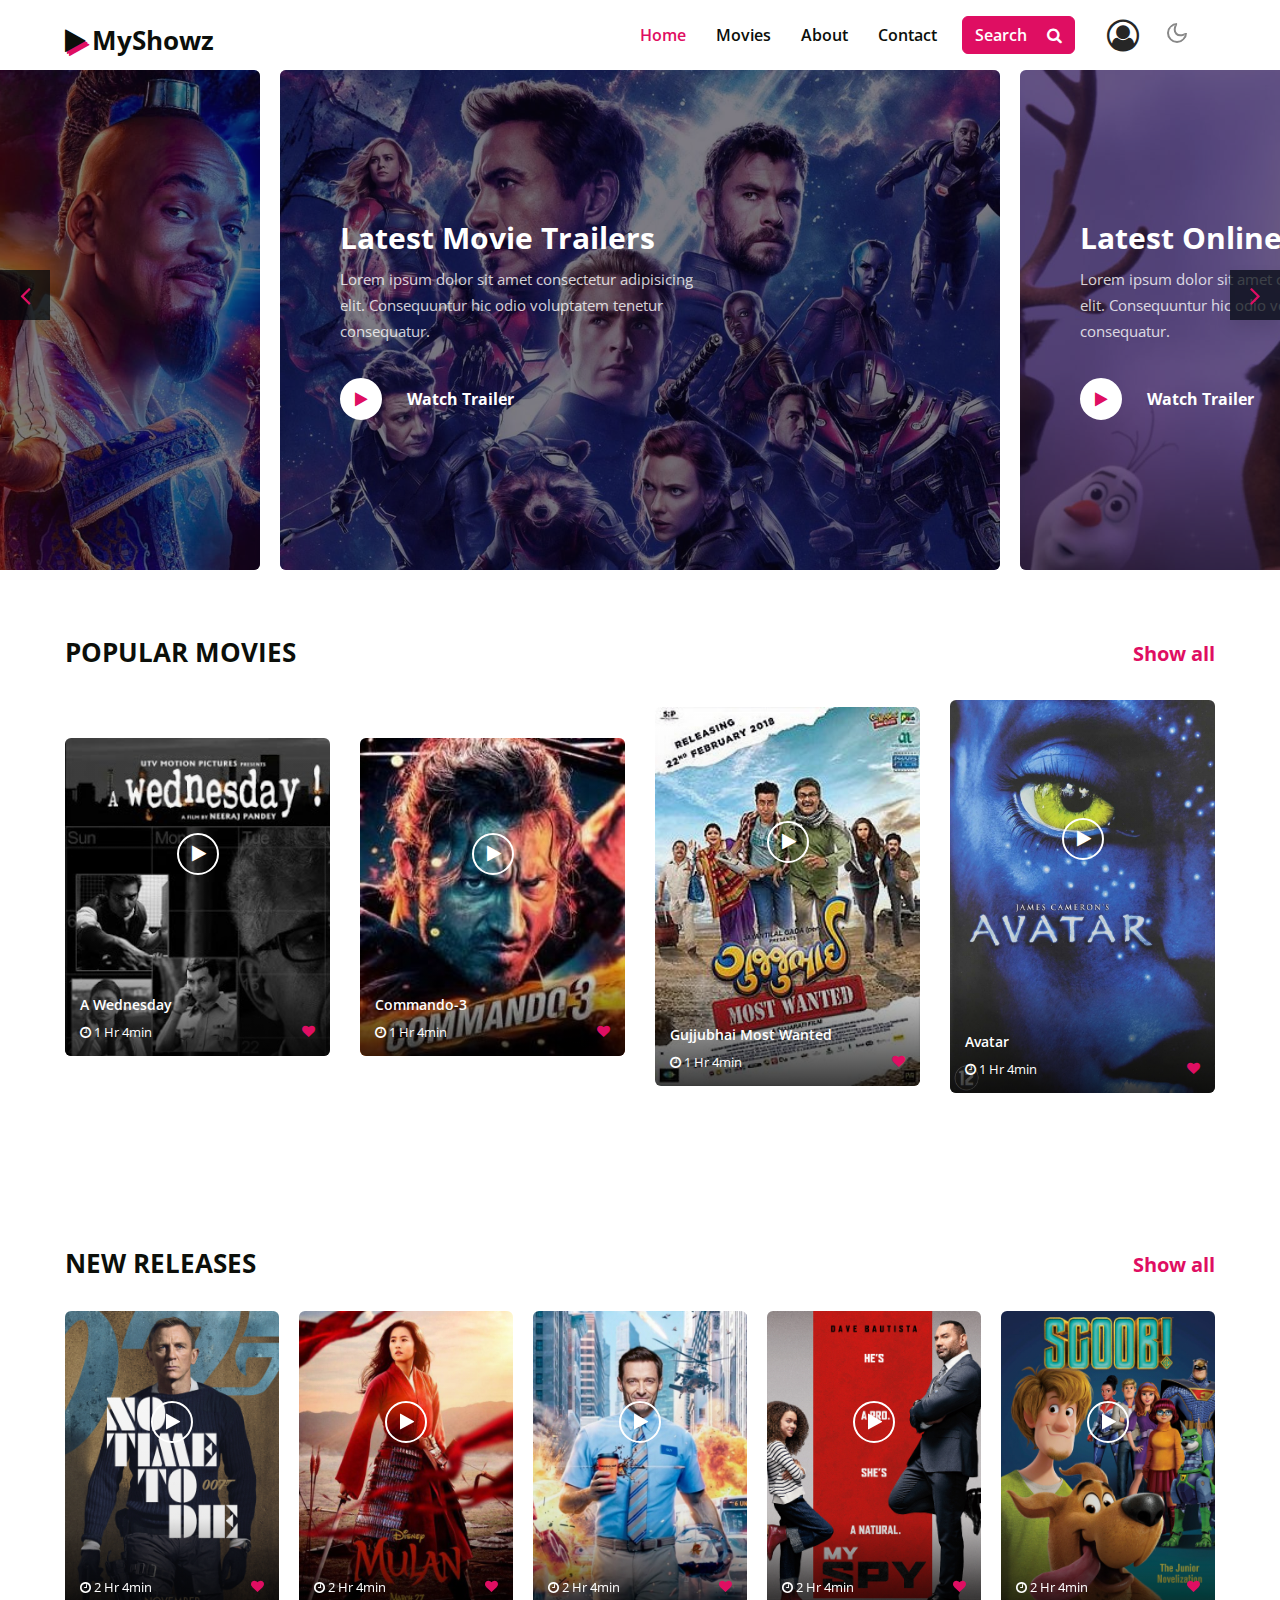
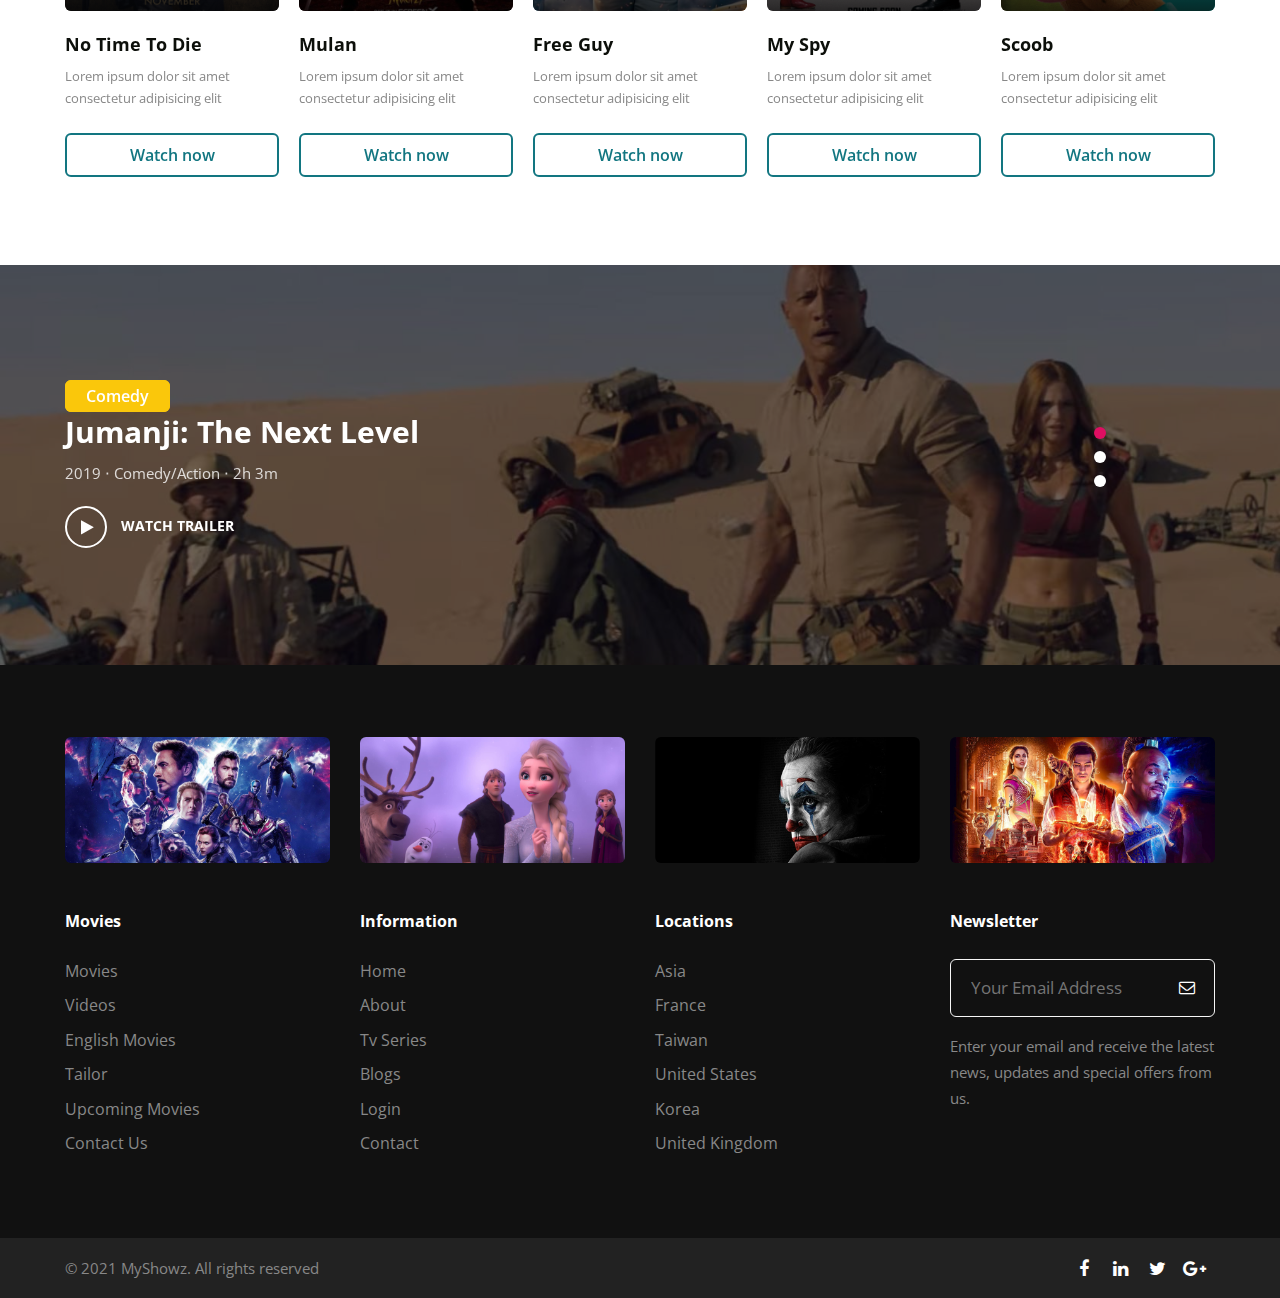
<file: web/index.html>
<!doctype html>
<html lang="zxx">

    <head>
        <!-- Required meta tags -->
        <meta charset="utf-8">
        <meta name="viewport" content="width=device-width, initial-scale=1, shrink-to-fit=no">
        <title>Home</title>

        <link rel="stylesheet" href="assets/css/style-starter.css">
        <link href="//fonts.googleapis.com/css2?family=Open+Sans:ital,wght@0,300;0,400;0,600;0,700;1,600&display=swap"
              rel="stylesheet">
    </head>

    <body>

        <!-- header -->
        <header id="site-header" class="w3l-header fixed-top">
            <!--/nav-->
            <nav class="navbar navbar-expand-lg navbar-light fill px-lg-0 py-0 px-3">
                <div class="container">
                    <h1><a class="navbar-brand" href="index.html"><span class="fa fa-play icon-log"
                                                                        aria-hidden="true"></span>
                            MyShowz</a></h1>
                    <!-- if logo is image enable this   
                                    <a class="navbar-brand" href="#index.html">
                                            <img src="image-path" alt="Your logo" title="Your logo" style="height:35px;" />
                                    </a> -->
                    <button class="navbar-toggler collapsed" type="button" data-toggle="collapse"
                            data-target="#navbarSupportedContent" aria-controls="navbarSupportedContent" aria-expanded="false"
                            aria-label="Toggle navigation">
                        <!-- <span class="navbar-toggler-icon"></span> -->
                        <span class="fa icon-expand fa-bars"></span>
                        <span class="fa icon-close fa-times"></span>
                    </button>

                    <div class="collapse navbar-collapse" id="navbarSupportedContent">
                        <ul class="navbar-nav ml-auto">
                            <li class="nav-item active">
                                <a class="nav-link" href="index.html">Home</a>
                            </li>
                            <li class="nav-item">
                                <a class="nav-link" href="movies">Movies</a>
                            </li>
                            <li class="nav-item">
                                <a class="nav-link" href="about.html">About</a>
                            </li>


                            <li class="nav-item">
                                <a class="nav-link" href="Contact_Us.jsp">Contact</a>
                            </li>
                        </ul>

                        <!--/search-right-->
                        <!--/search-right-->
                        <div class="search-right">
                            <a href="#search" class="btn search-hny mr-lg-3 mt-lg-0 mt-4" title="search">Search <span
                                    class="fa fa-search ml-3" aria-hidden="true"></span></a>
                            <!-- search popup -->
                            <div id="search" class="pop-overlay">
                                <div class="popup">
                                    <form action="#" method="post" class="search-box">
                                        <input type="search" placeholder="Search your Keyword" name="search"
                                               required="required" autofocus="">
                                        <button type="submit" class="btn"><span class="fa fa-search"
                                                                                aria-hidden="true"></span></button>
                                    </form>
                                    <div class="browse-items">
                                        <h3 class="hny-title two mt-md-5 mt-4">Browse all:</h3>
                                        <ul class="search-items">
                                            <li><a href="movies.html">Action</a></li>
                                            <li><a href="movies.html">Drama</a></li>
                                            <li><a href="movies.html">Family</a></li>
                                            <li><a href="movies.html">Thriller</a></li>
                                            <li><a href="movies.html">Commedy</a></li>
                                            <li><a href="movies.html">Romantic</a></li>
                                            <li><a href="movies.html">Tv-Series</a></li>
                                            <li><a href="movies.html">Horror</a></li>
                                            <li><a href="movies.html">Action</a></li>
                                            <li><a href="movies.html">Drama</a></li>
                                            <li><a href="movies.html">Family</a></li>
                                            <li><a href="movies.html">Thriller</a></li>
                                            <li><a href="movies.html">Commedy</a></li>
                                            <li><a href="movies.html">Romantic</a></li>
                                            <li><a href="movies.html">Tv-Series</a></li>
                                            <li><a href="movies.html">Horror</a></li>
                                        </ul>
                                    </div>
                                </div>
                                <a class="close" href="#close">×</a>
                            </div>
                            <!-- /search popup -->
                            <!--/search-right-->

                        </div>
                        <div class="Login_SignUp" id="login"
                             style="font-size: 2rem ; display: inline-block; position: relative;">
                            <!-- <li class="nav-item"> -->
                            <a class="nav-link" href="sign_in.jsp"><i class="fa fa-user-circle-o"></i></a>
                            <!-- </li> -->
                        </div>
                    </div>
                    <!-- toggle switch for light and dark theme -->
                    <div class="mobile-position">
                        <nav class="navigation">
                            <div class="theme-switch-wrapper">
                                <label class="theme-switch" for="checkbox">
                                    <input type="checkbox" id="checkbox">
                                    <div class="mode-container">
                                        <i class="gg-sun"></i>
                                        <i class="gg-moon"></i>
                                    </div>
                                </label>
                            </div>
                        </nav>
                    </div>
                </div>
            </nav>
        </header>
        <!-- main-slider -->
        <section class="w3l-main-slider position-relative" id="home">
            <div class="companies20-content">
                <div class="owl-one owl-carousel owl-theme">
                    <div class="item">
                        <li>
                            <div class="slider-info banner-view bg bg2">
                                <div class="banner-info">
                                    <h3>Latest Movie Trailers</h3>
                                    <p>Lorem ipsum dolor sit amet consectetur adipisicing elit.<span class="over-para">
                                            Consequuntur hic odio
                                            voluptatem tenetur consequatur.</span></p>
                                    <a href="#small-dialog1" class="popup-with-zoom-anim play-view1">
                                        <span class="video-play-icon">
                                            <span class="fa fa-play"></span>
                                        </span>
                                        <h6>Watch Trailer</h6>
                                    </a>
                                    <div id="small-dialog1" class="zoom-anim-dialog mfp-hide">
                                        <iframe src="https://player.vimeo.com/video/358205676" allow="autoplay; fullscreen"
                                                allowfullscreen=""></iframe>
                                    </div>
                                </div>
                            </div>
                        </li>
                    </div>
                    <div class="item">
                        <li>
                            <div class="slider-info  banner-view banner-top1 bg bg2">
                                <div class="banner-info">
                                    <h3>Latest Online Movies</h3>
                                    <p>Lorem ipsum dolor sit amet consectetur adipisicing elit.<span class="over-para">
                                            Consequuntur hic odio
                                            voluptatem tenetur consequatur.</span></p>
                                    <a href="#small-dialog2" class="popup-with-zoom-anim play-view1">
                                        <span class="video-play-icon">
                                            <span class="fa fa-play"></span>
                                        </span>
                                        <h6>Watch Trailer</h6>
                                    </a>
                                    <div id="small-dialog2" class="zoom-anim-dialog mfp-hide">
                                        <iframe src="https://player.vimeo.com/video/395376850" allow="autoplay; fullscreen"
                                                allowfullscreen=""></iframe>
                                    </div>
                                </div>
                            </div>
                        </li>
                    </div>
                    <div class="item">
                        <li>
                            <div class="slider-info banner-view banner-top2 bg bg2">
                                <div class="banner-info">
                                    <h3>Latest Movie Trailers</h3>
                                    <p>Lorem ipsum dolor sit amet consectetur adipisicing elit.<span class="over-para">
                                            Consequuntur hic odio
                                            voluptatem tenetur consequatur.</span></p>
                                    <a href="#small-dialog3" class="popup-with-zoom-anim play-view1">
                                        <span class="video-play-icon">
                                            <span class="fa fa-play"></span>
                                        </span>
                                        <h6>Watch Trailer</h6>
                                    </a>
                                    <div id="small-dialog3" class="zoom-anim-dialog mfp-hide">
                                        <iframe src="https://player.vimeo.com/video/389969665" allow="autoplay; fullscreen"
                                                allowfullscreen=""></iframe>
                                    </div>
                                </div>
                            </div>
                        </li>
                    </div>
                    <div class="item">
                        <li>
                            <div class="slider-info banner-view banner-top3 bg bg2">
                                <div class="banner-info">
                                    <h3>Latest Online Movies</h3>
                                    <p>Lorem ipsum dolor sit amet consectetur adipisicing elit.<span class="over-para">
                                            Consequuntur hic odio
                                            voluptatem tenetur consequatur.</span></p>
                                    <a href="#small-dialog4" class="popup-with-zoom-anim play-view1">
                                        <span class="video-play-icon">
                                            <span class="fa fa-play"></span>
                                        </span>
                                        <h6>Watch Trailer</h6>
                                    </a>
                                    <div id="small-dialog4" class="zoom-anim-dialog mfp-hide">
                                        <iframe src="https://player.vimeo.com/video/323491174" allow="autoplay; fullscreen"
                                                allowfullscreen=""></iframe>
                                    </div>
                                </div>
                            </div>
                        </li>
                    </div>
                </div>
            </div>
        </section>
        <!-- main-slider -->
        <!--grids-sec1-->
        <section class="w3l-grids">
            <div class="grids-main py-5">
                <div class="container py-lg-3">
                    <div class="headerhny-title">
                        <div class="w3l-title-grids">
                            <div class="headerhny-left">
                                <h3 class="hny-title">Popular Movies</h3>
                            </div>
                            <div class="headerhny-right text-lg-right">
                                <h4><a class="show-title" href="movies.html">Show all</a></h4>
                            </div>
                        </div>
                    </div>
                    <div class="w3l-populohny-grids">
                        <div class="item vhny-grid">
                            <div class="box16">
                                <a href="movies.html">
                                    <figure>
                                        <img class="img-fluid" src="assets/images/wednesday.jpeg" alt="">
                                    </figure>
                                    <div class="box-content">
                                        <h3 class="title">A Wednesday</h3>
                                        <h4> <span class="post"><span class="fa fa-clock-o"> </span> 1 Hr 4min

                                            </span>

                                            <span class="post fa fa-heart text-right"></span>
                                        </h4>
                                    </div>
                                    <span class="fa fa-play video-icon" aria-hidden="true"></span>
                                </a>
                            </div>
                        </div>
                        <div class="item vhny-grid">
                            <div class="box16">
                                <a href="movies.html">
                                    <figure>
                                        <img class="img-fluid" src="assets/images/commando2.jpeg" alt="">
                                    </figure>
                                    <div class="box-content">
                                        <h3 class="title">Commando-3</h3>
                                        <h4> <span class="post"><span class="fa fa-clock-o"> </span> 1 Hr 4min

                                            </span>

                                            <span class="post fa fa-heart text-right"></span>
                                        </h4>
                                    </div>
                                    <span class="fa fa-play video-icon" aria-hidden="true"></span>
                                </a>
                            </div>
                        </div>
                        <div class="item vhny-grid">
                            <div class="box16">
                                <a href="movies.html">
                                    <figure>
                                        <img class="img-fluid" src="assets/images/gujju2.jpeg" alt="">
                                    </figure>
                                    <div class="box-content">
                                        <h3 class="title">Gujjubhai Most Wanted</h3>
                                        <h4> <span class="post"><span class="fa fa-clock-o"> </span> 1 Hr 4min

                                            </span>

                                            <span class="post fa fa-heart text-right"></span>
                                        </h4>
                                    </div>
                                    <span class="fa fa-play video-icon" aria-hidden="true"></span>
                                </a>
                            </div>
                        </div>
                        <div class="item vhny-grid">
                            <div class="box16">
                                <a href="movies.html">
                                    <figure>
                                        <img class="img-fluid" src="assets/images/avtar-2.jpeg" alt="">
                                    </figure>
                                    <div class="box-content">
                                        <h3 class="title">Avatar</h3>
                                        <h4> <span class="post"><span class="fa fa-clock-o"> </span> 1 Hr 4min

                                            </span>

                                            <span class="post fa fa-heart text-right"></span>
                                        </h4>
                                    </div>
                                    <span class="fa fa-play video-icon" aria-hidden="true"></span>
                                </a>
                            </div>
                        </div>
                    </div>
                </div>
            </div>
        </section>
        <!--//grids-sec1-->
        <!--grids-sec2-->
        <section class="w3l-grids">
            <div class="grids-main py-5">
                <div class="container py-lg-3">
                    <div class="headerhny-title">
                        <div class="w3l-title-grids">
                            <div class="headerhny-left">
                                <h3 class="hny-title">New Releases</h3>
                            </div>
                            <div class="headerhny-right text-lg-right">
                                <h4><a class="show-title" href="movies.html">Show all</a></h4>
                            </div>
                        </div>
                    </div>
                    <div class="owl-three owl-carousel owl-theme">
                        <div class="item vhny-grid">
                            <div class="box16 mb-0">
                                <a href="movies.html">
                                    <figure>
                                        <img class="img-fluid" src="assets/images/n1.jpg" alt="">
                                    </figure>
                                    <div class="box-content">
                                        <h4> <span class="post"><span class="fa fa-clock-o"> </span> 2 Hr 4min

                                            </span>

                                            <span class="post fa fa-heart text-right"></span>
                                        </h4>
                                    </div>
                                    <span class="fa fa-play video-icon" aria-hidden="true"></span>
                                </a>
                            </div>
                            <h3> <a class="title-gd" href="movies.html">No Time to Die</a></h3>
                            <p>Lorem ipsum dolor sit amet consectetur adipisicing elit</p>
                            <div class="button-center text-center mt-4">
                                <a href="movies.html" class="btn watch-button">Watch now</a>
                            </div>

                        </div>
                        <div class="item vhny-grid">
                            <div class="box16 mb-0">
                                <a href="movies.html">
                                    <figure>
                                        <img class="img-fluid" src="assets/images/n2.jpg" alt="">
                                    </figure>
                                    <div class="box-content">

                                        <h4> <span class="post"><span class="fa fa-clock-o"> </span> 2 Hr 4min

                                            </span>

                                            <span class="post fa fa-heart text-right"></span>
                                        </h4>
                                    </div>
                                    <span class="fa fa-play video-icon" aria-hidden="true"></span>
                                </a>
                            </div>
                            <h3> <a class="title-gd" href="movies.html">Mulan</a></h3>
                            <p>Lorem ipsum dolor sit amet consectetur adipisicing elit</p>
                            <div class="button-center text-center mt-4">
                                <a href="movies.html" class="btn watch-button">Watch now</a>
                            </div>
                        </div>
                        <div class="item vhny-grid">
                            <div class="box16 mb-0">
                                <a href="movies.html">
                                    <figure>
                                        <img class="img-fluid" src="assets/images/n3.jpg" alt="">
                                    </figure>
                                    <div class="box-content">

                                        <h4> <span class="post"><span class="fa fa-clock-o"> </span> 2 Hr 4min

                                            </span>

                                            <span class="post fa fa-heart text-right"></span>
                                        </h4>
                                    </div>
                                    <span class="fa fa-play video-icon" aria-hidden="true"></span>
                                </a>
                            </div>
                            <h3> <a class="title-gd" href="movies.html">Free Guy</a></h3>
                            <p>Lorem ipsum dolor sit amet consectetur adipisicing elit</p>
                            <div class="button-center text-center mt-4">
                                <a href="movies.html" class="btn watch-button">Watch now</a>
                            </div>
                        </div>
                        <div class="item vhny-grid">
                            <div class="box16 mb-0">
                                <a href="movies.html">
                                    <figure>
                                        <img class="img-fluid" src="assets/images/n4.jpg" alt="">
                                    </figure>
                                    <div class="box-content">

                                        <h4> <span class="post"><span class="fa fa-clock-o"> </span> 2 Hr 4min

                                            </span>

                                            <span class="post fa fa-heart text-right"></span>
                                        </h4>
                                    </div>
                                    <span class="fa fa-play video-icon" aria-hidden="true"></span>
                                </a>
                            </div>
                            <h3> <a class="title-gd" href="movies.html">My Spy</a></h3>
                            <p>Lorem ipsum dolor sit amet consectetur adipisicing elit</p>
                            <div class="button-center text-center mt-4">
                                <a href="movies.html" class="btn watch-button">Watch now</a>
                            </div>

                        </div>
                        <div class="item vhny-grid">
                            <div class="box16 mb-0">
                                <a href="movies.html">
                                    <figure>
                                        <img class="img-fluid" src="assets/images/n5.jpg" alt="">
                                    </figure>
                                    <div class="box-content">

                                        <h4> <span class="post"><span class="fa fa-clock-o"> </span> 2 Hr 4min

                                            </span>

                                            <span class="post fa fa-heart text-right"></span>
                                        </h4>
                                    </div>
                                    <span class="fa fa-play video-icon" aria-hidden="true"></span>
                                </a>
                            </div>
                            <h3> <a class="title-gd" href="movies.html">Scoob</a></h3>
                            <p>Lorem ipsum dolor sit amet consectetur adipisicing elit</p>
                            <div class="button-center text-center mt-4">
                                <a href="movies.html" class="btn watch-button">Watch now</a>
                            </div>
                        </div>
                        <div class="item vhny-grid">
                            <div class="box16 mb-0">
                                <a href="movies.html">
                                    <figure>
                                        <img class="img-fluid" src="assets/images/n6.jpg" alt="">
                                    </figure>
                                    <div class="box-content">

                                        <h4> <span class="post"><span class="fa fa-clock-o"> </span> 2 Hr 4min

                                            </span>

                                            <span class="post fa fa-heart text-right"></span>
                                        </h4>
                                    </div>
                                    <span class="fa fa-play video-icon" aria-hidden="true"></span>
                                </a>
                            </div>
                            <h3> <a class="title-gd" href="movies.html">Downhill</a></h3>
                            <p>Lorem ipsum dolor sit amet consectetur adipisicing elit</p>
                            <div class="button-center text-center mt-4">
                                <a href="movies.html" class="btn watch-button">Watch now</a>
                            </div>
                        </div>
                    </div>
                </div>

            </div>
        </section>
        <!--grids-sec2-->
        <!--mid-slider -->
        <section class="w3l-mid-slider position-relative">
            <div class="companies20-content">
                <div class="owl-mid owl-carousel owl-theme">
                    <div class="item">
                        <li>
                            <div class="slider-info mid-view bg bg2">
                                <div class="container">
                                    <div class="mid-info">
                                        <span class="sub-text">Comedy</span>
                                        <h3>Jumanji: The Next Level</h3>
                                        <p>2019 ‧ Comedy/Action ‧ 2h 3m</p>
                                        <a class="watch" href="movies.html"><span class="fa fa-play"
                                                                                  aria-hidden="true"></span>
                                            Watch Trailer</a>
                                    </div>
                                </div>
                            </div>
                        </li>
                    </div>
                    <div class="item">
                        <li>
                            <div class="slider-info mid-view mid-top1 bg bg2">
                                <div class="container">
                                    <div class="mid-info">
                                        <span class="sub-text">Adventure</span>
                                        <h3>Dolittle</h3>
                                        <p>2020 ‧ Family/Adventure ‧ 1h 41m</p>
                                        <a class="watch" href="movies.html"><span class="fa fa-play"
                                                                                  aria-hidden="true"></span>
                                            Watch Trailer</a>
                                    </div>
                                </div>
                            </div>
                        </li>
                    </div>
                    <div class="item">
                        <li>
                            <div class="slider-info mid-view mid-top2 bg bg2">
                                <div class="container">
                                    <div class="mid-info">
                                        <span class="sub-text">Action</span>
                                        <h3>Bad Boys for Life</h3>
                                        <p>2020 ‧ Comedy/Action ‧ 2h 4m</p>
                                        <a class="watch" href="movies.html"><span class="fa fa-play"
                                                                                  aria-hidden="true"></span>
                                            Watch Trailer</a>
                                    </div>
                                </div>
                            </div>
                        </li>
                    </div>
                </div>
            </div>
        </section>
        <!-- footer-66 -->
        <footer class="w3l-footer">
            <section class="footer-inner-main">
                <div class="footer-hny-grids py-5">
                    <div class="container py-lg-4">
                        <div class="text-txt">
                            <div class="right-side">
                                <div class="row footer-about">
                                    <div class="col-md-3 col-6 footer-img mb-lg-0 mb-4">
                                        <a href="movies.html"><img class="img-fluid" src="assets/images/banner1.jpg"
                                                                   alt=""></a>
                                    </div>
                                    <div class="col-md-3 col-6 footer-img mb-lg-0 mb-4">
                                        <a href="movies.html"><img class="img-fluid" src="assets/images/banner2.jpg"
                                                                   alt=""></a>
                                    </div>
                                    <div class="col-md-3 col-6 footer-img mb-lg-0 mb-4">
                                        <a href="movies.html"><img class="img-fluid" src="assets/images/banner3.jpg"
                                                                   alt=""></a>
                                    </div>
                                    <div class="col-md-3 col-6 footer-img mb-lg-0 mb-4">
                                        <a href="movies.html"><img class="img-fluid" src="assets/images/banner4.jpg"
                                                                   alt=""></a>
                                    </div>
                                </div>
                                <div class="row footer-links">


                                    <div class="col-md-3 col-sm-6 sub-two-right mt-5">
                                        <h6>Movies</h6>
                                        <ul>
                                            <li><a href="#">Movies</a></li>
                                            <li><a href="#">Videos</a></li>
                                            <li><a href="#">English Movies</a></li>
                                            <li><a href="#">Tailor</a></li>
                                            <li><a href="#">Upcoming Movies</a></li>
                                            <li><a href="Contact_Us.html">Contact Us</a></li>
                                        </ul>
                                    </div>
                                    <div class="col-md-3 col-sm-6 sub-two-right mt-5">
                                        <h6>Information</h6>
                                        <ul>
                                            <li><a href="index.html">Home</a> </li>
                                            <li><a href="about.html">About</a> </li>
                                            <li><a href="#">Tv Series</a> </li>
                                            <li><a href="#">Blogs</a> </li>
                                            <li><a href="sign_in.html">Login</a></li>
                                            <li><a href="Contact_Us.html">Contact</a></li>
                                        </ul>
                                    </div>
                                    <div class="col-md-3 col-sm-6 sub-two-right mt-5">
                                        <h6>Locations</h6>
                                        <ul>
                                            <li><a href="movies.html">Asia</a></li>
                                            <li><a href="movies.html">France</a></li>
                                            <li><a href="movies.html">Taiwan</a></li>
                                            <li><a href="movies.html">United States</a></li>
                                            <li><a href="movies.html">Korea</a></li>
                                            <li><a href="movies.html">United Kingdom</a></li>
                                        </ul>
                                    </div>
                                    <div class="col-md-3 col-sm-6 sub-two-right mt-5">
                                        <h6>Newsletter</h6>
                                        <form action="#" class="subscribe mb-3" method="post">
                                            <input type="email" name="email" placeholder="Your Email Address" required="">
                                            <button><span class="fa fa-envelope-o"></span></button>
                                        </form>
                                        <p>Enter your email and receive the latest news, updates and special offers from us.
                                        </p>
                                    </div>
                                </div>
                            </div>
                        </div>
                    </div>
                </div>
                </div>
                <div class="below-section">
                    <div class="container">
                        <div class="copyright-footer">
                            <div class="columns text-lg-left">
                                <p>&copy; 2021 MyShowz. All rights reserved</p>
                            </div>

                            <ul class="social text-lg-right">
                                <li><a href="#facebook"><span class="fa fa-facebook" aria-hidden="true"></span></a>
                                </li>
                                <li><a href="#linkedin"><span class="fa fa-linkedin" aria-hidden="true"></span></a>
                                </li>
                                <li><a href="#twitter"><span class="fa fa-twitter" aria-hidden="true"></span></a>
                                </li>
                                <li><a href="#google"><span class="fa fa-google-plus" aria-hidden="true"></span></a>
                                </li>

                            </ul>
                        </div>
                    </div>
                </div>
                <!-- move top -->
                <button onclick="topFunction()" id="movetop" title="Go to top">
                    <span class="fa fa-arrow-up" aria-hidden="true"></span>
                </button>
                <script>
                    // When the user scrolls down 20px from the top of the document, show the button
                    window.onscroll = function () {
                        scrollFunction()
                    };

                    function scrollFunction() {
                        if (document.body.scrollTop > 20 || document.documentElement.scrollTop > 20) {
                            document.getElementById("movetop").style.display = "block";
                        } else {
                            document.getElementById("movetop").style.display = "none";
                        }
                    }

                    // When the user clicks on the button, scroll to the top of the document
                    function topFunction() {
                        document.body.scrollTop = 0;
                        document.documentElement.scrollTop = 0;
                    }
                </script>
                <!-- /move top -->

            </section>
        </footer>
    </body>

</html>
<!-- responsive tabs -->
<script src="assets/js/jquery-1.9.1.min.js"></script>
<script src="assets/js/easyResponsiveTabs.js"></script>
<script type="text/javascript">
                    $(document).ready(function () {
                        //Horizontal Tab
                        $('#parentHorizontalTab').easyResponsiveTabs({
                            type: 'default', //Types: default, vertical, accordion
                            width: 'auto', //auto or any width like 600px
                            fit: true, // 100% fit in a container
                            tabidentify: 'hor_1', // The tab groups identifier
                            activate: function (event) { // Callback function if tab is switched
                                var $tab = $(this);
                                var $info = $('#nested-tabInfo');
                                var $name = $('span', $info);
                                $name.text($tab.text());
                                $info.show();
                            }
                        });
                    });
</script>
<!--/theme-change-->
<script src="assets/js/theme-change.js"></script>
<script src="assets/js/owl.carousel.js"></script>
<!-- script for banner slider-->
<script>
                    $(document).ready(function () {
                        $('.owl-one').owlCarousel({
                            stagePadding: 280,
                            loop: true,
                            margin: 20,
                            nav: true,
                            responsiveClass: true,
                            autoplay: true,
                            autoplayTimeout: 5000,
                            autoplaySpeed: 1000,
                            autoplayHoverPause: false,
                            responsive: {
                                0: {
                                    items: 1,
                                    stagePadding: 40,
                                    nav: false
                                },
                                480: {
                                    items: 1,
                                    stagePadding: 60,
                                    nav: true
                                },
                                667: {
                                    items: 1,
                                    stagePadding: 80,
                                    nav: true
                                },
                                1000: {
                                    items: 1,
                                    nav: true
                                }
                            }
                        })
                    })
</script>
<script>
    $(document).ready(function () {
        $('.owl-three').owlCarousel({
            loop: true,
            margin: 20,
            nav: false,
            responsiveClass: true,
            autoplay: true,
            autoplayTimeout: 5000,
            autoplaySpeed: 1000,
            autoplayHoverPause: false,
            responsive: {
                0: {
                    items: 2,
                    nav: false
                },
                480: {
                    items: 2,
                    nav: true
                },
                667: {
                    items: 3,
                    nav: true
                },
                1000: {
                    items: 5,
                    nav: true
                }
            }
        })
    })
</script>
<script>
    $(document).ready(function () {
        $('.owl-mid').owlCarousel({
            loop: true,
            margin: 0,
            nav: false,
            responsiveClass: true,
            autoplay: true,
            autoplayTimeout: 5000,
            autoplaySpeed: 1000,
            autoplayHoverPause: false,
            responsive: {
                0: {
                    items: 1,
                    nav: false
                },
                480: {
                    items: 1,
                    nav: false
                },
                667: {
                    items: 1,
                    nav: true
                },
                1000: {
                    items: 1,
                    nav: true
                }
            }
        })
    })
</script>
<!-- script for owlcarousel -->
<script src="assets/js/jquery.magnific-popup.min.js"></script>
<script>
    $(document).ready(function () {
        $('.popup-with-zoom-anim').magnificPopup({
            type: 'inline',

            fixedContentPos: false,
            fixedBgPos: true,

            overflowY: 'auto',

            closeBtnInside: true,
            preloader: false,

            midClick: true,
            removalDelay: 300,
            mainClass: 'my-mfp-zoom-in'
        });

        $('.popup-with-move-anim').magnificPopup({
            type: 'inline',

            fixedContentPos: false,
            fixedBgPos: true,

            overflowY: 'auto',

            closeBtnInside: true,
            preloader: false,

            midClick: true,
            removalDelay: 300,
            mainClass: 'my-mfp-slide-bottom'
        });
    });
</script>
<!-- disable body scroll which navbar is in active -->
<script>
    $(function () {
        $('.navbar-toggler').click(function () {
            $('body').toggleClass('noscroll');
        })
    });
</script>
<!-- disable body scroll which navbar is in active -->

<!--/MENU-JS-->
<script>
    $(window).on("scroll", function () {
        var scroll = $(window).scrollTop();

        if (scroll >= 80) {
            $("#site-header").addClass("nav-fixed");
        } else {
            $("#site-header").removeClass("nav-fixed");
        }
    });

    //Main navigation Active Class Add Remove
    $(".navbar-toggler").on("click", function () {
        $("header").toggleClass("active");
    });
    $(document).on("ready", function () {
        if ($(window).width() > 991) {
            $("header").removeClass("active");
        }
        $(window).on("resize", function () {
            if ($(window).width() > 991) {
                $("header").removeClass("active");
            }
        });
    });
</script>

<script src="assets/js/bootstrap.min.js"></script>
</file>
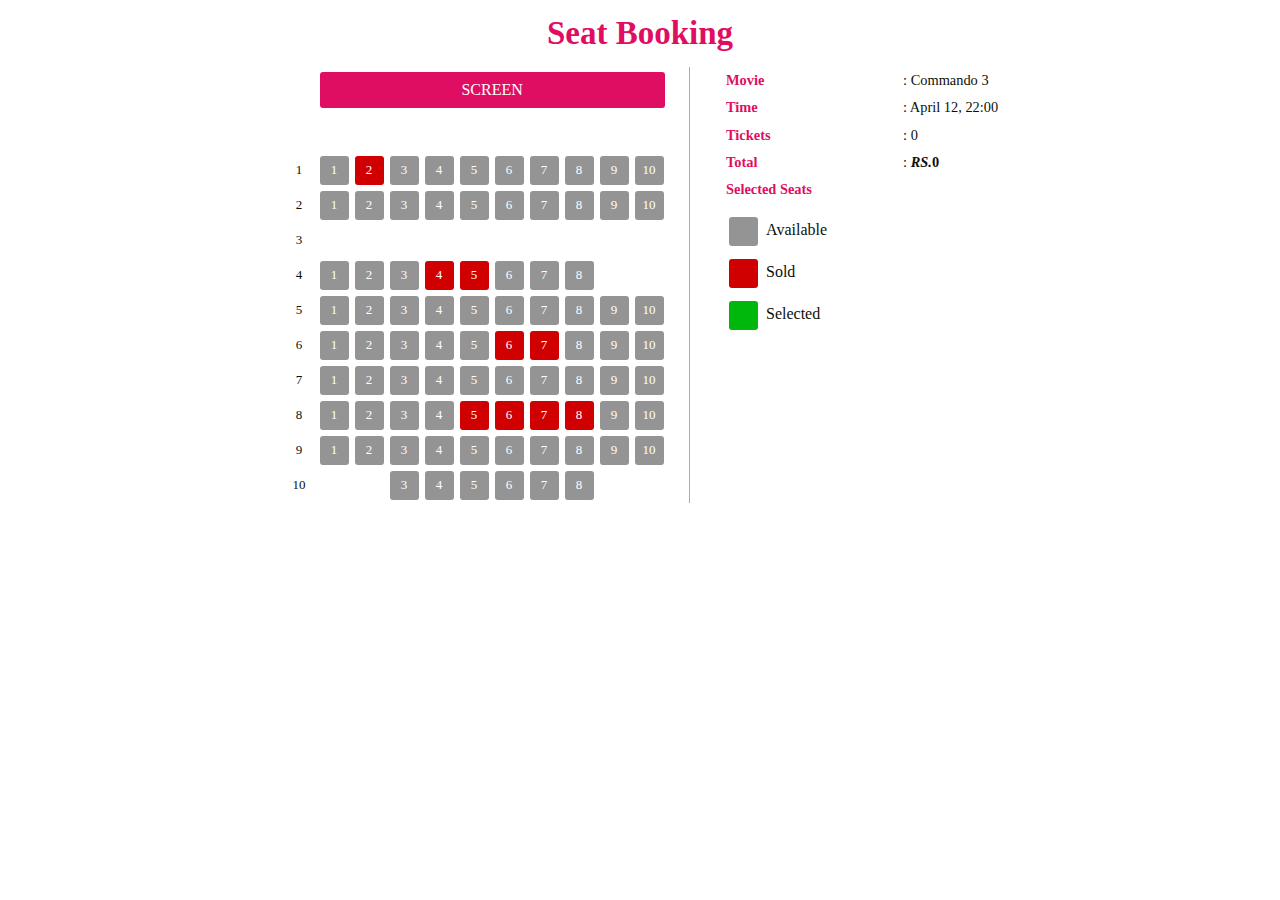
<file: web/seat_selection/seat_sel.html>
<!DOCTYPE html>
<html>

    <head>
        <title>Movie Ticket Booking Widget Flat Responsive Widget Template :: w3layouts</title>
        <!-- for-mobile-apps -->
        <meta http-equiv="Content-Type" content="text/html; charset=utf-8" />
        <meta name="viewport" content="width=device-width, initial-scale=1, maximum-scale=1">
        <meta http-equiv="Content-Type" content="text/html; charset=utf-8" />
        <meta name="keywords"
              content="Movie Ticket Booking Widget Responsive, Login form web template, Sign up Web Templates, Flat Web Templates, Login signup Responsive web template, Smartphone Compatible web template, free webdesigns for Nokia, Samsung, LG, SonyEricsson, Motorola web design" />
        <link href="css/style.css" rel="stylesheet" type="text/css" media="all" />
        <script src="js/jquery-1.11.0.min.js"></script>
        <script src="js/jquery.seat-charts.js"></script>
    </head>

    <body>

        <div class="content">
            <h2>Seat Booking</h2>
            <div class="main">
                <div class="demo">
                    <div id="seat-map">
                        <div class="front">SCREEN</div>					
                    </div>
                    <div class="booking-details">
                        <ul class="book-left">
                            <li>Movie </li>
                            <li>Time </li>
                            <li>Tickets</li>
                            <li>Total</li>
                            <li>Selected Seats</li>
                        </ul>
                        <ul class="book-right">
                            <li>: Commando 3</li>
                            <li>: April 12, 22:00</li>
                            <li>: <span id="counter">0</span></li>
                            <li>: <b><i>RS.</i><span id="total">0</span></b></li>
                        </ul>
                        <div class="clear"></div>
                        <ul id="selected-seats" class="scrollbar scrollbar1"></ul>


                        <div id="legend"></div>
                    </div>

                    <script type="text/javascript">
                        var price = 110; //price
                        $(document).ready(function () {
                            var $cart = $('#selected-seats'), //Sitting Area
                                    $counter = $('#counter'), //Votes
                                    $total = $('#total'); //Total money

                            var sc = $('#seat-map').seatCharts({
                                map: [//Seating chart
                                    'aaaaaaaaaa',
                                    'aaaaaaaaaa',
                                    '__________',
                                    'aaaaaaaa__',
                                    'aaaaaaaaaa',
                                    'aaaaaaaaaa',
                                    'aaaaaaaaaa',
                                    'aaaaaaaaaa',
                                    'aaaaaaaaaa',
                                    '__aaaaaa__'
                                ],
                                naming: {
                                    top: false,
                                    getLabel: function (character, row, column) {
                                        return column;
                                    }
                                },
                                legend: {//Definition legend
                                    node: $('#legend'),
                                    items: [
                                        ['a', 'available', 'Available'],
                                        ['a', 'unavailable', 'Sold'],
                                        ['a', 'selected', 'Selected']
                                    ]
                                },
                                click: function () { //Click event
                                    if (this.status() == 'available') { //optional seat
                                        $('<li>R-' + (this.settings.row + 1) + '	S-' + this.settings.label + '</li>')
                                                .attr('id', 'cart-item-' + this.settings.id)
                                                .data('seatId', this.settings.id)
                                                .appendTo($cart);

                                        $counter.text(sc.find('selected').length + 1);
                                        $total.text(recalculateTotal(sc) + price);

                                        return 'selected';
                                    } else if (this.status() == 'selected') { //Checked
                                        //Update Number
                                        $counter.text(sc.find('selected').length - 1);
                                        //update totalnum
                                        $total.text(recalculateTotal(sc) - price);

                                        //Delete reservation
                                        $('#cart-item-' + this.settings.id).remove();
                                        //optional
                                        return 'available';
                                    } else if (this.status() == 'unavailable') { //sold
                                        return 'unavailable';
                                    } else {
                                        return this.style();
                                    }
                                }
                            });
                            //sold seat
                            sc.get(['1_2', '4_4', '4_5', '6_6', '6_7', '8_5', '8_6', '8_7', '8_8', '10_1', '10_2']).status(
                                    'unavailable');

                        });
                        //sum total money
                        function recalculateTotal(sc) {
                            var total = 0;
                            sc.find('selected').each(function () {
                                total += price;
                            });

                            return total;
                        }
                    </script>
                </div>
            </div>
            <script type="text/javascript" src="js/theme-change-seat-sel.js"></script>
            <script src="js/jquery.nicescroll.js"></script>
            <script src="js/scripts.js"></script>
    </body>

</html>
</file>
<file: web/assets/css/style-starter.css>
@charset "UTF-8";

/*--
Author: W3layouts
Author URL: http://w3layouts.com
--*/
/*!
 * Bootstrap v4.4.1 (https://getbootstrap.com/)
 * Copyright 2011-2019 The Bootstrap Authors
 * Copyright 2011-2019 Twitter, Inc.
 * Licensed under MIT (https://github.com/twbs/bootstrap/blob/master/LICENSE)
 */
:root {
  --blue: #007bff;
  --indigo: #6610f2;
  --purple: #6f42c1;
  --pink: #e83e8c;
  --red: #dc3545;
  --orange: #fd7e14;
  --yellow: #ffc107;
  --green: #28a745;
  --teal: #20c997;
  --cyan: #17a2b8;
  --white: #fff;
  --gray: #6c757d;
  --gray-dark: #343a40;
  --primary: #d63447;
  --secondary: #f57b51;
  --success: #28a745;
  --info: #17a2b8;
  --warning: #ffc107;
  --danger: #dc3545;
  --light: #f8f9fa;
  --dark: #343a40;
  --breakpoint-xs: 0;
  --breakpoint-sm: 576px;
  --breakpoint-md: 768px;
  --breakpoint-lg: 992px;
  --breakpoint-xl: 1200px;
  --font-family-sans-serif: -apple-system, BlinkMacSystemFont, "Segoe UI", Roboto, "Helvetica Neue", Arial, "Noto Sans", sans-serif, "Apple Color Emoji", "Segoe UI Emoji", "Segoe UI Symbol", "Noto Color Emoji";
  --font-family-monospace: SFMono-Regular, Menlo, Monaco, Consolas, "Liberation Mono", "Courier New", monospace;
}

*,
*::before,
*::after {
  box-sizing: border-box;
}

html {
  font-family: sans-serif;
  line-height: 1.15;
  -webkit-text-size-adjust: 100%;
  -webkit-tap-highlight-color: rgba(0, 0, 0, 0);
}

article,
aside,
figcaption,
figure,
footer,
header,
hgroup,
main,
nav,
section {
  display: block;
}

body {
  margin: 0;
  font-family: -apple-system, BlinkMacSystemFont, "Segoe UI", Roboto, "Helvetica Neue", Arial, "Noto Sans", sans-serif, "Apple Color Emoji", "Segoe UI Emoji", "Segoe UI Symbol", "Noto Color Emoji";
  font-size: 1rem;
  font-weight: 400;
  line-height: 1.5;
  color: #212529;
  text-align: left;
  background-color: #fff;
}

[tabindex="-1"]:focus:not(:focus-visible) {
  outline: 0 !important;
}

hr {
  box-sizing: content-box;
  height: 0;
  overflow: visible;
}

h1,
h2,
h3,
h4,
h5,
h6 {
  margin-top: 0;
  margin-bottom: 0.5rem;
}

p {
  margin-top: 0;
  margin-bottom: 1rem;
}

abbr[title],
abbr[data-original-title] {
  text-decoration: underline;
  -webkit-text-decoration: underline dotted;
  text-decoration: underline dotted;
  cursor: help;
  border-bottom: 0;
  -webkit-text-decoration-skip-ink: none;
  text-decoration-skip-ink: none;
}

address {
  margin-bottom: 1rem;
  font-style: normal;
  line-height: inherit;
}

ol,
ul,
dl {
  margin-top: 0;
  margin-bottom: 1rem;
}

ol ol,
ul ul,
ol ul,
ul ol {
  margin-bottom: 0;
}

dt {
  font-weight: 700;
}

dd {
  margin-bottom: .5rem;
  margin-left: 0;
}

blockquote {
  margin: 0 0 1rem;
}

b,
strong {
  font-weight: bolder;
}

small {
  font-size: 80%;
}

sub,
sup {
  position: relative;
  font-size: 75%;
  line-height: 0;
  vertical-align: baseline;
}

sub {
  bottom: -.25em;
}

sup {
  top: -.5em;
}

a {
  color: #df0e62;
  text-decoration: none;
  background-color: transparent;
}

a:hover {
  color: #df0e62;
  text-decoration: underline;
}

a:not([href]) {
  color: inherit;
  text-decoration: none;
}

a:not([href]):hover {
  color: inherit;
  text-decoration: none;
}

pre,
code,
kbd,
samp {
  font-family: SFMono-Regular, Menlo, Monaco, Consolas, "Liberation Mono", "Courier New", monospace;
  font-size: 1em;
}

pre {
  margin-top: 0;
  margin-bottom: 1rem;
  overflow: auto;
}

figure {
  margin: 0 0 1rem;
}

img {
  vertical-align: middle;
  border-style: none;
}

svg {
  overflow: hidden;
  vertical-align: middle;
}

table {
  border-collapse: collapse;
}

caption {
  padding-top: 0.75rem;
  padding-bottom: 0.75rem;
  color: #6c757d;
  text-align: left;
  caption-side: bottom;
}

th {
  text-align: inherit;
}

label {
  display: inline-block;
  margin-bottom: 0.5rem;
}

button {
  border-radius: 0;
}

button:focus {
  outline: 1px dotted;
  outline: 5px auto -webkit-focus-ring-color;
}

input,
button,
select,
optgroup,
textarea {
  margin: 0;
  font-family: inherit;
  font-size: inherit;
  line-height: inherit;
}

button,
input {
  overflow: visible;
}

button,
select {
  text-transform: none;
}

select {
  word-wrap: normal;
}

button,
[type="button"],
[type="reset"],
[type="submit"] {
  -webkit-appearance: button;
}

button:not(:disabled),
[type="button"]:not(:disabled),
[type="reset"]:not(:disabled),
[type="submit"]:not(:disabled) {
  cursor: pointer;
}

button::-moz-focus-inner,
[type="button"]::-moz-focus-inner,
[type="reset"]::-moz-focus-inner,
[type="submit"]::-moz-focus-inner {
  padding: 0;
  border-style: none;
}

input[type="radio"],
input[type="checkbox"] {
  box-sizing: border-box;
  padding: 0;
}

input[type="date"],
input[type="time"],
input[type="datetime-local"],
input[type="month"] {
  -webkit-appearance: listbox;
}

textarea {
  overflow: auto;
  resize: vertical;
}

fieldset {
  min-width: 0;
  padding: 0;
  margin: 0;
  border: 0;
}

legend {
  display: block;
  width: 100%;
  max-width: 100%;
  padding: 0;
  margin-bottom: .5rem;
  font-size: 1.5rem;
  line-height: inherit;
  color: inherit;
  white-space: normal;
}

@media (max-width: 1200px) {
  legend {
    font-size: calc(1.275rem + 0.3vw);
  }
}

progress {
  vertical-align: baseline;
}

[type="number"]::-webkit-inner-spin-button,
[type="number"]::-webkit-outer-spin-button {
  height: auto;
}

[type="search"] {
  outline-offset: -2px;
  -webkit-appearance: none;
}

[type="search"]::-webkit-search-decoration {
  -webkit-appearance: none;
}

::-webkit-file-upload-button {
  font: inherit;
  -webkit-appearance: button;
}

output {
  display: inline-block;
}

summary {
  display: list-item;
  cursor: pointer;
}

template {
  display: none;
}

[hidden] {
  display: none !important;
}

h1,
h2,
h3,
h4,
h5,
h6,
.h1,
.h2,
.h3,
.h4,
.h5,
.h6 {
  margin-bottom: 0.5rem;
  font-weight: 500;
  line-height: 1.2;
}

h1,
.h1 {
  font-size: 2.5rem;
}

@media (max-width: 1200px) {

  h1,
  .h1 {
    font-size: calc(1.375rem + 1.5vw);
  }
}

h2,
.h2 {
  font-size: 2rem;
}

@media (max-width: 1200px) {

  h2,
  .h2 {
    font-size: calc(1.325rem + 0.9vw);
  }
}

h3,
.h3 {
  font-size: 1.75rem;
}

@media (max-width: 1200px) {

  h3,
  .h3 {
    font-size: calc(1.3rem + 0.6vw);
  }
}

h4,
.h4 {
  font-size: 1.5rem;
}

@media (max-width: 1200px) {

  h4,
  .h4 {
    font-size: calc(1.275rem + 0.3vw);
  }
}

h5,
.h5 {
  font-size: 1.25rem;
}

h6,
.h6 {
  font-size: 1rem;
}

.lead {
  font-size: 1.25rem;
  font-weight: 300;
}

.display-1 {
  font-size: 6rem;
  font-weight: 300;
  line-height: 1.2;
}

@media (max-width: 1200px) {
  .display-1 {
    font-size: calc(1.725rem + 5.7vw);
  }
}

.display-2 {
  font-size: 5.5rem;
  font-weight: 300;
  line-height: 1.2;
}

@media (max-width: 1200px) {
  .display-2 {
    font-size: calc(1.675rem + 5.1vw);
  }
}

.display-3 {
  font-size: 4.5rem;
  font-weight: 300;
  line-height: 1.2;
}

@media (max-width: 1200px) {
  .display-3 {
    font-size: calc(1.575rem + 3.9vw);
  }
}

.display-4 {
  font-size: 3.5rem;
  font-weight: 300;
  line-height: 1.2;
}

@media (max-width: 1200px) {
  .display-4 {
    font-size: calc(1.475rem + 2.7vw);
  }
}

hr {
  margin-top: 1rem;
  margin-bottom: 1rem;
  border: 0;
  border-top: 1px solid rgba(0, 0, 0, 0.1);
}

small,
.small {
  font-size: 80%;
  font-weight: 400;
}

mark,
.mark {
  padding: 0.2em;
  background-color: #fcf8e3;
}

.list-unstyled {
  padding-left: 0;
  list-style: none;
}

.list-inline {
  padding-left: 0;
  list-style: none;
}

.list-inline-item {
  display: inline-block;
}

.list-inline-item:not(:last-child) {
  margin-right: 0.5rem;
}

.initialism {
  font-size: 90%;
  text-transform: uppercase;
}

.blockquote {
  margin-bottom: 1rem;
  font-size: 1.25rem;
}

.blockquote-footer {
  display: block;
  font-size: 80%;
  color: var(--theme-title);
  opacity: 0.9;
}

.blockquote-footer::before {
  content: "\2014\00A0";
}

.img-fluid {
  max-width: 100%;
  height: auto;
}

.img-thumbnail {
  padding: 0.25rem;
  background-color: #fff;
  border: 1px solid #dee2e6;
  border-radius: 0.25rem;
  max-width: 100%;
  height: auto;
}

.figure {
  display: inline-block;
}

.figure-img {
  margin-bottom: 0.5rem;
  line-height: 1;
}

.figure-caption {
  font-size: 90%;
  color: #6c757d;
}

code {
  font-size: 87.5%;
  color: #e83e8c;
  word-wrap: break-word;
}

a>code {
  color: inherit;
}

kbd {
  padding: 0.2rem 0.4rem;
  font-size: 87.5%;
  color: #fff;
  background-color: #212529;
  border-radius: 0.2rem;
}

kbd kbd {
  padding: 0;
  font-size: 100%;
  font-weight: 700;
}

pre {
  display: block;
  font-size: 87.5%;
  color: #212529;
}

pre code {
  font-size: inherit;
  color: inherit;
  word-break: normal;
}

.pre-scrollable {
  max-height: 340px;
  overflow-y: scroll;
}

.container {
  width: 100%;
  padding-right: 15px;
  padding-left: 15px;
  margin-right: auto;
  margin-left: auto;
}

@media (min-width: 576px) {
  .container {
    max-width: 540px;
  }
}

@media (min-width: 768px) {
  .container {
    max-width: 720px;
  }
}

@media (min-width: 992px) {
  .container {
    max-width: 960px;
  }
}

@media (min-width: 1200px) {
  .container {
    max-width: 1140px;
  }
}

.container-fluid,
.container-sm,
.container-md,
.container-lg,
.container-xl {
  width: 100%;
  padding-right: 15px;
  padding-left: 15px;
  margin-right: auto;
  margin-left: auto;
}

@media (min-width: 576px) {

  .container,
  .container-sm {
    max-width: 540px;
  }
}

@media (min-width: 768px) {

  .container,
  .container-sm,
  .container-md {
    max-width: 720px;
  }
}

@media (min-width: 992px) {

  .container,
  .container-sm,
  .container-md,
  .container-lg {
    max-width: 960px;
  }
}

@media (min-width: 1200px) {

  .container,
  .container-sm,
  .container-md,
  .container-lg,
  .container-xl {
    max-width: 1140px;
  }
}

.row {
  display: flex;
  flex-wrap: wrap;
  margin-right: -15px;
  margin-left: -15px;
}

.no-gutters {
  margin-right: 0;
  margin-left: 0;
}

.no-gutters>.col,
.no-gutters>[class*="col-"] {
  padding-right: 0;
  padding-left: 0;
}

.col-1,
.col-2,
.col-3,
.col-4,
.col-5,
.col-6,
.col-7,
.col-8,
.col-9,
.col-10,
.col-11,
.col-12,
.col,
.col-auto,
.col-sm-1,
.col-sm-2,
.col-sm-3,
.col-sm-4,
.col-sm-5,
.col-sm-6,
.col-sm-7,
.col-sm-8,
.col-sm-9,
.col-sm-10,
.col-sm-11,
.col-sm-12,
.col-sm,
.col-sm-auto,
.col-md-1,
.col-md-2,
.col-md-3,
.col-md-4,
.col-md-5,
.col-md-6,
.col-md-7,
.col-md-8,
.col-md-9,
.col-md-10,
.col-md-11,
.col-md-12,
.col-md,
.col-md-auto,
.col-lg-1,
.col-lg-2,
.col-lg-3,
.col-lg-4,
.col-lg-5,
.col-lg-6,
.col-lg-7,
.col-lg-8,
.col-lg-9,
.col-lg-10,
.col-lg-11,
.col-lg-12,
.col-lg,
.col-lg-auto,
.col-xl-1,
.col-xl-2,
.col-xl-3,
.col-xl-4,
.col-xl-5,
.col-xl-6,
.col-xl-7,
.col-xl-8,
.col-xl-9,
.col-xl-10,
.col-xl-11,
.col-xl-12,
.col-xl,
.col-xl-auto {
  position: relative;
  width: 100%;
  padding-right: 15px;
  padding-left: 15px;
}

.col {
  flex-basis: 0;
  flex-grow: 1;
  max-width: 100%;
}

.row-cols-1>* {
  flex: 0 0 100%;
  max-width: 100%;
}

.row-cols-2>* {
  flex: 0 0 50%;
  max-width: 50%;
}

.row-cols-3>* {
  flex: 0 0 33.33333%;
  max-width: 33.33333%;
}

.row-cols-4>* {
  flex: 0 0 25%;
  max-width: 25%;
}

.row-cols-5>* {
  flex: 0 0 20%;
  max-width: 20%;
}

.row-cols-6>* {
  flex: 0 0 16.66667%;
  max-width: 16.66667%;
}

.col-auto {
  flex: 0 0 auto;
  width: auto;
  max-width: 100%;
}

.col-1 {
  flex: 0 0 8.33333%;
  max-width: 8.33333%;
}

.col-2 {
  flex: 0 0 16.66667%;
  max-width: 16.66667%;
}

.col-3 {
  flex: 0 0 25%;
  max-width: 25%;
}

.col-4 {
  flex: 0 0 33.33333%;
  max-width: 33.33333%;
}

.col-5 {
  flex: 0 0 41.66667%;
  max-width: 41.66667%;
}

.col-6 {
  flex: 0 0 50%;
  max-width: 50%;
}

.col-7 {
  flex: 0 0 58.33333%;
  max-width: 58.33333%;
}

.col-8 {
  flex: 0 0 66.66667%;
  max-width: 66.66667%;
}

.col-9 {
  flex: 0 0 75%;
  max-width: 75%;
}

.col-10 {
  flex: 0 0 83.33333%;
  max-width: 83.33333%;
}

.col-11 {
  flex: 0 0 91.66667%;
  max-width: 91.66667%;
}

.col-12 {
  flex: 0 0 100%;
  max-width: 100%;
}

.order-first {
  order: -1;
}

.order-last {
  order: 13;
}

.order-0 {
  order: 0;
}

.order-1 {
  order: 1;
}

.order-2 {
  order: 2;
}

.order-3 {
  order: 3;
}

.order-4 {
  order: 4;
}

.order-5 {
  order: 5;
}

.order-6 {
  order: 6;
}

.order-7 {
  order: 7;
}

.order-8 {
  order: 8;
}

.order-9 {
  order: 9;
}

.order-10 {
  order: 10;
}

.order-11 {
  order: 11;
}

.order-12 {
  order: 12;
}

.offset-1 {
  margin-left: 8.33333%;
}

.offset-2 {
  margin-left: 16.66667%;
}

.offset-3 {
  margin-left: 25%;
}

.offset-4 {
  margin-left: 33.33333%;
}

.offset-5 {
  margin-left: 41.66667%;
}

.offset-6 {
  margin-left: 50%;
}

.offset-7 {
  margin-left: 58.33333%;
}

.offset-8 {
  margin-left: 66.66667%;
}

.offset-9 {
  margin-left: 75%;
}

.offset-10 {
  margin-left: 83.33333%;
}

.offset-11 {
  margin-left: 91.66667%;
}

@media (min-width: 576px) {
  .col-sm {
    flex-basis: 0;
    flex-grow: 1;
    max-width: 100%;
  }

  .row-cols-sm-1>* {
    flex: 0 0 100%;
    max-width: 100%;
  }

  .row-cols-sm-2>* {
    flex: 0 0 50%;
    max-width: 50%;
  }

  .row-cols-sm-3>* {
    flex: 0 0 33.33333%;
    max-width: 33.33333%;
  }

  .row-cols-sm-4>* {
    flex: 0 0 25%;
    max-width: 25%;
  }

  .row-cols-sm-5>* {
    flex: 0 0 20%;
    max-width: 20%;
  }

  .row-cols-sm-6>* {
    flex: 0 0 16.66667%;
    max-width: 16.66667%;
  }

  .col-sm-auto {
    flex: 0 0 auto;
    width: auto;
    max-width: 100%;
  }

  .col-sm-1 {
    flex: 0 0 8.33333%;
    max-width: 8.33333%;
  }

  .col-sm-2 {
    flex: 0 0 16.66667%;
    max-width: 16.66667%;
  }

  .col-sm-3 {
    flex: 0 0 25%;
    max-width: 25%;
  }

  .col-sm-4 {
    flex: 0 0 33.33333%;
    max-width: 33.33333%;
  }

  .col-sm-5 {
    flex: 0 0 41.66667%;
    max-width: 41.66667%;
  }

  .col-sm-6 {
    flex: 0 0 50%;
    max-width: 50%;
  }

  .col-sm-7 {
    flex: 0 0 58.33333%;
    max-width: 58.33333%;
  }

  .col-sm-8 {
    flex: 0 0 66.66667%;
    max-width: 66.66667%;
  }

  .col-sm-9 {
    flex: 0 0 75%;
    max-width: 75%;
  }

  .col-sm-10 {
    flex: 0 0 83.33333%;
    max-width: 83.33333%;
  }

  .col-sm-11 {
    flex: 0 0 91.66667%;
    max-width: 91.66667%;
  }

  .col-sm-12 {
    flex: 0 0 100%;
    max-width: 100%;
  }

  .order-sm-first {
    order: -1;
  }

  .order-sm-last {
    order: 13;
  }

  .order-sm-0 {
    order: 0;
  }

  .order-sm-1 {
    order: 1;
  }

  .order-sm-2 {
    order: 2;
  }

  .order-sm-3 {
    order: 3;
  }

  .order-sm-4 {
    order: 4;
  }

  .order-sm-5 {
    order: 5;
  }

  .order-sm-6 {
    order: 6;
  }

  .order-sm-7 {
    order: 7;
  }

  .order-sm-8 {
    order: 8;
  }

  .order-sm-9 {
    order: 9;
  }

  .order-sm-10 {
    order: 10;
  }

  .order-sm-11 {
    order: 11;
  }

  .order-sm-12 {
    order: 12;
  }

  .offset-sm-0 {
    margin-left: 0;
  }

  .offset-sm-1 {
    margin-left: 8.33333%;
  }

  .offset-sm-2 {
    margin-left: 16.66667%;
  }

  .offset-sm-3 {
    margin-left: 25%;
  }

  .offset-sm-4 {
    margin-left: 33.33333%;
  }

  .offset-sm-5 {
    margin-left: 41.66667%;
  }

  .offset-sm-6 {
    margin-left: 50%;
  }

  .offset-sm-7 {
    margin-left: 58.33333%;
  }

  .offset-sm-8 {
    margin-left: 66.66667%;
  }

  .offset-sm-9 {
    margin-left: 75%;
  }

  .offset-sm-10 {
    margin-left: 83.33333%;
  }

  .offset-sm-11 {
    margin-left: 91.66667%;
  }
}

@media (min-width: 768px) {
  .col-md {
    flex-basis: 0;
    flex-grow: 1;
    max-width: 100%;
  }

  .row-cols-md-1>* {
    flex: 0 0 100%;
    max-width: 100%;
  }

  .row-cols-md-2>* {
    flex: 0 0 50%;
    max-width: 50%;
  }

  .row-cols-md-3>* {
    flex: 0 0 33.33333%;
    max-width: 33.33333%;
  }

  .row-cols-md-4>* {
    flex: 0 0 25%;
    max-width: 25%;
  }

  .row-cols-md-5>* {
    flex: 0 0 20%;
    max-width: 20%;
  }

  .row-cols-md-6>* {
    flex: 0 0 16.66667%;
    max-width: 16.66667%;
  }

  .col-md-auto {
    flex: 0 0 auto;
    width: auto;
    max-width: 100%;
  }

  .col-md-1 {
    flex: 0 0 8.33333%;
    max-width: 8.33333%;
  }

  .col-md-2 {
    flex: 0 0 16.66667%;
    max-width: 16.66667%;
  }

  .col-md-3 {
    flex: 0 0 25%;
    max-width: 25%;
  }

  .col-md-4 {
    flex: 0 0 33.33333%;
    max-width: 33.33333%;
  }

  .col-md-5 {
    flex: 0 0 41.66667%;
    max-width: 41.66667%;
  }

  .col-md-6 {
    flex: 0 0 50%;
    max-width: 50%;
  }

  .col-md-7 {
    flex: 0 0 58.33333%;
    max-width: 58.33333%;
  }

  .col-md-8 {
    flex: 0 0 66.66667%;
    max-width: 66.66667%;
  }

  .col-md-9 {
    flex: 0 0 75%;
    max-width: 75%;
  }

  .col-md-10 {
    flex: 0 0 83.33333%;
    max-width: 83.33333%;
  }

  .col-md-11 {
    flex: 0 0 91.66667%;
    max-width: 91.66667%;
  }

  .col-md-12 {
    flex: 0 0 100%;
    max-width: 100%;
  }

  .order-md-first {
    order: -1;
  }

  .order-md-last {
    order: 13;
  }

  .order-md-0 {
    order: 0;
  }

  .order-md-1 {
    order: 1;
  }

  .order-md-2 {
    order: 2;
  }

  .order-md-3 {
    order: 3;
  }

  .order-md-4 {
    order: 4;
  }

  .order-md-5 {
    order: 5;
  }

  .order-md-6 {
    order: 6;
  }

  .order-md-7 {
    order: 7;
  }

  .order-md-8 {
    order: 8;
  }

  .order-md-9 {
    order: 9;
  }

  .order-md-10 {
    order: 10;
  }

  .order-md-11 {
    order: 11;
  }

  .order-md-12 {
    order: 12;
  }

  .offset-md-0 {
    margin-left: 0;
  }

  .offset-md-1 {
    margin-left: 8.33333%;
  }

  .offset-md-2 {
    margin-left: 16.66667%;
  }

  .offset-md-3 {
    margin-left: 25%;
  }

  .offset-md-4 {
    margin-left: 33.33333%;
  }

  .offset-md-5 {
    margin-left: 41.66667%;
  }

  .offset-md-6 {
    margin-left: 50%;
  }

  .offset-md-7 {
    margin-left: 58.33333%;
  }

  .offset-md-8 {
    margin-left: 66.66667%;
  }

  .offset-md-9 {
    margin-left: 75%;
  }

  .offset-md-10 {
    margin-left: 83.33333%;
  }

  .offset-md-11 {
    margin-left: 91.66667%;
  }
}

@media (min-width: 992px) {
  .col-lg {
    flex-basis: 0;
    flex-grow: 1;
    max-width: 100%;
  }

  .row-cols-lg-1>* {
    flex: 0 0 100%;
    max-width: 100%;
  }

  .row-cols-lg-2>* {
    flex: 0 0 50%;
    max-width: 50%;
  }

  .row-cols-lg-3>* {
    flex: 0 0 33.33333%;
    max-width: 33.33333%;
  }

  .row-cols-lg-4>* {
    flex: 0 0 25%;
    max-width: 25%;
  }

  .row-cols-lg-5>* {
    flex: 0 0 20%;
    max-width: 20%;
  }

  .row-cols-lg-6>* {
    flex: 0 0 16.66667%;
    max-width: 16.66667%;
  }

  .col-lg-auto {
    flex: 0 0 auto;
    width: auto;
    max-width: 100%;
  }

  .col-lg-1 {
    flex: 0 0 8.33333%;
    max-width: 8.33333%;
  }

  .col-lg-2 {
    flex: 0 0 16.66667%;
    max-width: 16.66667%;
  }

  .col-lg-3 {
    flex: 0 0 25%;
    max-width: 25%;
  }

  .col-lg-4 {
    flex: 0 0 33.33333%;
    max-width: 33.33333%;
  }

  .col-lg-5 {
    flex: 0 0 41.66667%;
    max-width: 41.66667%;
  }

  .col-lg-6 {
    flex: 0 0 50%;
    max-width: 50%;
  }

  .col-lg-7 {
    flex: 0 0 58.33333%;
    max-width: 58.33333%;
  }

  .col-lg-8 {
    flex: 0 0 66.66667%;
    max-width: 66.66667%;
  }

  .col-lg-9 {
    flex: 0 0 75%;
    max-width: 75%;
  }

  .col-lg-10 {
    flex: 0 0 83.33333%;
    max-width: 83.33333%;
  }

  .col-lg-11 {
    flex: 0 0 91.66667%;
    max-width: 91.66667%;
  }

  .col-lg-12 {
    flex: 0 0 100%;
    max-width: 100%;
  }

  .order-lg-first {
    order: -1;
  }

  .order-lg-last {
    order: 13;
  }

  .order-lg-0 {
    order: 0;
  }

  .order-lg-1 {
    order: 1;
  }

  .order-lg-2 {
    order: 2;
  }

  .order-lg-3 {
    order: 3;
  }

  .order-lg-4 {
    order: 4;
  }

  .order-lg-5 {
    order: 5;
  }

  .order-lg-6 {
    order: 6;
  }

  .order-lg-7 {
    order: 7;
  }

  .order-lg-8 {
    order: 8;
  }

  .order-lg-9 {
    order: 9;
  }

  .order-lg-10 {
    order: 10;
  }

  .order-lg-11 {
    order: 11;
  }

  .order-lg-12 {
    order: 12;
  }

  .offset-lg-0 {
    margin-left: 0;
  }

  .offset-lg-1 {
    margin-left: 8.33333%;
  }

  .offset-lg-2 {
    margin-left: 16.66667%;
  }

  .offset-lg-3 {
    margin-left: 25%;
  }

  .offset-lg-4 {
    margin-left: 33.33333%;
  }

  .offset-lg-5 {
    margin-left: 41.66667%;
  }

  .offset-lg-6 {
    margin-left: 50%;
  }

  .offset-lg-7 {
    margin-left: 58.33333%;
  }

  .offset-lg-8 {
    margin-left: 66.66667%;
  }

  .offset-lg-9 {
    margin-left: 75%;
  }

  .offset-lg-10 {
    margin-left: 83.33333%;
  }

  .offset-lg-11 {
    margin-left: 91.66667%;
  }
}

@media (min-width: 1200px) {
  .col-xl {
    flex-basis: 0;
    flex-grow: 1;
    max-width: 100%;
  }

  .row-cols-xl-1>* {
    flex: 0 0 100%;
    max-width: 100%;
  }

  .row-cols-xl-2>* {
    flex: 0 0 50%;
    max-width: 50%;
  }

  .row-cols-xl-3>* {
    flex: 0 0 33.33333%;
    max-width: 33.33333%;
  }

  .row-cols-xl-4>* {
    flex: 0 0 25%;
    max-width: 25%;
  }

  .row-cols-xl-5>* {
    flex: 0 0 20%;
    max-width: 20%;
  }

  .row-cols-xl-6>* {
    flex: 0 0 16.66667%;
    max-width: 16.66667%;
  }

  .col-xl-auto {
    flex: 0 0 auto;
    width: auto;
    max-width: 100%;
  }

  .col-xl-1 {
    flex: 0 0 8.33333%;
    max-width: 8.33333%;
  }

  .col-xl-2 {
    flex: 0 0 16.66667%;
    max-width: 16.66667%;
  }

  .col-xl-3 {
    flex: 0 0 25%;
    max-width: 25%;
  }

  .col-xl-4 {
    flex: 0 0 33.33333%;
    max-width: 33.33333%;
  }

  .col-xl-5 {
    flex: 0 0 41.66667%;
    max-width: 41.66667%;
  }

  .col-xl-6 {
    flex: 0 0 50%;
    max-width: 50%;
  }

  .col-xl-7 {
    flex: 0 0 58.33333%;
    max-width: 58.33333%;
  }

  .col-xl-8 {
    flex: 0 0 66.66667%;
    max-width: 66.66667%;
  }

  .col-xl-9 {
    flex: 0 0 75%;
    max-width: 75%;
  }

  .col-xl-10 {
    flex: 0 0 83.33333%;
    max-width: 83.33333%;
  }

  .col-xl-11 {
    flex: 0 0 91.66667%;
    max-width: 91.66667%;
  }

  .col-xl-12 {
    flex: 0 0 100%;
    max-width: 100%;
  }

  .order-xl-first {
    order: -1;
  }

  .order-xl-last {
    order: 13;
  }

  .order-xl-0 {
    order: 0;
  }

  .order-xl-1 {
    order: 1;
  }

  .order-xl-2 {
    order: 2;
  }

  .order-xl-3 {
    order: 3;
  }

  .order-xl-4 {
    order: 4;
  }

  .order-xl-5 {
    order: 5;
  }

  .order-xl-6 {
    order: 6;
  }

  .order-xl-7 {
    order: 7;
  }

  .order-xl-8 {
    order: 8;
  }

  .order-xl-9 {
    order: 9;
  }

  .order-xl-10 {
    order: 10;
  }

  .order-xl-11 {
    order: 11;
  }

  .order-xl-12 {
    order: 12;
  }

  .offset-xl-0 {
    margin-left: 0;
  }

  .offset-xl-1 {
    margin-left: 8.33333%;
  }

  .offset-xl-2 {
    margin-left: 16.66667%;
  }

  .offset-xl-3 {
    margin-left: 25%;
  }

  .offset-xl-4 {
    margin-left: 33.33333%;
  }

  .offset-xl-5 {
    margin-left: 41.66667%;
  }

  .offset-xl-6 {
    margin-left: 50%;
  }

  .offset-xl-7 {
    margin-left: 58.33333%;
  }

  .offset-xl-8 {
    margin-left: 66.66667%;
  }

  .offset-xl-9 {
    margin-left: 75%;
  }

  .offset-xl-10 {
    margin-left: 83.33333%;
  }

  .offset-xl-11 {
    margin-left: 91.66667%;
  }
}

.table {
  width: 100%;
  margin-bottom: 1rem;
  color: #212529;
}

.table th,
.table td {
  padding: 0.75rem;
  vertical-align: top;
  border-top: 1px solid #dee2e6;
}

.table thead th {
  vertical-align: bottom;
  border-bottom: 2px solid #dee2e6;
}

.table tbody+tbody {
  border-top: 2px solid #dee2e6;
}

.table-sm th,
.table-sm td {
  padding: 0.3rem;
}

.table-bordered {
  border: 1px solid #dee2e6;
}

.table-bordered th,
.table-bordered td {
  border: 1px solid #dee2e6;
}

.table-bordered thead th,
.table-bordered thead td {
  border-bottom-width: 2px;
}

.table-borderless th,
.table-borderless td,
.table-borderless thead th,
.table-borderless tbody+tbody {
  border: 0;
}

.table-striped tbody tr:nth-of-type(odd) {
  background-color: rgba(0, 0, 0, 0.05);
}

.table-hover tbody tr:hover {
  color: #212529;
  background-color: rgba(0, 0, 0, 0.075);
}

.table-primary,
.table-primary>th,
.table-primary>td {
  background-color: #f4c6cb;
}

.table-primary th,
.table-primary td,
.table-primary thead th,
.table-primary tbody+tbody {
  border-color: #ea959f;
}

.table-hover .table-primary:hover {
  background-color: #f0b1b8;
}

.table-hover .table-primary:hover>td,
.table-hover .table-primary:hover>th {
  background-color: #f0b1b8;
}

.table-secondary,
.table-secondary>th,
.table-secondary>td {
  background-color: #fcdace;
}

.table-secondary th,
.table-secondary td,
.table-secondary thead th,
.table-secondary tbody+tbody {
  border-color: #fabaa5;
}

.table-hover .table-secondary:hover {
  background-color: #fbc8b6;
}

.table-hover .table-secondary:hover>td,
.table-hover .table-secondary:hover>th {
  background-color: #fbc8b6;
}

.table-success,
.table-success>th,
.table-success>td {
  background-color: #c3e6cb;
}

.table-success th,
.table-success td,
.table-success thead th,
.table-success tbody+tbody {
  border-color: #8fd19e;
}

.table-hover .table-success:hover {
  background-color: #b1dfbb;
}

.table-hover .table-success:hover>td,
.table-hover .table-success:hover>th {
  background-color: #b1dfbb;
}

.table-info,
.table-info>th,
.table-info>td {
  background-color: #bee5eb;
}

.table-info th,
.table-info td,
.table-info thead th,
.table-info tbody+tbody {
  border-color: #86cfda;
}

.table-hover .table-info:hover {
  background-color: #abdde5;
}

.table-hover .table-info:hover>td,
.table-hover .table-info:hover>th {
  background-color: #abdde5;
}

.table-warning,
.table-warning>th,
.table-warning>td {
  background-color: #ffeeba;
}

.table-warning th,
.table-warning td,
.table-warning thead th,
.table-warning tbody+tbody {
  border-color: #ffdf7e;
}

.table-hover .table-warning:hover {
  background-color: #ffe8a1;
}

.table-hover .table-warning:hover>td,
.table-hover .table-warning:hover>th {
  background-color: #ffe8a1;
}

.table-danger,
.table-danger>th,
.table-danger>td {
  background-color: #f5c6cb;
}

.table-danger th,
.table-danger td,
.table-danger thead th,
.table-danger tbody+tbody {
  border-color: #ed969e;
}

.table-hover .table-danger:hover {
  background-color: #f1b0b7;
}

.table-hover .table-danger:hover>td,
.table-hover .table-danger:hover>th {
  background-color: #f1b0b7;
}

.table-light,
.table-light>th,
.table-light>td {
  background-color: #fdfdfe;
}

.table-light th,
.table-light td,
.table-light thead th,
.table-light tbody+tbody {
  border-color: #fbfcfc;
}

.table-hover .table-light:hover {
  background-color: #ececf6;
}

.table-hover .table-light:hover>td,
.table-hover .table-light:hover>th {
  background-color: #ececf6;
}

.table-dark,
.table-dark>th,
.table-dark>td {
  background-color: #c6c8ca;
}

.table-dark th,
.table-dark td,
.table-dark thead th,
.table-dark tbody+tbody {
  border-color: #95999c;
}

.table-hover .table-dark:hover {
  background-color: #b9bbbe;
}

.table-hover .table-dark:hover>td,
.table-hover .table-dark:hover>th {
  background-color: #b9bbbe;
}

.table-active,
.table-active>th,
.table-active>td {
  background-color: rgba(0, 0, 0, 0.075);
}

.table-hover .table-active:hover {
  background-color: rgba(0, 0, 0, 0.075);
}

.table-hover .table-active:hover>td,
.table-hover .table-active:hover>th {
  background-color: rgba(0, 0, 0, 0.075);
}

.table .thead-dark th {
  color: #fff;
  background-color: #343a40;
  border-color: #454d55;
}

.table .thead-light th {
  color: #495057;
  background-color: #e9ecef;
  border-color: #dee2e6;
}

.table-dark {
  color: #fff;
  background-color: #343a40;
}

.table-dark th,
.table-dark td,
.table-dark thead th {
  border-color: #454d55;
}

.table-dark.table-bordered {
  border: 0;
}

.table-dark.table-striped tbody tr:nth-of-type(odd) {
  background-color: rgba(255, 255, 255, 0.05);
}

.table-dark.table-hover tbody tr:hover {
  color: #fff;
  background-color: rgba(255, 255, 255, 0.075);
}

@media (max-width: 575.98px) {
  .table-responsive-sm {
    display: block;
    width: 100%;
    overflow-x: auto;
    -webkit-overflow-scrolling: touch;
  }

  .table-responsive-sm>.table-bordered {
    border: 0;
  }
}

@media (max-width: 767.98px) {
  .table-responsive-md {
    display: block;
    width: 100%;
    overflow-x: auto;
    -webkit-overflow-scrolling: touch;
  }

  .table-responsive-md>.table-bordered {
    border: 0;
  }
}

@media (max-width: 991.98px) {
  .table-responsive-lg {
    display: block;
    width: 100%;
    overflow-x: auto;
    -webkit-overflow-scrolling: touch;
  }

  .table-responsive-lg>.table-bordered {
    border: 0;
  }
}

@media (max-width: 1199.98px) {
  .table-responsive-xl {
    display: block;
    width: 100%;
    overflow-x: auto;
    -webkit-overflow-scrolling: touch;
  }

  .table-responsive-xl>.table-bordered {
    border: 0;
  }
}

.table-responsive {
  display: block;
  width: 100%;
  overflow-x: auto;
  -webkit-overflow-scrolling: touch;
}

.table-responsive>.table-bordered {
  border: 0;
}

.form-control {
  display: block;
  width: 100%;
  height: calc(1.5em + 0.75rem + 2px);
  padding: 0.375rem 0.75rem;
  font-size: 1rem;
  font-weight: 400;
  line-height: 1.5;
  color: #495057;
  background-color: #fff;
  background-clip: padding-box;
  border: 1px solid #ced4da;
  border-radius: 0.25rem;
  transition: border-color 0.15s ease-in-out, box-shadow 0.15s ease-in-out;
}

@media (prefers-reduced-motion: reduce) {
  .form-control {
    transition: none;
  }
}

.form-control::-ms-expand {
  background-color: transparent;
  border: 0;
}

.form-control:-moz-focusring {
  color: transparent;
  text-shadow: 0 0 0 #495057;
}

.form-control:focus {
  color: #495057;
  background-color: #fff;
  border-color: #eb9ea7;
  outline: 0;
  box-shadow: none;
}

.form-control::-webkit-input-placeholder {
  color: #6c757d;
  opacity: 1;
}

.form-control::-moz-placeholder {
  color: #6c757d;
  opacity: 1;
}

.form-control:-ms-input-placeholder {
  color: #6c757d;
  opacity: 1;
}

.form-control::-ms-input-placeholder {
  color: #6c757d;
  opacity: 1;
}

.form-control::placeholder {
  color: #6c757d;
  opacity: 1;
}

.form-control:disabled,
.form-control[readonly] {
  background-color: #e9ecef;
  opacity: 1;
}

select.form-control:focus::-ms-value {
  color: #495057;
  background-color: #fff;
}

.form-control-file,
.form-control-range {
  display: block;
  width: 100%;
}

.col-form-label {
  padding-top: calc(0.375rem + 1px);
  padding-bottom: calc(0.375rem + 1px);
  margin-bottom: 0;
  font-size: inherit;
  line-height: 1.5;
}

.col-form-label-lg {
  padding-top: calc(0.5rem + 1px);
  padding-bottom: calc(0.5rem + 1px);
  font-size: 1.25rem;
  line-height: 1.5;
}

.col-form-label-sm {
  padding-top: calc(0.25rem + 1px);
  padding-bottom: calc(0.25rem + 1px);
  font-size: 0.875rem;
  line-height: 1.5;
}

.form-control-plaintext {
  display: block;
  width: 100%;
  padding: 0.375rem 0;
  margin-bottom: 0;
  font-size: 1rem;
  line-height: 1.5;
  color: #212529;
  background-color: transparent;
  border: solid transparent;
  border-width: 1px 0;
}

.form-control-plaintext.form-control-sm,
.form-control-plaintext.form-control-lg {
  padding-right: 0;
  padding-left: 0;
}

.form-control-sm {
  height: calc(1.5em + 0.5rem + 2px);
  padding: 0.25rem 0.5rem;
  font-size: 0.875rem;
  line-height: 1.5;
  border-radius: 0.2rem;
}

.form-control-lg {
  height: calc(1.5em + 1rem + 2px);
  padding: 0.5rem 1rem;
  font-size: 1.25rem;
  line-height: 1.5;
  border-radius: 0.3rem;
}

select.form-control[size],
select.form-control[multiple] {
  height: auto;
}

textarea.form-control {
  height: auto;
}

.form-group {
  margin-bottom: 1rem;
}

.form-text {
  display: block;
  margin-top: 0.25rem;
}

.form-row {
  display: flex;
  flex-wrap: wrap;
  margin-right: -5px;
  margin-left: -5px;
}

.form-row>.col,
.form-row>[class*="col-"] {
  padding-right: 5px;
  padding-left: 5px;
}

.form-check {
  position: relative;
  display: block;
  padding-left: 1.25rem;
}

.form-check-input {
  position: absolute;
  margin-top: 0.3rem;
  margin-left: -1.25rem;
}

.form-check-input[disabled]~.form-check-label,
.form-check-input:disabled~.form-check-label {
  color: #6c757d;
}

.form-check-label {
  margin-bottom: 0;
}

.form-check-inline {
  display: inline-flex;
  align-items: center;
  padding-left: 0;
  margin-right: 0.75rem;
}

.form-check-inline .form-check-input {
  position: static;
  margin-top: 0;
  margin-right: 0.3125rem;
  margin-left: 0;
}

.valid-feedback {
  display: none;
  width: 100%;
  margin-top: 0.25rem;
  font-size: 80%;
  color: #28a745;
}

.valid-tooltip {
  position: absolute;
  top: 100%;
  z-index: 5;
  display: none;
  max-width: 100%;
  padding: 0.25rem 0.5rem;
  margin-top: .1rem;
  font-size: 0.875rem;
  line-height: 1.5;
  color: #fff;
  background-color: rgba(40, 167, 69, 0.9);
  border-radius: 0.25rem;
}

.was-validated :valid~.valid-feedback,
.was-validated :valid~.valid-tooltip,
.is-valid~.valid-feedback,
.is-valid~.valid-tooltip {
  display: block;
}

.was-validated .form-control:valid,
.form-control.is-valid {
  border-color: #28a745;
  padding-right: calc(1.5em + 0.75rem);
  background-image: url("data:image/svg+xml,%3csvg xmlns='http://www.w3.org/2000/svg' width='8' height='8' viewBox='0 0 8 8'%3e%3cpath fill='%2328a745' d='M2.3 6.73L.6 4.53c-.4-1.04.46-1.4 1.1-.8l1.1 1.4 3.4-3.8c.6-.63 1.6-.27 1.2.7l-4 4.6c-.43.5-.8.4-1.1.1z'/%3e%3c/svg%3e");
  background-repeat: no-repeat;
  background-position: right calc(0.375em + 0.1875rem) center;
  background-size: calc(0.75em + 0.375rem) calc(0.75em + 0.375rem);
}

.was-validated .form-control:valid:focus,
.form-control.is-valid:focus {
  border-color: #28a745;
  box-shadow: 0 0 0 0.2rem rgba(40, 167, 69, 0.25);
}

.was-validated textarea.form-control:valid,
textarea.form-control.is-valid {
  padding-right: calc(1.5em + 0.75rem);
  background-position: top calc(0.375em + 0.1875rem) right calc(0.375em + 0.1875rem);
}

.was-validated .custom-select:valid,
.custom-select.is-valid {
  border-color: #28a745;
  padding-right: calc(0.75em + 2.3125rem);
  background: url("data:image/svg+xml,%3csvg xmlns='http://www.w3.org/2000/svg' width='4' height='5' viewBox='0 0 4 5'%3e%3cpath fill='%23343a40' d='M2 0L0 2h4zm0 5L0 3h4z'/%3e%3c/svg%3e") no-repeat right 0.75rem center/8px 10px, url("data:image/svg+xml,%3csvg xmlns='http://www.w3.org/2000/svg' width='8' height='8' viewBox='0 0 8 8'%3e%3cpath fill='%2328a745' d='M2.3 6.73L.6 4.53c-.4-1.04.46-1.4 1.1-.8l1.1 1.4 3.4-3.8c.6-.63 1.6-.27 1.2.7l-4 4.6c-.43.5-.8.4-1.1.1z'/%3e%3c/svg%3e") #fff no-repeat center right 1.75rem/calc(0.75em + 0.375rem) calc(0.75em + 0.375rem);
}

.was-validated .custom-select:valid:focus,
.custom-select.is-valid:focus {
  border-color: #28a745;
  box-shadow: 0 0 0 0.2rem rgba(40, 167, 69, 0.25);
}

.was-validated .form-check-input:valid~.form-check-label,
.form-check-input.is-valid~.form-check-label {
  color: #28a745;
}

.was-validated .form-check-input:valid~.valid-feedback,
.was-validated .form-check-input:valid~.valid-tooltip,
.form-check-input.is-valid~.valid-feedback,
.form-check-input.is-valid~.valid-tooltip {
  display: block;
}

.was-validated .custom-control-input:valid~.custom-control-label,
.custom-control-input.is-valid~.custom-control-label {
  color: #28a745;
}

.was-validated .custom-control-input:valid~.custom-control-label::before,
.custom-control-input.is-valid~.custom-control-label::before {
  border-color: #28a745;
}

.was-validated .custom-control-input:valid:checked~.custom-control-label::before,
.custom-control-input.is-valid:checked~.custom-control-label::before {
  border-color: #34ce57;
  background-color: #34ce57;
}

.was-validated .custom-control-input:valid:focus~.custom-control-label::before,
.custom-control-input.is-valid:focus~.custom-control-label::before {
  box-shadow: 0 0 0 0.2rem rgba(40, 167, 69, 0.25);
}

.was-validated .custom-control-input:valid:focus:not(:checked)~.custom-control-label::before,
.custom-control-input.is-valid:focus:not(:checked)~.custom-control-label::before {
  border-color: #28a745;
}

.was-validated .custom-file-input:valid~.custom-file-label,
.custom-file-input.is-valid~.custom-file-label {
  border-color: #28a745;
}

.was-validated .custom-file-input:valid:focus~.custom-file-label,
.custom-file-input.is-valid:focus~.custom-file-label {
  border-color: #28a745;
  box-shadow: 0 0 0 0.2rem rgba(40, 167, 69, 0.25);
}

.invalid-feedback {
  display: none;
  width: 100%;
  margin-top: 0.25rem;
  font-size: 80%;
  color: #dc3545;
}

.invalid-tooltip {
  position: absolute;
  top: 100%;
  z-index: 5;
  display: none;
  max-width: 100%;
  padding: 0.25rem 0.5rem;
  margin-top: .1rem;
  font-size: 0.875rem;
  line-height: 1.5;
  color: #fff;
  background-color: rgba(220, 53, 69, 0.9);
  border-radius: 0.25rem;
}

.was-validated :invalid~.invalid-feedback,
.was-validated :invalid~.invalid-tooltip,
.is-invalid~.invalid-feedback,
.is-invalid~.invalid-tooltip {
  display: block;
}

.was-validated .form-control:invalid,
.form-control.is-invalid {
  border-color: #dc3545;
  padding-right: calc(1.5em + 0.75rem);
  background-image: url("data:image/svg+xml,%3csvg xmlns='http://www.w3.org/2000/svg' width='12' height='12' fill='none' stroke='%23dc3545' viewBox='0 0 12 12'%3e%3ccircle cx='6' cy='6' r='4.5'/%3e%3cpath stroke-linejoin='round' d='M5.8 3.6h.4L6 6.5z'/%3e%3ccircle cx='6' cy='8.2' r='.6' fill='%23dc3545' stroke='none'/%3e%3c/svg%3e");
  background-repeat: no-repeat;
  background-position: right calc(0.375em + 0.1875rem) center;
  background-size: calc(0.75em + 0.375rem) calc(0.75em + 0.375rem);
}

.was-validated .form-control:invalid:focus,
.form-control.is-invalid:focus {
  border-color: #dc3545;
  box-shadow: 0 0 0 0.2rem rgba(220, 53, 69, 0.25);
}

.was-validated textarea.form-control:invalid,
textarea.form-control.is-invalid {
  padding-right: calc(1.5em + 0.75rem);
  background-position: top calc(0.375em + 0.1875rem) right calc(0.375em + 0.1875rem);
}

.was-validated .custom-select:invalid,
.custom-select.is-invalid {
  border-color: #dc3545;
  padding-right: calc(0.75em + 2.3125rem);
  background: url("data:image/svg+xml,%3csvg xmlns='http://www.w3.org/2000/svg' width='4' height='5' viewBox='0 0 4 5'%3e%3cpath fill='%23343a40' d='M2 0L0 2h4zm0 5L0 3h4z'/%3e%3c/svg%3e") no-repeat right 0.75rem center/8px 10px, url("data:image/svg+xml,%3csvg xmlns='http://www.w3.org/2000/svg' width='12' height='12' fill='none' stroke='%23dc3545' viewBox='0 0 12 12'%3e%3ccircle cx='6' cy='6' r='4.5'/%3e%3cpath stroke-linejoin='round' d='M5.8 3.6h.4L6 6.5z'/%3e%3ccircle cx='6' cy='8.2' r='.6' fill='%23dc3545' stroke='none'/%3e%3c/svg%3e") #fff no-repeat center right 1.75rem/calc(0.75em + 0.375rem) calc(0.75em + 0.375rem);
}

.was-validated .custom-select:invalid:focus,
.custom-select.is-invalid:focus {
  border-color: #dc3545;
  box-shadow: 0 0 0 0.2rem rgba(220, 53, 69, 0.25);
}

.was-validated .form-check-input:invalid~.form-check-label,
.form-check-input.is-invalid~.form-check-label {
  color: #dc3545;
}

.was-validated .form-check-input:invalid~.invalid-feedback,
.was-validated .form-check-input:invalid~.invalid-tooltip,
.form-check-input.is-invalid~.invalid-feedback,
.form-check-input.is-invalid~.invalid-tooltip {
  display: block;
}

.was-validated .custom-control-input:invalid~.custom-control-label,
.custom-control-input.is-invalid~.custom-control-label {
  color: #dc3545;
}

.was-validated .custom-control-input:invalid~.custom-control-label::before,
.custom-control-input.is-invalid~.custom-control-label::before {
  border-color: #dc3545;
}

.was-validated .custom-control-input:invalid:checked~.custom-control-label::before,
.custom-control-input.is-invalid:checked~.custom-control-label::before {
  border-color: #e4606d;
  background-color: #e4606d;
}

.was-validated .custom-control-input:invalid:focus~.custom-control-label::before,
.custom-control-input.is-invalid:focus~.custom-control-label::before {
  box-shadow: 0 0 0 0.2rem rgba(220, 53, 69, 0.25);
}

.was-validated .custom-control-input:invalid:focus:not(:checked)~.custom-control-label::before,
.custom-control-input.is-invalid:focus:not(:checked)~.custom-control-label::before {
  border-color: #dc3545;
}

.was-validated .custom-file-input:invalid~.custom-file-label,
.custom-file-input.is-invalid~.custom-file-label {
  border-color: #dc3545;
}

.was-validated .custom-file-input:invalid:focus~.custom-file-label,
.custom-file-input.is-invalid:focus~.custom-file-label {
  border-color: #dc3545;
  box-shadow: 0 0 0 0.2rem rgba(220, 53, 69, 0.25);
}

.form-inline {
  display: flex;
  flex-flow: row wrap;
  align-items: center;
}

.form-inline .form-check {
  width: 100%;
}

@media (min-width: 576px) {
  .form-inline label {
    display: flex;
    align-items: center;
    justify-content: center;
    margin-bottom: 0;
  }

  .form-inline .form-group {
    display: flex;
    flex: 0 0 auto;
    flex-flow: row wrap;
    align-items: center;
    margin-bottom: 0;
  }

  .form-inline .form-control {
    display: inline-block;
    width: auto;
    vertical-align: middle;
  }

  .form-inline .form-control-plaintext {
    display: inline-block;
  }

  .form-inline .input-group,
  .form-inline .custom-select {
    width: auto;
  }

  .form-inline .form-check {
    display: flex;
    align-items: center;
    justify-content: center;
    width: auto;
    padding-left: 0;
  }

  .form-inline .form-check-input {
    position: relative;
    flex-shrink: 0;
    margin-top: 0;
    margin-right: 0.25rem;
    margin-left: 0;
  }

  .form-inline .custom-control {
    align-items: center;
    justify-content: center;
  }

  .form-inline .custom-control-label {
    margin-bottom: 0;
  }
}

.btn {
  display: inline-block;
  font-weight: 400;
  color: #212529;
  text-align: center;
  vertical-align: middle;
  cursor: pointer;
  -webkit-user-select: none;
  -moz-user-select: none;
  -ms-user-select: none;
  user-select: none;
  background-color: transparent;
  border: 1px solid transparent;
  padding: 0.375rem 0.75rem;
  font-size: 1rem;
  line-height: 1.5;
  border-radius: 0.25rem;
  transition: color 0.15s ease-in-out, background-color 0.15s ease-in-out, border-color 0.15s ease-in-out, box-shadow 0.15s ease-in-out;
}

@media (prefers-reduced-motion: reduce) {
  .btn {
    transition: none;
  }
}

.btn:hover {
  color: #212529;
  text-decoration: none;
}

.btn:focus,
.btn.focus {
  outline: 0;
  box-shadow: none;
}

.btn.disabled,
.btn:disabled {
  opacity: 0.65;
}

a.btn.disabled,
fieldset:disabled a.btn {
  pointer-events: none;
}

.btn-primary {
  color: #fff;
  background-color: #d63447;
  border-color: #d63447;
}

.btn-primary:hover {
  color: #fff;
  background-color: #bd2638;
  border-color: #b32435;
}

.btn-primary:focus,
.btn-primary.focus {
  color: #fff;
  background-color: #bd2638;
  border-color: #b32435;
  box-shadow: 0 0 0 0.2rem rgba(220, 82, 99, 0.5);
}

.btn-primary.disabled,
.btn-primary:disabled {
  color: #fff;
  background-color: #d63447;
  border-color: #d63447;
}

.btn-primary:not(:disabled):not(.disabled):active,
.btn-primary:not(:disabled):not(.disabled).active,
.show>.btn-primary.dropdown-toggle {
  color: #fff;
  background-color: #b32435;
  border-color: #a82232;
}

.btn-primary:not(:disabled):not(.disabled):active:focus,
.btn-primary:not(:disabled):not(.disabled).active:focus,
.show>.btn-primary.dropdown-toggle:focus {
  box-shadow: 0 0 0 0.2rem rgba(220, 82, 99, 0.5);
}

.btn-secondary {
  color: #212529;
  background-color: #23374d;
  border-color: #23374d;
}

.btn-secondary:hover {
  color: #fff;
  background-color: #23374d;
  border-color: #23374d;
}

.btn-secondary:focus,
.btn-secondary.focus {
  color: #fff;
  background-color: #f3602d;
  border-color: #f25621;
  box-shadow: 0 0 0 0.2rem rgba(213, 110, 75, 0.5);
}

.btn-secondary.disabled,
.btn-secondary:disabled {
  color: #212529;
  background-color: #f57b51;
  border-color: #f57b51;
}

.btn-secondary:not(:disabled):not(.disabled):active,
.btn-secondary:not(:disabled):not(.disabled).active,
.show>.btn-secondary.dropdown-toggle {
  color: #fff;
  background-color: #f25621;
  border-color: #f24d15;
}

.btn-secondary:not(:disabled):not(.disabled):active:focus,
.btn-secondary:not(:disabled):not(.disabled).active:focus,
.show>.btn-secondary.dropdown-toggle:focus {
  box-shadow: 0 0 0 0.2rem rgba(213, 110, 75, 0.5);
}

.btn-success {
  color: #fff;
  background-color: #28a745;
  border-color: #28a745;
}

.btn-success:hover {
  color: #fff;
  background-color: #218838;
  border-color: #1e7e34;
}

.btn-success:focus,
.btn-success.focus {
  color: #fff;
  background-color: #218838;
  border-color: #1e7e34;
  box-shadow: 0 0 0 0.2rem rgba(72, 180, 97, 0.5);
}

.btn-success.disabled,
.btn-success:disabled {
  color: #fff;
  background-color: #28a745;
  border-color: #28a745;
}

.btn-success:not(:disabled):not(.disabled):active,
.btn-success:not(:disabled):not(.disabled).active,
.show>.btn-success.dropdown-toggle {
  color: #fff;
  background-color: #1e7e34;
  border-color: #1c7430;
}

.btn-success:not(:disabled):not(.disabled):active:focus,
.btn-success:not(:disabled):not(.disabled).active:focus,
.show>.btn-success.dropdown-toggle:focus {
  box-shadow: 0 0 0 0.2rem rgba(72, 180, 97, 0.5);
}

.btn-info {
  color: #fff;
  background-color: #17a2b8;
  border-color: #17a2b8;
}

.btn-info:hover {
  color: #fff;
  background-color: #138496;
  border-color: #117a8b;
}

.btn-info:focus,
.btn-info.focus {
  color: #fff;
  background-color: #138496;
  border-color: #117a8b;
  box-shadow: 0 0 0 0.2rem rgba(58, 176, 195, 0.5);
}

.btn-info.disabled,
.btn-info:disabled {
  color: #fff;
  background-color: #17a2b8;
  border-color: #17a2b8;
}

.btn-info:not(:disabled):not(.disabled):active,
.btn-info:not(:disabled):not(.disabled).active,
.show>.btn-info.dropdown-toggle {
  color: #fff;
  background-color: #117a8b;
  border-color: #10707f;
}

.btn-info:not(:disabled):not(.disabled):active:focus,
.btn-info:not(:disabled):not(.disabled).active:focus,
.show>.btn-info.dropdown-toggle:focus {
  box-shadow: 0 0 0 0.2rem rgba(58, 176, 195, 0.5);
}

.btn-warning {
  color: #212529;
  background-color: #ffc107;
  border-color: #ffc107;
}

.btn-warning:hover {
  color: #212529;
  background-color: #e0a800;
  border-color: #d39e00;
}

.btn-warning:focus,
.btn-warning.focus {
  color: #212529;
  background-color: #e0a800;
  border-color: #d39e00;
  box-shadow: 0 0 0 0.2rem rgba(222, 170, 12, 0.5);
}

.btn-warning.disabled,
.btn-warning:disabled {
  color: #212529;
  background-color: #ffc107;
  border-color: #ffc107;
}

.btn-warning:not(:disabled):not(.disabled):active,
.btn-warning:not(:disabled):not(.disabled).active,
.show>.btn-warning.dropdown-toggle {
  color: #212529;
  background-color: #d39e00;
  border-color: #c69500;
}

.btn-warning:not(:disabled):not(.disabled):active:focus,
.btn-warning:not(:disabled):not(.disabled).active:focus,
.show>.btn-warning.dropdown-toggle:focus {
  box-shadow: 0 0 0 0.2rem rgba(222, 170, 12, 0.5);
}

.btn-danger {
  color: #fff;
  background-color: #dc3545;
  border-color: #dc3545;
}

.btn-danger:hover {
  color: #fff;
  background-color: #c82333;
  border-color: #bd2130;
}

.btn-danger:focus,
.btn-danger.focus {
  color: #fff;
  background-color: #c82333;
  border-color: #bd2130;
  box-shadow: 0 0 0 0.2rem rgba(225, 83, 97, 0.5);
}

.btn-danger.disabled,
.btn-danger:disabled {
  color: #fff;
  background-color: #dc3545;
  border-color: #dc3545;
}

.btn-danger:not(:disabled):not(.disabled):active,
.btn-danger:not(:disabled):not(.disabled).active,
.show>.btn-danger.dropdown-toggle {
  color: #fff;
  background-color: #bd2130;
  border-color: #b21f2d;
}

.btn-danger:not(:disabled):not(.disabled):active:focus,
.btn-danger:not(:disabled):not(.disabled).active:focus,
.show>.btn-danger.dropdown-toggle:focus {
  box-shadow: 0 0 0 0.2rem rgba(225, 83, 97, 0.5);
}

.btn-light {
  color: #212529;
  background-color: #f8f9fa;
  border-color: #f8f9fa;
}

.btn-light:hover {
  color: #212529;
  background-color: #e2e6ea;
  border-color: #dae0e5;
}

.btn-light:focus,
.btn-light.focus {
  color: #212529;
  background-color: #e2e6ea;
  border-color: #dae0e5;
  box-shadow: 0 0 0 0.2rem rgba(216, 217, 219, 0.5);
}

.btn-light.disabled,
.btn-light:disabled {
  color: #212529;
  background-color: #f8f9fa;
  border-color: #f8f9fa;
}

.btn-light:not(:disabled):not(.disabled):active,
.btn-light:not(:disabled):not(.disabled).active,
.show>.btn-light.dropdown-toggle {
  color: #212529;
  background-color: #dae0e5;
  border-color: #d3d9df;
}

.btn-light:not(:disabled):not(.disabled):active:focus,
.btn-light:not(:disabled):not(.disabled).active:focus,
.show>.btn-light.dropdown-toggle:focus {
  box-shadow: 0 0 0 0.2rem rgba(216, 217, 219, 0.5);
}

.btn-dark {
  color: #fff;
  background-color: #343a40;
  border-color: #343a40;
}

.btn-dark:hover {
  color: #fff;
  background-color: #23272b;
  border-color: #1d2124;
}

.btn-dark:focus,
.btn-dark.focus {
  color: #fff;
  background-color: #23272b;
  border-color: #1d2124;
  box-shadow: 0 0 0 0.2rem rgba(82, 88, 93, 0.5);
}

.btn-dark.disabled,
.btn-dark:disabled {
  color: #fff;
  background-color: #343a40;
  border-color: #343a40;
}

.btn-dark:not(:disabled):not(.disabled):active,
.btn-dark:not(:disabled):not(.disabled).active,
.show>.btn-dark.dropdown-toggle {
  color: #fff;
  background-color: #1d2124;
  border-color: #171a1d;
}

.btn-dark:not(:disabled):not(.disabled):active:focus,
.btn-dark:not(:disabled):not(.disabled).active:focus,
.show>.btn-dark.dropdown-toggle:focus {
  box-shadow: 0 0 0 0.2rem rgba(82, 88, 93, 0.5);
}

.btn-outline-primary {
  color: #d63447;
  border-color: #d63447;
}

.btn-outline-primary:hover {
  color: #fff;
  background-color: #d63447;
  border-color: #d63447;
}

.btn-outline-primary:focus,
.btn-outline-primary.focus {
  box-shadow: 0 0 0 0.2rem rgba(214, 52, 71, 0.5);
}

.btn-outline-primary.disabled,
.btn-outline-primary:disabled {
  color: #d63447;
  background-color: transparent;
}

.btn-outline-primary:not(:disabled):not(.disabled):active,
.btn-outline-primary:not(:disabled):not(.disabled).active,
.show>.btn-outline-primary.dropdown-toggle {
  color: #fff;
  background-color: #d63447;
  border-color: #d63447;
}

.btn-outline-primary:not(:disabled):not(.disabled):active:focus,
.btn-outline-primary:not(:disabled):not(.disabled).active:focus,
.show>.btn-outline-primary.dropdown-toggle:focus {
  box-shadow: 0 0 0 0.2rem rgba(214, 52, 71, 0.5);
}

.btn-outline-secondary {
  color: #f57b51;
  border-color: #f57b51;
}

.btn-outline-secondary:hover {
  color: #212529;
  background-color: #f57b51;
  border-color: #f57b51;
}

.btn-outline-secondary:focus,
.btn-outline-secondary.focus {
  box-shadow: 0 0 0 0.2rem rgba(245, 123, 81, 0.5);
}

.btn-outline-secondary.disabled,
.btn-outline-secondary:disabled {
  color: #f57b51;
  background-color: transparent;
}

.btn-outline-secondary:not(:disabled):not(.disabled):active,
.btn-outline-secondary:not(:disabled):not(.disabled).active,
.show>.btn-outline-secondary.dropdown-toggle {
  color: #212529;
  background-color: #f57b51;
  border-color: #f57b51;
}

.btn-outline-secondary:not(:disabled):not(.disabled):active:focus,
.btn-outline-secondary:not(:disabled):not(.disabled).active:focus,
.show>.btn-outline-secondary.dropdown-toggle:focus {
  box-shadow: 0 0 0 0.2rem rgba(245, 123, 81, 0.5);
}

.btn-outline-success {
  color: #28a745;
  border-color: #28a745;
}

.btn-outline-success:hover {
  color: #fff;
  background-color: #28a745;
  border-color: #28a745;
}

.btn-outline-success:focus,
.btn-outline-success.focus {
  box-shadow: 0 0 0 0.2rem rgba(40, 167, 69, 0.5);
}

.btn-outline-success.disabled,
.btn-outline-success:disabled {
  color: #28a745;
  background-color: transparent;
}

.btn-outline-success:not(:disabled):not(.disabled):active,
.btn-outline-success:not(:disabled):not(.disabled).active,
.show>.btn-outline-success.dropdown-toggle {
  color: #fff;
  background-color: #28a745;
  border-color: #28a745;
}

.btn-outline-success:not(:disabled):not(.disabled):active:focus,
.btn-outline-success:not(:disabled):not(.disabled).active:focus,
.show>.btn-outline-success.dropdown-toggle:focus {
  box-shadow: 0 0 0 0.2rem rgba(40, 167, 69, 0.5);
}

.btn-outline-info {
  color: #17a2b8;
  border-color: #17a2b8;
}

.btn-outline-info:hover {
  color: #fff;
  background-color: #17a2b8;
  border-color: #17a2b8;
}

.btn-outline-info:focus,
.btn-outline-info.focus {
  box-shadow: 0 0 0 0.2rem rgba(23, 162, 184, 0.5);
}

.btn-outline-info.disabled,
.btn-outline-info:disabled {
  color: #17a2b8;
  background-color: transparent;
}

.btn-outline-info:not(:disabled):not(.disabled):active,
.btn-outline-info:not(:disabled):not(.disabled).active,
.show>.btn-outline-info.dropdown-toggle {
  color: #fff;
  background-color: #17a2b8;
  border-color: #17a2b8;
}

.btn-outline-info:not(:disabled):not(.disabled):active:focus,
.btn-outline-info:not(:disabled):not(.disabled).active:focus,
.show>.btn-outline-info.dropdown-toggle:focus {
  box-shadow: 0 0 0 0.2rem rgba(23, 162, 184, 0.5);
}

.btn-outline-warning {
  color: #ffc107;
  border-color: #ffc107;
}

.btn-outline-warning:hover {
  color: #212529;
  background-color: #ffc107;
  border-color: #ffc107;
}

.btn-outline-warning:focus,
.btn-outline-warning.focus {
  box-shadow: 0 0 0 0.2rem rgba(255, 193, 7, 0.5);
}

.btn-outline-warning.disabled,
.btn-outline-warning:disabled {
  color: #ffc107;
  background-color: transparent;
}

.btn-outline-warning:not(:disabled):not(.disabled):active,
.btn-outline-warning:not(:disabled):not(.disabled).active,
.show>.btn-outline-warning.dropdown-toggle {
  color: #212529;
  background-color: #ffc107;
  border-color: #ffc107;
}

.btn-outline-warning:not(:disabled):not(.disabled):active:focus,
.btn-outline-warning:not(:disabled):not(.disabled).active:focus,
.show>.btn-outline-warning.dropdown-toggle:focus {
  box-shadow: 0 0 0 0.2rem rgba(255, 193, 7, 0.5);
}

.btn-outline-danger {
  color: #dc3545;
  border-color: #dc3545;
}

.btn-outline-danger:hover {
  color: #fff;
  background-color: #dc3545;
  border-color: #dc3545;
}

.btn-outline-danger:focus,
.btn-outline-danger.focus {
  box-shadow: 0 0 0 0.2rem rgba(220, 53, 69, 0.5);
}

.btn-outline-danger.disabled,
.btn-outline-danger:disabled {
  color: #dc3545;
  background-color: transparent;
}

.btn-outline-danger:not(:disabled):not(.disabled):active,
.btn-outline-danger:not(:disabled):not(.disabled).active,
.show>.btn-outline-danger.dropdown-toggle {
  color: #fff;
  background-color: #dc3545;
  border-color: #dc3545;
}

.btn-outline-danger:not(:disabled):not(.disabled):active:focus,
.btn-outline-danger:not(:disabled):not(.disabled).active:focus,
.show>.btn-outline-danger.dropdown-toggle:focus {
  box-shadow: 0 0 0 0.2rem rgba(220, 53, 69, 0.5);
}

.btn-outline-light {
  color: #f8f9fa;
  border-color: #f8f9fa;
}

.btn-outline-light:hover {
  color: #212529;
  background-color: #f8f9fa;
  border-color: #f8f9fa;
}

.btn-outline-light:focus,
.btn-outline-light.focus {
  box-shadow: 0 0 0 0.2rem rgba(248, 249, 250, 0.5);
}

.btn-outline-light.disabled,
.btn-outline-light:disabled {
  color: #f8f9fa;
  background-color: transparent;
}

.btn-outline-light:not(:disabled):not(.disabled):active,
.btn-outline-light:not(:disabled):not(.disabled).active,
.show>.btn-outline-light.dropdown-toggle {
  color: #212529;
  background-color: #f8f9fa;
  border-color: #f8f9fa;
}

.btn-outline-light:not(:disabled):not(.disabled):active:focus,
.btn-outline-light:not(:disabled):not(.disabled).active:focus,
.show>.btn-outline-light.dropdown-toggle:focus {
  box-shadow: 0 0 0 0.2rem rgba(248, 249, 250, 0.5);
}

.btn-outline-dark {
  color: #343a40;
  border-color: #343a40;
}

.btn-outline-dark:hover {
  color: #fff;
  background-color: #343a40;
  border-color: #343a40;
}

.btn-outline-dark:focus,
.btn-outline-dark.focus {
  box-shadow: 0 0 0 0.2rem rgba(52, 58, 64, 0.5);
}

.btn-outline-dark.disabled,
.btn-outline-dark:disabled {
  color: #343a40;
  background-color: transparent;
}

.btn-outline-dark:not(:disabled):not(.disabled):active,
.btn-outline-dark:not(:disabled):not(.disabled).active,
.show>.btn-outline-dark.dropdown-toggle {
  color: #fff;
  background-color: #343a40;
  border-color: #343a40;
}

.btn-outline-dark:not(:disabled):not(.disabled):active:focus,
.btn-outline-dark:not(:disabled):not(.disabled).active:focus,
.show>.btn-outline-dark.dropdown-toggle:focus {
  box-shadow: 0 0 0 0.2rem rgba(52, 58, 64, 0.5);
}

.btn-link {
  font-weight: 400;
  color: #d63447;
  text-decoration: none;
}

.btn-link:hover {
  color: #9e202f;
  text-decoration: underline;
}

.btn-link:focus,
.btn-link.focus {
  text-decoration: underline;
  box-shadow: none;
}

.btn-link:disabled,
.btn-link.disabled {
  color: #6c757d;
  pointer-events: none;
}

.btn-lg,
.btn-group-lg>.btn {
  padding: 0.5rem 1rem;
  font-size: 1.25rem;
  line-height: 1.5;
  border-radius: 0.3rem;
}

.btn-sm,
.btn-group-sm>.btn {
  padding: 0.25rem 0.5rem;
  font-size: 0.875rem;
  line-height: 1.5;
  border-radius: 0.2rem;
}

.btn-block {
  display: block;
  width: 100%;
}

.btn-block+.btn-block {
  margin-top: 0.5rem;
}

input[type="submit"].btn-block,
input[type="reset"].btn-block,
input[type="button"].btn-block {
  width: 100%;
}

.fade {
  transition: opacity 0.15s linear;
}

@media (prefers-reduced-motion: reduce) {
  .fade {
    transition: none;
  }
}

.fade:not(.show) {
  opacity: 0;
}

.collapse:not(.show) {
  display: none;
}

.collapsing {
  position: relative;
  height: 0;
  overflow: hidden;
  transition: height 0.35s ease;
}

@media (prefers-reduced-motion: reduce) {
  .collapsing {
    transition: none;
  }
}

.dropup,
.dropright,
.dropdown,
.dropleft {
  position: relative;
}

.dropdown-toggle {
  white-space: nowrap;
}

.dropdown-toggle::after {
  display: inline-block;
  margin-left: 0.255em;
  vertical-align: 0.255em;
  content: "";
  border-top: 0.3em solid;
  border-right: 0.3em solid transparent;
  border-bottom: 0;
  border-left: 0.3em solid transparent;
}

.dropdown-toggle:empty::after {
  margin-left: 0;
}

.dropdown-menu {
  position: absolute;
  top: 100%;
  left: 0;
  z-index: 1000;
  display: none;
  float: left;
  min-width: 10rem;
  padding: 0.5rem 0;
  margin: 0.125rem 0 0;
  font-size: 1rem;
  color: #212529;
  text-align: left;
  list-style: none;
  background-color: #fff;
  background-clip: padding-box;
  border: 1px solid rgba(0, 0, 0, 0.15);
  border-radius: 0.25rem;
}

.dropdown-menu-left {
  right: auto;
  left: 0;
}

.dropdown-menu-right {
  right: 0;
  left: auto;
}

@media (min-width: 576px) {
  .dropdown-menu-sm-left {
    right: auto;
    left: 0;
  }

  .dropdown-menu-sm-right {
    right: 0;
    left: auto;
  }
}

@media (min-width: 768px) {
  .dropdown-menu-md-left {
    right: auto;
    left: 0;
  }

  .dropdown-menu-md-right {
    right: 0;
    left: auto;
  }
}

@media (min-width: 992px) {
  .dropdown-menu-lg-left {
    right: auto;
    left: 0;
  }

  .dropdown-menu-lg-right {
    right: 0;
    left: auto;
  }
}

@media (min-width: 1200px) {
  .dropdown-menu-xl-left {
    right: auto;
    left: 0;
  }

  .dropdown-menu-xl-right {
    right: 0;
    left: auto;
  }
}

.dropup .dropdown-menu {
  top: auto;
  bottom: 100%;
  margin-top: 0;
  margin-bottom: 0.125rem;
}

.dropup .dropdown-toggle::after {
  display: inline-block;
  margin-left: 0.255em;
  vertical-align: 0.255em;
  content: "";
  border-top: 0;
  border-right: 0.3em solid transparent;
  border-bottom: 0.3em solid;
  border-left: 0.3em solid transparent;
}

.dropup .dropdown-toggle:empty::after {
  margin-left: 0;
}

.dropright .dropdown-menu {
  top: 0;
  right: auto;
  left: 100%;
  margin-top: 0;
  margin-left: 0.125rem;
}

.dropright .dropdown-toggle::after {
  display: inline-block;
  margin-left: 0.255em;
  vertical-align: 0.255em;
  content: "";
  border-top: 0.3em solid transparent;
  border-right: 0;
  border-bottom: 0.3em solid transparent;
  border-left: 0.3em solid;
}

.dropright .dropdown-toggle:empty::after {
  margin-left: 0;
}

.dropright .dropdown-toggle::after {
  vertical-align: 0;
}

.dropleft .dropdown-menu {
  top: 0;
  right: 100%;
  left: auto;
  margin-top: 0;
  margin-right: 0.125rem;
}

.dropleft .dropdown-toggle::after {
  display: inline-block;
  margin-left: 0.255em;
  vertical-align: 0.255em;
  content: "";
}

.dropleft .dropdown-toggle::after {
  display: none;
}

.dropleft .dropdown-toggle::before {
  display: inline-block;
  margin-right: 0.255em;
  vertical-align: 0.255em;
  content: "";
  border-top: 0.3em solid transparent;
  border-right: 0.3em solid;
  border-bottom: 0.3em solid transparent;
}

.dropleft .dropdown-toggle:empty::after {
  margin-left: 0;
}

.dropleft .dropdown-toggle::before {
  vertical-align: 0;
}

.dropdown-menu[x-placement^="top"],
.dropdown-menu[x-placement^="right"],
.dropdown-menu[x-placement^="bottom"],
.dropdown-menu[x-placement^="left"] {
  right: auto;
  bottom: auto;
}

.dropdown-divider {
  height: 0;
  margin: 0.5rem 0;
  overflow: hidden;
  border-top: 1px solid #e9ecef;
}

.dropdown-item {
  display: block;
  width: 100%;
  padding: 0.25rem 1.5rem;
  clear: both;
  font-weight: 400;
  color: #212529;
  text-align: inherit;
  white-space: nowrap;
  background-color: transparent;
  border: 0;
}

.dropdown-item:hover,
.dropdown-item:focus {
  color: #16181b;
  text-decoration: none;
  background-color: #f8f9fa;
}

.dropdown-item.active,
.dropdown-item:active {
  color: #fff;
  text-decoration: none;
  background-color: #d63447;
}

.dropdown-item.disabled,
.dropdown-item:disabled {
  color: #6c757d;
  pointer-events: none;
  background-color: transparent;
}

.dropdown-menu.show {
  display: block;
}

.dropdown-header {
  display: block;
  padding: 0.5rem 1.5rem;
  margin-bottom: 0;
  font-size: 0.875rem;
  color: #6c757d;
  white-space: nowrap;
}

.dropdown-item-text {
  display: block;
  padding: 0.25rem 1.5rem;
  color: #212529;
}

.btn-group,
.btn-group-vertical {
  position: relative;
  display: inline-flex;
  vertical-align: middle;
}

.btn-group>.btn,
.btn-group-vertical>.btn {
  position: relative;
  flex: 1 1 auto;
}

.btn-group>.btn:hover,
.btn-group-vertical>.btn:hover {
  z-index: 1;
}

.btn-group>.btn:focus,
.btn-group>.btn:active,
.btn-group>.btn.active,
.btn-group-vertical>.btn:focus,
.btn-group-vertical>.btn:active,
.btn-group-vertical>.btn.active {
  z-index: 1;
}

.btn-toolbar {
  display: flex;
  flex-wrap: wrap;
  justify-content: flex-start;
}

.btn-toolbar .input-group {
  width: auto;
}

.btn-group>.btn:not(:first-child),
.btn-group>.btn-group:not(:first-child) {
  margin-left: -1px;
}

.btn-group>.btn:not(:last-child):not(.dropdown-toggle),
.btn-group>.btn-group:not(:last-child)>.btn {
  border-top-right-radius: 0;
  border-bottom-right-radius: 0;
}

.btn-group>.btn:not(:first-child),
.btn-group>.btn-group:not(:first-child)>.btn {
  border-top-left-radius: 0;
  border-bottom-left-radius: 0;
}

.dropdown-toggle-split {
  padding-right: 0.5625rem;
  padding-left: 0.5625rem;
}

.dropdown-toggle-split::after,
.dropup .dropdown-toggle-split::after,
.dropright .dropdown-toggle-split::after {
  margin-left: 0;
}

.dropleft .dropdown-toggle-split::before {
  margin-right: 0;
}

.btn-sm+.dropdown-toggle-split,
.btn-group-sm>.btn+.dropdown-toggle-split {
  padding-right: 0.375rem;
  padding-left: 0.375rem;
}

.btn-lg+.dropdown-toggle-split,
.btn-group-lg>.btn+.dropdown-toggle-split {
  padding-right: 0.75rem;
  padding-left: 0.75rem;
}

.btn-group-vertical {
  flex-direction: column;
  align-items: flex-start;
  justify-content: center;
}

.btn-group-vertical>.btn,
.btn-group-vertical>.btn-group {
  width: 100%;
}

.btn-group-vertical>.btn:not(:first-child),
.btn-group-vertical>.btn-group:not(:first-child) {
  margin-top: -1px;
}

.btn-group-vertical>.btn:not(:last-child):not(.dropdown-toggle),
.btn-group-vertical>.btn-group:not(:last-child)>.btn {
  border-bottom-right-radius: 0;
  border-bottom-left-radius: 0;
}

.btn-group-vertical>.btn:not(:first-child),
.btn-group-vertical>.btn-group:not(:first-child)>.btn {
  border-top-left-radius: 0;
  border-top-right-radius: 0;
}

.btn-group-toggle>.btn,
.btn-group-toggle>.btn-group>.btn {
  margin-bottom: 0;
}

.btn-group-toggle>.btn input[type="radio"],
.btn-group-toggle>.btn input[type="checkbox"],
.btn-group-toggle>.btn-group>.btn input[type="radio"],
.btn-group-toggle>.btn-group>.btn input[type="checkbox"] {
  position: absolute;
  clip: rect(0, 0, 0, 0);
  pointer-events: none;
}

.input-group {
  position: relative;
  display: flex;
  flex-wrap: wrap;
  align-items: stretch;
  width: 100%;
}

.input-group>.form-control,
.input-group>.form-control-plaintext,
.input-group>.custom-select,
.input-group>.custom-file {
  position: relative;
  flex: 1 1 0%;
  min-width: 0;
  margin-bottom: 0;
}

.input-group>.form-control+.form-control,
.input-group>.form-control+.custom-select,
.input-group>.form-control+.custom-file,
.input-group>.form-control-plaintext+.form-control,
.input-group>.form-control-plaintext+.custom-select,
.input-group>.form-control-plaintext+.custom-file,
.input-group>.custom-select+.form-control,
.input-group>.custom-select+.custom-select,
.input-group>.custom-select+.custom-file,
.input-group>.custom-file+.form-control,
.input-group>.custom-file+.custom-select,
.input-group>.custom-file+.custom-file {
  margin-left: -1px;
}

.input-group>.form-control:focus,
.input-group>.custom-select:focus,
.input-group>.custom-file .custom-file-input:focus~.custom-file-label {
  z-index: 3;
}

.input-group>.custom-file .custom-file-input:focus {
  z-index: 4;
}

.input-group>.form-control:not(:last-child),
.input-group>.custom-select:not(:last-child) {
  border-top-right-radius: 0;
  border-bottom-right-radius: 0;
}

.input-group>.form-control:not(:first-child),
.input-group>.custom-select:not(:first-child) {
  border-top-left-radius: 0;
  border-bottom-left-radius: 0;
}

.input-group>.custom-file {
  display: flex;
  align-items: center;
}

.input-group>.custom-file:not(:last-child) .custom-file-label,
.input-group>.custom-file:not(:last-child) .custom-file-label::after {
  border-top-right-radius: 0;
  border-bottom-right-radius: 0;
}

.input-group>.custom-file:not(:first-child) .custom-file-label {
  border-top-left-radius: 0;
  border-bottom-left-radius: 0;
}

.input-group-prepend,
.input-group-append {
  display: flex;
}

.input-group-prepend .btn,
.input-group-append .btn {
  position: relative;
  z-index: 2;
}

.input-group-prepend .btn:focus,
.input-group-append .btn:focus {
  z-index: 3;
}

.input-group-prepend .btn+.btn,
.input-group-prepend .btn+.input-group-text,
.input-group-prepend .input-group-text+.input-group-text,
.input-group-prepend .input-group-text+.btn,
.input-group-append .btn+.btn,
.input-group-append .btn+.input-group-text,
.input-group-append .input-group-text+.input-group-text,
.input-group-append .input-group-text+.btn {
  margin-left: -1px;
}

.input-group-prepend {
  margin-right: -1px;
}

.input-group-append {
  margin-left: -1px;
}

.input-group-text {
  display: flex;
  align-items: center;
  padding: 0.375rem 0.75rem;
  margin-bottom: 0;
  font-size: 1rem;
  font-weight: 400;
  line-height: 1.5;
  color: #495057;
  text-align: center;
  white-space: nowrap;
  background-color: #e9ecef;
  border: 1px solid #ced4da;
  border-radius: 0.25rem;
}

.input-group-text input[type="radio"],
.input-group-text input[type="checkbox"] {
  margin-top: 0;
}

.input-group-lg>.form-control:not(textarea),
.input-group-lg>.custom-select {
  height: calc(1.5em + 1rem + 2px);
}

.input-group-lg>.form-control,
.input-group-lg>.custom-select,
.input-group-lg>.input-group-prepend>.input-group-text,
.input-group-lg>.input-group-append>.input-group-text,
.input-group-lg>.input-group-prepend>.btn,
.input-group-lg>.input-group-append>.btn {
  padding: 0.5rem 1rem;
  font-size: 1.25rem;
  line-height: 1.5;
  border-radius: 0.3rem;
}

.input-group-sm>.form-control:not(textarea),
.input-group-sm>.custom-select {
  height: calc(1.5em + 0.5rem + 2px);
}

.input-group-sm>.form-control,
.input-group-sm>.custom-select,
.input-group-sm>.input-group-prepend>.input-group-text,
.input-group-sm>.input-group-append>.input-group-text,
.input-group-sm>.input-group-prepend>.btn,
.input-group-sm>.input-group-append>.btn {
  padding: 0.25rem 0.5rem;
  font-size: 0.875rem;
  line-height: 1.5;
  border-radius: 0.2rem;
}

.input-group-lg>.custom-select,
.input-group-sm>.custom-select {
  padding-right: 1.75rem;
}

.input-group>.input-group-prepend>.btn,
.input-group>.input-group-prepend>.input-group-text,
.input-group>.input-group-append:not(:last-child)>.btn,
.input-group>.input-group-append:not(:last-child)>.input-group-text,
.input-group>.input-group-append:last-child>.btn:not(:last-child):not(.dropdown-toggle),
.input-group>.input-group-append:last-child>.input-group-text:not(:last-child) {
  border-top-right-radius: 0;
  border-bottom-right-radius: 0;
}

.input-group>.input-group-append>.btn,
.input-group>.input-group-append>.input-group-text,
.input-group>.input-group-prepend:not(:first-child)>.btn,
.input-group>.input-group-prepend:not(:first-child)>.input-group-text,
.input-group>.input-group-prepend:first-child>.btn:not(:first-child),
.input-group>.input-group-prepend:first-child>.input-group-text:not(:first-child) {
  border-top-left-radius: 0;
  border-bottom-left-radius: 0;
}

.custom-control {
  position: relative;
  display: block;
  min-height: 1.5rem;
  padding-left: 1.5rem;
}

.custom-control-inline {
  display: inline-flex;
  margin-right: 1rem;
}

.custom-control-input {
  position: absolute;
  left: 0;
  z-index: -1;
  width: 1rem;
  height: 1.25rem;
  opacity: 0;
}

.custom-control-input:checked~.custom-control-label::before {
  color: #fff;
  border-color: #d63447;
  background-color: #d63447;
}

.custom-control-input:focus~.custom-control-label::before {
  box-shadow: 0 0 0 0.2rem rgba(214, 52, 71, 0.25);
}

.custom-control-input:focus:not(:checked)~.custom-control-label::before {
  border-color: #eb9ea7;
}

.custom-control-input:not(:disabled):active~.custom-control-label::before {
  color: #fff;
  background-color: #f4c9ce;
  border-color: #f4c9ce;
}

.custom-control-input[disabled]~.custom-control-label,
.custom-control-input:disabled~.custom-control-label {
  color: #6c757d;
}

.custom-control-input[disabled]~.custom-control-label::before,
.custom-control-input:disabled~.custom-control-label::before {
  background-color: #e9ecef;
}

.custom-control-label {
  position: relative;
  margin-bottom: 0;
  vertical-align: top;
}

.custom-control-label::before {
  position: absolute;
  top: 0.25rem;
  left: -1.5rem;
  display: block;
  width: 1rem;
  height: 1rem;
  pointer-events: none;
  content: "";
  background-color: #fff;
  border: #adb5bd solid 1px;
}

.custom-control-label::after {
  position: absolute;
  top: 0.25rem;
  left: -1.5rem;
  display: block;
  width: 1rem;
  height: 1rem;
  content: "";
  background: no-repeat 50% / 50% 50%;
}

.custom-checkbox .custom-control-label::before {
  border-radius: 0.25rem;
}

.custom-checkbox .custom-control-input:checked~.custom-control-label::after {
  background-image: url("data:image/svg+xml,%3csvg xmlns='http://www.w3.org/2000/svg' width='8' height='8' viewBox='0 0 8 8'%3e%3cpath fill='%23fff' d='M6.564.75l-3.59 3.612-1.538-1.55L0 4.26l2.974 2.99L8 2.193z'/%3e%3c/svg%3e");
}

.custom-checkbox .custom-control-input:indeterminate~.custom-control-label::before {
  border-color: #d63447;
  background-color: #d63447;
}

.custom-checkbox .custom-control-input:indeterminate~.custom-control-label::after {
  background-image: url("data:image/svg+xml,%3csvg xmlns='http://www.w3.org/2000/svg' width='4' height='4' viewBox='0 0 4 4'%3e%3cpath stroke='%23fff' d='M0 2h4'/%3e%3c/svg%3e");
}

.custom-checkbox .custom-control-input:disabled:checked~.custom-control-label::before {
  background-color: rgba(214, 52, 71, 0.5);
}

.custom-checkbox .custom-control-input:disabled:indeterminate~.custom-control-label::before {
  background-color: rgba(214, 52, 71, 0.5);
}

.custom-radio .custom-control-label::before {
  border-radius: 50%;
}

.custom-radio .custom-control-input:checked~.custom-control-label::after {
  background-image: url("data:image/svg+xml,%3csvg xmlns='http://www.w3.org/2000/svg' width='12' height='12' viewBox='-4 -4 8 8'%3e%3ccircle r='3' fill='%23fff'/%3e%3c/svg%3e");
}

.custom-radio .custom-control-input:disabled:checked~.custom-control-label::before {
  background-color: rgba(214, 52, 71, 0.5);
}

.custom-switch {
  padding-left: 2.25rem;
}

.custom-switch .custom-control-label::before {
  left: -2.25rem;
  width: 1.75rem;
  pointer-events: all;
  border-radius: 0.5rem;
}

.custom-switch .custom-control-label::after {
  top: calc(0.25rem + 2px);
  left: calc(-2.25rem + 2px);
  width: calc(1rem - 4px);
  height: calc(1rem - 4px);
  background-color: #adb5bd;
  border-radius: 0.5rem;
  transition: transform 0.15s ease-in-out, background-color 0.15s ease-in-out, border-color 0.15s ease-in-out, box-shadow 0.15s ease-in-out;
}

@media (prefers-reduced-motion: reduce) {
  .custom-switch .custom-control-label::after {
    transition: none;
  }
}

.custom-switch .custom-control-input:checked~.custom-control-label::after {
  background-color: #fff;
  transform: translateX(0.75rem);
}

.custom-switch .custom-control-input:disabled:checked~.custom-control-label::before {
  background-color: rgba(214, 52, 71, 0.5);
}

.custom-select {
  display: inline-block;
  width: 100%;
  height: calc(1.5em + 0.75rem + 2px);
  padding: 0.375rem 1.75rem 0.375rem 0.75rem;
  font-size: 1rem;
  font-weight: 400;
  line-height: 1.5;
  color: #495057;
  vertical-align: middle;
  background: #fff url("data:image/svg+xml,%3csvg xmlns='http://www.w3.org/2000/svg' width='4' height='5' viewBox='0 0 4 5'%3e%3cpath fill='%23343a40' d='M2 0L0 2h4zm0 5L0 3h4z'/%3e%3c/svg%3e") no-repeat right 0.75rem center/8px 10px;
  border: 1px solid #ced4da;
  border-radius: 0.25rem;
  -webkit-appearance: none;
  -moz-appearance: none;
  appearance: none;
}

.custom-select:focus {
  border-color: #eb9ea7;
  outline: 0;
  box-shadow: 0 0 0 0.2rem rgba(214, 52, 71, 0.25);
}

.custom-select:focus::-ms-value {
  color: #495057;
  background-color: #fff;
}

.custom-select[multiple],
.custom-select[size]:not([size="1"]) {
  height: auto;
  padding-right: 0.75rem;
  background-image: none;
}

.custom-select:disabled {
  color: #6c757d;
  background-color: #e9ecef;
}

.custom-select::-ms-expand {
  display: none;
}

.custom-select:-moz-focusring {
  color: transparent;
  text-shadow: 0 0 0 #495057;
}

.custom-select-sm {
  height: calc(1.5em + 0.5rem + 2px);
  padding-top: 0.25rem;
  padding-bottom: 0.25rem;
  padding-left: 0.5rem;
  font-size: 0.875rem;
}

.custom-select-lg {
  height: calc(1.5em + 1rem + 2px);
  padding-top: 0.5rem;
  padding-bottom: 0.5rem;
  padding-left: 1rem;
  font-size: 1.25rem;
}

.custom-file {
  position: relative;
  display: inline-block;
  width: 100%;
  height: calc(1.5em + 0.75rem + 2px);
  margin-bottom: 0;
}

.custom-file-input {
  position: relative;
  z-index: 2;
  width: 100%;
  height: calc(1.5em + 0.75rem + 2px);
  margin: 0;
  opacity: 0;
}

.custom-file-input:focus~.custom-file-label {
  border-color: #eb9ea7;
  box-shadow: 0 0 0 0.2rem rgba(214, 52, 71, 0.25);
}

.custom-file-input[disabled]~.custom-file-label,
.custom-file-input:disabled~.custom-file-label {
  background-color: #e9ecef;
}

.custom-file-input:lang(en)~.custom-file-label::after {
  content: "Browse";
}

.custom-file-input~.custom-file-label[data-browse]::after {
  content: attr(data-browse);
}

.custom-file-label {
  position: absolute;
  top: 0;
  right: 0;
  left: 0;
  z-index: 1;
  height: calc(1.5em + 0.75rem + 2px);
  padding: 0.375rem 0.75rem;
  font-weight: 400;
  line-height: 1.5;
  color: #495057;
  background-color: #fff;
  border: 1px solid #ced4da;
  border-radius: 0.25rem;
}

.custom-file-label::after {
  position: absolute;
  top: 0;
  right: 0;
  bottom: 0;
  z-index: 3;
  display: block;
  height: calc(1.5em + 0.75rem);
  padding: 0.375rem 0.75rem;
  line-height: 1.5;
  color: #495057;
  content: "Browse";
  background-color: #e9ecef;
  border-left: inherit;
  border-radius: 0 0.25rem 0.25rem 0;
}

.custom-range {
  width: 100%;
  height: 1.4rem;
  padding: 0;
  background-color: transparent;
  -webkit-appearance: none;
  -moz-appearance: none;
  appearance: none;
}

.custom-range:focus {
  outline: none;
}

.custom-range:focus::-webkit-slider-thumb {
  box-shadow: 0 0 0 1px #fff, 0 0 0 0.2rem rgba(214, 52, 71, 0.25);
}

.custom-range:focus::-moz-range-thumb {
  box-shadow: 0 0 0 1px #fff, 0 0 0 0.2rem rgba(214, 52, 71, 0.25);
}

.custom-range:focus::-ms-thumb {
  box-shadow: 0 0 0 1px #fff, 0 0 0 0.2rem rgba(214, 52, 71, 0.25);
}

.custom-range::-moz-focus-outer {
  border: 0;
}

.custom-range::-webkit-slider-thumb {
  width: 1rem;
  height: 1rem;
  margin-top: -0.25rem;
  background-color: #d63447;
  border: 0;
  border-radius: 1rem;
  transition: background-color 0.15s ease-in-out, border-color 0.15s ease-in-out, box-shadow 0.15s ease-in-out;
  -webkit-appearance: none;
  appearance: none;
}

@media (prefers-reduced-motion: reduce) {
  .custom-range::-webkit-slider-thumb {
    transition: none;
  }
}

.custom-range::-webkit-slider-thumb:active {
  background-color: #f4c9ce;
}

.custom-range::-webkit-slider-runnable-track {
  width: 100%;
  height: 0.5rem;
  color: transparent;
  cursor: pointer;
  background-color: #dee2e6;
  border-color: transparent;
  border-radius: 1rem;
}

.custom-range::-moz-range-thumb {
  width: 1rem;
  height: 1rem;
  background-color: #d63447;
  border: 0;
  border-radius: 1rem;
  transition: background-color 0.15s ease-in-out, border-color 0.15s ease-in-out, box-shadow 0.15s ease-in-out;
  -moz-appearance: none;
  appearance: none;
}

@media (prefers-reduced-motion: reduce) {
  .custom-range::-moz-range-thumb {
    transition: none;
  }
}

.custom-range::-moz-range-thumb:active {
  background-color: #f4c9ce;
}

.custom-range::-moz-range-track {
  width: 100%;
  height: 0.5rem;
  color: transparent;
  cursor: pointer;
  background-color: #dee2e6;
  border-color: transparent;
  border-radius: 1rem;
}

.custom-range::-ms-thumb {
  width: 1rem;
  height: 1rem;
  margin-top: 0;
  margin-right: 0.2rem;
  margin-left: 0.2rem;
  background-color: #d63447;
  border: 0;
  border-radius: 1rem;
  transition: background-color 0.15s ease-in-out, border-color 0.15s ease-in-out, box-shadow 0.15s ease-in-out;
  appearance: none;
}

@media (prefers-reduced-motion: reduce) {
  .custom-range::-ms-thumb {
    transition: none;
  }
}

.custom-range::-ms-thumb:active {
  background-color: #f4c9ce;
}

.custom-range::-ms-track {
  width: 100%;
  height: 0.5rem;
  color: transparent;
  cursor: pointer;
  background-color: transparent;
  border-color: transparent;
  border-width: 0.5rem;
}

.custom-range::-ms-fill-lower {
  background-color: #dee2e6;
  border-radius: 1rem;
}

.custom-range::-ms-fill-upper {
  margin-right: 15px;
  background-color: #dee2e6;
  border-radius: 1rem;
}

.custom-range:disabled::-webkit-slider-thumb {
  background-color: #adb5bd;
}

.custom-range:disabled::-webkit-slider-runnable-track {
  cursor: default;
}

.custom-range:disabled::-moz-range-thumb {
  background-color: #adb5bd;
}

.custom-range:disabled::-moz-range-track {
  cursor: default;
}

.custom-range:disabled::-ms-thumb {
  background-color: #adb5bd;
}

.custom-control-label::before,
.custom-file-label,
.custom-select {
  transition: background-color 0.15s ease-in-out, border-color 0.15s ease-in-out, box-shadow 0.15s ease-in-out;
}

@media (prefers-reduced-motion: reduce) {

  .custom-control-label::before,
  .custom-file-label,
  .custom-select {
    transition: none;
  }
}

.nav {
  display: flex;
  flex-wrap: wrap;
  padding-left: 0;
  margin-bottom: 0;
  list-style: none;
}

.nav-link {
  display: block;
  padding: 0.5rem 1rem;
}

.nav-link:hover,
.nav-link:focus {
  text-decoration: none;
}

.nav-link.disabled {
  color: #6c757d;
  pointer-events: none;
  cursor: default;
}

.nav-tabs {
  border-bottom: 1px solid #dee2e6;
}

.nav-tabs .nav-item {
  margin-bottom: -1px;
}

.nav-tabs .nav-link {
  border: 1px solid transparent;
  border-top-left-radius: 0.25rem;
  border-top-right-radius: 0.25rem;
}

.nav-tabs .nav-link:hover,
.nav-tabs .nav-link:focus {
  border-color: #e9ecef #e9ecef #dee2e6;
}

.nav-tabs .nav-link.disabled {
  color: #6c757d;
  background-color: transparent;
  border-color: transparent;
}

.nav-tabs .nav-link.active,
.nav-tabs .nav-item.show .nav-link {
  color: #495057;
  background-color: #fff;
  border-color: #dee2e6 #dee2e6 #fff;
}

.nav-tabs .dropdown-menu {
  margin-top: -1px;
  border-top-left-radius: 0;
  border-top-right-radius: 0;
}

.nav-pills .nav-link {
  border-radius: 0.25rem;
}

.nav-pills .nav-link.active,
.nav-pills .show>.nav-link {
  color: #fff;
  background-color: #d63447;
}

.nav-fill .nav-item {
  flex: 1 1 auto;
  text-align: center;
}

.nav-justified .nav-item {
  flex-basis: 0;
  flex-grow: 1;
  text-align: center;
}

.tab-content>.tab-pane {
  display: none;
}

.tab-content>.active {
  display: block;
}

.navbar {
  position: relative;
  display: flex;
  flex-wrap: wrap;
  align-items: center;
  justify-content: space-between;
  padding: 1rem 1rem;
}

.navbar .container,
.navbar .container-fluid,
.navbar .container-sm,
.navbar .container-md,
.navbar .container-lg,
.navbar .container-xl {
  display: flex;
  flex-wrap: wrap;
  align-items: center;
  justify-content: space-between;
}

.navbar-brand {
  display: inline-block;
  padding-top: 0.3125rem;
  padding-bottom: 0.3125rem;
  margin-right: 1rem;
  font-size: 1.25rem;
  line-height: inherit;
  white-space: nowrap;
}

.navbar-brand:hover,
.navbar-brand:focus {
  text-decoration: none;
}

.navbar-nav {
  display: flex;
  flex-direction: column;
  padding-left: 0;
  margin-bottom: 0;
  list-style: none;
}

.navbar-nav .nav-link {
  padding-right: 0;
  padding-left: 0;
}

.navbar-nav .dropdown-menu {
  position: static;
  float: none;
}

.navbar-text {
  display: inline-block;
  padding-top: 0.5rem;
  padding-bottom: 0.5rem;
}

.navbar-collapse {
  flex-basis: 100%;
  flex-grow: 1;
  align-items: center;
}

.navbar-toggler {
  padding: 0.25rem 0.75rem;
  font-size: 1.25rem;
  line-height: 1;
  background-color: transparent;
  border: 1px solid transparent;
  border-radius: 0.25rem;
}

.navbar-toggler:hover,
.navbar-toggler:focus {
  text-decoration: none;
}

.navbar-toggler-icon {
  display: inline-block;
  width: 1.5em;
  height: 1.5em;
  vertical-align: middle;
  content: "";
  background: no-repeat center center;
  background-size: 100% 100%;
}

@media (max-width: 575.98px) {

  .navbar-expand-sm>.container,
  .navbar-expand-sm>.container-fluid,
  .navbar-expand-sm>.container-sm,
  .navbar-expand-sm>.container-md,
  .navbar-expand-sm>.container-lg,
  .navbar-expand-sm>.container-xl {
    padding-right: 0;
    padding-left: 0;
  }
}

@media (min-width: 576px) {
  .navbar-expand-sm {
    flex-flow: row nowrap;
    justify-content: flex-start;
  }

  .navbar-expand-sm .navbar-nav {
    flex-direction: row;
  }

  .navbar-expand-sm .navbar-nav .dropdown-menu {
    position: absolute;
  }

  .navbar-expand-sm .navbar-nav .nav-link {
    padding-right: 0.5rem;
    padding-left: 0.5rem;
  }

  .navbar-expand-sm>.container,
  .navbar-expand-sm>.container-fluid,
  .navbar-expand-sm>.container-sm,
  .navbar-expand-sm>.container-md,
  .navbar-expand-sm>.container-lg,
  .navbar-expand-sm>.container-xl {
    flex-wrap: nowrap;
  }

  .navbar-expand-sm .navbar-collapse {
    display: flex !important;
    flex-basis: auto;
  }

  .navbar-expand-sm .navbar-toggler {
    display: none;
  }
}

@media (max-width: 767.98px) {

  .navbar-expand-md>.container,
  .navbar-expand-md>.container-fluid,
  .navbar-expand-md>.container-sm,
  .navbar-expand-md>.container-md,
  .navbar-expand-md>.container-lg,
  .navbar-expand-md>.container-xl {
    padding-right: 0;
    padding-left: 0;
  }
}

@media (min-width: 768px) {
  .navbar-expand-md {
    flex-flow: row nowrap;
    justify-content: flex-start;
  }

  .navbar-expand-md .navbar-nav {
    flex-direction: row;
  }

  .navbar-expand-md .navbar-nav .dropdown-menu {
    position: absolute;
  }

  .navbar-expand-md .navbar-nav .nav-link {
    padding-right: 0.5rem;
    padding-left: 0.5rem;
  }

  .navbar-expand-md>.container,
  .navbar-expand-md>.container-fluid,
  .navbar-expand-md>.container-sm,
  .navbar-expand-md>.container-md,
  .navbar-expand-md>.container-lg,
  .navbar-expand-md>.container-xl {
    flex-wrap: nowrap;
  }

  .navbar-expand-md .navbar-collapse {
    display: flex !important;
    flex-basis: auto;
  }

  .navbar-expand-md .navbar-toggler {
    display: none;
  }
}

@media (max-width: 991.98px) {

  .navbar-expand-lg>.container,
  .navbar-expand-lg>.container-fluid,
  .navbar-expand-lg>.container-sm,
  .navbar-expand-lg>.container-md,
  .navbar-expand-lg>.container-lg,
  .navbar-expand-lg>.container-xl {
    padding-right: 0;
    padding-left: 0;
  }
}

@media (min-width: 992px) {
  .navbar-expand-lg {
    flex-flow: row nowrap;
    justify-content: flex-start;
  }

  .navbar-expand-lg .navbar-nav {
    flex-direction: row;
  }

  .navbar-expand-lg .navbar-nav .dropdown-menu {
    position: absolute;
  }

  .navbar-expand-lg .navbar-nav .nav-link {
    padding-right: 0.5rem;
    padding-left: 0.5rem;
  }

  .navbar-expand-lg>.container,
  .navbar-expand-lg>.container-fluid,
  .navbar-expand-lg>.container-sm,
  .navbar-expand-lg>.container-md,
  .navbar-expand-lg>.container-lg,
  .navbar-expand-lg>.container-xl {
    flex-wrap: nowrap;
  }

  .navbar-expand-lg .navbar-collapse {
    display: flex !important;
    flex-basis: auto;
  }

  .navbar-expand-lg .navbar-toggler {
    display: none;
  }
}

@media (max-width: 1199.98px) {

  .navbar-expand-xl>.container,
  .navbar-expand-xl>.container-fluid,
  .navbar-expand-xl>.container-sm,
  .navbar-expand-xl>.container-md,
  .navbar-expand-xl>.container-lg,
  .navbar-expand-xl>.container-xl {
    padding-right: 0;
    padding-left: 0;
  }
}

@media (min-width: 1200px) {
  .navbar-expand-xl {
    flex-flow: row nowrap;
    justify-content: flex-start;
  }

  .navbar-expand-xl .navbar-nav {
    flex-direction: row;
  }

  .navbar-expand-xl .navbar-nav .dropdown-menu {
    position: absolute;
  }

  .navbar-expand-xl .navbar-nav .nav-link {
    padding-right: 0.5rem;
    padding-left: 0.5rem;
  }

  .navbar-expand-xl>.container,
  .navbar-expand-xl>.container-fluid,
  .navbar-expand-xl>.container-sm,
  .navbar-expand-xl>.container-md,
  .navbar-expand-xl>.container-lg,
  .navbar-expand-xl>.container-xl {
    flex-wrap: nowrap;
  }

  .navbar-expand-xl .navbar-collapse {
    display: flex !important;
    flex-basis: auto;
  }

  .navbar-expand-xl .navbar-toggler {
    display: none;
  }
}

.navbar-expand {
  flex-flow: row nowrap;
  justify-content: flex-start;
}

.navbar-expand>.container,
.navbar-expand>.container-fluid,
.navbar-expand>.container-sm,
.navbar-expand>.container-md,
.navbar-expand>.container-lg,
.navbar-expand>.container-xl {
  padding-right: 0;
  padding-left: 0;
}

.navbar-expand .navbar-nav {
  flex-direction: row;
}

.navbar-expand .navbar-nav .dropdown-menu {
  position: absolute;
}

.navbar-expand .navbar-nav .nav-link {
  padding-right: 0.5rem;
  padding-left: 0.5rem;
}

.navbar-expand>.container,
.navbar-expand>.container-fluid,
.navbar-expand>.container-sm,
.navbar-expand>.container-md,
.navbar-expand>.container-lg,
.navbar-expand>.container-xl {
  flex-wrap: nowrap;
}

.navbar-expand .navbar-collapse {
  display: flex !important;
  flex-basis: auto;
}

.navbar-expand .navbar-toggler {
  display: none;
}

.navbar-light .navbar-brand {
  color: rgba(0, 0, 0, 0.9);
}

.navbar-light .navbar-brand:hover,
.navbar-light .navbar-brand:focus {
  color: rgba(0, 0, 0, 0.9);
}

.navbar-light .navbar-nav .nav-link {
  color: rgba(0, 0, 0, 0.5);
}

.navbar-light .navbar-nav .nav-link:hover,
.navbar-light .navbar-nav .nav-link:focus {
  color: var(--theme-rose);
}

.navbar-light .navbar-nav .nav-link.disabled {
  color: rgba(0, 0, 0, 0.3);
}

.navbar-light .navbar-nav .show>.nav-link,
.navbar-light .navbar-nav .active>.nav-link,
.navbar-light .navbar-nav .nav-link.show,
.navbar-light .navbar-nav .nav-link.active {
  color: var(--theme-rose);
}

.navbar-light .navbar-toggler {
  color: #101923;
  border-color: rgba(0, 0, 0, 0.1);
}

.navbar-light .navbar-toggler-icon {
  background-image: url("data:image/svg+xml,%3csvg xmlns='http://www.w3.org/2000/svg' width='30' height='30' viewBox='0 0 30 30'%3e%3cpath stroke='rgba(0, 0, 0, 0.5)' stroke-linecap='round' stroke-miterlimit='10' stroke-width='2' d='M4 7h22M4 15h22M4 23h22'/%3e%3c/svg%3e");
}

.navbar-light .navbar-text {
  color: rgba(0, 0, 0, 0.5);
}

.navbar-light .navbar-text a {
  color: rgba(0, 0, 0, 0.9);
}

.navbar-light .navbar-text a:hover,
.navbar-light .navbar-text a:focus {
  color: rgba(0, 0, 0, 0.9);
}

.navbar-dark .navbar-brand {
  color: #fff;
}

.navbar-dark .navbar-brand:hover,
.navbar-dark .navbar-brand:focus {
  color: #fff;
}

.navbar-dark .navbar-nav .nav-link {
  color: rgba(255, 255, 255, 0.5);
}

.navbar-dark .navbar-nav .nav-link:hover,
.navbar-dark .navbar-nav .nav-link:focus {
  color: #fff;
  opacity: 1;
}

.navbar-dark .navbar-nav .nav-link.disabled {
  color: rgba(255, 255, 255, 0.25);
}

.navbar-dark .navbar-nav .show>.nav-link,
.navbar-dark .navbar-nav .active>.nav-link,
.navbar-dark .navbar-nav .nav-link.show,
.navbar-dark .navbar-nav .nav-link.active {
  color: #fff;
}

.navbar-dark .navbar-toggler {
  color: rgba(255, 255, 255, 0.5);
  border-color: rgba(255, 255, 255, 0.1);
}

.navbar-dark .navbar-toggler-icon {
  background-image: url("data:image/svg+xml,%3csvg xmlns='http://www.w3.org/2000/svg' width='30' height='30' viewBox='0 0 30 30'%3e%3cpath stroke='rgba(255, 255, 255, 0.5)' stroke-linecap='round' stroke-miterlimit='10' stroke-width='2' d='M4 7h22M4 15h22M4 23h22'/%3e%3c/svg%3e");
}

.navbar-dark .navbar-text {
  color: rgba(255, 255, 255, 0.5);
}

.navbar-dark .navbar-text a {
  color: #fff;
}

.navbar-dark .navbar-text a:hover,
.navbar-dark .navbar-text a:focus {
  color: #fff;
}

.card {
  position: relative;
  display: flex;
  flex-direction: column;
  min-width: 0;
  word-wrap: break-word;
  background-color: #fff;
  background-clip: border-box;
  border: 1px solid rgba(0, 0, 0, 0.125);
  border-radius: 0.25rem;
}

.card>hr {
  margin-right: 0;
  margin-left: 0;
}

.card>.list-group:first-child .list-group-item:first-child {
  border-top-left-radius: 0.25rem;
  border-top-right-radius: 0.25rem;
}

.card>.list-group:last-child .list-group-item:last-child {
  border-bottom-right-radius: 0.25rem;
  border-bottom-left-radius: 0.25rem;
}

.card-body {
  flex: 1 1 auto;
  min-height: 1px;
  padding: 1.25rem;
}

.card-title {
  margin-bottom: 0.75rem;
}

.card-subtitle {
  margin-top: -0.375rem;
  margin-bottom: 0;
}

.card-text:last-child {
  margin-bottom: 0;
}

.card-link:hover {
  text-decoration: none;
}

.card-link+.card-link {
  margin-left: 1.25rem;
}

.card-header {
  padding: 0.75rem 1.25rem;
  margin-bottom: 0;
  background-color: rgba(0, 0, 0, 0.03);
  border-bottom: 1px solid rgba(0, 0, 0, 0.125);
}

.card-header:first-child {
  border-radius: calc(0.25rem - 1px) calc(0.25rem - 1px) 0 0;
}

.card-header+.list-group .list-group-item:first-child {
  border-top: 0;
}

.card-footer {
  padding: 0.75rem 1.25rem;
  background-color: rgba(0, 0, 0, 0.03);
  border-top: 1px solid rgba(0, 0, 0, 0.125);
}

.card-footer:last-child {
  border-radius: 0 0 calc(0.25rem - 1px) calc(0.25rem - 1px);
}

.card-header-tabs {
  margin-right: -0.625rem;
  margin-bottom: -0.75rem;
  margin-left: -0.625rem;
  border-bottom: 0;
}

.card-header-pills {
  margin-right: -0.625rem;
  margin-left: -0.625rem;
}

.card-img-overlay {
  position: absolute;
  top: 0;
  right: 0;
  bottom: 0;
  left: 0;
  padding: 1.25rem;
}

.card-img,
.card-img-top,
.card-img-bottom {
  flex-shrink: 0;
  width: 100%;
}

.card-img,
.card-img-top {
  border-top-left-radius: calc(0.25rem - 1px);
  border-top-right-radius: calc(0.25rem - 1px);
}

.card-img,
.card-img-bottom {
  border-bottom-right-radius: calc(0.25rem - 1px);
  border-bottom-left-radius: calc(0.25rem - 1px);
}

.card-deck .card {
  margin-bottom: 15px;
}

@media (min-width: 576px) {
  .card-deck {
    display: flex;
    flex-flow: row wrap;
    margin-right: -15px;
    margin-left: -15px;
  }

  .card-deck .card {
    flex: 1 0 0%;
    margin-right: 15px;
    margin-bottom: 0;
    margin-left: 15px;
  }
}

.card-group>.card {
  margin-bottom: 15px;
}

@media (min-width: 576px) {
  .card-group {
    display: flex;
    flex-flow: row wrap;
  }

  .card-group>.card {
    flex: 1 0 0%;
    margin-bottom: 0;
  }

  .card-group>.card+.card {
    margin-left: 0;
    border-left: 0;
  }

  .card-group>.card:not(:last-child) {
    border-top-right-radius: 0;
    border-bottom-right-radius: 0;
  }

  .card-group>.card:not(:last-child) .card-img-top,
  .card-group>.card:not(:last-child) .card-header {
    border-top-right-radius: 0;
  }

  .card-group>.card:not(:last-child) .card-img-bottom,
  .card-group>.card:not(:last-child) .card-footer {
    border-bottom-right-radius: 0;
  }

  .card-group>.card:not(:first-child) {
    border-top-left-radius: 0;
    border-bottom-left-radius: 0;
  }

  .card-group>.card:not(:first-child) .card-img-top,
  .card-group>.card:not(:first-child) .card-header {
    border-top-left-radius: 0;
  }

  .card-group>.card:not(:first-child) .card-img-bottom,
  .card-group>.card:not(:first-child) .card-footer {
    border-bottom-left-radius: 0;
  }
}

.card-columns .card {
  margin-bottom: 0.75rem;
}

@media (min-width: 576px) {
  .card-columns {
    -webkit-column-count: 3;
    -moz-column-count: 3;
    column-count: 3;
    -webkit-column-gap: 1.25rem;
    -moz-column-gap: 1.25rem;
    column-gap: 1.25rem;
    orphans: 1;
    widows: 1;
  }

  .card-columns .card {
    display: inline-block;
    width: 100%;
  }
}

.accordion>.card {
  overflow: hidden;
}

.accordion>.card:not(:last-of-type) {
  border-bottom: 0;
  border-bottom-right-radius: 0;
  border-bottom-left-radius: 0;
}

.accordion>.card:not(:first-of-type) {
  border-top-left-radius: 0;
  border-top-right-radius: 0;
}

.accordion>.card>.card-header {
  border-radius: 0;
  margin-bottom: -1px;
}

.breadcrumb {
  display: flex;
  flex-wrap: wrap;
  padding: 0.75rem 1rem;
  margin-bottom: 1rem;
  list-style: none;
  background-color: #e9ecef;
  border-radius: 0.25rem;
}

.breadcrumb-item+.breadcrumb-item {
  padding-left: 0.5rem;
}

.breadcrumb-item+.breadcrumb-item::before {
  display: inline-block;
  padding-right: 0.5rem;
  color: #6c757d;
  content: "/";
}

.breadcrumb-item+.breadcrumb-item:hover::before {
  text-decoration: underline;
}

.breadcrumb-item+.breadcrumb-item:hover::before {
  text-decoration: none;
}

.breadcrumb-item.active {
  color: #6c757d;
}

.pagination {
  display: flex;
  padding-left: 0;
  list-style: none;
  border-radius: 0.25rem;
}

.page-link {
  position: relative;
  display: block;
  padding: 0.5rem 0.75rem;
  margin-left: -1px;
  line-height: 1.25;
  color: #d63447;
  background-color: #fff;
  border: 1px solid #dee2e6;
}

.page-link:hover {
  z-index: 2;
  color: #9e202f;
  text-decoration: none;
  background-color: #e9ecef;
  border-color: #dee2e6;
}

.page-link:focus {
  z-index: 3;
  outline: 0;
  box-shadow: 0 0 0 0.2rem rgba(214, 52, 71, 0.25);
}

.page-item:first-child .page-link {
  margin-left: 0;
  border-top-left-radius: 0.25rem;
  border-bottom-left-radius: 0.25rem;
}

.page-item:last-child .page-link {
  border-top-right-radius: 0.25rem;
  border-bottom-right-radius: 0.25rem;
}

.page-item.active .page-link {
  z-index: 3;
  color: #fff;
  background-color: #d63447;
  border-color: #d63447;
}

.page-item.disabled .page-link {
  color: #6c757d;
  pointer-events: none;
  cursor: auto;
  background-color: #fff;
  border-color: #dee2e6;
}

.pagination-lg .page-link {
  padding: 0.75rem 1.5rem;
  font-size: 1.25rem;
  line-height: 1.5;
}

.pagination-lg .page-item:first-child .page-link {
  border-top-left-radius: 0.3rem;
  border-bottom-left-radius: 0.3rem;
}

.pagination-lg .page-item:last-child .page-link {
  border-top-right-radius: 0.3rem;
  border-bottom-right-radius: 0.3rem;
}

.pagination-sm .page-link {
  padding: 0.25rem 0.5rem;
  font-size: 0.875rem;
  line-height: 1.5;
}

.pagination-sm .page-item:first-child .page-link {
  border-top-left-radius: 0.2rem;
  border-bottom-left-radius: 0.2rem;
}

.pagination-sm .page-item:last-child .page-link {
  border-top-right-radius: 0.2rem;
  border-bottom-right-radius: 0.2rem;
}

.badge {
  display: inline-block;
  padding: 0.25em 0.4em;
  font-size: 75%;
  font-weight: 700;
  line-height: 1;
  text-align: center;
  white-space: nowrap;
  vertical-align: baseline;
  border-radius: 0.25rem;
  transition: color 0.15s ease-in-out, background-color 0.15s ease-in-out, border-color 0.15s ease-in-out, box-shadow 0.15s ease-in-out;
}

@media (prefers-reduced-motion: reduce) {
  .badge {
    transition: none;
  }
}

a.badge:hover,
a.badge:focus {
  text-decoration: none;
}

.badge:empty {
  display: none;
}

.btn .badge {
  position: relative;
  top: -1px;
}

.badge-pill {
  padding-right: 0.6em;
  padding-left: 0.6em;
  border-radius: 10rem;
}

.badge-primary {
  color: #fff;
  background-color: #d63447;
}

a.badge-primary:hover,
a.badge-primary:focus {
  color: #fff;
  background-color: #b32435;
}

a.badge-primary:focus,
a.badge-primary.focus {
  outline: 0;
  box-shadow: 0 0 0 0.2rem rgba(214, 52, 71, 0.5);
}

.badge-secondary {
  color: #212529;
  background-color: #f57b51;
}

a.badge-secondary:hover,
a.badge-secondary:focus {
  color: #212529;
  background-color: #f25621;
}

a.badge-secondary:focus,
a.badge-secondary.focus {
  outline: 0;
  box-shadow: 0 0 0 0.2rem rgba(245, 123, 81, 0.5);
}

.badge-success {
  color: #fff;
  background-color: #28a745;
}

a.badge-success:hover,
a.badge-success:focus {
  color: #fff;
  background-color: #1e7e34;
}

a.badge-success:focus,
a.badge-success.focus {
  outline: 0;
  box-shadow: 0 0 0 0.2rem rgba(40, 167, 69, 0.5);
}

.badge-info {
  color: #fff;
  background-color: #17a2b8;
}

a.badge-info:hover,
a.badge-info:focus {
  color: #fff;
  background-color: #117a8b;
}

a.badge-info:focus,
a.badge-info.focus {
  outline: 0;
  box-shadow: 0 0 0 0.2rem rgba(23, 162, 184, 0.5);
}

.badge-warning {
  color: #212529;
  background-color: #ffc107;
}

a.badge-warning:hover,
a.badge-warning:focus {
  color: #212529;
  background-color: #d39e00;
}

a.badge-warning:focus,
a.badge-warning.focus {
  outline: 0;
  box-shadow: 0 0 0 0.2rem rgba(255, 193, 7, 0.5);
}

.badge-danger {
  color: #fff;
  background-color: #dc3545;
}

a.badge-danger:hover,
a.badge-danger:focus {
  color: #fff;
  background-color: #bd2130;
}

a.badge-danger:focus,
a.badge-danger.focus {
  outline: 0;
  box-shadow: 0 0 0 0.2rem rgba(220, 53, 69, 0.5);
}

.badge-light {
  color: #212529;
  background-color: #f8f9fa;
}

a.badge-light:hover,
a.badge-light:focus {
  color: #212529;
  background-color: #dae0e5;
}

a.badge-light:focus,
a.badge-light.focus {
  outline: 0;
  box-shadow: 0 0 0 0.2rem rgba(248, 249, 250, 0.5);
}

.badge-dark {
  color: #fff;
  background-color: #343a40;
}

a.badge-dark:hover,
a.badge-dark:focus {
  color: #fff;
  background-color: #1d2124;
}

a.badge-dark:focus,
a.badge-dark.focus {
  outline: 0;
  box-shadow: 0 0 0 0.2rem rgba(52, 58, 64, 0.5);
}

.jumbotron {
  padding: 2rem 1rem;
  margin-bottom: 2rem;
  background-color: #e9ecef;
  border-radius: 0.3rem;
}

@media (min-width: 576px) {
  .jumbotron {
    padding: 4rem 2rem;
  }
}

.jumbotron-fluid {
  padding-right: 0;
  padding-left: 0;
  border-radius: 0;
}

.alert {
  position: relative;
  padding: 0.75rem 1.25rem;
  margin-bottom: 1rem;
  border: 1px solid transparent;
  border-radius: 0.25rem;
}

.alert-heading {
  color: inherit;
}

.alert-link {
  font-weight: 700;
}

.alert-dismissible {
  padding-right: 4rem;
}

.alert-dismissible .close {
  position: absolute;
  top: 0;
  right: 0;
  padding: 0.75rem 1.25rem;
  color: inherit;
}

.alert-primary {
  color: #6f1b25;
  background-color: #f7d6da;
  border-color: #f4c6cb;
}

.alert-primary hr {
  border-top-color: #f0b1b8;
}

.alert-primary .alert-link {
  color: #461117;
}

.alert-secondary {
  color: #7f402a;
  background-color: #fde5dc;
  border-color: #fcdace;
}

.alert-secondary hr {
  border-top-color: #fbc8b6;
}

.alert-secondary .alert-link {
  color: #592d1d;
}

.alert-success {
  color: #155724;
  background-color: #d4edda;
  border-color: #c3e6cb;
}

.alert-success hr {
  border-top-color: #b1dfbb;
}

.alert-success .alert-link {
  color: #0b2e13;
}

.alert-info {
  color: #0c5460;
  background-color: #d1ecf1;
  border-color: #bee5eb;
}

.alert-info hr {
  border-top-color: #abdde5;
}

.alert-info .alert-link {
  color: #062c33;
}

.alert-warning {
  color: #856404;
  background-color: #fff3cd;
  border-color: #ffeeba;
}

.alert-warning hr {
  border-top-color: #ffe8a1;
}

.alert-warning .alert-link {
  color: #533f03;
}

.alert-danger {
  color: #721c24;
  background-color: #f8d7da;
  border-color: #f5c6cb;
}

.alert-danger hr {
  border-top-color: #f1b0b7;
}

.alert-danger .alert-link {
  color: #491217;
}

.alert-light {
  color: #818182;
  background-color: #fefefe;
  border-color: #fdfdfe;
}

.alert-light hr {
  border-top-color: #ececf6;
}

.alert-light .alert-link {
  color: #686868;
}

.alert-dark {
  color: #1b1e21;
  background-color: #d6d8d9;
  border-color: #c6c8ca;
}

.alert-dark hr {
  border-top-color: #b9bbbe;
}

.alert-dark .alert-link {
  color: #040505;
}

@-webkit-keyframes progress-bar-stripes {
  from {
    background-position: 1rem 0;
  }

  to {
    background-position: 0 0;
  }
}

@keyframes progress-bar-stripes {
  from {
    background-position: 1rem 0;
  }

  to {
    background-position: 0 0;
  }
}

.progress {
  display: flex;
  height: 1rem;
  overflow: hidden;
  font-size: 0.75rem;
  background-color: #e9ecef;
  border-radius: 0.25rem;
}

.progress-bar {
  display: flex;
  flex-direction: column;
  justify-content: center;
  overflow: hidden;
  color: #fff;
  text-align: center;
  white-space: nowrap;
  background-color: #d63447;
  transition: width 0.6s ease;
}

@media (prefers-reduced-motion: reduce) {
  .progress-bar {
    transition: none;
  }
}

.progress-bar-striped {
  background-image: linear-gradient(45deg, rgba(255, 255, 255, 0.15) 25%, transparent 25%, transparent 50%, rgba(255, 255, 255, 0.15) 50%, rgba(255, 255, 255, 0.15) 75%, transparent 75%, transparent);
  background-size: 1rem 1rem;
}

.progress-bar-animated {
  -webkit-animation: progress-bar-stripes 1s linear infinite;
  animation: progress-bar-stripes 1s linear infinite;
}

@media (prefers-reduced-motion: reduce) {
  .progress-bar-animated {
    -webkit-animation: none;
    animation: none;
  }
}

.media {
  display: flex;
  align-items: flex-start;
}

.media-body {
  flex: 1;
}

.list-group {
  display: flex;
  flex-direction: column;
  padding-left: 0;
  margin-bottom: 0;
}

.list-group-item-action {
  width: 100%;
  color: #495057;
  text-align: inherit;
}

.list-group-item-action:hover,
.list-group-item-action:focus {
  z-index: 1;
  color: #495057;
  text-decoration: none;
  background-color: #f8f9fa;
}

.list-group-item-action:active {
  color: #212529;
  background-color: #e9ecef;
}

.list-group-item {
  position: relative;
  display: block;
  padding: 0.75rem 1.25rem;
  background-color: #fff;
  border: 1px solid rgba(0, 0, 0, 0.125);
}

.list-group-item:first-child {
  border-top-left-radius: 0.25rem;
  border-top-right-radius: 0.25rem;
}

.list-group-item:last-child {
  border-bottom-right-radius: 0.25rem;
  border-bottom-left-radius: 0.25rem;
}

.list-group-item.disabled,
.list-group-item:disabled {
  color: #6c757d;
  pointer-events: none;
  background-color: #fff;
}

.list-group-item.active {
  z-index: 2;
  color: #fff;
  background-color: #d63447;
  border-color: #d63447;
}

.list-group-item+.list-group-item {
  border-top-width: 0;
}

.list-group-item+.list-group-item.active {
  margin-top: -1px;
  border-top-width: 1px;
}

.list-group-horizontal {
  flex-direction: row;
}

.list-group-horizontal .list-group-item:first-child {
  border-bottom-left-radius: 0.25rem;
  border-top-right-radius: 0;
}

.list-group-horizontal .list-group-item:last-child {
  border-top-right-radius: 0.25rem;
  border-bottom-left-radius: 0;
}

.list-group-horizontal .list-group-item.active {
  margin-top: 0;
}

.list-group-horizontal .list-group-item+.list-group-item {
  border-top-width: 1px;
  border-left-width: 0;
}

.list-group-horizontal .list-group-item+.list-group-item.active {
  margin-left: -1px;
  border-left-width: 1px;
}

@media (min-width: 576px) {
  .list-group-horizontal-sm {
    flex-direction: row;
  }

  .list-group-horizontal-sm .list-group-item:first-child {
    border-bottom-left-radius: 0.25rem;
    border-top-right-radius: 0;
  }

  .list-group-horizontal-sm .list-group-item:last-child {
    border-top-right-radius: 0.25rem;
    border-bottom-left-radius: 0;
  }

  .list-group-horizontal-sm .list-group-item.active {
    margin-top: 0;
  }

  .list-group-horizontal-sm .list-group-item+.list-group-item {
    border-top-width: 1px;
    border-left-width: 0;
  }

  .list-group-horizontal-sm .list-group-item+.list-group-item.active {
    margin-left: -1px;
    border-left-width: 1px;
  }
}

@media (min-width: 768px) {
  .list-group-horizontal-md {
    flex-direction: row;
  }

  .list-group-horizontal-md .list-group-item:first-child {
    border-bottom-left-radius: 0.25rem;
    border-top-right-radius: 0;
  }

  .list-group-horizontal-md .list-group-item:last-child {
    border-top-right-radius: 0.25rem;
    border-bottom-left-radius: 0;
  }

  .list-group-horizontal-md .list-group-item.active {
    margin-top: 0;
  }

  .list-group-horizontal-md .list-group-item+.list-group-item {
    border-top-width: 1px;
    border-left-width: 0;
  }

  .list-group-horizontal-md .list-group-item+.list-group-item.active {
    margin-left: -1px;
    border-left-width: 1px;
  }
}

@media (min-width: 992px) {
  .list-group-horizontal-lg {
    flex-direction: row;
  }

  .list-group-horizontal-lg .list-group-item:first-child {
    border-bottom-left-radius: 0.25rem;
    border-top-right-radius: 0;
  }

  .list-group-horizontal-lg .list-group-item:last-child {
    border-top-right-radius: 0.25rem;
    border-bottom-left-radius: 0;
  }

  .list-group-horizontal-lg .list-group-item.active {
    margin-top: 0;
  }

  .list-group-horizontal-lg .list-group-item+.list-group-item {
    border-top-width: 1px;
    border-left-width: 0;
  }

  .list-group-horizontal-lg .list-group-item+.list-group-item.active {
    margin-left: -1px;
    border-left-width: 1px;
  }
}

@media (min-width: 1200px) {
  .list-group-horizontal-xl {
    flex-direction: row;
  }

  .list-group-horizontal-xl .list-group-item:first-child {
    border-bottom-left-radius: 0.25rem;
    border-top-right-radius: 0;
  }

  .list-group-horizontal-xl .list-group-item:last-child {
    border-top-right-radius: 0.25rem;
    border-bottom-left-radius: 0;
  }

  .list-group-horizontal-xl .list-group-item.active {
    margin-top: 0;
  }

  .list-group-horizontal-xl .list-group-item+.list-group-item {
    border-top-width: 1px;
    border-left-width: 0;
  }

  .list-group-horizontal-xl .list-group-item+.list-group-item.active {
    margin-left: -1px;
    border-left-width: 1px;
  }
}

.list-group-flush .list-group-item {
  border-right-width: 0;
  border-left-width: 0;
  border-radius: 0;
}

.list-group-flush .list-group-item:first-child {
  border-top-width: 0;
}

.list-group-flush:last-child .list-group-item:last-child {
  border-bottom-width: 0;
}

.list-group-item-primary {
  color: #6f1b25;
  background-color: #f4c6cb;
}

.list-group-item-primary.list-group-item-action:hover,
.list-group-item-primary.list-group-item-action:focus {
  color: #6f1b25;
  background-color: #f0b1b8;
}

.list-group-item-primary.list-group-item-action.active {
  color: #fff;
  background-color: #6f1b25;
  border-color: #6f1b25;
}

.list-group-item-secondary {
  color: #7f402a;
  background-color: #fcdace;
}

.list-group-item-secondary.list-group-item-action:hover,
.list-group-item-secondary.list-group-item-action:focus {
  color: #7f402a;
  background-color: #fbc8b6;
}

.list-group-item-secondary.list-group-item-action.active {
  color: #fff;
  background-color: #7f402a;
  border-color: #7f402a;
}

.list-group-item-success {
  color: #155724;
  background-color: #c3e6cb;
}

.list-group-item-success.list-group-item-action:hover,
.list-group-item-success.list-group-item-action:focus {
  color: #155724;
  background-color: #b1dfbb;
}

.list-group-item-success.list-group-item-action.active {
  color: #fff;
  background-color: #155724;
  border-color: #155724;
}

.list-group-item-info {
  color: #0c5460;
  background-color: #bee5eb;
}

.list-group-item-info.list-group-item-action:hover,
.list-group-item-info.list-group-item-action:focus {
  color: #0c5460;
  background-color: #abdde5;
}

.list-group-item-info.list-group-item-action.active {
  color: #fff;
  background-color: #0c5460;
  border-color: #0c5460;
}

.list-group-item-warning {
  color: #856404;
  background-color: #ffeeba;
}

.list-group-item-warning.list-group-item-action:hover,
.list-group-item-warning.list-group-item-action:focus {
  color: #856404;
  background-color: #ffe8a1;
}

.list-group-item-warning.list-group-item-action.active {
  color: #fff;
  background-color: #856404;
  border-color: #856404;
}

.list-group-item-danger {
  color: #721c24;
  background-color: #f5c6cb;
}

.list-group-item-danger.list-group-item-action:hover,
.list-group-item-danger.list-group-item-action:focus {
  color: #721c24;
  background-color: #f1b0b7;
}

.list-group-item-danger.list-group-item-action.active {
  color: #fff;
  background-color: #721c24;
  border-color: #721c24;
}

.list-group-item-light {
  color: #818182;
  background-color: #fdfdfe;
}

.list-group-item-light.list-group-item-action:hover,
.list-group-item-light.list-group-item-action:focus {
  color: #818182;
  background-color: #ececf6;
}

.list-group-item-light.list-group-item-action.active {
  color: #fff;
  background-color: #818182;
  border-color: #818182;
}

.list-group-item-dark {
  color: #1b1e21;
  background-color: #c6c8ca;
}

.list-group-item-dark.list-group-item-action:hover,
.list-group-item-dark.list-group-item-action:focus {
  color: #1b1e21;
  background-color: #b9bbbe;
}

.list-group-item-dark.list-group-item-action.active {
  color: #fff;
  background-color: #1b1e21;
  border-color: #1b1e21;
}

.close {
  float: right;
  font-size: 1.5rem;
  font-weight: 700;
  line-height: 1;
  color: #000;
  text-shadow: 0 1px 0 #fff;
  opacity: .5;
}

@media (max-width: 1200px) {
  .close {
    font-size: calc(1.275rem + 0.3vw);
  }
}

.close:hover {
  color: #000;
  text-decoration: none;
}

.close:not(:disabled):not(.disabled):hover,
.close:not(:disabled):not(.disabled):focus {
  opacity: .75;
}

button.close {
  padding: 0;
  background-color: transparent;
  border: 0;
  -webkit-appearance: none;
  -moz-appearance: none;
  appearance: none;
}

a.close.disabled {
  pointer-events: none;
}

.toast {
  max-width: 350px;
  overflow: hidden;
  font-size: 0.875rem;
  background-color: rgba(255, 255, 255, 0.85);
  background-clip: padding-box;
  border: 1px solid rgba(0, 0, 0, 0.1);
  box-shadow: 0 0.25rem 0.75rem rgba(0, 0, 0, 0.1);
  -webkit-backdrop-filter: blur(10px);
  backdrop-filter: blur(10px);
  opacity: 0;
  border-radius: 0.25rem;
}

.toast:not(:last-child) {
  margin-bottom: 0.75rem;
}

.toast.showing {
  opacity: 1;
}

.toast.show {
  display: block;
  opacity: 1;
}

.toast.hide {
  display: none;
}

.toast-header {
  display: flex;
  align-items: center;
  padding: 0.25rem 0.75rem;
  color: #6c757d;
  background-color: rgba(255, 255, 255, 0.85);
  background-clip: padding-box;
  border-bottom: 1px solid rgba(0, 0, 0, 0.05);
}

.toast-body {
  padding: 0.75rem;
}

.modal-open {
  overflow: hidden;
}

.modal-open .modal {
  overflow-x: hidden;
  overflow-y: auto;
}

.modal {
  position: fixed;
  top: 0;
  left: 0;
  z-index: 1050;
  display: none;
  width: 100%;
  height: 100%;
  overflow: hidden;
  outline: 0;
}

.modal-dialog {
  position: relative;
  width: auto;
  margin: 0.5rem;
  pointer-events: none;
}

.modal.fade .modal-dialog {
  transition: transform 0.3s ease-out;
  transform: translate(0, -50px);
}

@media (prefers-reduced-motion: reduce) {
  .modal.fade .modal-dialog {
    transition: none;
  }
}

.modal.show .modal-dialog {
  transform: none;
}

.modal.modal-static .modal-dialog {
  transform: scale(1.02);
}

.modal-dialog-scrollable {
  display: flex;
  max-height: calc(100% - 1rem);
}

.modal-dialog-scrollable .modal-content {
  max-height: calc(100vh - 1rem);
  overflow: hidden;
}

.modal-dialog-scrollable .modal-header,
.modal-dialog-scrollable .modal-footer {
  flex-shrink: 0;
}

.modal-dialog-scrollable .modal-body {
  overflow-y: auto;
}

.modal-dialog-centered {
  display: flex;
  align-items: center;
  min-height: calc(100% - 1rem);
}

.modal-dialog-centered::before {
  display: block;
  height: calc(100vh - 1rem);
  content: "";
}

.modal-dialog-centered.modal-dialog-scrollable {
  flex-direction: column;
  justify-content: center;
  height: 100%;
}

.modal-dialog-centered.modal-dialog-scrollable .modal-content {
  max-height: none;
}

.modal-dialog-centered.modal-dialog-scrollable::before {
  content: none;
}

.modal-content {
  position: relative;
  display: flex;
  flex-direction: column;
  width: 100%;
  pointer-events: auto;
  background-color: #fff;
  background-clip: padding-box;
  border: 1px solid rgba(0, 0, 0, 0.2);
  border-radius: 0.3rem;
  outline: 0;
}

.modal-backdrop {
  position: fixed;
  top: 0;
  left: 0;
  z-index: 1040;
  width: 100vw;
  height: 100vh;
  background-color: #000;
}

.modal-backdrop.fade {
  opacity: 0;
}

.modal-backdrop.show {
  opacity: 0.5;
}

.modal-header {
  display: flex;
  align-items: flex-start;
  justify-content: space-between;
  padding: 1rem 1rem;
  border-bottom: 1px solid #dee2e6;
  border-top-left-radius: calc(0.3rem - 1px);
  border-top-right-radius: calc(0.3rem - 1px);
}

.modal-header .close {
  padding: 1rem 1rem;
  margin: -1rem -1rem -1rem auto;
}

.modal-title {
  margin-bottom: 0;
  line-height: 1.5;
}

.modal-body {
  position: relative;
  flex: 1 1 auto;
  padding: 1rem;
}

.modal-footer {
  display: flex;
  flex-wrap: wrap;
  align-items: center;
  justify-content: flex-end;
  padding: 0.75rem;
  border-top: 1px solid #dee2e6;
  border-bottom-right-radius: calc(0.3rem - 1px);
  border-bottom-left-radius: calc(0.3rem - 1px);
}

.modal-footer>* {
  margin: 0.25rem;
}

.modal-scrollbar-measure {
  position: absolute;
  top: -9999px;
  width: 50px;
  height: 50px;
  overflow: scroll;
}

@media (min-width: 576px) {
  .modal-dialog {
    max-width: 500px;
    margin: 1.75rem auto;
  }

  .modal-dialog-scrollable {
    max-height: calc(100% - 3.5rem);
  }

  .modal-dialog-scrollable .modal-content {
    max-height: calc(100vh - 3.5rem);
  }

  .modal-dialog-centered {
    min-height: calc(100% - 3.5rem);
  }

  .modal-dialog-centered::before {
    height: calc(100vh - 3.5rem);
  }

  .modal-sm {
    max-width: 300px;
  }
}

@media (min-width: 992px) {

  .modal-lg,
  .modal-xl {
    max-width: 800px;
  }
}

@media (min-width: 1200px) {
  .modal-xl {
    max-width: 1140px;
  }
}

.tooltip {
  position: absolute;
  z-index: 1070;
  display: block;
  margin: 0;
  font-family: -apple-system, BlinkMacSystemFont, "Segoe UI", Roboto, "Helvetica Neue", Arial, "Noto Sans", sans-serif, "Apple Color Emoji", "Segoe UI Emoji", "Segoe UI Symbol", "Noto Color Emoji";
  font-style: normal;
  font-weight: 400;
  line-height: 1.5;
  text-align: left;
  text-align: start;
  text-decoration: none;
  text-shadow: none;
  text-transform: none;
  letter-spacing: normal;
  word-break: normal;
  word-spacing: normal;
  white-space: normal;
  line-break: auto;
  font-size: 0.875rem;
  word-wrap: break-word;
  opacity: 0;
}

.tooltip.show {
  opacity: 0.9;
}

.tooltip .arrow {
  position: absolute;
  display: block;
  width: 0.8rem;
  height: 0.4rem;
}

.tooltip .arrow::before {
  position: absolute;
  content: "";
  border-color: transparent;
  border-style: solid;
}

.bs-tooltip-top,
.bs-tooltip-auto[x-placement^="top"] {
  padding: 0.4rem 0;
}

.bs-tooltip-top .arrow,
.bs-tooltip-auto[x-placement^="top"] .arrow {
  bottom: 0;
}

.bs-tooltip-top .arrow::before,
.bs-tooltip-auto[x-placement^="top"] .arrow::before {
  top: 0;
  border-width: 0.4rem 0.4rem 0;
  border-top-color: #000;
}

.bs-tooltip-right,
.bs-tooltip-auto[x-placement^="right"] {
  padding: 0 0.4rem;
}

.bs-tooltip-right .arrow,
.bs-tooltip-auto[x-placement^="right"] .arrow {
  left: 0;
  width: 0.4rem;
  height: 0.8rem;
}

.bs-tooltip-right .arrow::before,
.bs-tooltip-auto[x-placement^="right"] .arrow::before {
  right: 0;
  border-width: 0.4rem 0.4rem 0.4rem 0;
  border-right-color: #000;
}

.bs-tooltip-bottom,
.bs-tooltip-auto[x-placement^="bottom"] {
  padding: 0.4rem 0;
}

.bs-tooltip-bottom .arrow,
.bs-tooltip-auto[x-placement^="bottom"] .arrow {
  top: 0;
}

.bs-tooltip-bottom .arrow::before,
.bs-tooltip-auto[x-placement^="bottom"] .arrow::before {
  bottom: 0;
  border-width: 0 0.4rem 0.4rem;
  border-bottom-color: #000;
}

.bs-tooltip-left,
.bs-tooltip-auto[x-placement^="left"] {
  padding: 0 0.4rem;
}

.bs-tooltip-left .arrow,
.bs-tooltip-auto[x-placement^="left"] .arrow {
  right: 0;
  width: 0.4rem;
  height: 0.8rem;
}

.bs-tooltip-left .arrow::before,
.bs-tooltip-auto[x-placement^="left"] .arrow::before {
  left: 0;
  border-width: 0.4rem 0 0.4rem 0.4rem;
  border-left-color: #000;
}

.tooltip-inner {
  max-width: 200px;
  padding: 0.25rem 0.5rem;
  color: #fff;
  text-align: center;
  background-color: #000;
  border-radius: 0.25rem;
}

.popover {
  position: absolute;
  top: 0;
  left: 0;
  z-index: 1060;
  display: block;
  max-width: 276px;
  font-family: -apple-system, BlinkMacSystemFont, "Segoe UI", Roboto, "Helvetica Neue", Arial, "Noto Sans", sans-serif, "Apple Color Emoji", "Segoe UI Emoji", "Segoe UI Symbol", "Noto Color Emoji";
  font-style: normal;
  font-weight: 400;
  line-height: 1.5;
  text-align: left;
  text-align: start;
  text-decoration: none;
  text-shadow: none;
  text-transform: none;
  letter-spacing: normal;
  word-break: normal;
  word-spacing: normal;
  white-space: normal;
  line-break: auto;
  font-size: 0.875rem;
  word-wrap: break-word;
  background-color: #fff;
  background-clip: padding-box;
  border: 1px solid rgba(0, 0, 0, 0.2);
  border-radius: 0.3rem;
}

.popover .arrow {
  position: absolute;
  display: block;
  width: 1rem;
  height: 0.5rem;
  margin: 0 0.3rem;
}

.popover .arrow::before,
.popover .arrow::after {
  position: absolute;
  display: block;
  content: "";
  border-color: transparent;
  border-style: solid;
}

.bs-popover-top,
.bs-popover-auto[x-placement^="top"] {
  margin-bottom: 0.5rem;
}

.bs-popover-top>.arrow,
.bs-popover-auto[x-placement^="top"]>.arrow {
  bottom: calc(-0.5rem - 1px);
}

.bs-popover-top>.arrow::before,
.bs-popover-auto[x-placement^="top"]>.arrow::before {
  bottom: 0;
  border-width: 0.5rem 0.5rem 0;
  border-top-color: rgba(0, 0, 0, 0.25);
}

.bs-popover-top>.arrow::after,
.bs-popover-auto[x-placement^="top"]>.arrow::after {
  bottom: 1px;
  border-width: 0.5rem 0.5rem 0;
  border-top-color: #fff;
}

.bs-popover-right,
.bs-popover-auto[x-placement^="right"] {
  margin-left: 0.5rem;
}

.bs-popover-right>.arrow,
.bs-popover-auto[x-placement^="right"]>.arrow {
  left: calc(-0.5rem - 1px);
  width: 0.5rem;
  height: 1rem;
  margin: 0.3rem 0;
}

.bs-popover-right>.arrow::before,
.bs-popover-auto[x-placement^="right"]>.arrow::before {
  left: 0;
  border-width: 0.5rem 0.5rem 0.5rem 0;
  border-right-color: rgba(0, 0, 0, 0.25);
}

.bs-popover-right>.arrow::after,
.bs-popover-auto[x-placement^="right"]>.arrow::after {
  left: 1px;
  border-width: 0.5rem 0.5rem 0.5rem 0;
  border-right-color: #fff;
}

.bs-popover-bottom,
.bs-popover-auto[x-placement^="bottom"] {
  margin-top: 0.5rem;
}

.bs-popover-bottom>.arrow,
.bs-popover-auto[x-placement^="bottom"]>.arrow {
  top: calc(-0.5rem - 1px);
}

.bs-popover-bottom>.arrow::before,
.bs-popover-auto[x-placement^="bottom"]>.arrow::before {
  top: 0;
  border-width: 0 0.5rem 0.5rem 0.5rem;
  border-bottom-color: rgba(0, 0, 0, 0.25);
}

.bs-popover-bottom>.arrow::after,
.bs-popover-auto[x-placement^="bottom"]>.arrow::after {
  top: 1px;
  border-width: 0 0.5rem 0.5rem 0.5rem;
  border-bottom-color: #fff;
}

.bs-popover-bottom .popover-header::before,
.bs-popover-auto[x-placement^="bottom"] .popover-header::before {
  position: absolute;
  top: 0;
  left: 50%;
  display: block;
  width: 1rem;
  margin-left: -0.5rem;
  content: "";
  border-bottom: 1px solid #f7f7f7;
}

.bs-popover-left,
.bs-popover-auto[x-placement^="left"] {
  margin-right: 0.5rem;
}

.bs-popover-left>.arrow,
.bs-popover-auto[x-placement^="left"]>.arrow {
  right: calc(-0.5rem - 1px);
  width: 0.5rem;
  height: 1rem;
  margin: 0.3rem 0;
}

.bs-popover-left>.arrow::before,
.bs-popover-auto[x-placement^="left"]>.arrow::before {
  right: 0;
  border-width: 0.5rem 0 0.5rem 0.5rem;
  border-left-color: rgba(0, 0, 0, 0.25);
}

.bs-popover-left>.arrow::after,
.bs-popover-auto[x-placement^="left"]>.arrow::after {
  right: 1px;
  border-width: 0.5rem 0 0.5rem 0.5rem;
  border-left-color: #fff;
}

.popover-header {
  padding: 0.5rem 0.75rem;
  margin-bottom: 0;
  font-size: 1rem;
  background-color: #f7f7f7;
  border-bottom: 1px solid #ebebeb;
  border-top-left-radius: calc(0.3rem - 1px);
  border-top-right-radius: calc(0.3rem - 1px);
}

.popover-header:empty {
  display: none;
}

.popover-body {
  padding: 0.5rem 0.75rem;
  color: #212529;
}

.carousel {
  position: relative;
}

.carousel.pointer-event {
  touch-action: pan-y;
}

.carousel-inner {
  position: relative;
  width: 100%;
  overflow: hidden;
}

.carousel-inner::after {
  display: block;
  clear: both;
  content: "";
}

.carousel-item {
  position: relative;
  display: none;
  float: left;
  width: 100%;
  margin-right: -100%;
  -webkit-backface-visibility: hidden;
  backface-visibility: hidden;
  transition: transform 0.6s ease-in-out;
}

@media (prefers-reduced-motion: reduce) {
  .carousel-item {
    transition: none;
  }
}

.carousel-item.active,
.carousel-item-next,
.carousel-item-prev {
  display: block;
}

.carousel-item-next:not(.carousel-item-left),
.active.carousel-item-right {
  transform: translateX(100%);
}

.carousel-item-prev:not(.carousel-item-right),
.active.carousel-item-left {
  transform: translateX(-100%);
}

.carousel-fade .carousel-item {
  opacity: 0;
  transition-property: opacity;
  transform: none;
}

.carousel-fade .carousel-item.active,
.carousel-fade .carousel-item-next.carousel-item-left,
.carousel-fade .carousel-item-prev.carousel-item-right {
  z-index: 1;
  opacity: 1;
}

.carousel-fade .active.carousel-item-left,
.carousel-fade .active.carousel-item-right {
  z-index: 0;
  opacity: 0;
  transition: opacity 0s 0.6s;
}

@media (prefers-reduced-motion: reduce) {

  .carousel-fade .active.carousel-item-left,
  .carousel-fade .active.carousel-item-right {
    transition: none;
  }
}

.carousel-control-prev,
.carousel-control-next {
  position: absolute;
  top: 0;
  bottom: 0;
  z-index: 1;
  display: flex;
  align-items: center;
  justify-content: center;
  width: 15%;
  color: #fff;
  text-align: center;
  opacity: 0.5;
  transition: opacity 0.15s ease;
}

@media (prefers-reduced-motion: reduce) {

  .carousel-control-prev,
  .carousel-control-next {
    transition: none;
  }
}

.carousel-control-prev:hover,
.carousel-control-prev:focus,
.carousel-control-next:hover,
.carousel-control-next:focus {
  color: #fff;
  text-decoration: none;
  outline: 0;
  opacity: 0.9;
}

.carousel-control-prev {
  left: 0;
}

.carousel-control-next {
  right: 0;
}

.carousel-control-prev-icon,
.carousel-control-next-icon {
  display: inline-block;
  width: 20px;
  height: 20px;
  background: no-repeat 50% / 100% 100%;
}

.carousel-control-prev-icon {
  background-image: url("data:image/svg+xml,%3csvg xmlns='http://www.w3.org/2000/svg' fill='%23fff' width='8' height='8' viewBox='0 0 8 8'%3e%3cpath d='M5.25 0l-4 4 4 4 1.5-1.5L4.25 4l2.5-2.5L5.25 0z'/%3e%3c/svg%3e");
}

.carousel-control-next-icon {
  background-image: url("data:image/svg+xml,%3csvg xmlns='http://www.w3.org/2000/svg' fill='%23fff' width='8' height='8' viewBox='0 0 8 8'%3e%3cpath d='M2.75 0l-1.5 1.5L3.75 4l-2.5 2.5L2.75 8l4-4-4-4z'/%3e%3c/svg%3e");
}

.carousel-indicators {
  position: absolute;
  right: 0;
  bottom: 0;
  left: 0;
  z-index: 15;
  display: flex;
  justify-content: center;
  padding-left: 0;
  margin-right: 15%;
  margin-left: 15%;
  list-style: none;
}

.carousel-indicators li {
  box-sizing: content-box;
  flex: 0 1 auto;
  width: 30px;
  height: 3px;
  margin-right: 3px;
  margin-left: 3px;
  text-indent: -999px;
  cursor: pointer;
  background-color: #fff;
  background-clip: padding-box;
  border-top: 10px solid transparent;
  border-bottom: 10px solid transparent;
  opacity: .5;
  transition: opacity 0.6s ease;
}

@media (prefers-reduced-motion: reduce) {
  .carousel-indicators li {
    transition: none;
  }
}

.carousel-indicators .active {
  opacity: 1;
}

.carousel-caption {
  position: absolute;
  right: 15%;
  bottom: 20px;
  left: 15%;
  z-index: 10;
  padding-top: 20px;
  padding-bottom: 20px;
  color: #fff;
  text-align: center;
}

@-webkit-keyframes spinner-border {
  to {
    transform: rotate(360deg);
  }
}

@keyframes spinner-border {
  to {
    transform: rotate(360deg);
  }
}

.spinner-border {
  display: inline-block;
  width: 2rem;
  height: 2rem;
  vertical-align: text-bottom;
  border: 0.25em solid currentColor;
  border-right-color: transparent;
  border-radius: 50%;
  -webkit-animation: spinner-border .75s linear infinite;
  animation: spinner-border .75s linear infinite;
}

.spinner-border-sm {
  width: 1rem;
  height: 1rem;
  border-width: 0.2em;
}

@-webkit-keyframes spinner-grow {
  0% {
    transform: scale(0);
  }

  50% {
    opacity: 1;
  }
}

@keyframes spinner-grow {
  0% {
    transform: scale(0);
  }

  50% {
    opacity: 1;
  }
}

.spinner-grow {
  display: inline-block;
  width: 2rem;
  height: 2rem;
  vertical-align: text-bottom;
  background-color: currentColor;
  border-radius: 50%;
  opacity: 0;
  -webkit-animation: spinner-grow .75s linear infinite;
  animation: spinner-grow .75s linear infinite;
}

.spinner-grow-sm {
  width: 1rem;
  height: 1rem;
}

.align-baseline {
  vertical-align: baseline !important;
}

.align-top {
  vertical-align: top !important;
}

.align-middle {
  vertical-align: middle !important;
}

.align-bottom {
  vertical-align: bottom !important;
}

.align-text-bottom {
  vertical-align: text-bottom !important;
}

.align-text-top {
  vertical-align: text-top !important;
}

.bg-primary {
  background-color: #d63447 !important;
}

a.bg-primary:hover,
a.bg-primary:focus,
button.bg-primary:hover,
button.bg-primary:focus {
  background-color: #b32435 !important;
}

.bg-secondary {
  background-color: #f57b51 !important;
}

a.bg-secondary:hover,
a.bg-secondary:focus,
button.bg-secondary:hover,
button.bg-secondary:focus {
  background-color: #f25621 !important;
}

.bg-success {
  background-color: #28a745 !important;
}

a.bg-success:hover,
a.bg-success:focus,
button.bg-success:hover,
button.bg-success:focus {
  background-color: #1e7e34 !important;
}

.bg-info {
  background-color: #17a2b8 !important;
}

a.bg-info:hover,
a.bg-info:focus,
button.bg-info:hover,
button.bg-info:focus {
  background-color: #117a8b !important;
}

.bg-warning {
  background-color: #ffc107 !important;
}

a.bg-warning:hover,
a.bg-warning:focus,
button.bg-warning:hover,
button.bg-warning:focus {
  background-color: #d39e00 !important;
}

.bg-danger {
  background-color: #dc3545 !important;
}

a.bg-danger:hover,
a.bg-danger:focus,
button.bg-danger:hover,
button.bg-danger:focus {
  background-color: #bd2130 !important;
}

.bg-light {
  background-color: #f8f9fa !important;
}

a.bg-light:hover,
a.bg-light:focus,
button.bg-light:hover,
button.bg-light:focus {
  background-color: #dae0e5 !important;
}

.bg-dark {
  background-color: #343a40 !important;
}

a.bg-dark:hover,
a.bg-dark:focus,
button.bg-dark:hover,
button.bg-dark:focus {
  background-color: #1d2124 !important;
}

.bg-white {
  background-color: #fff !important;
}

.bg-transparent {
  background-color: transparent !important;
}

.border {
  border: 1px solid #dee2e6 !important;
}

.border-top {
  border-top: 1px solid #dee2e6 !important;
}

.border-right {
  border-right: 1px solid #dee2e6 !important;
}

.border-bottom {
  border-bottom: 1px solid #dee2e6 !important;
}

.border-left {
  border-left: 1px solid #dee2e6 !important;
}

.border-0 {
  border: 0 !important;
}

.border-top-0 {
  border-top: 0 !important;
}

.border-right-0 {
  border-right: 0 !important;
}

.border-bottom-0 {
  border-bottom: 0 !important;
}

.border-left-0 {
  border-left: 0 !important;
}

.border-primary {
  border-color: #d63447 !important;
}

.border-secondary {
  border-color: #f57b51 !important;
}

.border-success {
  border-color: #28a745 !important;
}

.border-info {
  border-color: #17a2b8 !important;
}

.border-warning {
  border-color: #ffc107 !important;
}

.border-danger {
  border-color: #dc3545 !important;
}

.border-light {
  border-color: #f8f9fa !important;
}

.border-dark {
  border-color: #343a40 !important;
}

.border-white {
  border-color: #fff !important;
}

.rounded-sm {
  border-radius: 0.2rem !important;
}

.rounded {
  border-radius: 0.25rem !important;
}

.rounded-top {
  border-top-left-radius: 0.25rem !important;
  border-top-right-radius: 0.25rem !important;
}

.rounded-right {
  border-top-right-radius: 0.25rem !important;
  border-bottom-right-radius: 0.25rem !important;
}

.rounded-bottom {
  border-bottom-right-radius: 0.25rem !important;
  border-bottom-left-radius: 0.25rem !important;
}

.rounded-left {
  border-top-left-radius: 0.25rem !important;
  border-bottom-left-radius: 0.25rem !important;
}

.rounded-lg {
  border-radius: 0.3rem !important;
}

.rounded-circle {
  border-radius: 50% !important;
}

.rounded-pill {
  border-radius: 50rem !important;
}

.rounded-0 {
  border-radius: 0 !important;
}

.clearfix::after {
  display: block;
  clear: both;
  content: "";
}

.d-none {
  display: none !important;
}

.d-inline {
  display: inline !important;
}

.d-inline-block {
  display: inline-block !important;
}

.d-block {
  display: block !important;
}

.d-table {
  display: table !important;
}

.d-table-row {
  display: table-row !important;
}

.d-table-cell {
  display: table-cell !important;
}

.d-flex {
  display: flex !important;
}

.d-inline-flex {
  display: inline-flex !important;
}

@media (min-width: 576px) {
  .d-sm-none {
    display: none !important;
  }

  .d-sm-inline {
    display: inline !important;
  }

  .d-sm-inline-block {
    display: inline-block !important;
  }

  .d-sm-block {
    display: block !important;
  }

  .d-sm-table {
    display: table !important;
  }

  .d-sm-table-row {
    display: table-row !important;
  }

  .d-sm-table-cell {
    display: table-cell !important;
  }

  .d-sm-flex {
    display: flex !important;
  }

  .d-sm-inline-flex {
    display: inline-flex !important;
  }
}

@media (min-width: 768px) {
  .d-md-none {
    display: none !important;
  }

  .d-md-inline {
    display: inline !important;
  }

  .d-md-inline-block {
    display: inline-block !important;
  }

  .d-md-block {
    display: block !important;
  }

  .d-md-table {
    display: table !important;
  }

  .d-md-table-row {
    display: table-row !important;
  }

  .d-md-table-cell {
    display: table-cell !important;
  }

  .d-md-flex {
    display: flex !important;
  }

  .d-md-inline-flex {
    display: inline-flex !important;
  }
}

@media (min-width: 992px) {
  .d-lg-none {
    display: none !important;
  }

  .d-lg-inline {
    display: inline !important;
  }

  .d-lg-inline-block {
    display: inline-block !important;
  }

  .d-lg-block {
    display: block !important;
  }

  .d-lg-table {
    display: table !important;
  }

  .d-lg-table-row {
    display: table-row !important;
  }

  .d-lg-table-cell {
    display: table-cell !important;
  }

  .d-lg-flex {
    display: flex !important;
  }

  .d-lg-inline-flex {
    display: inline-flex !important;
  }
}

@media (min-width: 1200px) {
  .d-xl-none {
    display: none !important;
  }

  .d-xl-inline {
    display: inline !important;
  }

  .d-xl-inline-block {
    display: inline-block !important;
  }

  .d-xl-block {
    display: block !important;
  }

  .d-xl-table {
    display: table !important;
  }

  .d-xl-table-row {
    display: table-row !important;
  }

  .d-xl-table-cell {
    display: table-cell !important;
  }

  .d-xl-flex {
    display: flex !important;
  }

  .d-xl-inline-flex {
    display: inline-flex !important;
  }
}

@media print {
  .d-print-none {
    display: none !important;
  }

  .d-print-inline {
    display: inline !important;
  }

  .d-print-inline-block {
    display: inline-block !important;
  }

  .d-print-block {
    display: block !important;
  }

  .d-print-table {
    display: table !important;
  }

  .d-print-table-row {
    display: table-row !important;
  }

  .d-print-table-cell {
    display: table-cell !important;
  }

  .d-print-flex {
    display: flex !important;
  }

  .d-print-inline-flex {
    display: inline-flex !important;
  }
}

.embed-responsive {
  position: relative;
  display: block;
  width: 100%;
  padding: 0;
  overflow: hidden;
}

.embed-responsive::before {
  display: block;
  content: "";
}

.embed-responsive .embed-responsive-item,
.embed-responsive iframe,
.embed-responsive embed,
.embed-responsive object,
.embed-responsive video {
  position: absolute;
  top: 0;
  bottom: 0;
  left: 0;
  width: 100%;
  height: 100%;
  border: 0;
}

.embed-responsive-21by9::before {
  padding-top: 42.85714%;
}

.embed-responsive-16by9::before {
  padding-top: 56.25%;
}

.embed-responsive-4by3::before {
  padding-top: 75%;
}

.embed-responsive-1by1::before {
  padding-top: 100%;
}

.embed-responsive-21by9::before {
  padding-top: 42.85714%;
}

.embed-responsive-16by9::before {
  padding-top: 56.25%;
}

.embed-responsive-4by3::before {
  padding-top: 75%;
}

.embed-responsive-1by1::before {
  padding-top: 100%;
}

.flex-row {
  flex-direction: row !important;
}

.flex-column {
  flex-direction: column !important;
}

.flex-row-reverse {
  flex-direction: row-reverse !important;
}

.flex-column-reverse {
  flex-direction: column-reverse !important;
}

.flex-wrap {
  flex-wrap: wrap !important;
}

.flex-nowrap {
  flex-wrap: nowrap !important;
}

.flex-wrap-reverse {
  flex-wrap: wrap-reverse !important;
}

.flex-fill {
  flex: 1 1 auto !important;
}

.flex-grow-0 {
  flex-grow: 0 !important;
}

.flex-grow-1 {
  flex-grow: 1 !important;
}

.flex-shrink-0 {
  flex-shrink: 0 !important;
}

.flex-shrink-1 {
  flex-shrink: 1 !important;
}

.justify-content-start {
  justify-content: flex-start !important;
}

.justify-content-end {
  justify-content: flex-end !important;
}

.justify-content-center {
  justify-content: center !important;
}

.justify-content-between {
  justify-content: space-between !important;
}

.justify-content-around {
  justify-content: space-around !important;
}

.align-items-start {
  align-items: flex-start !important;
}

.align-items-end {
  align-items: flex-end !important;
}

.align-items-center {
  align-items: center !important;
}

.align-items-baseline {
  align-items: baseline !important;
}

.align-items-stretch {
  align-items: stretch !important;
}

.align-content-start {
  align-content: flex-start !important;
}

.align-content-end {
  align-content: flex-end !important;
}

.align-content-center {
  align-content: center !important;
}

.align-content-between {
  align-content: space-between !important;
}

.align-content-around {
  align-content: space-around !important;
}

.align-content-stretch {
  align-content: stretch !important;
}

.align-self-auto {
  align-self: auto !important;
}

.align-self-start {
  align-self: flex-start !important;
}

.align-self-end {
  align-self: flex-end !important;
}

.align-self-center {
  align-self: center !important;
}

.align-self-baseline {
  align-self: baseline !important;
}

.align-self-stretch {
  align-self: stretch !important;
}

@media (min-width: 576px) {
  .flex-sm-row {
    flex-direction: row !important;
  }

  .flex-sm-column {
    flex-direction: column !important;
  }

  .flex-sm-row-reverse {
    flex-direction: row-reverse !important;
  }

  .flex-sm-column-reverse {
    flex-direction: column-reverse !important;
  }

  .flex-sm-wrap {
    flex-wrap: wrap !important;
  }

  .flex-sm-nowrap {
    flex-wrap: nowrap !important;
  }

  .flex-sm-wrap-reverse {
    flex-wrap: wrap-reverse !important;
  }

  .flex-sm-fill {
    flex: 1 1 auto !important;
  }

  .flex-sm-grow-0 {
    flex-grow: 0 !important;
  }

  .flex-sm-grow-1 {
    flex-grow: 1 !important;
  }

  .flex-sm-shrink-0 {
    flex-shrink: 0 !important;
  }

  .flex-sm-shrink-1 {
    flex-shrink: 1 !important;
  }

  .justify-content-sm-start {
    justify-content: flex-start !important;
  }

  .justify-content-sm-end {
    justify-content: flex-end !important;
  }

  .justify-content-sm-center {
    justify-content: center !important;
  }

  .justify-content-sm-between {
    justify-content: space-between !important;
  }

  .justify-content-sm-around {
    justify-content: space-around !important;
  }

  .align-items-sm-start {
    align-items: flex-start !important;
  }

  .align-items-sm-end {
    align-items: flex-end !important;
  }

  .align-items-sm-center {
    align-items: center !important;
  }

  .align-items-sm-baseline {
    align-items: baseline !important;
  }

  .align-items-sm-stretch {
    align-items: stretch !important;
  }

  .align-content-sm-start {
    align-content: flex-start !important;
  }

  .align-content-sm-end {
    align-content: flex-end !important;
  }

  .align-content-sm-center {
    align-content: center !important;
  }

  .align-content-sm-between {
    align-content: space-between !important;
  }

  .align-content-sm-around {
    align-content: space-around !important;
  }

  .align-content-sm-stretch {
    align-content: stretch !important;
  }

  .align-self-sm-auto {
    align-self: auto !important;
  }

  .align-self-sm-start {
    align-self: flex-start !important;
  }

  .align-self-sm-end {
    align-self: flex-end !important;
  }

  .align-self-sm-center {
    align-self: center !important;
  }

  .align-self-sm-baseline {
    align-self: baseline !important;
  }

  .align-self-sm-stretch {
    align-self: stretch !important;
  }
}

@media (min-width: 768px) {
  .flex-md-row {
    flex-direction: row !important;
  }

  .flex-md-column {
    flex-direction: column !important;
  }

  .flex-md-row-reverse {
    flex-direction: row-reverse !important;
  }

  .flex-md-column-reverse {
    flex-direction: column-reverse !important;
  }

  .flex-md-wrap {
    flex-wrap: wrap !important;
  }

  .flex-md-nowrap {
    flex-wrap: nowrap !important;
  }

  .flex-md-wrap-reverse {
    flex-wrap: wrap-reverse !important;
  }

  .flex-md-fill {
    flex: 1 1 auto !important;
  }

  .flex-md-grow-0 {
    flex-grow: 0 !important;
  }

  .flex-md-grow-1 {
    flex-grow: 1 !important;
  }

  .flex-md-shrink-0 {
    flex-shrink: 0 !important;
  }

  .flex-md-shrink-1 {
    flex-shrink: 1 !important;
  }

  .justify-content-md-start {
    justify-content: flex-start !important;
  }

  .justify-content-md-end {
    justify-content: flex-end !important;
  }

  .justify-content-md-center {
    justify-content: center !important;
  }

  .justify-content-md-between {
    justify-content: space-between !important;
  }

  .justify-content-md-around {
    justify-content: space-around !important;
  }

  .align-items-md-start {
    align-items: flex-start !important;
  }

  .align-items-md-end {
    align-items: flex-end !important;
  }

  .align-items-md-center {
    align-items: center !important;
  }

  .align-items-md-baseline {
    align-items: baseline !important;
  }

  .align-items-md-stretch {
    align-items: stretch !important;
  }

  .align-content-md-start {
    align-content: flex-start !important;
  }

  .align-content-md-end {
    align-content: flex-end !important;
  }

  .align-content-md-center {
    align-content: center !important;
  }

  .align-content-md-between {
    align-content: space-between !important;
  }

  .align-content-md-around {
    align-content: space-around !important;
  }

  .align-content-md-stretch {
    align-content: stretch !important;
  }

  .align-self-md-auto {
    align-self: auto !important;
  }

  .align-self-md-start {
    align-self: flex-start !important;
  }

  .align-self-md-end {
    align-self: flex-end !important;
  }

  .align-self-md-center {
    align-self: center !important;
  }

  .align-self-md-baseline {
    align-self: baseline !important;
  }

  .align-self-md-stretch {
    align-self: stretch !important;
  }
}

@media (min-width: 992px) {
  .flex-lg-row {
    flex-direction: row !important;
  }

  .flex-lg-column {
    flex-direction: column !important;
  }

  .flex-lg-row-reverse {
    flex-direction: row-reverse !important;
  }

  .flex-lg-column-reverse {
    flex-direction: column-reverse !important;
  }

  .flex-lg-wrap {
    flex-wrap: wrap !important;
  }

  .flex-lg-nowrap {
    flex-wrap: nowrap !important;
  }

  .flex-lg-wrap-reverse {
    flex-wrap: wrap-reverse !important;
  }

  .flex-lg-fill {
    flex: 1 1 auto !important;
  }

  .flex-lg-grow-0 {
    flex-grow: 0 !important;
  }

  .flex-lg-grow-1 {
    flex-grow: 1 !important;
  }

  .flex-lg-shrink-0 {
    flex-shrink: 0 !important;
  }

  .flex-lg-shrink-1 {
    flex-shrink: 1 !important;
  }

  .justify-content-lg-start {
    justify-content: flex-start !important;
  }

  .justify-content-lg-end {
    justify-content: flex-end !important;
  }

  .justify-content-lg-center {
    justify-content: center !important;
  }

  .justify-content-lg-between {
    justify-content: space-between !important;
  }

  .justify-content-lg-around {
    justify-content: space-around !important;
  }

  .align-items-lg-start {
    align-items: flex-start !important;
  }

  .align-items-lg-end {
    align-items: flex-end !important;
  }

  .align-items-lg-center {
    align-items: center !important;
  }

  .align-items-lg-baseline {
    align-items: baseline !important;
  }

  .align-items-lg-stretch {
    align-items: stretch !important;
  }

  .align-content-lg-start {
    align-content: flex-start !important;
  }

  .align-content-lg-end {
    align-content: flex-end !important;
  }

  .align-content-lg-center {
    align-content: center !important;
  }

  .align-content-lg-between {
    align-content: space-between !important;
  }

  .align-content-lg-around {
    align-content: space-around !important;
  }

  .align-content-lg-stretch {
    align-content: stretch !important;
  }

  .align-self-lg-auto {
    align-self: auto !important;
  }

  .align-self-lg-start {
    align-self: flex-start !important;
  }

  .align-self-lg-end {
    align-self: flex-end !important;
  }

  .align-self-lg-center {
    align-self: center !important;
  }

  .align-self-lg-baseline {
    align-self: baseline !important;
  }

  .align-self-lg-stretch {
    align-self: stretch !important;
  }
}

@media (min-width: 1200px) {
  .flex-xl-row {
    flex-direction: row !important;
  }

  .flex-xl-column {
    flex-direction: column !important;
  }

  .flex-xl-row-reverse {
    flex-direction: row-reverse !important;
  }

  .flex-xl-column-reverse {
    flex-direction: column-reverse !important;
  }

  .flex-xl-wrap {
    flex-wrap: wrap !important;
  }

  .flex-xl-nowrap {
    flex-wrap: nowrap !important;
  }

  .flex-xl-wrap-reverse {
    flex-wrap: wrap-reverse !important;
  }

  .flex-xl-fill {
    flex: 1 1 auto !important;
  }

  .flex-xl-grow-0 {
    flex-grow: 0 !important;
  }

  .flex-xl-grow-1 {
    flex-grow: 1 !important;
  }

  .flex-xl-shrink-0 {
    flex-shrink: 0 !important;
  }

  .flex-xl-shrink-1 {
    flex-shrink: 1 !important;
  }

  .justify-content-xl-start {
    justify-content: flex-start !important;
  }

  .justify-content-xl-end {
    justify-content: flex-end !important;
  }

  .justify-content-xl-center {
    justify-content: center !important;
  }

  .justify-content-xl-between {
    justify-content: space-between !important;
  }

  .justify-content-xl-around {
    justify-content: space-around !important;
  }

  .align-items-xl-start {
    align-items: flex-start !important;
  }

  .align-items-xl-end {
    align-items: flex-end !important;
  }

  .align-items-xl-center {
    align-items: center !important;
  }

  .align-items-xl-baseline {
    align-items: baseline !important;
  }

  .align-items-xl-stretch {
    align-items: stretch !important;
  }

  .align-content-xl-start {
    align-content: flex-start !important;
  }

  .align-content-xl-end {
    align-content: flex-end !important;
  }

  .align-content-xl-center {
    align-content: center !important;
  }

  .align-content-xl-between {
    align-content: space-between !important;
  }

  .align-content-xl-around {
    align-content: space-around !important;
  }

  .align-content-xl-stretch {
    align-content: stretch !important;
  }

  .align-self-xl-auto {
    align-self: auto !important;
  }

  .align-self-xl-start {
    align-self: flex-start !important;
  }

  .align-self-xl-end {
    align-self: flex-end !important;
  }

  .align-self-xl-center {
    align-self: center !important;
  }

  .align-self-xl-baseline {
    align-self: baseline !important;
  }

  .align-self-xl-stretch {
    align-self: stretch !important;
  }
}

.float-left {
  float: left !important;
}

.float-right {
  float: right !important;
}

.float-none {
  float: none !important;
}

@media (min-width: 576px) {
  .float-sm-left {
    float: left !important;
  }

  .float-sm-right {
    float: right !important;
  }

  .float-sm-none {
    float: none !important;
  }
}

@media (min-width: 768px) {
  .float-md-left {
    float: left !important;
  }

  .float-md-right {
    float: right !important;
  }

  .float-md-none {
    float: none !important;
  }
}

@media (min-width: 992px) {
  .float-lg-left {
    float: left !important;
  }

  .float-lg-right {
    float: right !important;
  }

  .float-lg-none {
    float: none !important;
  }
}

@media (min-width: 1200px) {
  .float-xl-left {
    float: left !important;
  }

  .float-xl-right {
    float: right !important;
  }

  .float-xl-none {
    float: none !important;
  }
}

.overflow-auto {
  overflow: auto !important;
}

.overflow-hidden {
  overflow: hidden !important;
}

.position-static {
  position: static !important;
}

.position-relative {
  position: relative !important;
}

.position-absolute {
  position: absolute !important;
}

.position-fixed {
  position: fixed !important;
}

.position-sticky {
  position: -webkit-sticky !important;
  position: sticky !important;
}

.fixed-top {
  position: fixed;
  top: 0;
  right: 0;
  left: 0;
  z-index: 1030;
}

.fixed-bottom {
  position: fixed;
  right: 0;
  bottom: 0;
  left: 0;
  z-index: 1030;
}

@supports ((position: -webkit-sticky) or (position: sticky)) {
  .sticky-top {
    position: -webkit-sticky;
    position: sticky;
    top: 0;
    z-index: 1020;
  }
}

.sr-only {
  position: absolute;
  width: 1px;
  height: 1px;
  padding: 0;
  margin: -1px;
  overflow: hidden;
  clip: rect(0, 0, 0, 0);
  white-space: nowrap;
  border: 0;
}

.sr-only-focusable:active,
.sr-only-focusable:focus {
  position: static;
  width: auto;
  height: auto;
  overflow: visible;
  clip: auto;
  white-space: normal;
}

.shadow-sm {
  box-shadow: 0 0.125rem 0.25rem rgba(0, 0, 0, 0.075) !important;
}

.shadow {
  box-shadow: 0 0.5rem 1rem rgba(0, 0, 0, 0.15) !important;
}

.shadow-lg {
  box-shadow: 0 1rem 3rem rgba(0, 0, 0, 0.175) !important;
}

.shadow-none {
  box-shadow: none !important;
}

.w-25 {
  width: 25% !important;
}

.w-50 {
  width: 50% !important;
}

.w-75 {
  width: 75% !important;
}

.w-100 {
  width: 100% !important;
}

.w-auto {
  width: auto !important;
}

.h-25 {
  height: 25% !important;
}

.h-50 {
  height: 50% !important;
}

.h-75 {
  height: 75% !important;
}

.h-100 {
  height: 100% !important;
}

.h-auto {
  height: auto !important;
}

.mw-100 {
  max-width: 100% !important;
}

.mh-100 {
  max-height: 100% !important;
}

.min-vw-100 {
  min-width: 100vw !important;
}

.min-vh-100 {
  min-height: 100vh !important;
}

.vw-100 {
  width: 100vw !important;
}

.vh-100 {
  height: 100vh !important;
}

.stretched-link::after {
  position: absolute;
  top: 0;
  right: 0;
  bottom: 0;
  left: 0;
  z-index: 1;
  pointer-events: auto;
  content: "";
  background-color: rgba(0, 0, 0, 0);
}

.m-0 {
  margin: 0 !important;
}

.mt-0,
.my-0 {
  margin-top: 0 !important;
}

.mr-0,
.mx-0 {
  margin-right: 0 !important;
}

.mb-0,
.my-0 {
  margin-bottom: 0 !important;
}

.ml-0,
.mx-0 {
  margin-left: 0 !important;
}

.m-1 {
  margin: 0.25rem !important;
}

.mt-1,
.my-1 {
  margin-top: 0.25rem !important;
}

.mr-1,
.mx-1 {
  margin-right: 0.25rem !important;
}

.mb-1,
.my-1 {
  margin-bottom: 0.25rem !important;
}

.ml-1,
.mx-1 {
  margin-left: 0.25rem !important;
}

.m-2 {
  margin: 0.5rem !important;
}

.mt-2,
.my-2 {
  margin-top: 0.5rem !important;
}

.mr-2,
.mx-2 {
  margin-right: 0.5rem !important;
}

.mb-2,
.my-2 {
  margin-bottom: 0.5rem !important;
}

.ml-2,
.mx-2 {
  margin-left: 0.5rem !important;
}

.m-3 {
  margin: 1rem !important;
}

.mt-3,
.my-3 {
  margin-top: 1rem !important;
}

.mr-3,
.mx-3 {
  margin-right: 1rem !important;
}

.mb-3,
.my-3 {
  margin-bottom: 1rem !important;
}

.ml-3,
.mx-3 {
  margin-left: 1rem !important;
}

.m-4 {
  margin: 1.5rem !important;
}

.mt-4,
.my-4 {
  margin-top: 1.5rem !important;
}

.mr-4,
.mx-4 {
  margin-right: 1.5rem !important;
}

.mb-4,
.my-4 {
  margin-bottom: 1.5rem !important;
}

.ml-4,
.mx-4 {
  margin-left: 1.5rem !important;
}

.m-5 {
  margin: 3rem !important;
}

.mt-5,
.my-5 {
  margin-top: 3rem !important;
}

.mr-5,
.mx-5 {
  margin-right: 3rem !important;
}

.mb-5,
.my-5 {
  margin-bottom: 3rem !important;
}

.ml-5,
.mx-5 {
  margin-left: 3rem !important;
}

.p-0 {
  padding: 0 !important;
}

.pt-0,
.py-0 {
  padding-top: 0 !important;
}

.pr-0,
.px-0 {
  padding-right: 0 !important;
}

.pb-0,
.py-0 {
  padding-bottom: 0 !important;
}

.pl-0,
.px-0 {
  padding-left: 0 !important;
}

.p-1 {
  padding: 0.25rem !important;
}

.pt-1,
.py-1 {
  padding-top: 0.25rem !important;
}

.pr-1,
.px-1 {
  padding-right: 0.25rem !important;
}

.pb-1,
.py-1 {
  padding-bottom: 0.25rem !important;
}

.pl-1,
.px-1 {
  padding-left: 0.25rem !important;
}

.p-2 {
  padding: 0.5rem !important;
}

.pt-2,
.py-2 {
  padding-top: 0.5rem !important;
}

.pr-2,
.px-2 {
  padding-right: 0.5rem !important;
}

.pb-2,
.py-2 {
  padding-bottom: 0.5rem !important;
}

.pl-2,
.px-2 {
  padding-left: 0.5rem !important;
}

.p-3 {
  padding: 1rem !important;
}

.pt-3,
.py-3 {
  padding-top: 1rem !important;
}

.pr-3,
.px-3 {
  padding-right: 1rem !important;
}

.pb-3,
.py-3 {
  padding-bottom: 1rem !important;
}

.pl-3,
.px-3 {
  padding-left: 1rem !important;
}

.p-4 {
  padding: 1.5rem !important;
}

.pt-4,
.py-4 {
  padding-top: 1.5rem !important;
}

.pr-4,
.px-4 {
  padding-right: 1.5rem !important;
}

.pb-4,
.py-4 {
  padding-bottom: 1.5rem !important;
}

.pl-4,
.px-4 {
  padding-left: 1.5rem !important;
}

.p-5 {
  padding: 3rem !important;
}

.pt-5,
.py-5 {
  padding-top: 3rem !important;
}

.pr-5,
.px-5 {
  padding-right: 3rem !important;
}

.pb-5,
.py-5 {
  padding-bottom: 3rem !important;
}

.pl-5,
.px-5 {
  padding-left: 3rem !important;
}

.m-n1 {
  margin: -0.25rem !important;
}

.mt-n1,
.my-n1 {
  margin-top: -0.25rem !important;
}

.mr-n1,
.mx-n1 {
  margin-right: -0.25rem !important;
}

.mb-n1,
.my-n1 {
  margin-bottom: -0.25rem !important;
}

.ml-n1,
.mx-n1 {
  margin-left: -0.25rem !important;
}

.m-n2 {
  margin: -0.5rem !important;
}

.mt-n2,
.my-n2 {
  margin-top: -0.5rem !important;
}

.mr-n2,
.mx-n2 {
  margin-right: -0.5rem !important;
}

.mb-n2,
.my-n2 {
  margin-bottom: -0.5rem !important;
}

.ml-n2,
.mx-n2 {
  margin-left: -0.5rem !important;
}

.m-n3 {
  margin: -1rem !important;
}

.mt-n3,
.my-n3 {
  margin-top: -1rem !important;
}

.mr-n3,
.mx-n3 {
  margin-right: -1rem !important;
}

.mb-n3,
.my-n3 {
  margin-bottom: -1rem !important;
}

.ml-n3,
.mx-n3 {
  margin-left: -1rem !important;
}

.m-n4 {
  margin: -1.5rem !important;
}

.mt-n4,
.my-n4 {
  margin-top: -1.5rem !important;
}

.mr-n4,
.mx-n4 {
  margin-right: -1.5rem !important;
}

.mb-n4,
.my-n4 {
  margin-bottom: -1.5rem !important;
}

.ml-n4,
.mx-n4 {
  margin-left: -1.5rem !important;
}

.m-n5 {
  margin: -3rem !important;
}

.mt-n5,
.my-n5 {
  margin-top: -3rem !important;
}

.mr-n5,
.mx-n5 {
  margin-right: -3rem !important;
}

.mb-n5,
.my-n5 {
  margin-bottom: -3rem !important;
}

.ml-n5,
.mx-n5 {
  margin-left: -3rem !important;
}

.m-auto {
  margin: auto !important;
}

.mt-auto,
.my-auto {
  margin-top: auto !important;
}

.mr-auto,
.mx-auto {
  margin-right: auto !important;
}

.mb-auto,
.my-auto {
  margin-bottom: auto !important;
}

.ml-auto,
.mx-auto {
  margin-left: auto !important;
}

@media (min-width: 576px) {
  .m-sm-0 {
    margin: 0 !important;
  }

  .mt-sm-0,
  .my-sm-0 {
    margin-top: 0 !important;
  }

  .mr-sm-0,
  .mx-sm-0 {
    margin-right: 0 !important;
  }

  .mb-sm-0,
  .my-sm-0 {
    margin-bottom: 0 !important;
  }

  .ml-sm-0,
  .mx-sm-0 {
    margin-left: 0 !important;
  }

  .m-sm-1 {
    margin: 0.25rem !important;
  }

  .mt-sm-1,
  .my-sm-1 {
    margin-top: 0.25rem !important;
  }

  .mr-sm-1,
  .mx-sm-1 {
    margin-right: 0.25rem !important;
  }

  .mb-sm-1,
  .my-sm-1 {
    margin-bottom: 0.25rem !important;
  }

  .ml-sm-1,
  .mx-sm-1 {
    margin-left: 0.25rem !important;
  }

  .m-sm-2 {
    margin: 0.5rem !important;
  }

  .mt-sm-2,
  .my-sm-2 {
    margin-top: 0.5rem !important;
  }

  .mr-sm-2,
  .mx-sm-2 {
    margin-right: 0.5rem !important;
  }

  .mb-sm-2,
  .my-sm-2 {
    margin-bottom: 0.5rem !important;
  }

  .ml-sm-2,
  .mx-sm-2 {
    margin-left: 0.5rem !important;
  }

  .m-sm-3 {
    margin: 1rem !important;
  }

  .mt-sm-3,
  .my-sm-3 {
    margin-top: 1rem !important;
  }

  .mr-sm-3,
  .mx-sm-3 {
    margin-right: 1rem !important;
  }

  .mb-sm-3,
  .my-sm-3 {
    margin-bottom: 1rem !important;
  }

  .ml-sm-3,
  .mx-sm-3 {
    margin-left: 1rem !important;
  }

  .m-sm-4 {
    margin: 1.5rem !important;
  }

  .mt-sm-4,
  .my-sm-4 {
    margin-top: 1.5rem !important;
  }

  .mr-sm-4,
  .mx-sm-4 {
    margin-right: 1.5rem !important;
  }

  .mb-sm-4,
  .my-sm-4 {
    margin-bottom: 1.5rem !important;
  }

  .ml-sm-4,
  .mx-sm-4 {
    margin-left: 1.5rem !important;
  }

  .m-sm-5 {
    margin: 3rem !important;
  }

  .mt-sm-5,
  .my-sm-5 {
    margin-top: 3rem !important;
  }

  .mr-sm-5,
  .mx-sm-5 {
    margin-right: 3rem !important;
  }

  .mb-sm-5,
  .my-sm-5 {
    margin-bottom: 3rem !important;
  }

  .ml-sm-5,
  .mx-sm-5 {
    margin-left: 3rem !important;
  }

  .p-sm-0 {
    padding: 0 !important;
  }

  .pt-sm-0,
  .py-sm-0 {
    padding-top: 0 !important;
  }

  .pr-sm-0,
  .px-sm-0 {
    padding-right: 0 !important;
  }

  .pb-sm-0,
  .py-sm-0 {
    padding-bottom: 0 !important;
  }

  .pl-sm-0,
  .px-sm-0 {
    padding-left: 0 !important;
  }

  .p-sm-1 {
    padding: 0.25rem !important;
  }

  .pt-sm-1,
  .py-sm-1 {
    padding-top: 0.25rem !important;
  }

  .pr-sm-1,
  .px-sm-1 {
    padding-right: 0.25rem !important;
  }

  .pb-sm-1,
  .py-sm-1 {
    padding-bottom: 0.25rem !important;
  }

  .pl-sm-1,
  .px-sm-1 {
    padding-left: 0.25rem !important;
  }

  .p-sm-2 {
    padding: 0.5rem !important;
  }

  .pt-sm-2,
  .py-sm-2 {
    padding-top: 0.5rem !important;
  }

  .pr-sm-2,
  .px-sm-2 {
    padding-right: 0.5rem !important;
  }

  .pb-sm-2,
  .py-sm-2 {
    padding-bottom: 0.5rem !important;
  }

  .pl-sm-2,
  .px-sm-2 {
    padding-left: 0.5rem !important;
  }

  .p-sm-3 {
    padding: 1rem !important;
  }

  .pt-sm-3,
  .py-sm-3 {
    padding-top: 1rem !important;
  }

  .pr-sm-3,
  .px-sm-3 {
    padding-right: 1rem !important;
  }

  .pb-sm-3,
  .py-sm-3 {
    padding-bottom: 1rem !important;
  }

  .pl-sm-3,
  .px-sm-3 {
    padding-left: 1rem !important;
  }

  .p-sm-4 {
    padding: 1.5rem !important;
  }

  .pt-sm-4,
  .py-sm-4 {
    padding-top: 1.5rem !important;
  }

  .pr-sm-4,
  .px-sm-4 {
    padding-right: 1.5rem !important;
  }

  .pb-sm-4,
  .py-sm-4 {
    padding-bottom: 1.5rem !important;
  }

  .pl-sm-4,
  .px-sm-4 {
    padding-left: 1.5rem !important;
  }

  .p-sm-5 {
    padding: 3rem !important;
  }

  .pt-sm-5,
  .py-sm-5 {
    padding-top: 3rem !important;
  }

  .pr-sm-5,
  .px-sm-5 {
    padding-right: 3rem !important;
  }

  .pb-sm-5,
  .py-sm-5 {
    padding-bottom: 3rem !important;
  }

  .pl-sm-5,
  .px-sm-5 {
    padding-left: 3rem !important;
  }

  .m-sm-n1 {
    margin: -0.25rem !important;
  }

  .mt-sm-n1,
  .my-sm-n1 {
    margin-top: -0.25rem !important;
  }

  .mr-sm-n1,
  .mx-sm-n1 {
    margin-right: -0.25rem !important;
  }

  .mb-sm-n1,
  .my-sm-n1 {
    margin-bottom: -0.25rem !important;
  }

  .ml-sm-n1,
  .mx-sm-n1 {
    margin-left: -0.25rem !important;
  }

  .m-sm-n2 {
    margin: -0.5rem !important;
  }

  .mt-sm-n2,
  .my-sm-n2 {
    margin-top: -0.5rem !important;
  }

  .mr-sm-n2,
  .mx-sm-n2 {
    margin-right: -0.5rem !important;
  }

  .mb-sm-n2,
  .my-sm-n2 {
    margin-bottom: -0.5rem !important;
  }

  .ml-sm-n2,
  .mx-sm-n2 {
    margin-left: -0.5rem !important;
  }

  .m-sm-n3 {
    margin: -1rem !important;
  }

  .mt-sm-n3,
  .my-sm-n3 {
    margin-top: -1rem !important;
  }

  .mr-sm-n3,
  .mx-sm-n3 {
    margin-right: -1rem !important;
  }

  .mb-sm-n3,
  .my-sm-n3 {
    margin-bottom: -1rem !important;
  }

  .ml-sm-n3,
  .mx-sm-n3 {
    margin-left: -1rem !important;
  }

  .m-sm-n4 {
    margin: -1.5rem !important;
  }

  .mt-sm-n4,
  .my-sm-n4 {
    margin-top: -1.5rem !important;
  }

  .mr-sm-n4,
  .mx-sm-n4 {
    margin-right: -1.5rem !important;
  }

  .mb-sm-n4,
  .my-sm-n4 {
    margin-bottom: -1.5rem !important;
  }

  .ml-sm-n4,
  .mx-sm-n4 {
    margin-left: -1.5rem !important;
  }

  .m-sm-n5 {
    margin: -3rem !important;
  }

  .mt-sm-n5,
  .my-sm-n5 {
    margin-top: -3rem !important;
  }

  .mr-sm-n5,
  .mx-sm-n5 {
    margin-right: -3rem !important;
  }

  .mb-sm-n5,
  .my-sm-n5 {
    margin-bottom: -3rem !important;
  }

  .ml-sm-n5,
  .mx-sm-n5 {
    margin-left: -3rem !important;
  }

  .m-sm-auto {
    margin: auto !important;
  }

  .mt-sm-auto,
  .my-sm-auto {
    margin-top: auto !important;
  }

  .mr-sm-auto,
  .mx-sm-auto {
    margin-right: auto !important;
  }

  .mb-sm-auto,
  .my-sm-auto {
    margin-bottom: auto !important;
  }

  .ml-sm-auto,
  .mx-sm-auto {
    margin-left: auto !important;
  }
}

@media (min-width: 768px) {
  .m-md-0 {
    margin: 0 !important;
  }

  .mt-md-0,
  .my-md-0 {
    margin-top: 0 !important;
  }

  .mr-md-0,
  .mx-md-0 {
    margin-right: 0 !important;
  }

  .mb-md-0,
  .my-md-0 {
    margin-bottom: 0 !important;
  }

  .ml-md-0,
  .mx-md-0 {
    margin-left: 0 !important;
  }

  .m-md-1 {
    margin: 0.25rem !important;
  }

  .mt-md-1,
  .my-md-1 {
    margin-top: 0.25rem !important;
  }

  .mr-md-1,
  .mx-md-1 {
    margin-right: 0.25rem !important;
  }

  .mb-md-1,
  .my-md-1 {
    margin-bottom: 0.25rem !important;
  }

  .ml-md-1,
  .mx-md-1 {
    margin-left: 0.25rem !important;
  }

  .m-md-2 {
    margin: 0.5rem !important;
  }

  .mt-md-2,
  .my-md-2 {
    margin-top: 0.5rem !important;
  }

  .mr-md-2,
  .mx-md-2 {
    margin-right: 0.5rem !important;
  }

  .mb-md-2,
  .my-md-2 {
    margin-bottom: 0.5rem !important;
  }

  .ml-md-2,
  .mx-md-2 {
    margin-left: 0.5rem !important;
  }

  .m-md-3 {
    margin: 1rem !important;
  }

  .mt-md-3,
  .my-md-3 {
    margin-top: 1rem !important;
  }

  .mr-md-3,
  .mx-md-3 {
    margin-right: 1rem !important;
  }

  .mb-md-3,
  .my-md-3 {
    margin-bottom: 1rem !important;
  }

  .ml-md-3,
  .mx-md-3 {
    margin-left: 1rem !important;
  }

  .m-md-4 {
    margin: 1.5rem !important;
  }

  .mt-md-4,
  .my-md-4 {
    margin-top: 1.5rem !important;
  }

  .mr-md-4,
  .mx-md-4 {
    margin-right: 1.5rem !important;
  }

  .mb-md-4,
  .my-md-4 {
    margin-bottom: 1.5rem !important;
  }

  .ml-md-4,
  .mx-md-4 {
    margin-left: 1.5rem !important;
  }

  .m-md-5 {
    margin: 3rem !important;
  }

  .mt-md-5,
  .my-md-5 {
    margin-top: 3rem !important;
  }

  .mr-md-5,
  .mx-md-5 {
    margin-right: 3rem !important;
  }

  .mb-md-5,
  .my-md-5 {
    margin-bottom: 3rem !important;
  }

  .ml-md-5,
  .mx-md-5 {
    margin-left: 3rem !important;
  }

  .p-md-0 {
    padding: 0 !important;
  }

  .pt-md-0,
  .py-md-0 {
    padding-top: 0 !important;
  }

  .pr-md-0,
  .px-md-0 {
    padding-right: 0 !important;
  }

  .pb-md-0,
  .py-md-0 {
    padding-bottom: 0 !important;
  }

  .pl-md-0,
  .px-md-0 {
    padding-left: 0 !important;
  }

  .p-md-1 {
    padding: 0.25rem !important;
  }

  .pt-md-1,
  .py-md-1 {
    padding-top: 0.25rem !important;
  }

  .pr-md-1,
  .px-md-1 {
    padding-right: 0.25rem !important;
  }

  .pb-md-1,
  .py-md-1 {
    padding-bottom: 0.25rem !important;
  }

  .pl-md-1,
  .px-md-1 {
    padding-left: 0.25rem !important;
  }

  .p-md-2 {
    padding: 0.5rem !important;
  }

  .pt-md-2,
  .py-md-2 {
    padding-top: 0.5rem !important;
  }

  .pr-md-2,
  .px-md-2 {
    padding-right: 0.5rem !important;
  }

  .pb-md-2,
  .py-md-2 {
    padding-bottom: 0.5rem !important;
  }

  .pl-md-2,
  .px-md-2 {
    padding-left: 0.5rem !important;
  }

  .p-md-3 {
    padding: 1rem !important;
  }

  .pt-md-3,
  .py-md-3 {
    padding-top: 1rem !important;
  }

  .pr-md-3,
  .px-md-3 {
    padding-right: 1rem !important;
  }

  .pb-md-3,
  .py-md-3 {
    padding-bottom: 1rem !important;
  }

  .pl-md-3,
  .px-md-3 {
    padding-left: 1rem !important;
  }

  .p-md-4 {
    padding: 1.5rem !important;
  }

  .pt-md-4,
  .py-md-4 {
    padding-top: 1.5rem !important;
  }

  .pr-md-4,
  .px-md-4 {
    padding-right: 1.5rem !important;
  }

  .pb-md-4,
  .py-md-4 {
    padding-bottom: 1.5rem !important;
  }

  .pl-md-4,
  .px-md-4 {
    padding-left: 1.5rem !important;
  }

  .p-md-5 {
    padding: 3rem !important;
  }

  .pt-md-5,
  .py-md-5 {
    padding-top: 3rem !important;
  }

  .pr-md-5,
  .px-md-5 {
    padding-right: 3rem !important;
  }

  .pb-md-5,
  .py-md-5 {
    padding-bottom: 3rem !important;
  }

  .pl-md-5,
  .px-md-5 {
    padding-left: 3rem !important;
  }

  .m-md-n1 {
    margin: -0.25rem !important;
  }

  .mt-md-n1,
  .my-md-n1 {
    margin-top: -0.25rem !important;
  }

  .mr-md-n1,
  .mx-md-n1 {
    margin-right: -0.25rem !important;
  }

  .mb-md-n1,
  .my-md-n1 {
    margin-bottom: -0.25rem !important;
  }

  .ml-md-n1,
  .mx-md-n1 {
    margin-left: -0.25rem !important;
  }

  .m-md-n2 {
    margin: -0.5rem !important;
  }

  .mt-md-n2,
  .my-md-n2 {
    margin-top: -0.5rem !important;
  }

  .mr-md-n2,
  .mx-md-n2 {
    margin-right: -0.5rem !important;
  }

  .mb-md-n2,
  .my-md-n2 {
    margin-bottom: -0.5rem !important;
  }

  .ml-md-n2,
  .mx-md-n2 {
    margin-left: -0.5rem !important;
  }

  .m-md-n3 {
    margin: -1rem !important;
  }

  .mt-md-n3,
  .my-md-n3 {
    margin-top: -1rem !important;
  }

  .mr-md-n3,
  .mx-md-n3 {
    margin-right: -1rem !important;
  }

  .mb-md-n3,
  .my-md-n3 {
    margin-bottom: -1rem !important;
  }

  .ml-md-n3,
  .mx-md-n3 {
    margin-left: -1rem !important;
  }

  .m-md-n4 {
    margin: -1.5rem !important;
  }

  .mt-md-n4,
  .my-md-n4 {
    margin-top: -1.5rem !important;
  }

  .mr-md-n4,
  .mx-md-n4 {
    margin-right: -1.5rem !important;
  }

  .mb-md-n4,
  .my-md-n4 {
    margin-bottom: -1.5rem !important;
  }

  .ml-md-n4,
  .mx-md-n4 {
    margin-left: -1.5rem !important;
  }

  .m-md-n5 {
    margin: -3rem !important;
  }

  .mt-md-n5,
  .my-md-n5 {
    margin-top: -3rem !important;
  }

  .mr-md-n5,
  .mx-md-n5 {
    margin-right: -3rem !important;
  }

  .mb-md-n5,
  .my-md-n5 {
    margin-bottom: -3rem !important;
  }

  .ml-md-n5,
  .mx-md-n5 {
    margin-left: -3rem !important;
  }

  .m-md-auto {
    margin: auto !important;
  }

  .mt-md-auto,
  .my-md-auto {
    margin-top: auto !important;
  }

  .mr-md-auto,
  .mx-md-auto {
    margin-right: auto !important;
  }

  .mb-md-auto,
  .my-md-auto {
    margin-bottom: auto !important;
  }

  .ml-md-auto,
  .mx-md-auto {
    margin-left: auto !important;
  }
}

@media (min-width: 992px) {
  .m-lg-0 {
    margin: 0 !important;
  }

  .mt-lg-0,
  .my-lg-0 {
    margin-top: 0 !important;
  }

  .mr-lg-0,
  .mx-lg-0 {
    margin-right: 0 !important;
  }

  .mb-lg-0,
  .my-lg-0 {
    margin-bottom: 0 !important;
  }

  .ml-lg-0,
  .mx-lg-0 {
    margin-left: 0 !important;
  }

  .m-lg-1 {
    margin: 0.25rem !important;
  }

  .mt-lg-1,
  .my-lg-1 {
    margin-top: 0.25rem !important;
  }

  .mr-lg-1,
  .mx-lg-1 {
    margin-right: 0.25rem !important;
  }

  .mb-lg-1,
  .my-lg-1 {
    margin-bottom: 0.25rem !important;
  }

  .ml-lg-1,
  .mx-lg-1 {
    margin-left: 0.25rem !important;
  }

  .m-lg-2 {
    margin: 0.5rem !important;
  }

  .mt-lg-2,
  .my-lg-2 {
    margin-top: 0.5rem !important;
  }

  .mr-lg-2,
  .mx-lg-2 {
    margin-right: 0.5rem !important;
  }

  .mb-lg-2,
  .my-lg-2 {
    margin-bottom: 0.5rem !important;
  }

  .ml-lg-2,
  .mx-lg-2 {
    margin-left: 0.5rem !important;
  }

  .m-lg-3 {
    margin: 1rem !important;
  }

  .mt-lg-3,
  .my-lg-3 {
    margin-top: 1rem !important;
  }

  .mr-lg-3,
  .mx-lg-3 {
    margin-right: 1rem !important;
  }

  .mb-lg-3,
  .my-lg-3 {
    margin-bottom: 1rem !important;
  }

  .ml-lg-3,
  .mx-lg-3 {
    margin-left: 1rem !important;
  }

  .m-lg-4 {
    margin: 1.5rem !important;
  }

  .mt-lg-4,
  .my-lg-4 {
    margin-top: 1.5rem !important;
  }

  .mr-lg-4,
  .mx-lg-4 {
    margin-right: 1.5rem !important;
  }

  .mb-lg-4,
  .my-lg-4 {
    margin-bottom: 1.5rem !important;
  }

  .ml-lg-4,
  .mx-lg-4 {
    margin-left: 1.5rem !important;
  }

  .m-lg-5 {
    margin: 3rem !important;
  }

  .mt-lg-5,
  .my-lg-5 {
    margin-top: 3rem !important;
  }

  .mr-lg-5,
  .mx-lg-5 {
    margin-right: 3rem !important;
  }

  .mb-lg-5,
  .my-lg-5 {
    margin-bottom: 3rem !important;
  }

  .ml-lg-5,
  .mx-lg-5 {
    margin-left: 3rem !important;
  }

  .p-lg-0 {
    padding: 0 !important;
  }

  .pt-lg-0,
  .py-lg-0 {
    padding-top: 0 !important;
  }

  .pr-lg-0,
  .px-lg-0 {
    padding-right: 0 !important;
  }

  .pb-lg-0,
  .py-lg-0 {
    padding-bottom: 0 !important;
  }

  .pl-lg-0,
  .px-lg-0 {
    padding-left: 0 !important;
  }

  .p-lg-1 {
    padding: 0.25rem !important;
  }

  .pt-lg-1,
  .py-lg-1 {
    padding-top: 0.25rem !important;
  }

  .pr-lg-1,
  .px-lg-1 {
    padding-right: 0.25rem !important;
  }

  .pb-lg-1,
  .py-lg-1 {
    padding-bottom: 0.25rem !important;
  }

  .pl-lg-1,
  .px-lg-1 {
    padding-left: 0.25rem !important;
  }

  .p-lg-2 {
    padding: 0.5rem !important;
  }

  .pt-lg-2,
  .py-lg-2 {
    padding-top: 0.5rem !important;
  }

  .pr-lg-2,
  .px-lg-2 {
    padding-right: 0.5rem !important;
  }

  .pb-lg-2,
  .py-lg-2 {
    padding-bottom: 0.5rem !important;
  }

  .pl-lg-2,
  .px-lg-2 {
    padding-left: 0.5rem !important;
  }

  .p-lg-3 {
    padding: 1rem !important;
  }

  .pt-lg-3,
  .py-lg-3 {
    padding-top: 1rem !important;
  }

  .pr-lg-3,
  .px-lg-3 {
    padding-right: 1rem !important;
  }

  .pb-lg-3,
  .py-lg-3 {
    padding-bottom: 1rem !important;
  }

  .pl-lg-3,
  .px-lg-3 {
    padding-left: 1rem !important;
  }

  .p-lg-4 {
    padding: 1.5rem !important;
  }

  .pt-lg-4,
  .py-lg-4 {
    padding-top: 1.5rem !important;
  }

  .pr-lg-4,
  .px-lg-4 {
    padding-right: 1.5rem !important;
  }

  .pb-lg-4,
  .py-lg-4 {
    padding-bottom: 1.5rem !important;
  }

  .pl-lg-4,
  .px-lg-4 {
    padding-left: 1.5rem !important;
  }

  .p-lg-5 {
    padding: 3rem !important;
  }

  .pt-lg-5,
  .py-lg-5 {
    padding-top: 3rem !important;
  }

  .pr-lg-5,
  .px-lg-5 {
    padding-right: 3rem !important;
  }

  .pb-lg-5,
  .py-lg-5 {
    padding-bottom: 3rem !important;
  }

  .pl-lg-5,
  .px-lg-5 {
    padding-left: 3rem !important;
  }

  .m-lg-n1 {
    margin: -0.25rem !important;
  }

  .mt-lg-n1,
  .my-lg-n1 {
    margin-top: -0.25rem !important;
  }

  .mr-lg-n1,
  .mx-lg-n1 {
    margin-right: -0.25rem !important;
  }

  .mb-lg-n1,
  .my-lg-n1 {
    margin-bottom: -0.25rem !important;
  }

  .ml-lg-n1,
  .mx-lg-n1 {
    margin-left: -0.25rem !important;
  }

  .m-lg-n2 {
    margin: -0.5rem !important;
  }

  .mt-lg-n2,
  .my-lg-n2 {
    margin-top: -0.5rem !important;
  }

  .mr-lg-n2,
  .mx-lg-n2 {
    margin-right: -0.5rem !important;
  }

  .mb-lg-n2,
  .my-lg-n2 {
    margin-bottom: -0.5rem !important;
  }

  .ml-lg-n2,
  .mx-lg-n2 {
    margin-left: -0.5rem !important;
  }

  .m-lg-n3 {
    margin: -1rem !important;
  }

  .mt-lg-n3,
  .my-lg-n3 {
    margin-top: -1rem !important;
  }

  .mr-lg-n3,
  .mx-lg-n3 {
    margin-right: -1rem !important;
  }

  .mb-lg-n3,
  .my-lg-n3 {
    margin-bottom: -1rem !important;
  }

  .ml-lg-n3,
  .mx-lg-n3 {
    margin-left: -1rem !important;
  }

  .m-lg-n4 {
    margin: -1.5rem !important;
  }

  .mt-lg-n4,
  .my-lg-n4 {
    margin-top: -1.5rem !important;
  }

  .mr-lg-n4,
  .mx-lg-n4 {
    margin-right: -1.5rem !important;
  }

  .mb-lg-n4,
  .my-lg-n4 {
    margin-bottom: -1.5rem !important;
  }

  .ml-lg-n4,
  .mx-lg-n4 {
    margin-left: -1.5rem !important;
  }

  .m-lg-n5 {
    margin: -3rem !important;
  }

  .mt-lg-n5,
  .my-lg-n5 {
    margin-top: -3rem !important;
  }

  .mr-lg-n5,
  .mx-lg-n5 {
    margin-right: -3rem !important;
  }

  .mb-lg-n5,
  .my-lg-n5 {
    margin-bottom: -3rem !important;
  }

  .ml-lg-n5,
  .mx-lg-n5 {
    margin-left: -3rem !important;
  }

  .m-lg-auto {
    margin: auto !important;
  }

  .mt-lg-auto,
  .my-lg-auto {
    margin-top: auto !important;
  }

  .mr-lg-auto,
  .mx-lg-auto {
    margin-right: auto !important;
  }

  .mb-lg-auto,
  .my-lg-auto {
    margin-bottom: auto !important;
  }

  .ml-lg-auto,
  .mx-lg-auto {
    margin-left: auto !important;
  }
}

@media (min-width: 1200px) {
  .m-xl-0 {
    margin: 0 !important;
  }

  .mt-xl-0,
  .my-xl-0 {
    margin-top: 0 !important;
  }

  .mr-xl-0,
  .mx-xl-0 {
    margin-right: 0 !important;
  }

  .mb-xl-0,
  .my-xl-0 {
    margin-bottom: 0 !important;
  }

  .ml-xl-0,
  .mx-xl-0 {
    margin-left: 0 !important;
  }

  .m-xl-1 {
    margin: 0.25rem !important;
  }

  .mt-xl-1,
  .my-xl-1 {
    margin-top: 0.25rem !important;
  }

  .mr-xl-1,
  .mx-xl-1 {
    margin-right: 0.25rem !important;
  }

  .mb-xl-1,
  .my-xl-1 {
    margin-bottom: 0.25rem !important;
  }

  .ml-xl-1,
  .mx-xl-1 {
    margin-left: 0.25rem !important;
  }

  .m-xl-2 {
    margin: 0.5rem !important;
  }

  .mt-xl-2,
  .my-xl-2 {
    margin-top: 0.5rem !important;
  }

  .mr-xl-2,
  .mx-xl-2 {
    margin-right: 0.5rem !important;
  }

  .mb-xl-2,
  .my-xl-2 {
    margin-bottom: 0.5rem !important;
  }

  .ml-xl-2,
  .mx-xl-2 {
    margin-left: 0.5rem !important;
  }

  .m-xl-3 {
    margin: 1rem !important;
  }

  .mt-xl-3,
  .my-xl-3 {
    margin-top: 1rem !important;
  }

  .mr-xl-3,
  .mx-xl-3 {
    margin-right: 1rem !important;
  }

  .mb-xl-3,
  .my-xl-3 {
    margin-bottom: 1rem !important;
  }

  .ml-xl-3,
  .mx-xl-3 {
    margin-left: 1rem !important;
  }

  .m-xl-4 {
    margin: 1.5rem !important;
  }

  .mt-xl-4,
  .my-xl-4 {
    margin-top: 1.5rem !important;
  }

  .mr-xl-4,
  .mx-xl-4 {
    margin-right: 1.5rem !important;
  }

  .mb-xl-4,
  .my-xl-4 {
    margin-bottom: 1.5rem !important;
  }

  .ml-xl-4,
  .mx-xl-4 {
    margin-left: 1.5rem !important;
  }

  .m-xl-5 {
    margin: 3rem !important;
  }

  .mt-xl-5,
  .my-xl-5 {
    margin-top: 3rem !important;
  }

  .mr-xl-5,
  .mx-xl-5 {
    margin-right: 3rem !important;
  }

  .mb-xl-5,
  .my-xl-5 {
    margin-bottom: 3rem !important;
  }

  .ml-xl-5,
  .mx-xl-5 {
    margin-left: 3rem !important;
  }

  .p-xl-0 {
    padding: 0 !important;
  }

  .pt-xl-0,
  .py-xl-0 {
    padding-top: 0 !important;
  }

  .pr-xl-0,
  .px-xl-0 {
    padding-right: 0 !important;
  }

  .pb-xl-0,
  .py-xl-0 {
    padding-bottom: 0 !important;
  }

  .pl-xl-0,
  .px-xl-0 {
    padding-left: 0 !important;
  }

  .p-xl-1 {
    padding: 0.25rem !important;
  }

  .pt-xl-1,
  .py-xl-1 {
    padding-top: 0.25rem !important;
  }

  .pr-xl-1,
  .px-xl-1 {
    padding-right: 0.25rem !important;
  }

  .pb-xl-1,
  .py-xl-1 {
    padding-bottom: 0.25rem !important;
  }

  .pl-xl-1,
  .px-xl-1 {
    padding-left: 0.25rem !important;
  }

  .p-xl-2 {
    padding: 0.5rem !important;
  }

  .pt-xl-2,
  .py-xl-2 {
    padding-top: 0.5rem !important;
  }

  .pr-xl-2,
  .px-xl-2 {
    padding-right: 0.5rem !important;
  }

  .pb-xl-2,
  .py-xl-2 {
    padding-bottom: 0.5rem !important;
  }

  .pl-xl-2,
  .px-xl-2 {
    padding-left: 0.5rem !important;
  }

  .p-xl-3 {
    padding: 1rem !important;
  }

  .pt-xl-3,
  .py-xl-3 {
    padding-top: 1rem !important;
  }

  .pr-xl-3,
  .px-xl-3 {
    padding-right: 1rem !important;
  }

  .pb-xl-3,
  .py-xl-3 {
    padding-bottom: 1rem !important;
  }

  .pl-xl-3,
  .px-xl-3 {
    padding-left: 1rem !important;
  }

  .p-xl-4 {
    padding: 1.5rem !important;
  }

  .pt-xl-4,
  .py-xl-4 {
    padding-top: 1.5rem !important;
  }

  .pr-xl-4,
  .px-xl-4 {
    padding-right: 1.5rem !important;
  }

  .pb-xl-4,
  .py-xl-4 {
    padding-bottom: 1.5rem !important;
  }

  .pl-xl-4,
  .px-xl-4 {
    padding-left: 1.5rem !important;
  }

  .p-xl-5 {
    padding: 3rem !important;
  }

  .pt-xl-5,
  .py-xl-5 {
    padding-top: 3rem !important;
  }

  .pr-xl-5,
  .px-xl-5 {
    padding-right: 3rem !important;
  }

  .pb-xl-5,
  .py-xl-5 {
    padding-bottom: 3rem !important;
  }

  .pl-xl-5,
  .px-xl-5 {
    padding-left: 3rem !important;
  }

  .m-xl-n1 {
    margin: -0.25rem !important;
  }

  .mt-xl-n1,
  .my-xl-n1 {
    margin-top: -0.25rem !important;
  }

  .mr-xl-n1,
  .mx-xl-n1 {
    margin-right: -0.25rem !important;
  }

  .mb-xl-n1,
  .my-xl-n1 {
    margin-bottom: -0.25rem !important;
  }

  .ml-xl-n1,
  .mx-xl-n1 {
    margin-left: -0.25rem !important;
  }

  .m-xl-n2 {
    margin: -0.5rem !important;
  }

  .mt-xl-n2,
  .my-xl-n2 {
    margin-top: -0.5rem !important;
  }

  .mr-xl-n2,
  .mx-xl-n2 {
    margin-right: -0.5rem !important;
  }

  .mb-xl-n2,
  .my-xl-n2 {
    margin-bottom: -0.5rem !important;
  }

  .ml-xl-n2,
  .mx-xl-n2 {
    margin-left: -0.5rem !important;
  }

  .m-xl-n3 {
    margin: -1rem !important;
  }

  .mt-xl-n3,
  .my-xl-n3 {
    margin-top: -1rem !important;
  }

  .mr-xl-n3,
  .mx-xl-n3 {
    margin-right: -1rem !important;
  }

  .mb-xl-n3,
  .my-xl-n3 {
    margin-bottom: -1rem !important;
  }

  .ml-xl-n3,
  .mx-xl-n3 {
    margin-left: -1rem !important;
  }

  .m-xl-n4 {
    margin: -1.5rem !important;
  }

  .mt-xl-n4,
  .my-xl-n4 {
    margin-top: -1.5rem !important;
  }

  .mr-xl-n4,
  .mx-xl-n4 {
    margin-right: -1.5rem !important;
  }

  .mb-xl-n4,
  .my-xl-n4 {
    margin-bottom: -1.5rem !important;
  }

  .ml-xl-n4,
  .mx-xl-n4 {
    margin-left: -1.5rem !important;
  }

  .m-xl-n5 {
    margin: -3rem !important;
  }

  .mt-xl-n5,
  .my-xl-n5 {
    margin-top: -3rem !important;
  }

  .mr-xl-n5,
  .mx-xl-n5 {
    margin-right: -3rem !important;
  }

  .mb-xl-n5,
  .my-xl-n5 {
    margin-bottom: -3rem !important;
  }

  .ml-xl-n5,
  .mx-xl-n5 {
    margin-left: -3rem !important;
  }

  .m-xl-auto {
    margin: auto !important;
  }

  .mt-xl-auto,
  .my-xl-auto {
    margin-top: auto !important;
  }

  .mr-xl-auto,
  .mx-xl-auto {
    margin-right: auto !important;
  }

  .mb-xl-auto,
  .my-xl-auto {
    margin-bottom: auto !important;
  }

  .ml-xl-auto,
  .mx-xl-auto {
    margin-left: auto !important;
  }
}

.text-monospace {
  font-family: SFMono-Regular, Menlo, Monaco, Consolas, "Liberation Mono", "Courier New", monospace !important;
}

.text-justify {
  text-align: justify !important;
}

.text-wrap {
  white-space: normal !important;
}

.text-nowrap {
  white-space: nowrap !important;
}

.text-truncate {
  overflow: hidden;
  text-overflow: ellipsis;
  white-space: nowrap;
}

.text-left {
  text-align: left !important;
}

.text-right {
  text-align: right !important;
}

.text-center {
  text-align: center !important;
}

@media (min-width: 576px) {
  .text-sm-left {
    text-align: left !important;
  }

  .text-sm-right {
    text-align: right !important;
  }

  .text-sm-center {
    text-align: center !important;
  }
}

@media (min-width: 768px) {
  .text-md-left {
    text-align: left !important;
  }

  .text-md-right {
    text-align: right !important;
  }

  .text-md-center {
    text-align: center !important;
  }
}

@media (min-width: 992px) {
  .text-lg-left {
    text-align: left !important;
  }

  .text-lg-right {
    text-align: right !important;
  }

  .text-lg-center {
    text-align: center !important;
  }
}

@media (min-width: 1200px) {
  .text-xl-left {
    text-align: left !important;
  }

  .text-xl-right {
    text-align: right !important;
  }

  .text-xl-center {
    text-align: center !important;
  }
}

.text-lowercase {
  text-transform: lowercase !important;
}

.text-uppercase {
  text-transform: uppercase !important;
}

.text-capitalize {
  text-transform: capitalize !important;
}

.font-weight-light {
  font-weight: 300 !important;
}

.font-weight-lighter {
  font-weight: lighter !important;
}

.font-weight-normal {
  font-weight: 400 !important;
}

.font-weight-bold {
  font-weight: 700 !important;
}

.font-weight-bolder {
  font-weight: bolder !important;
}

.font-italic {
  font-style: italic !important;
}

.text-white {
  color: #fff !important;
}

.text-primary {
  color: #d63447 !important;
}

a.text-primary:hover,
a.text-primary:focus {
  color: #9e202f !important;
}

.text-secondary {
  color: #f57b51 !important;
}

a.text-secondary:hover,
a.text-secondary:focus {
  color: #ec470e !important;
}

.text-success {
  color: #28a745 !important;
}

a.text-success:hover,
a.text-success:focus {
  color: #19692c !important;
}

.text-info {
  color: #17a2b8 !important;
}

a.text-info:hover,
a.text-info:focus {
  color: #0f6674 !important;
}

.text-warning {
  color: #ffc107 !important;
}

a.text-warning:hover,
a.text-warning:focus {
  color: #ba8b00 !important;
}

.text-danger {
  color: #dc3545 !important;
}

a.text-danger:hover,
a.text-danger:focus {
  color: #a71d2a !important;
}

.text-light {
  color: #f8f9fa !important;
}

a.text-light:hover,
a.text-light:focus {
  color: #cbd3da !important;
}

.text-dark {
  color: #343a40 !important;
}

a.text-dark:hover,
a.text-dark:focus {
  color: #121416 !important;
}

.text-body {
  color: #212529 !important;
}

.text-muted {
  color: #6c757d !important;
}

.text-black-50 {
  color: rgba(0, 0, 0, 0.5) !important;
}

.text-white-50 {
  color: rgba(255, 255, 255, 0.5) !important;
}

.text-hide {
  font: 0/0 a;
  color: transparent;
  text-shadow: none;
  background-color: transparent;
  border: 0;
}

.text-decoration-none {
  text-decoration: none !important;
}

.text-break {
  word-break: break-word !important;
  overflow-wrap: break-word !important;
}

.text-reset {
  color: inherit !important;
}

.visible {
  visibility: visible !important;
}

.invisible {
  visibility: hidden !important;
}

@media print {

  *,
  *::before,
  *::after {
    text-shadow: none !important;
    box-shadow: none !important;
  }

  a:not(.btn) {
    text-decoration: underline;
  }

  abbr[title]::after {
    content: " ("attr(title) ")";
  }

  pre {
    white-space: pre-wrap !important;
  }

  pre,
  blockquote {
    border: 1px solid #adb5bd;
    page-break-inside: avoid;
  }

  thead {
    display: table-header-group;
  }

  tr,
  img {
    page-break-inside: avoid;
  }

  p,
  h2,
  h3 {
    orphans: 3;
    widows: 3;
  }

  h2,
  h3 {
    page-break-after: avoid;
  }

  @page {
    size: a3;
  }

  body {
    min-width: 992px !important;
  }

  .container {
    min-width: 992px !important;
  }

  .navbar {
    display: none;
  }

  .badge {
    border: 1px solid #000;
  }

  .table {
    border-collapse: collapse !important;
  }

  .table td,
  .table th {
    background-color: #fff !important;
  }

  .table-bordered th,
  .table-bordered td {
    border: 1px solid #dee2e6 !important;
  }

  .table-dark {
    color: inherit;
  }

  .table-dark th,
  .table-dark td,
  .table-dark thead th,
  .table-dark tbody+tbody {
    border-color: #dee2e6;
  }

  .table .thead-dark th {
    color: inherit;
    border-color: #dee2e6;
  }
}

/*!
 *  Font Awesome 4.7.0 by @davegandy - http://fontawesome.io - @fontawesome
 *  License - http://fontawesome.io/license (Font: SIL OFL 1.1, CSS: MIT License)
 */
/* FONT PATH
 * -------------------------- */
@font-face {
  font-family: 'FontAwesome';
  src: url("../fonts/fontawesome-webfont.eot?v=4.7.0");
  src: url("../fonts/fontawesome-webfont.eot?#iefix&v=4.7.0") format("embedded-opentype"), url("../fonts/fontawesome-webfont.woff2?v=4.7.0") format("woff2"), url("../fonts/fontawesome-webfont.woff?v=4.7.0") format("woff"), url("../fonts/fontawesome-webfont.ttf?v=4.7.0") format("truetype"), url("../fonts/fontawesome-webfont.svg?v=4.7.0#fontawesomeregular") format("svg");
  font-weight: normal;
  font-style: normal;
}

.fa {
  display: inline-block;
  font: normal normal normal 14px/1 FontAwesome;
  font-size: inherit;
  text-rendering: auto;
  -webkit-font-smoothing: antialiased;
  -moz-osx-font-smoothing: grayscale;
}

/* makes the font 33% larger relative to the icon container */
.fa-lg {
  font-size: 1.33333em;
  line-height: 0.75em;
  vertical-align: -15%;
}

.fa-2x {
  font-size: 2em;
}

.fa-3x {
  font-size: 3em;
}

.fa-4x {
  font-size: 4em;
}

.fa-5x {
  font-size: 5em;
}

.fa-fw {
  width: 1.28571em;
  text-align: center;
}

.fa-ul {
  padding-left: 0;
  margin-left: 2.14286em;
  list-style-type: none;
}

.fa-ul>li {
  position: relative;
}

.fa-li {
  position: absolute;
  left: -2.14286em;
  width: 2.14286em;
  top: 0.14286em;
  text-align: center;
}

.fa-li.fa-lg {
  left: -1.85714em;
}

.fa-border {
  padding: .2em .25em .15em;
  border: solid 0.08em #eee;
  border-radius: .1em;
}

.fa-pull-left {
  float: left;
}

.fa-pull-right {
  float: right;
}

.fa.fa-pull-left {
  margin-right: .3em;
}

.fa.fa-pull-right {
  margin-left: .3em;
}

/* Deprecated as of 4.4.0 */
.pull-right {
  float: right;
}

.pull-left {
  float: left;
}

.fa.pull-left {
  margin-right: .3em;
}

.fa.pull-right {
  margin-left: .3em;
}

.fa-spin {
  -webkit-animation: fa-spin 2s infinite linear;
  animation: fa-spin 2s infinite linear;
}

.fa-pulse {
  -webkit-animation: fa-spin 1s infinite steps(8);
  animation: fa-spin 1s infinite steps(8);
}

@-webkit-keyframes fa-spin {
  0% {
    transform: rotate(0deg);
  }

  100% {
    transform: rotate(359deg);
  }
}

@keyframes fa-spin {
  0% {
    transform: rotate(0deg);
  }

  100% {
    transform: rotate(359deg);
  }
}

.fa-rotate-90 {
  -ms-filter: "progid:DXImageTransform.Microsoft.BasicImage(rotation=1)";
  transform: rotate(90deg);
}

.fa-rotate-180 {
  -ms-filter: "progid:DXImageTransform.Microsoft.BasicImage(rotation=2)";
  transform: rotate(180deg);
}

.fa-rotate-270 {
  -ms-filter: "progid:DXImageTransform.Microsoft.BasicImage(rotation=3)";
  transform: rotate(270deg);
}

.fa-flip-horizontal {
  -ms-filter: "progid:DXImageTransform.Microsoft.BasicImage(rotation=0, mirror=1)";
  transform: scale(-1, 1);
}

.fa-flip-vertical {
  -ms-filter: "progid:DXImageTransform.Microsoft.BasicImage(rotation=2, mirror=1)";
  transform: scale(1, -1);
}

:root .fa-rotate-90,
:root .fa-rotate-180,
:root .fa-rotate-270,
:root .fa-flip-horizontal,
:root .fa-flip-vertical {
  -webkit-filter: none;
  filter: none;
}

.fa-stack {
  position: relative;
  display: inline-block;
  width: 2em;
  height: 2em;
  line-height: 2em;
  vertical-align: middle;
}

.fa-stack-1x,
.fa-stack-2x {
  position: absolute;
  left: 0;
  width: 100%;
  text-align: center;
}

.fa-stack-1x {
  line-height: inherit;
}

.fa-stack-2x {
  font-size: 2em;
}

.fa-inverse {
  color: #fff;
}

/* Font Awesome uses the Unicode Private Use Area (PUA) to ensure screen
   readers do not read off random characters that represent icons */
.fa-glass:before {
  content: "";
}

.fa-music:before {
  content: "";
}

.fa-search:before {
  content: "";
}

.fa-envelope-o:before {
  content: "";
}

.fa-heart:before {
  content: "";
}

.fa-star:before {
  content: "";
}

.fa-star-o:before {
  content: "";
}

.fa-user:before {
  content: "";
}

.fa-film:before {
  content: "";
}

.fa-th-large:before {
  content: "";
}

.fa-th:before {
  content: "";
}

.fa-th-list:before {
  content: "";
}

.fa-check:before {
  content: "";
}

.fa-remove:before,
.fa-close:before,
.fa-times:before {
  content: "";
}

.fa-search-plus:before {
  content: "";
}

.fa-search-minus:before {
  content: "";
}

.fa-power-off:before {
  content: "";
}

.fa-signal:before {
  content: "";
}

.fa-gear:before,
.fa-cog:before {
  content: "";
}

.fa-trash-o:before {
  content: "";
}

.fa-home:before {
  content: "";
}

.fa-file-o:before {
  content: "";
}

.fa-clock-o:before {
  content: "";
}

.fa-road:before {
  content: "";
}

.fa-download:before {
  content: "";
}

.fa-arrow-circle-o-down:before {
  content: "";
}

.fa-arrow-circle-o-up:before {
  content: "";
}

.fa-inbox:before {
  content: "";
}

.fa-play-circle-o:before {
  content: "";
}

.fa-rotate-right:before,
.fa-repeat:before {
  content: "";
}

.fa-refresh:before {
  content: "";
}

.fa-list-alt:before {
  content: "";
}

.fa-lock:before {
  content: "";
}

.fa-flag:before {
  content: "";
}

.fa-headphones:before {
  content: "";
}

.fa-volume-off:before {
  content: "";
}

.fa-volume-down:before {
  content: "";
}

.fa-volume-up:before {
  content: "";
}

.fa-qrcode:before {
  content: "";
}

.fa-barcode:before {
  content: "";
}

.fa-tag:before {
  content: "";
}

.fa-tags:before {
  content: "";
}

.fa-book:before {
  content: "";
}

.fa-bookmark:before {
  content: "";
}

.fa-print:before {
  content: "";
}

.fa-camera:before {
  content: "";
}

.fa-font:before {
  content: "";
}

.fa-bold:before {
  content: "";
}

.fa-italic:before {
  content: "";
}

.fa-text-height:before {
  content: "";
}

.fa-text-width:before {
  content: "";
}

.fa-align-left:before {
  content: "";
}

.fa-align-center:before {
  content: "";
}

.fa-align-right:before {
  content: "";
}

.fa-align-justify:before {
  content: "";
}

.fa-list:before {
  content: "";
}

.fa-dedent:before,
.fa-outdent:before {
  content: "";
}

.fa-indent:before {
  content: "";
}

.fa-video-camera:before {
  content: "";
}

.fa-photo:before,
.fa-image:before,
.fa-picture-o:before {
  content: "";
}

.fa-pencil:before {
  content: "";
}

.fa-map-marker:before {
  content: "";
}

.fa-adjust:before {
  content: "";
}

.fa-tint:before {
  content: "";
}

.fa-edit:before,
.fa-pencil-square-o:before {
  content: "";
}

.fa-share-square-o:before {
  content: "";
}

.fa-check-square-o:before {
  content: "";
}

.fa-arrows:before {
  content: "";
}

.fa-step-backward:before {
  content: "";
}

.fa-fast-backward:before {
  content: "";
}

.fa-backward:before {
  content: "";
}

.fa-play:before {
  content: "";
}

.fa-pause:before {
  content: "";
}

.fa-stop:before {
  content: "";
}

.fa-forward:before {
  content: "";
}

.fa-fast-forward:before {
  content: "";
}

.fa-step-forward:before {
  content: "";
}

.fa-eject:before {
  content: "";
}

.fa-chevron-left:before {
  content: "";
}

.fa-chevron-right:before {
  content: "";
}

.fa-plus-circle:before {
  content: "";
}

.fa-minus-circle:before {
  content: "";
}

.fa-times-circle:before {
  content: "";
}

.fa-check-circle:before {
  content: "";
}

.fa-question-circle:before {
  content: "";
}

.fa-info-circle:before {
  content: "";
}

.fa-crosshairs:before {
  content: "";
}

.fa-times-circle-o:before {
  content: "";
}

.fa-check-circle-o:before {
  content: "";
}

.fa-ban:before {
  content: "";
}

.fa-arrow-left:before {
  content: "";
}

.fa-arrow-right:before {
  content: "";
}

.fa-arrow-up:before {
  content: "";
}

.fa-arrow-down:before {
  content: "";
}

.fa-mail-forward:before,
.fa-share:before {
  content: "";
}

.fa-expand:before {
  content: "";
}

.fa-compress:before {
  content: "";
}

.fa-plus:before {
  content: "";
}

.fa-minus:before {
  content: "";
}

.fa-asterisk:before {
  content: "";
}

.fa-exclamation-circle:before {
  content: "";
}

.fa-gift:before {
  content: "";
}

.fa-leaf:before {
  content: "";
}

.fa-fire:before {
  content: "";
}

.fa-eye:before {
  content: "";
}

.fa-eye-slash:before {
  content: "";
}

.fa-warning:before,
.fa-exclamation-triangle:before {
  content: "";
}

.fa-plane:before {
  content: "";
}

.fa-calendar:before {
  content: "";
}

.fa-random:before {
  content: "";
}

.fa-comment:before {
  content: "";
}

.fa-magnet:before {
  content: "";
}

.fa-chevron-up:before {
  content: "";
}

.fa-chevron-down:before {
  content: "";
}

.fa-retweet:before {
  content: "";
}

.fa-shopping-cart:before {
  content: "";
}

.fa-folder:before {
  content: "";
}

.fa-folder-open:before {
  content: "";
}

.fa-arrows-v:before {
  content: "";
}

.fa-arrows-h:before {
  content: "";
}

.fa-bar-chart-o:before,
.fa-bar-chart:before {
  content: "";
}

.fa-twitter-square:before {
  content: "";
}

.fa-facebook-square:before {
  content: "";
}

.fa-camera-retro:before {
  content: "";
}

.fa-key:before {
  content: "";
}

.fa-gears:before,
.fa-cogs:before {
  content: "";
}

.fa-comments:before {
  content: "";
}

.fa-thumbs-o-up:before {
  content: "";
}

.fa-thumbs-o-down:before {
  content: "";
}

.fa-star-half:before {
  content: "";
}

.fa-heart-o:before {
  content: "";
}

.fa-sign-out:before {
  content: "";
}

.fa-linkedin-square:before {
  content: "";
}

.fa-thumb-tack:before {
  content: "";
}

.fa-external-link:before {
  content: "";
}

.fa-sign-in:before {
  content: "";
}

.fa-trophy:before {
  content: "";
}

.fa-github-square:before {
  content: "";
}

.fa-upload:before {
  content: "";
}

.fa-lemon-o:before {
  content: "";
}

.fa-phone:before {
  content: "";
}

.fa-square-o:before {
  content: "";
}

.fa-bookmark-o:before {
  content: "";
}

.fa-phone-square:before {
  content: "";
}

.fa-twitter:before {
  content: "";
}

.fa-facebook-f:before,
.fa-facebook:before {
  content: "";
}

.fa-github:before {
  content: "";
}

.fa-unlock:before {
  content: "";
}

.fa-credit-card:before {
  content: "";
}

.fa-feed:before,
.fa-rss:before {
  content: "";
}

.fa-hdd-o:before {
  content: "";
}

.fa-bullhorn:before {
  content: "";
}

.fa-bell:before {
  content: "";
}

.fa-certificate:before {
  content: "";
}

.fa-hand-o-right:before {
  content: "";
}

.fa-hand-o-left:before {
  content: "";
}

.fa-hand-o-up:before {
  content: "";
}

.fa-hand-o-down:before {
  content: "";
}

.fa-arrow-circle-left:before {
  content: "";
}

.fa-arrow-circle-right:before {
  content: "";
}

.fa-arrow-circle-up:before {
  content: "";
}

.fa-arrow-circle-down:before {
  content: "";
}

.fa-globe:before {
  content: "";
}

.fa-wrench:before {
  content: "";
}

.fa-tasks:before {
  content: "";
}

.fa-filter:before {
  content: "";
}

.fa-briefcase:before {
  content: "";
}

.fa-arrows-alt:before {
  content: "";
}

.fa-group:before,
.fa-users:before {
  content: "";
}

.fa-chain:before,
.fa-link:before {
  content: "";
}

.fa-cloud:before {
  content: "";
}

.fa-flask:before {
  content: "";
}

.fa-cut:before,
.fa-scissors:before {
  content: "";
}

.fa-copy:before,
.fa-files-o:before {
  content: "";
}

.fa-paperclip:before {
  content: "";
}

.fa-save:before,
.fa-floppy-o:before {
  content: "";
}

.fa-square:before {
  content: "";
}

.fa-navicon:before,
.fa-reorder:before,
.fa-bars:before {
  content: "";
}

.fa-list-ul:before {
  content: "";
}

.fa-list-ol:before {
  content: "";
}

.fa-strikethrough:before {
  content: "";
}

.fa-underline:before {
  content: "";
}

.fa-table:before {
  content: "";
}

.fa-magic:before {
  content: "";
}

.fa-truck:before {
  content: "";
}

.fa-pinterest:before {
  content: "";
}

.fa-pinterest-square:before {
  content: "";
}

.fa-google-plus-square:before {
  content: "";
}

.fa-google-plus:before {
  content: "";
}

.fa-money:before {
  content: "";
}

.fa-caret-down:before {
  content: "";
}

.fa-caret-up:before {
  content: "";
}

.fa-caret-left:before {
  content: "";
}

.fa-caret-right:before {
  content: "";
}

.fa-columns:before {
  content: "";
}

.fa-unsorted:before,
.fa-sort:before {
  content: "";
}

.fa-sort-down:before,
.fa-sort-desc:before {
  content: "";
}

.fa-sort-up:before,
.fa-sort-asc:before {
  content: "";
}

.fa-envelope:before {
  content: "";
}

.fa-linkedin:before {
  content: "";
}

.fa-rotate-left:before,
.fa-undo:before {
  content: "";
}

.fa-legal:before,
.fa-gavel:before {
  content: "";
}

.fa-dashboard:before,
.fa-tachometer:before {
  content: "";
}

.fa-comment-o:before {
  content: "";
}

.fa-comments-o:before {
  content: "";
}

.fa-flash:before,
.fa-bolt:before {
  content: "";
}

.fa-sitemap:before {
  content: "";
}

.fa-umbrella:before {
  content: "";
}

.fa-paste:before,
.fa-clipboard:before {
  content: "";
}

.fa-lightbulb-o:before {
  content: "";
}

.fa-exchange:before {
  content: "";
}

.fa-cloud-download:before {
  content: "";
}

.fa-cloud-upload:before {
  content: "";
}

.fa-user-md:before {
  content: "";
}

.fa-stethoscope:before {
  content: "";
}

.fa-suitcase:before {
  content: "";
}

.fa-bell-o:before {
  content: "";
}

.fa-coffee:before {
  content: "";
}

.fa-cutlery:before {
  content: "";
}

.fa-file-text-o:before {
  content: "";
}

.fa-building-o:before {
  content: "";
}

.fa-hospital-o:before {
  content: "";
}

.fa-ambulance:before {
  content: "";
}

.fa-medkit:before {
  content: "";
}

.fa-fighter-jet:before {
  content: "";
}

.fa-beer:before {
  content: "";
}

.fa-h-square:before {
  content: "";
}

.fa-plus-square:before {
  content: "";
}

.fa-angle-double-left:before {
  content: "";
}

.fa-angle-double-right:before {
  content: "";
}

.fa-angle-double-up:before {
  content: "";
}

.fa-angle-double-down:before {
  content: "";
}

.fa-angle-left:before {
  content: "";
}

.fa-angle-right:before {
  content: "";
}

.fa-angle-up:before {
  content: "";
}

.fa-angle-down:before {
  content: "";
}

.fa-desktop:before {
  content: "";
}

.fa-laptop:before {
  content: "";
}

.fa-tablet:before {
  content: "";
}

.fa-mobile-phone:before,
.fa-mobile:before {
  content: "";
}

.fa-circle-o:before {
  content: "";
}

.fa-quote-left:before {
  content: "";
}

.fa-quote-right:before {
  content: "";
}

.fa-spinner:before {
  content: "";
}

.fa-circle:before {
  content: "";
}

.fa-mail-reply:before,
.fa-reply:before {
  content: "";
}

.fa-github-alt:before {
  content: "";
}

.fa-folder-o:before {
  content: "";
}

.fa-folder-open-o:before {
  content: "";
}

.fa-smile-o:before {
  content: "";
}

.fa-frown-o:before {
  content: "";
}

.fa-meh-o:before {
  content: "";
}

.fa-gamepad:before {
  content: "";
}

.fa-keyboard-o:before {
  content: "";
}

.fa-flag-o:before {
  content: "";
}

.fa-flag-checkered:before {
  content: "";
}

.fa-terminal:before {
  content: "";
}

.fa-code:before {
  content: "";
}

.fa-mail-reply-all:before,
.fa-reply-all:before {
  content: "";
}

.fa-star-half-empty:before,
.fa-star-half-full:before,
.fa-star-half-o:before {
  content: "";
}

.fa-location-arrow:before {
  content: "";
}

.fa-crop:before {
  content: "";
}

.fa-code-fork:before {
  content: "";
}

.fa-unlink:before,
.fa-chain-broken:before {
  content: "";
}

.fa-question:before {
  content: "";
}

.fa-info:before {
  content: "";
}

.fa-exclamation:before {
  content: "";
}

.fa-superscript:before {
  content: "";
}

.fa-subscript:before {
  content: "";
}

.fa-eraser:before {
  content: "";
}

.fa-puzzle-piece:before {
  content: "";
}

.fa-microphone:before {
  content: "";
}

.fa-microphone-slash:before {
  content: "";
}

.fa-shield:before {
  content: "";
}

.fa-calendar-o:before {
  content: "";
}

.fa-fire-extinguisher:before {
  content: "";
}

.fa-rocket:before {
  content: "";
}

.fa-maxcdn:before {
  content: "";
}

.fa-chevron-circle-left:before {
  content: "";
}

.fa-chevron-circle-right:before {
  content: "";
}

.fa-chevron-circle-up:before {
  content: "";
}

.fa-chevron-circle-down:before {
  content: "";
}

.fa-html5:before {
  content: "";
}

.fa-css3:before {
  content: "";
}

.fa-anchor:before {
  content: "";
}

.fa-unlock-alt:before {
  content: "";
}

.fa-bullseye:before {
  content: "";
}

.fa-ellipsis-h:before {
  content: "";
}

.fa-ellipsis-v:before {
  content: "";
}

.fa-rss-square:before {
  content: "";
}

.fa-play-circle:before {
  content: "";
}

.fa-ticket:before {
  content: "";
}

.fa-minus-square:before {
  content: "";
}

.fa-minus-square-o:before {
  content: "";
}

.fa-level-up:before {
  content: "";
}

.fa-level-down:before {
  content: "";
}

.fa-check-square:before {
  content: "";
}

.fa-pencil-square:before {
  content: "";
}

.fa-external-link-square:before {
  content: "";
}

.fa-share-square:before {
  content: "";
}

.fa-compass:before {
  content: "";
}

.fa-toggle-down:before,
.fa-caret-square-o-down:before {
  content: "";
}

.fa-toggle-up:before,
.fa-caret-square-o-up:before {
  content: "";
}

.fa-toggle-right:before,
.fa-caret-square-o-right:before {
  content: "";
}

.fa-euro:before,
.fa-eur:before {
  content: "";
}

.fa-gbp:before {
  content: "";
}

.fa-dollar:before,
.fa-usd:before {
  content: "";
}

.fa-rupee:before,
.fa-inr:before {
  content: "";
}

.fa-cny:before,
.fa-rmb:before,
.fa-yen:before,
.fa-jpy:before {
  content: "";
}

.fa-ruble:before,
.fa-rouble:before,
.fa-rub:before {
  content: "";
}

.fa-won:before,
.fa-krw:before {
  content: "";
}

.fa-bitcoin:before,
.fa-btc:before {
  content: "";
}

.fa-file:before {
  content: "";
}

.fa-file-text:before {
  content: "";
}

.fa-sort-alpha-asc:before {
  content: "";
}

.fa-sort-alpha-desc:before {
  content: "";
}

.fa-sort-amount-asc:before {
  content: "";
}

.fa-sort-amount-desc:before {
  content: "";
}

.fa-sort-numeric-asc:before {
  content: "";
}

.fa-sort-numeric-desc:before {
  content: "";
}

.fa-thumbs-up:before {
  content: "";
}

.fa-thumbs-down:before {
  content: "";
}

.fa-youtube-square:before {
  content: "";
}

.fa-youtube:before {
  content: "";
}

.fa-xing:before {
  content: "";
}

.fa-xing-square:before {
  content: "";
}

.fa-youtube-play:before {
  content: "";
}

.fa-dropbox:before {
  content: "";
}

.fa-stack-overflow:before {
  content: "";
}

.fa-instagram:before {
  content: "";
}

.fa-flickr:before {
  content: "";
}

.fa-adn:before {
  content: "";
}

.fa-bitbucket:before {
  content: "";
}

.fa-bitbucket-square:before {
  content: "";
}

.fa-tumblr:before {
  content: "";
}

.fa-tumblr-square:before {
  content: "";
}

.fa-long-arrow-down:before {
  content: "";
}

.fa-long-arrow-up:before {
  content: "";
}

.fa-long-arrow-left:before {
  content: "";
}

.fa-long-arrow-right:before {
  content: "";
}

.fa-apple:before {
  content: "";
}

.fa-windows:before {
  content: "";
}

.fa-android:before {
  content: "";
}

.fa-linux:before {
  content: "";
}

.fa-dribbble:before {
  content: "";
}

.fa-skype:before {
  content: "";
}

.fa-foursquare:before {
  content: "";
}

.fa-trello:before {
  content: "";
}

.fa-female:before {
  content: "";
}

.fa-male:before {
  content: "";
}

.fa-gittip:before,
.fa-gratipay:before {
  content: "";
}

.fa-sun-o:before {
  content: "";
}

.fa-moon-o:before {
  content: "";
}

.fa-archive:before {
  content: "";
}

.fa-bug:before {
  content: "";
}

.fa-vk:before {
  content: "";
}

.fa-weibo:before {
  content: "";
}

.fa-renren:before {
  content: "";
}

.fa-pagelines:before {
  content: "";
}

.fa-stack-exchange:before {
  content: "";
}

.fa-arrow-circle-o-right:before {
  content: "";
}

.fa-arrow-circle-o-left:before {
  content: "";
}

.fa-toggle-left:before,
.fa-caret-square-o-left:before {
  content: "";
}

.fa-dot-circle-o:before {
  content: "";
}

.fa-wheelchair:before {
  content: "";
}

.fa-vimeo-square:before {
  content: "";
}

.fa-turkish-lira:before,
.fa-try:before {
  content: "";
}

.fa-plus-square-o:before {
  content: "";
}

.fa-space-shuttle:before {
  content: "";
}

.fa-slack:before {
  content: "";
}

.fa-envelope-square:before {
  content: "";
}

.fa-wordpress:before {
  content: "";
}

.fa-openid:before {
  content: "";
}

.fa-institution:before,
.fa-bank:before,
.fa-university:before {
  content: "";
}

.fa-mortar-board:before,
.fa-graduation-cap:before {
  content: "";
}

.fa-yahoo:before {
  content: "";
}

.fa-google:before {
  content: "";
}

.fa-reddit:before {
  content: "";
}

.fa-reddit-square:before {
  content: "";
}

.fa-stumbleupon-circle:before {
  content: "";
}

.fa-stumbleupon:before {
  content: "";
}

.fa-delicious:before {
  content: "";
}

.fa-digg:before {
  content: "";
}

.fa-pied-piper-pp:before {
  content: "";
}

.fa-pied-piper-alt:before {
  content: "";
}

.fa-drupal:before {
  content: "";
}

.fa-joomla:before {
  content: "";
}

.fa-language:before {
  content: "";
}

.fa-fax:before {
  content: "";
}

.fa-building:before {
  content: "";
}

.fa-child:before {
  content: "";
}

.fa-paw:before {
  content: "";
}

.fa-spoon:before {
  content: "";
}

.fa-cube:before {
  content: "";
}

.fa-cubes:before {
  content: "";
}

.fa-behance:before {
  content: "";
}

.fa-behance-square:before {
  content: "";
}

.fa-steam:before {
  content: "";
}

.fa-steam-square:before {
  content: "";
}

.fa-recycle:before {
  content: "";
}

.fa-automobile:before,
.fa-car:before {
  content: "";
}

.fa-cab:before,
.fa-taxi:before {
  content: "";
}

.fa-tree:before {
  content: "";
}

.fa-spotify:before {
  content: "";
}

.fa-deviantart:before {
  content: "";
}

.fa-soundcloud:before {
  content: "";
}

.fa-database:before {
  content: "";
}

.fa-file-pdf-o:before {
  content: "";
}

.fa-file-word-o:before {
  content: "";
}

.fa-file-excel-o:before {
  content: "";
}

.fa-file-powerpoint-o:before {
  content: "";
}

.fa-file-photo-o:before,
.fa-file-picture-o:before,
.fa-file-image-o:before {
  content: "";
}

.fa-file-zip-o:before,
.fa-file-archive-o:before {
  content: "";
}

.fa-file-sound-o:before,
.fa-file-audio-o:before {
  content: "";
}

.fa-file-movie-o:before,
.fa-file-video-o:before {
  content: "";
}

.fa-file-code-o:before {
  content: "";
}

.fa-vine:before {
  content: "";
}

.fa-codepen:before {
  content: "";
}

.fa-jsfiddle:before {
  content: "";
}

.fa-life-bouy:before,
.fa-life-buoy:before,
.fa-life-saver:before,
.fa-support:before,
.fa-life-ring:before {
  content: "";
}

.fa-circle-o-notch:before {
  content: "";
}

.fa-ra:before,
.fa-resistance:before,
.fa-rebel:before {
  content: "";
}

.fa-ge:before,
.fa-empire:before {
  content: "";
}

.fa-git-square:before {
  content: "";
}

.fa-git:before {
  content: "";
}

.fa-y-combinator-square:before,
.fa-yc-square:before,
.fa-hacker-news:before {
  content: "";
}

.fa-tencent-weibo:before {
  content: "";
}

.fa-qq:before {
  content: "";
}

.fa-wechat:before,
.fa-weixin:before {
  content: "";
}

.fa-send:before,
.fa-paper-plane:before {
  content: "";
}

.fa-send-o:before,
.fa-paper-plane-o:before {
  content: "";
}

.fa-history:before {
  content: "";
}

.fa-circle-thin:before {
  content: "";
}

.fa-header:before {
  content: "";
}

.fa-paragraph:before {
  content: "";
}

.fa-sliders:before {
  content: "";
}

.fa-share-alt:before {
  content: "";
}

.fa-share-alt-square:before {
  content: "";
}

.fa-bomb:before {
  content: "";
}

.fa-soccer-ball-o:before,
.fa-futbol-o:before {
  content: "";
}

.fa-tty:before {
  content: "";
}

.fa-binoculars:before {
  content: "";
}

.fa-plug:before {
  content: "";
}

.fa-slideshare:before {
  content: "";
}

.fa-twitch:before {
  content: "";
}

.fa-yelp:before {
  content: "";
}

.fa-newspaper-o:before {
  content: "";
}

.fa-wifi:before {
  content: "";
}

.fa-calculator:before {
  content: "";
}

.fa-paypal:before {
  content: "";
}

.fa-google-wallet:before {
  content: "";
}

.fa-cc-visa:before {
  content: "";
}

.fa-cc-mastercard:before {
  content: "";
}

.fa-cc-discover:before {
  content: "";
}

.fa-cc-amex:before {
  content: "";
}

.fa-cc-paypal:before {
  content: "";
}

.fa-cc-stripe:before {
  content: "";
}

.fa-bell-slash:before {
  content: "";
}

.fa-bell-slash-o:before {
  content: "";
}

.fa-trash:before {
  content: "";
}

.fa-copyright:before {
  content: "";
}

.fa-at:before {
  content: "";
}

.fa-eyedropper:before {
  content: "";
}

.fa-paint-brush:before {
  content: "";
}

.fa-birthday-cake:before {
  content: "";
}

.fa-area-chart:before {
  content: "";
}

.fa-pie-chart:before {
  content: "";
}

.fa-line-chart:before {
  content: "";
}

.fa-lastfm:before {
  content: "";
}

.fa-lastfm-square:before {
  content: "";
}

.fa-toggle-off:before {
  content: "";
}

.fa-toggle-on:before {
  content: "";
}

.fa-bicycle:before {
  content: "";
}

.fa-bus:before {
  content: "";
}

.fa-ioxhost:before {
  content: "";
}

.fa-angellist:before {
  content: "";
}

.fa-cc:before {
  content: "";
}

.fa-shekel:before,
.fa-sheqel:before,
.fa-ils:before {
  content: "";
}

.fa-meanpath:before {
  content: "";
}

.fa-buysellads:before {
  content: "";
}

.fa-connectdevelop:before {
  content: "";
}

.fa-dashcube:before {
  content: "";
}

.fa-forumbee:before {
  content: "";
}

.fa-leanpub:before {
  content: "";
}

.fa-sellsy:before {
  content: "";
}

.fa-shirtsinbulk:before {
  content: "";
}

.fa-simplybuilt:before {
  content: "";
}

.fa-skyatlas:before {
  content: "";
}

.fa-cart-plus:before {
  content: "";
}

.fa-cart-arrow-down:before {
  content: "";
}

.fa-diamond:before {
  content: "";
}

.fa-ship:before {
  content: "";
}

.fa-user-secret:before {
  content: "";
}

.fa-motorcycle:before {
  content: "";
}

.fa-street-view:before {
  content: "";
}

.fa-heartbeat:before {
  content: "";
}

.fa-venus:before {
  content: "";
}

.fa-mars:before {
  content: "";
}

.fa-mercury:before {
  content: "";
}

.fa-intersex:before,
.fa-transgender:before {
  content: "";
}

.fa-transgender-alt:before {
  content: "";
}

.fa-venus-double:before {
  content: "";
}

.fa-mars-double:before {
  content: "";
}

.fa-venus-mars:before {
  content: "";
}

.fa-mars-stroke:before {
  content: "";
}

.fa-mars-stroke-v:before {
  content: "";
}

.fa-mars-stroke-h:before {
  content: "";
}

.fa-neuter:before {
  content: "";
}

.fa-genderless:before {
  content: "";
}

.fa-facebook-official:before {
  content: "";
}

.fa-pinterest-p:before {
  content: "";
}

.fa-whatsapp:before {
  content: "";
}

.fa-server:before {
  content: "";
}

.fa-user-plus:before {
  content: "";
}

.fa-user-times:before {
  content: "";
}

.fa-hotel:before,
.fa-bed:before {
  content: "";
}

.fa-viacoin:before {
  content: "";
}

.fa-train:before {
  content: "";
}

.fa-subway:before {
  content: "";
}

.fa-medium:before {
  content: "";
}

.fa-yc:before,
.fa-y-combinator:before {
  content: "";
}

.fa-optin-monster:before {
  content: "";
}

.fa-opencart:before {
  content: "";
}

.fa-expeditedssl:before {
  content: "";
}

.fa-battery-4:before,
.fa-battery:before,
.fa-battery-full:before {
  content: "";
}

.fa-battery-3:before,
.fa-battery-three-quarters:before {
  content: "";
}

.fa-battery-2:before,
.fa-battery-half:before {
  content: "";
}

.fa-battery-1:before,
.fa-battery-quarter:before {
  content: "";
}

.fa-battery-0:before,
.fa-battery-empty:before {
  content: "";
}

.fa-mouse-pointer:before {
  content: "";
}

.fa-i-cursor:before {
  content: "";
}

.fa-object-group:before {
  content: "";
}

.fa-object-ungroup:before {
  content: "";
}

.fa-sticky-note:before {
  content: "";
}

.fa-sticky-note-o:before {
  content: "";
}

.fa-cc-jcb:before {
  content: "";
}

.fa-cc-diners-club:before {
  content: "";
}

.fa-clone:before {
  content: "";
}

.fa-balance-scale:before {
  content: "";
}

.fa-hourglass-o:before {
  content: "";
}

.fa-hourglass-1:before,
.fa-hourglass-start:before {
  content: "";
}

.fa-hourglass-2:before,
.fa-hourglass-half:before {
  content: "";
}

.fa-hourglass-3:before,
.fa-hourglass-end:before {
  content: "";
}

.fa-hourglass:before {
  content: "";
}

.fa-hand-grab-o:before,
.fa-hand-rock-o:before {
  content: "";
}

.fa-hand-stop-o:before,
.fa-hand-paper-o:before {
  content: "";
}

.fa-hand-scissors-o:before {
  content: "";
}

.fa-hand-lizard-o:before {
  content: "";
}

.fa-hand-spock-o:before {
  content: "";
}

.fa-hand-pointer-o:before {
  content: "";
}

.fa-hand-peace-o:before {
  content: "";
}

.fa-trademark:before {
  content: "";
}

.fa-registered:before {
  content: "";
}

.fa-creative-commons:before {
  content: "";
}

.fa-gg:before {
  content: "";
}

.fa-gg-circle:before {
  content: "";
}

.fa-tripadvisor:before {
  content: "";
}

.fa-odnoklassniki:before {
  content: "";
}

.fa-odnoklassniki-square:before {
  content: "";
}

.fa-get-pocket:before {
  content: "";
}

.fa-wikipedia-w:before {
  content: "";
}

.fa-safari:before {
  content: "";
}

.fa-chrome:before {
  content: "";
}

.fa-firefox:before {
  content: "";
}

.fa-opera:before {
  content: "";
}

.fa-internet-explorer:before {
  content: "";
}

.fa-tv:before,
.fa-television:before {
  content: "";
}

.fa-contao:before {
  content: "";
}

.fa-500px:before {
  content: "";
}

.fa-amazon:before {
  content: "";
}

.fa-calendar-plus-o:before {
  content: "";
}

.fa-calendar-minus-o:before {
  content: "";
}

.fa-calendar-times-o:before {
  content: "";
}

.fa-calendar-check-o:before {
  content: "";
}

.fa-industry:before {
  content: "";
}

.fa-map-pin:before {
  content: "";
}

.fa-map-signs:before {
  content: "";
}

.fa-map-o:before {
  content: "";
}

.fa-map:before {
  content: "";
}

.fa-commenting:before {
  content: "";
}

.fa-commenting-o:before {
  content: "";
}

.fa-houzz:before {
  content: "";
}

.fa-vimeo:before {
  content: "";
}

.fa-black-tie:before {
  content: "";
}

.fa-fonticons:before {
  content: "";
}

.fa-reddit-alien:before {
  content: "";
}

.fa-edge:before {
  content: "";
}

.fa-credit-card-alt:before {
  content: "";
}

.fa-codiepie:before {
  content: "";
}

.fa-modx:before {
  content: "";
}

.fa-fort-awesome:before {
  content: "";
}

.fa-usb:before {
  content: "";
}

.fa-product-hunt:before {
  content: "";
}

.fa-mixcloud:before {
  content: "";
}

.fa-scribd:before {
  content: "";
}

.fa-pause-circle:before {
  content: "";
}

.fa-pause-circle-o:before {
  content: "";
}

.fa-stop-circle:before {
  content: "";
}

.fa-stop-circle-o:before {
  content: "";
}

.fa-shopping-bag:before {
  content: "";
}

.fa-shopping-basket:before {
  content: "";
}

.fa-hashtag:before {
  content: "";
}

.fa-bluetooth:before {
  content: "";
}

.fa-bluetooth-b:before {
  content: "";
}

.fa-percent:before {
  content: "";
}

.fa-gitlab:before {
  content: "";
}

.fa-wpbeginner:before {
  content: "";
}

.fa-wpforms:before {
  content: "";
}

.fa-envira:before {
  content: "";
}

.fa-universal-access:before {
  content: "";
}

.fa-wheelchair-alt:before {
  content: "";
}

.fa-question-circle-o:before {
  content: "";
}

.fa-blind:before {
  content: "";
}

.fa-audio-description:before {
  content: "";
}

.fa-volume-control-phone:before {
  content: "";
}

.fa-braille:before {
  content: "";
}

.fa-assistive-listening-systems:before {
  content: "";
}

.fa-asl-interpreting:before,
.fa-american-sign-language-interpreting:before {
  content: "";
}

.fa-deafness:before,
.fa-hard-of-hearing:before,
.fa-deaf:before {
  content: "";
}

.fa-glide:before {
  content: "";
}

.fa-glide-g:before {
  content: "";
}

.fa-signing:before,
.fa-sign-language:before {
  content: "";
}

.fa-low-vision:before {
  content: "";
}

.fa-viadeo:before {
  content: "";
}

.fa-viadeo-square:before {
  content: "";
}

.fa-snapchat:before {
  content: "";
}

.fa-snapchat-ghost:before {
  content: "";
}

.fa-snapchat-square:before {
  content: "";
}

.fa-pied-piper:before {
  content: "";
}

.fa-first-order:before {
  content: "";
}

.fa-yoast:before {
  content: "";
}

.fa-themeisle:before {
  content: "";
}

.fa-google-plus-circle:before,
.fa-google-plus-official:before {
  content: "";
}

.fa-fa:before,
.fa-font-awesome:before {
  content: "";
}

.fa-handshake-o:before {
  content: "";
}

.fa-envelope-open:before {
  content: "";
}

.fa-envelope-open-o:before {
  content: "";
}

.fa-linode:before {
  content: "";
}

.fa-address-book:before {
  content: "";
}

.fa-address-book-o:before {
  content: "";
}

.fa-vcard:before,
.fa-address-card:before {
  content: "";
}

.fa-vcard-o:before,
.fa-address-card-o:before {
  content: "";
}
.fa-user-circle-o {
	font-size: 2rem;
	display: inline-block;
	position: relative;
	color: var(--theme-nav);
}

.fa-user-circle:before {
  content: "";
}

.fa-user-circle-o:before {
  content: "";
}
.fa-user-circle-o:hover{
	color: var(--theme-rose);
}

/* .fa-user-circle-o:active{
	color: var(--theme-rose);
} */
.fa-user-o:before {
  content: "";
}

.fa-id-badge:before {
  content: "";
}

.fa-drivers-license:before,
.fa-id-card:before {
  content: "";
}

.fa-drivers-license-o:before,
.fa-id-card-o:before {
  content: "";
}

.fa-quora:before {
  content: "";
}

.fa-free-code-camp:before {
  content: "";
}

.fa-telegram:before {
  content: "";
}

.fa-thermometer-4:before,
.fa-thermometer:before,
.fa-thermometer-full:before {
  content: "";
}

.fa-thermometer-3:before,
.fa-thermometer-three-quarters:before {
  content: "";
}

.fa-thermometer-2:before,
.fa-thermometer-half:before {
  content: "";
}

.fa-thermometer-1:before,
.fa-thermometer-quarter:before {
  content: "";
}

.fa-thermometer-0:before,
.fa-thermometer-empty:before {
  content: "";
}

.fa-shower:before {
  content: "";
}

.fa-bathtub:before,
.fa-s15:before,
.fa-bath:before {
  content: "";
}

.fa-podcast:before {
  content: "";
}

.fa-window-maximize:before {
  content: "";
}

.fa-window-minimize:before {
  content: "";
}

.fa-window-restore:before {
  content: "";
}

.fa-times-rectangle:before,
.fa-window-close:before {
  content: "";
}

.fa-times-rectangle-o:before,
.fa-window-close-o:before {
  content: "";
}

.fa-bandcamp:before {
  content: "";
}

.fa-grav:before {
  content: "";
}

.fa-etsy:before {
  content: "";
}

.fa-imdb:before {
  content: "";
}

.fa-ravelry:before {
  content: "";
}

.fa-eercast:before {
  content: "";
}

.fa-microchip:before {
  content: "";
}

.fa-snowflake-o:before {
  content: "";
}

.fa-superpowers:before {
  content: "";
}

.fa-wpexplorer:before {
  content: "";
}

.fa-meetup:before {
  content: "";
}

.sr-only {
  position: absolute;
  width: 1px;
  height: 1px;
  padding: 0;
  margin: -1px;
  overflow: hidden;
  clip: rect(0, 0, 0, 0);
  border: 0;
}

.sr-only-focusable:active,
.sr-only-focusable:focus {
  position: static;
  width: auto;
  height: auto;
  margin: 0;
  overflow: visible;
  clip: auto;
}


.noscroll {
  overflow: hidden;
  height: 100vh;
}

html {
  scroll-behavior: smooth;
}

body,
html {
  margin: 0;
  padding: 0;
  font-family: 'Open Sans', sans-serif;
}

.clear {
  clear: both;
}

.img-responsive {
  max-width: 100%;
  display: block;
}

.d-grid {
  display: grid;
}

.align-self {
  align-self: center;
}

button,
input,
select {
  -webkit-appearance: none;
  outline: none;
  font-family: 'Open Sans', sans-serif;
}

body a,
button,
.btn {
  cursor: pointer !important;
  font-family: 'Open Sans', sans-serif;
}

a,
a:hover {
  text-decoration: none;
}

iframe {
  border: none;
  display: block;
}

ul {
  margin: 0;
  padding: 0;
}

.align-center {
  align-self: center;
}

.noscroll {
  min-height: 100vh;
  overflow: hidden;
}

/*-- container --*/
.container {
  width: 100%;
  padding-right: 15px;
  padding-left: 15px;
  margin-right: auto;
  margin-left: auto;
}

@media (min-width: 576px) {
  .container {
    max-width: 100%;
    padding-right: 30px;
    padding-left: 30px;
    margin-right: auto;
    margin-left: auto;
  }
}

@media (min-width: 768px) {
  .container {
    max-width: 100%;
    padding-right: 25px;
    padding-left: 25px;
    margin-right: auto;
    margin-left: auto;
  }
}

@media (min-width: 992px) {
  .container {
    max-width: 100%;
    padding-right: 25px;
    padding-left: 25px;
    margin-right: auto;
    margin-left: auto;
  }
}

@media (min-width: 1200px) {
  .container {
    max-width: 100%;
    padding-right: 25px;
    padding-left: 25px;
    margin-right: auto;
    margin-left: auto;
  }
}

@media (min-width: 1280px) {
  .container {
    max-width: 1200px;
  }
}

/*-- //container --*/

:root {
  --theme-color: #21174a;
  --theme-yellow: #fac70b;
  --theme-rose: #df0e62;
  --theme-title: #0c0f0a;
  --theme-nav: #262626;
  --theme-dark: #111;
  --theme-lite: #f6f6f6;
  --theme-blue: #127681;
  --theme-para: #888;
  --theme-white: #fff;
  --theme-hd-bg: #fff;
  --theme-border: #f0f0f0;
  --theme-fm-border: #ddd;
  --theme-bg: #fff;
  --theme-progressbar: #d3d3d3;
  --theme-screen-time-border: #555555;
  --theme-bg: #fff;
}

[data-theme="dark"] {
  --theme-rose: #df0e62;
  --theme-para: #888;
  --theme-hd-bg: #0c0f0a;
  --theme-dark: #111;
  --theme-lite: #222;
  --theme-color: #21174a;
  --theme-yellow: #fac70b;
  --theme-title: #fff;
  --theme-nav: rgb(255, 255, 255);
  --theme-white: #fff;
  --theme-bg: #0c0f0a;
  --theme-border: #222;
  --theme-fm-border: #fff;
  --theme-progressbar: rgb(255, 255, 255);
  --theme-screen-time-border: rgb(255, 255, 255);
}

body {
  font-family: 'Open Sans', sans-serif;
  background-color: var(--theme-bg);
  color: var(--theme-para);
  font-size: calc(1rem + 0.25vh);
}

h1,
h2,
h3,
h4,
h5,
h6 {
  margin: 0;
  padding: 0;
  font-family: 'Open Sans', sans-serif;
  font-weight: 600;
}

img {
  border-radius: 6px;
  -webkit-border-radius: 6px;
  -o-border-radius: 6px;
  -moz-border-radius: 6px;
}

body p {
  line-height: 26px;
  font-weight: 400;
  font-size: 15px;
  font-family: 'Open Sans', sans-serif;
}

body a {
  font-family: 'Open Sans', sans-serif;
}

.view-button {
  padding: 0px 40px;
  color: var(--theme-blue);
  height: 52px;
  display: inline-block;
  font-size: 16px;
  line-height: 50px;
  font-weight: 600;
  transition: 0.3s ease-in;
  border-radius: 6px;
  background-color: transparent;
  border: 2px solid var(--theme-blue);
}

.view-button:hover {
  background-color: var(--theme-blue);
  border: 2px solid var(--theme-blue);
  color: #fff;
  transition: 0.5s ease-out;
  -webkit-transition: 0.5s ease-out;
  -o-transition: 0.5s ease-out;
  -moz-transition: 0.5s ease-out;
  -ms-transition: 0.5s ease-out;

}

.watch-button {
  padding: 0px 40px;
  color: var(--theme-blue);
  height: 44px;
  display: block;
  font-size: 16px;
  line-height: 41px;
  font-weight: 600;
  transition: 0.3s ease-in;
  border-radius: 6px;
  background-color: transparent;
  border: 2px solid var(--theme-blue);
  width: 100%;
}

.watch-button:hover {
  background-color: var(--theme-blue);
  border: 2px solid var(--theme-blue);
  color: #fff;
  transition: 0.5s ease-out;
  -webkit-transition: 0.5s ease-out;
  -o-transition: 0.5s ease-out;
  -moz-transition: 0.5s ease-out;
  -ms-transition: 0.5s ease-out;

}

.read-button {
  padding: 0px 30px;
  color: var(--theme-white);
  height: 52px;
  display: inline-block;
  font-size: 16px;
  line-height: 50px;
  text-transform: capitalize;
  font-weight: 600;
  transition: 0.3s ease-in;
  border-radius: 6px;
  background-color: var(--theme-rose);
  border: 2px solid var(--theme-rose);
}

.read-button:hover {
  background-color: #F12778;
  color: var(--theme-white);
  border: 2px solid #F12778;
  transition: 0.5s ease-out;
  -webkit-transition: 0.5s ease-out;
  -o-transition: 0.5s ease-out;
  -moz-transition: 0.5s ease-out;
  -ms-transition: 0.5s ease-out;

}

.w3l-title-grids {
  display: grid;
  align-items: center;
  grid-template-columns: 1fr 1fr;
  grid-gap: 20px;
}

.headerhny-title {
  margin-bottom: 30px;
}

h3.hny-title,
h3.hny-title.two {
  font-size: 26px;
  line-height: 36px;
  color: var(--theme-title);
  text-transform: uppercase;
  font-weight: 700;
}

a.show-title {
  font-size: 20px;
  color: var(--theme-rose);
  font-weight: 700;
}

a.show-title:hover {
  transition: 0.5s ease-out;
  -webkit-transition: 0.5s ease-out;
  -o-transition: 0.5s ease-out;
  -moz-transition: 0.5s ease-out;
  -ms-transition: 0.5s ease-out;
  text-decoration: underline;
}

h3.hny-title.two {
  color: #fff;
}

.sub-font {
  font-family: 'Open Sans', sans-serif;
  font-weight: 400;
  letter-spacing: 1px;
}

.sub-title,
.sub-title-1 {
  position: relative;
  font-size: 20px;
  line-height: 26px;
  font-weight: 600;
  color: var(--theme-blue);
  font-family: 'Open Sans', sans-serif;
}

.sub-title-1 {
  color: #fff;
}

p.title-para {
  margin: 0;
  width: 50%;
}

@media (max-width: 992px) {

  h3.hny-title,
  h3.hny-title.two {
    font-size: 30px;
    line-height: 40px;
  }

  p.title-para {
    margin: 0 auto;
    width: 80%;
  }

  .watch-button {
    padding: 0px 20px;
  }
}

@media (max-width: 768px) {

  h3.hny-title,
  h3.hny-title.two {
    font-size: 26px;
    line-height: 35px;
  }
}

@media (max-width: 767px) {
  h3.title-small {
    font-size: 20px;
    line-height: 30px;
  }

  .w3l-title-grids {
    display: grid;
    align-items: center;
    grid-template-columns: 2fr 1fr;
    grid-gap: 10px;
  }

  .headerhny-right.text-lg-right {
    text-align: right;
  }

  a.show-title {
    font-size: 18px;
  }
}

@media (max-width: 384px) {

  h3.hny-title,
  h3.hny-title.two {
    font-size: 22px;
    line-height: 30px;
  }

  p.title-para {
    margin: 0 auto;
    width: 100%;
  }
}

@media (max-width: 380px) {

  h3.hny-title,
  h3.hny-title.two {
    font-size: 20px;
    line-height: 30px;
  }

  a.show-title {
    font-size: 16px;
  }
}

/*--/w3l-heaader---*/
.w3l-header {
  padding: 0px 0;
  box-shadow: none;
  height: 70px;
  z-index: 99;
  display: grid;
  align-items: center;
  background: var(--theme-hd-bg);
}

.w3l-header .dropdown-toggle::after {
  display: none;
}

.navbar-expand-lg .navbar-nav .dropdown-menu {
  transform: translateX(-50px);
}

.navbar-expand-lg .navbar-nav .dropdown-menu:before {
  content: '';
  width: 14px;
  height: 14px;
  background: #fff;
  border: 1px solid rgba(0, 0, 0, 0.15);
  display: block;
  border-right: none;
  border-bottom: none;
  transform: translateX(-50%) rotateZ(45deg);
  position: absolute;
  top: -7px;
  left: 49%;
  z-index: 1001;
}

.dropdown-menu {
  border-radius: 6px;
  min-width: 13rem;
  padding: 1rem 0;
  margin-top: .7em;
}

.w3l-header .navbar-nav .nav-link {
  background: none;
  text-transform: capitalize;
  font-size: 16px;
  font-weight: 600;
  display: block;
  line-height: 28px;
  padding: 0 15px;
  color: var(--theme-title);
}

.w3l-header .navbar-nav .nav-item.active a.nav-link {
  color: var(--theme-rose);
}

.dropdown.active .dropdown-item.active {
  color: var(--theme-rose);
}

.w3l-header .navbar-nav .nav-link:hover,
.w3l-header .navbar-nav .nav-link:focus {
  color: var(--theme-rose);
}

.w3l-header .dropdown-item {
  background: transparent;
  text-transform: capitalize;
  font-size: 16px;
  font-weight: 600;
  display: block;
  line-height: 26px;
  padding: 5px 15px;
  color: rgba(0, 0, 0, 0.5);
}

.w3l-header .dropdown-item:hover {
  color: rgba(0, 0, 0, 0.9);
}

.w3l-header .navbar-light a.navbar-brand {
  color: var(--theme-title);
  font-size: 26px;
  padding: 0;
  margin: 0;
  font-family: 'Open Sans', sans-serif;
  font-weight: 700;
}

.w3l-header .navbar-light a.navbar-brand .icon-log {
  font-size: 26px;
  color: var(--theme-title);
  text-shadow: 2px 2px 0 var(--theme-rose), 4px 4px 0 var(--theme-rose);
}

.w3l-header button.navbar-toggler .icon-close {
  display: block;
  color: var(--theme-title);
}

.w3l-header button.navbar-toggler .icon-expand {
  display: none;
  color: var(--theme-title);
}

.w3l-header button.navbar-toggler.collapsed .icon-close {
  display: none;
}

.w3l-header button.navbar-toggler.collapsed .icon-expand {
  display: block;
}

/*--/search--*/
.search-right form.search-box {
  display: block;
  position: relative;
}

.search-right {
  margin-left: 10px;
}

.search-right a.btn.search-hny {
  border: 1px solid var(--theme-rose);
  background: var(--theme-rose);
  color: #fff;
  border-radius: 6px;
  font-size: 16px;
  font-weight: 600;

}

.search-right a.btn.search-hny:hover {
  border: 1px solid var(--theme-blue);
  background: var(--theme-blue);
  transition: 0.5s ease-out;
}

.search-right a.hnysearch-icon {
  text-align: center;
  display: inline-block;
  margin: 0px 24px;
  border-left: 1px solid #fff;
  border-right: 1px solid #fff;
  padding: 0 6px;
}

.search-right a.hnysearch-icon span.fa.fa-search {
  font-size: 18px;
}

.search-right .popup form input[type="search"] {
  padding: 15px 45px 15px 15px;
  border: none;
  background: #fff;
  color: var(--theme-title);
  font-size: 16px;
  border-radius: 6px;
  margin: 0;
  text-align: left;
  height: 60px;
  width: 100%;
}

.search-right .popup form button {
  display: block;
  font-size: 18px;
  font-weight: 600;
  display: block;
  color: var(--theme-color);
  position: absolute;
  right: 0;
  top: 8px;
}

.search-right .popup form input:focus {
  outline: none;
  border: none;
}

ul.search-items {
  text-align: center;
  max-width: 650px;
  margin: 0 auto;
}

ul.search-items li {
  margin: 10px;
  list-style: none;
  display: inline-block;
}

ul.search-items li a {
  font-size: 16px;
  color: var(--theme-white);
  text-transform: uppercase;
  font-weight: 700;
}

ul.search-items li a:hover {
  color: var(--theme-rose);
  transition: 0.5s ease-out;
  -webkit-transition: 0.5s ease-out;
  -o-transition: 0.5s ease-out;
  -moz-transition: 0.5s ease-out;
  -ms-transition: 0.5s ease-out;
}

.search-right .pop-overlay {
  position: fixed;
  top: 0px;
  left: 0;
  right: 0;
  transition: opacity 0ms;
  visibility: hidden;
  opacity: 0;
  z-index: 99;
  background: rgba(0, 0, 0, 0.93);
  height: 100vh;
}

.search-right .pop-overlay:target {
  visibility: visible;
  opacity: 1;
}

.search-right .popup {
  padding: 40px 50px;
  border-radius: 0px;
  position: relative;
  top: 50%;
  transform: translateY(-50%);
}

.search-right .popup form {
  margin: 0rem auto;
  max-width: 600px;
}

.search-right .search-top {
  display: grid;
  grid-template-columns: auto 1fr 1fr;
  grid-gap: 30px;
  margin-top: 24px;
}

.search-right .search-top h4 {
  font-size: 20px;
  color: #fff;
  margin-bottom: 16px;
}

.search-right .popup h3 {
  color: #fff;
  margin-bottom: 26px;
  text-align: center;
  text-decoration: underline;
  font-weight: 700;
}

.search-right .search-top li {
  display: block;
  list-style: none;
}

.search-right .search-top li a {
  font-size: 16px;
  color: #fff;
  line-height: 28px;
}

.search-right .search-top li a:hover {
  color: #fff;
}

.search-right .close {
  position: absolute;
  top: 20px;
  right: 20px;
  transition: all 200ms;
  font-size: 40px;
  text-decoration: none;
  color: #fff;
  opacity: 1;
  background: none;
}

.search-right .close:hover {
  opacity: 0.8;
  background: none;
}

header.nav-fixed {
  padding: 0px;
  height: 80px;
  border-bottom: none;
  background: var(--theme-hd-bg);
  box-shadow: 0 3px 6px 0 rgba(6, 0, 19, 0.28);
  transition: all 0.4s ease 0s;
  -webkit-transition: all 0.4s ease 0s;
  -o-transition: all 0.4s ease 0s;
  -ms-transition: all 0.4s ease 0s;
  -moz-transition: all 0.4s ease 0s;
}

.nav-fixed .navbar-expand-lg .navbar-nav li.nav-item .nav-link:hover {
  color: var(--theme-rose);
}

@media (max-width: 991px) {
  .w3l-header .navbar-nav .nav-link {
    padding: 5px 15px;
  }

  .navbar-expand-lg .navbar-nav .dropdown-menu {
    transform: translateX(0px);
  }

  .navbar-expand-lg .navbar-nav .dropdown-menu:before {
    left: 7%;
  }

  .w3l-header .dropdown-menu {
    margin: 5px 15px;
  }

  .w3l-header .navbar-light .navbar-toggler {
    border-color: transparent;
    outline: none;
    padding: 0;
  }

  .w3l-header .navbar-collapse {
    max-height: calc(100vh - 100px);
    overflow: auto;
    background: var(--theme-lite);
    border-radius: 6px;
    padding: 15px 5px 25px;
    border: 1px solid var(--theme-para);
    z-index: 999;
    margin-top: 16px;
  }

  .mobile-position {
    position: absolute;
    right: 40px;
    top: 10px;
  }

  .w3l-header {
    padding: 10px 0px;
    box-shadow: none;
    height: 70px;
  }

  header.nav-fixed {
    padding: 10px 0px;
    height: 70px;
  }

  nav#breadcrumbs {
    padding: 10px 0px;
  }

}

@media (max-width:600px) {
  .mobile-position {
    position: absolute;
    right: 40px;
    top: 5px;
  }
}

/*--main-slider--*/
.w3l-main-slider {
  padding-top: 70px;
}

.w3l-main-slider li {
  list-style: none;
}

.w3l-main-slider .banner-info-bg {
  max-width: 750px;
  margin-top: 100px;
  margin: 0 auto;
}

.w3l-main-slider .banner-info-bg h5 {
  font-size: 80px;
  line-height: 86px;
  color: #fff;
  margin: 16px 0 30px 0;
}

.w3l-main-slider .banner-info-bg h4.sub-font {
  font-size: 20px;
  line-height: 40px;
  color: #ffac41;
  text-transform: capitalize;
}

.w3l-main-slider .banner-slider {
  position: relative;
  z-index: 1;
}

.w3l-main-slider .slider-info a img {
  transition: 0.3s ease-in;
  -webkit-transition: 0.3s ease-in;
  -o-transition: 0.3s ease-in;
  -moz-transition: 0.3s ease-in;
  -ms-transition: 0.3s ease-in;
}

.w3l-main-slider .banner-view {
  background: url(../images/banner1.jpg) no-repeat center;
  background-size: cover;
  min-height: 500px;
  position: relative;
  z-index: 0;
  display: grid;
  align-items: center;
  border-radius: 6px;
  -webkit-border-radius: 6px;
  -o-border-radius: 6px;
  -ms-border-radius: 6px;
  -moz-border-radius: 6px;
}

.w3l-main-slider .banner-view::before {
  content: "";
  background: rgba(9, 6, 20, 0.53);
  position: absolute;
  top: 0;
  min-height: 100%;
  left: 0;
  right: 0;
  z-index: -1;
  border-radius: 6px;
  -webkit-border-radius: 6px;
  -o-border-radius: 6px;
  -ms-border-radius: 6px;
  -moz-border-radius: 6px;
}

.w3l-main-slider .banner-top1 {
  background: url(../images/banner2.jpg) no-repeat center;
  background-size: cover;
}

.w3l-main-slider .banner-top2 {
  background: url(../images/banner3.jpg) no-repeat center;
  background-size: cover;
}

.w3l-main-slider .banner-top3 {
  background: url(../images/banner4.jpg) no-repeat center;
  background-size: cover;
}

.w3l-main-slider .banner-info {
  max-width: 500px;
  padding: 0 60px;
}

.w3l-main-slider .banner-info h3 {
  font-size: 30px;
  font-weight: 700;
  color: #fff;
}

.w3l-main-slider .banner-info p {
  color: #fff;
  opacity: 0.8;
  margin: 10px 0 34px 0;
}

.w3l-main-slider .play-view1 h6 {
  font-size: 16px;
  font-weight: 700;
  color: #fff;
  margin-left: 20px;
  display: inline-block;
}

.w3l-main-slider .play-view1 span.video-play-icon {
  background: #fff;
  color: var(--theme-rose);
  display: inline-block;
  padding-left: 1px;
  width: 42px;
  height: 42px;
  line-height: 38px;
  border-radius: 50%;
  transition: 0.3s ease-in-out;
  -webkit-animation: ripple 1s linear infinite;
  animation: ripple 1s linear infinite;
  text-align: center;
  border: 2px solid #fff;
  font-size: 16px;
}

.w3l-main-slider .play-view1 span.video-play-icon:hover {
  transform: scale(1.1);
  transition: 0.3s ease-in-out;
  background-color: var(--theme-rose);
  border: 2px solid var(--theme-rose);
  color: #fff;
}

.w3l-main-slider .play-view1:hover {
  color: var(--theme-rose);
  transition: 0.3s ease-in-out;
}


@media (max-width: 992px) {}

@media (max-width: 768px) {

  .w3l-main-slider .banner-info-bg h4.sub-font {
    font-size: 16px;
    line-height: 24px;
  }

  .w3l-main-slider .banner-view {
    min-height: 400px;
  }

  .w3l-main-slider .banner-info {
    max-width: 500px;
    padding: 0 20px;
  }
}

@media (max-width:600px) {

  .w3l-main-slider .banner-view {
    min-height: 360px;
  }

  .w3l-main-slider .banner-info {
    max-width: 500px;
    padding: 0 20px;
  }

  .w3l-main-slider .banner-info h3 {
    font-size: 26px;
  }

  .w3l-main-slider .banner-info p {
    margin: 10px 0 30px 0;
    font-size: 13px;
  }

  .w3l-main-slider .over-para {
    display: none;
  }
}

@media (max-width: 480px) {
  .w3l-main-slider .banner-info h3 {
    font-size: 26px;
  }

  .w3l-main-slider .play-view1 h6 {
    display: none;
  }

  .w3l-main-slider .banner-view {
    min-height: 340px;
  }
}

@media (max-width: 384px) {
  .w3l-main-slider .banner-info h3 {
    font-size: 24px;
  }

  .w3l-main-slider .banner-view {
    min-height: 300px;
  }
}

@media (max-width:380px) {
  .w3l-main-slider .banner-info h3 {
    font-size: 22px;
  }
}

/**
 * Owl Carousel v2.3.4
 * Copyright 2013-2018 David Deutsch
 * Licensed under: SEE LICENSE IN https://github.com/OwlCarousel2/OwlCarousel2/blob/master/LICENSE
 */
.owl-carousel,
.owl-carousel .owl-item {
  -webkit-tap-highlight-color: transparent;
  position: relative;
}

.owl-carousel {
  display: none;
  width: 100%;
  z-index: 1;
}

.owl-carousel .owl-stage {
  position: relative;
  touch-action: manipulation;
  -moz-backface-visibility: hidden;
}

.owl-carousel .owl-stage:after {
  content: ".";
  display: block;
  clear: both;
  visibility: hidden;
  line-height: 0;
  height: 0;
}

.owl-carousel .owl-stage-outer {
  position: relative;
  overflow: hidden;
  -webkit-transform: translate3d(0, 0, 0);
}

.owl-carousel .owl-item,
.owl-carousel .owl-wrapper {
  -webkit-backface-visibility: hidden;
  -webkit-transform: translate3d(0, 0, 0);
}

.owl-carousel .owl-item {
  min-height: 1px;
  float: left;
  -webkit-backface-visibility: hidden;
  -webkit-touch-callout: none;
}

.owl-carousel .owl-dots.disabled,
.owl-carousel .owl-nav.disabled {
  display: block;
}

.no-js .owl-carousel,
.owl-carousel.owl-loaded {
  display: block;
}

.owl-carousel .owl-dot,
.owl-carousel .owl-nav .owl-next,
.owl-carousel .owl-nav .owl-prev {
  cursor: pointer;
  -webkit-user-select: none;
  -moz-user-select: none;
  -ms-user-select: none;
  user-select: none;
}

.owl-carousel .owl-nav button.owl-next,
.owl-carousel .owl-nav button.owl-prev,
.owl-carousel button.owl-dot {
  border: none;
}

.owl-carousel.owl-loading {
  opacity: 0;
  display: block;
}

.owl-carousel.owl-hidden {
  opacity: 0;
}

.owl-carousel.owl-refresh .owl-item {
  visibility: hidden;
}

.owl-carousel.owl-drag .owl-item {
  touch-action: pan-y;
  -webkit-user-select: none;
  -moz-user-select: none;
  -ms-user-select: none;
  user-select: none;
}

.owl-carousel.owl-grab {
  cursor: move;
  cursor: -webkit-grab;
  cursor: grab;
}

.owl-carousel.owl-rtl {
  direction: rtl;
}

.owl-carousel.owl-rtl .owl-item {
  float: right;
}

.owl-carousel .animated {
  -webkit-animation-duration: 1s;
  animation-duration: 1s;
  -webkit-animation-fill-mode: both;
  animation-fill-mode: both;
}

.owl-carousel .owl-animated-in {
  z-index: 0;
}

.owl-carousel .owl-animated-out {
  z-index: 1;
}

.owl-carousel .fadeOut {
  -webkit-animation-name: fadeOut;
  animation-name: fadeOut;
}

@-webkit-keyframes fadeOut {
  0% {
    opacity: 1;
  }

  100% {
    opacity: 0;
  }
}

@keyframes fadeOut {
  0% {
    opacity: 1;
  }

  100% {
    opacity: 0;
  }
}

.owl-height {
  transition: height .5s ease-in-out;
}

.owl-carousel .owl-item .owl-lazy {
  opacity: 0;
  transition: opacity .4s ease;
}

.owl-carousel .owl-item .owl-lazy:not([src]),
.owl-carousel .owl-item .owl-lazy[src^=""] {
  max-height: 0;
}

.owl-carousel .owl-item img.owl-lazy {
  transform-style: preserve-3d;
}

.owl-carousel .owl-video-wrapper {
  position: relative;
  height: 100%;
  background: #000;
}

.owl-carousel .owl-video-play-icon {
  position: absolute;
  height: 80px;
  width: 80px;
  left: 50%;
  top: 50%;
  margin-left: -40px;
  margin-top: -40px;
  background: url(owl.video.play.png) no-repeat;
  cursor: pointer;
  z-index: 1;
  -webkit-backface-visibility: hidden;
  transition: transform .1s ease;
}

.owl-carousel .owl-video-play-icon:hover {
  transform: scale(1.3, 1.3);
}

.owl-carousel .owl-video-playing .owl-video-play-icon,
.owl-carousel .owl-video-playing .owl-video-tn {
  display: none;
}

.owl-carousel .owl-video-tn {
  opacity: 0;
  height: 100%;
  background-position: center center;
  background-repeat: no-repeat;
  background-size: contain;
  transition: opacity .4s ease;
}

.owl-carousel .owl-video-frame {
  position: relative;
  z-index: 1;
  height: 100%;
  width: 100%;
}

@media (max-width:600px) {

  .owl-carousel .owl-dots.disabled,
  .owl-carousel .owl-nav.disabled {
    display: none;
  }

  .owl-theme .owl-dots .owl-dot span {
    width: 14px;
    height: 14px;
  }
}

/**
  * Owl Carousel v2.3.4
  * Copyright 2013-2018 David Deutsch
  * Licensed under: SEE LICENSE IN https://github.com/OwlCarousel2/OwlCarousel2/blob/master/LICENSE
  */
.owl-theme .owl-nav {
  text-align: center;
  -webkit-tap-highlight-color: transparent;
  display: block;
}

.owl-theme .owl-dots {
  text-align: center;
  -webkit-tap-highlight-color: transparent;
  display: none;
}

.owl-dots {
  margin-top: 0px;
  position: absolute;
  right: 30px;
  bottom: 30px;
  background: none;
  display: none;
}

.owl-theme .owl-nav [class*=owl-] {
  color: var(--theme-rose);
  font-size: 30px;
  margin: 0px;
  width: 50px;
  background: #01080eba;
  display: inline-block;
  cursor: pointer;
  transition: 0.3s ease-in-out;
  height: 50px;
  line-height: 34px;
  border-radius: 0;
  box-shadow: 0 0.5rem 1rem rgba(0, 0, 0, 0.09);
}

.owl-theme .owl-nav [class*=owl-]:hover {
  background: var(--theme-rose);
  opacity: 1;
  text-decoration: none;
  outline: none;
  box-shadow: none;
  transition: 0.3s ease-in-out;
  color: #fff;
}

.owl-theme .owl-nav [class*=owl-]:focus,
.owl-theme:focus,
.owl-dots:focus,
.owl-dot:focus {
  outline: none;
  box-shadow: none;
}

.owl-theme .owl-nav .disabled {
  opacity: .5;
  cursor: default;
}

.owl-theme .owl-nav.disabled+.owl-dots {
  margin-top: 30px;
  display: none;
}

.owl-theme .owl-dots .owl-dot {
  display: inline-block;
  zoom: 1;
  background: transparent;
}

.owl-theme .owl-dots .owl-dot span {
  width: 10px;
  height: 10px;
  margin: 5px 2px;
  background: var(--theme-title);
  display: block;
  -webkit-backface-visibility: visible;
  transition: opacity .2s ease;
  border-radius: 50%;
  position: relative;
}

.owl-theme .owl-dots .owl-dot.active span,
.owl-theme .owl-dots .owl-dot:hover span {
  background: var(--theme-rose);
}

.owl-mid.owl-carousel.owl-theme .owl-dots .owl-dot span {
  width: 12px;
  height: 12px;
  margin: 5px 2px;
  background: #fff;
  display: block;
  -webkit-backface-visibility: visible;
  transition: opacity .2s ease;
  border-radius: 50%;
  position: relative;
}

.owl-mid.owl-carousel.owl-theme .owl-dots .owl-dot.active span,
.owl-mid.owl-carousel.owl-theme.owl-dots .owl-dot:hover span {
  background: var(--theme-rose);
}

button.owl-next,
button.owl-prev {
  position: absolute;
  bottom: 50%;
}

button.owl-prev {
  left: 0px;
}

button.owl-next {
  right: 0px;
}


.owl-one.owl-carousel.owl-theme .owl-dots,
.owl-two.owl-carousel.owl-theme .owl-dots {
  display: none;
}

/*--/grids--*/

.owl-two.owl-carousel.owl-theme .owl-nav [class*=owl-] {
  background: #fff;
  color: var(--theme-title);
  box-shadow: 0 0.5px 6px rgba(0, 0, 0, 0.58);
  display: none;
}

.owl-two.owl-carousel.owl-theme .owl-nav [class*=owl-]:hover {
  background: var(--theme-rose);
  color: var(--theme-title);
  display: none;
}

.owl-two.owl-carousel button.owl-prev {
  left: -10px;
  display: none;
}

.owl-two.owl-carousel button.owl-next {
  right: -10px;
  display: none;
}

/*--//grids--*/
/*--/grids2--*/
.owl-three.owl-carousel.owl-theme button.owl-next,
.owl-three.owl-carousel.owl-theme button.owl-prev {
  position: absolute;
  top: -28%;
  font-size: 30px;
  display: none;
}

.owl-three.owl-carousel.owl-theme .owl-nav [class*=owl-] {
  color: var(--theme-title);
  background: none !important;
  box-shadow: none !important;
  display: none;
}

.owl-three.owl-carousel.owl-theme .owl-nav [class*=owl-]:hover {
  color: var(--theme-rose);
  display: none;
  background: none !important;
  box-shadow: none !important;
}

.owl-three.owl-carousel button.owl-prev {
  left: auto;
  right: 10px;
}

.owl-three.owl-carousel button.owl-next {
  right: -20px;
}

/*--//grids2--*/
/*--/four--*/
.owl-four.owl-carousel .owl-theme .owl-nav [class*=owl-] {
  background: none !important;
  box-shadow: none !important;
}

.owl-four.owl-carousel .owl-theme .owl-nav [class*=owl-]:hover {
  background: none !important;
  box-shadow: none !important;
}

.owl-four.owl-carousel.owl-theme button.owl-next,
.owl-four.owl-carousel.owl-theme button.owl-prev {
  position: absolute;
  top: -13%;
  font-size: 30px;
}

.owl-four.owl-carousel.owl-theme .owl-nav [class*=owl-] {
  color: var(--theme-title);
  background: none !important;
  box-shadow: none !important;
}

.owl-four.owl-carousel.owl-theme .owl-nav [class*=owl-]:hover {
  color: var(--theme-rose);
}

.owl-four.owl-carousel button.owl-prev {
  left: auto;
  right: 10px;
}

.owl-four.owl-carousel button.owl-next {
  right: -20px;
}

/*--//four--*/
/*--/team--*/
.owl-team.owl-carousel .owl-theme .owl-nav [class*=owl-] {
  background: none !important;
  box-shadow: none !important;
}

.owl-team.owl-carousel .owl-theme .owl-nav [class*=owl-]:hover {
  background: none !important;
  box-shadow: none !important;
}

.owl-team.owl-carousel.owl-theme button.owl-next,
.owl-team.owl-carousel.owl-theme button.owl-prev {
  position: absolute;
  top: -16%;
  font-size: 30px;
}

.owl-team.owl-carousel.owl-theme .owl-nav [class*=owl-] {
  color: var(--theme-title);
  background: none !important;
  box-shadow: none !important;
}

.owl-team.owl-carousel.owl-theme .owl-nav [class*=owl-]:hover {
  color: var(--theme-rose);
}

.owl-team.owl-carousel button.owl-prev {
  left: auto;
  right: 10px;
}

.owl-team.owl-carousel button.owl-next {
  right: -20px;
}

/*--//team--*/
/*--/clents--*/
.owl-clients.owl-carousel.owl-theme button.owl-next,
.owl-clients.owl-carousel.owl-theme button.owl-prev {
  display: none;
}

.owl-clients.owl-carousel.owl-theme .owl-nav [class*=owl-] {
  display: none;
}

.owl-clients.owl-carousel.owl-theme .owl-nav [class*=owl-]:hover {
  display: none;
}

.owl-clients.owl-carousel button.owl-prev {
  left: auto;
  right: 10px;
  display: none;
}

.owl-clients .owl-carousel button.owl-next {
  right: -20px;
  display: none;
}

.owl-clients.owl-carousel.owl-theme .owl-dots .owl-dot {
  display: inline-block;
  zoom: 1;
  background: transparent;
}

.owl-clients.owl-carousel.owl-theme.owl-dots .owl-dot span {
  width: 10px;
  height: 10px;
  margin: 5px 2px;
  background: var(--theme-title);
  display: inline-block;
  -webkit-backface-visibility: visible;
  transition: opacity .2s ease;
  border-radius: 50%;
  position: relative;
  opacity: 0.4;

}

.owl-clients.owl-carousel.owl-theme.owl-dots .owl-dot.active span,
.owl-clients.owl-carousel.owl-theme.owl-dots .owl-dot:hover span {
  background: var(--theme-rose);
  opacity: 0.9;
}

.owl-clients.owl-carousel.owl-theme .owl-dots {
  display: inline-block;
  right: 0px;
  left: 0px;
  bottom: -18%;
  margin: 0 auto;
}

/*--//clients--*/
@media all and (max-width:768px) {
  .owl-theme .owl-nav [class*=owl-] {
    margin: 0px;
    width: 0px;
    display: none;
  }

  .owl-dots {
    margin-top: 0px;
    right: 0px;
    bottom: 30px;
    left: 0;
  }

  .owl-two.owl-carousel.owl-theme button.owl-next,
  .owl-two.owl-carousel.owl-theme button.owl-prev {
    position: absolute;
    top: -12%;
  }

  .owl-two.owl-carousel button.owl-prev {
    left: auto;
    right: 30px;
  }

  .owl-two.owl-carousel button.owl-next {
    right: 10px;
  }

  .owl-three.owl-carousel.owl-theme button.owl-next,
  .owl-three.owl-carousel.owl-theme button.owl-prev {
    position: absolute;
    top: -23%;
  }

  .owl-three.owl-carousel button.owl-prev {
    left: auto;
    right: 30px;
  }

  .owl-three.owl-carousel button.owl-next {
    right: 10px;
  }

  .owl-four.owl-carousel.owl-theme button.owl-next,
  .owl-four.owl-carousel.owl-theme button.owl-prev {
    position: absolute;
    top: -30%;
  }

  .owl-four.owl-carousel button.owl-prev {
    left: auto;
    right: 30px;
  }

  .owl-four.owl-carousel button.owl-next {
    right: 10px;
  }

  .owl-clients.owl-carousel button.owl-prev {
    left: auto;
    right: 30px;
    display: none;
  }

  .owl-clients .owl-carousel button.owl-next {
    right: 10px;
    display: none;
  }

  .owl-team.owl-carousel.owl-theme button.owl-next,
  .owl-team.owl-carousel.owl-theme button.owl-prev {
    position: absolute;
    top: -19%;
  }

  .owl-team.owl-carousel button.owl-prev {
    left: auto;
    right: 30px;
  }

  .owl-team.owl-carousel button.owl-next {
    right: 10px;
  }
}

@media all and (max-width:600px) {
  .owl-clients.owl-carousel.owl-theme .owl-dots {
    display: none;
  }

  .owl-four.owl-carousel.owl-theme button.owl-next,
  .owl-four.owl-carousel.owl-theme button.owl-prev {
    position: absolute;
    top: -30%;
    font-size: 30px;
  }
}

/*--/grids--*/
/*--/popular-grids--*/
.w3l-grids .w3l-populohny-grids {
  display: grid;
  align-items: center;
  grid-template-columns: 1fr 1fr 1fr 1fr;
  grid-gap: 10px 30px;
}

/*--//popular-grids--*/
/*--/grids--*/
.w3l-grids .genre-grids {
  display: grid;
  align-items: center;
  grid-template-columns: 1fr 1fr 1fr 1fr;
  grid-gap: 30px;
}

.w3l-grids .box16 {
  text-align: center;
  color: #fff;
  position: relative;
  display: block;

}

.w3l-grids .box16 figure {
  margin: 0 0 0rem;
}

.w3l-grids .box16 .box-content,
.w3l-grids .box16:after {
  width: 100%;
  position: absolute;
  left: 0;
}

.w3l-grids .box16:after {
  content: "";
  height: 100%;
  background: linear-gradient(to bottom, rgba(0, 0, 0, 0) 0, rgba(0, 0, 0, 0.08) 69%, rgba(0, 0, 0, 0.76) 100%);
  top: 0;
  border-radius: 6px;
  transition: all .5s ease 0s;
}

.w3l-grids .box16 .post,
.w3l-grids .box16 .title {
  transform: translateY(30px);
  transition: all 0.4s cubic-bezier(0.13, 0.62, 0.81, 0.91) 0s;
}

.w3l-grids .box16:hover:after {
  background: linear-gradient(to bottom, rgba(0, 0, 0, 0.01) 0, rgba(0, 0, 0, 0.09) 11%, rgba(0, 0, 0, 0.12) 13%, rgba(0, 0, 0, 0.19) 20%, rgba(0, 0, 0, 0.29) 28%, rgba(0, 0, 0, 0.29) 29%, rgba(0, 0, 0, 0.42) 38%, rgba(0, 0, 0, 0.46) 43%, rgba(0, 0, 0, 0.53) 47%, rgba(0, 0, 0, 0.75) 69%, rgba(0, 0, 0, 0.87) 84%, rgba(0, 0, 0, 0.98) 99%, rgba(0, 0, 0, 0.94) 100%);
}

.w3l-grids .box16 img {
  width: 100%;
  height: auto;
}

.w3l-grids .box16 .box-content {
  padding: 15px;
  bottom: 30px;
  z-index: 1;
  text-align: left;
}

.w3l-grids .box16 .box-content h4 {
  display: grid;
  grid-template-columns: 2fr 1fr;
  grid-gap: 10px;
  margin: 10px 0 0 0;
}

.w3l-grids .box16 .title {
  font-size: 14px;
  line-height: 20px;
  font-weight: 600;
  text-transform: capitalize;
  margin: 0 0 5px;
  color: #fff;
}

.w3l-grids .box16 span {
  display: inline-block;
  padding: 0px 0;
  font-size: 13px;
  color: #fff;
  font-weight: 400;
}

.w3l-grids .box16 span.fa.fa-heart {
  color: var(--theme-rose);
}

.w3l-grids .box16 span.video-icon {
  position: absolute;
  z-index: 9;
  top: 30%;
  left: 0;
  right: 0;
  margin: 0 auto;
  text-align: center;
  font-size: 18px;
  color: #fff;
  width: 42px;
  height: 42px;
  border: 2px solid #fff;
  border-radius: 50%;
  line-height: 39px;
  padding-left: 2px;
}

.w3l-grids .box16 .social li a,
.w3l-grids .box17 .icon li a {
  border-radius: 50%;
  font-size: 20px;
  color: #fff;
}

.w3l-grids .box16:hover .post,
.w3l-grids .box16:hover .title {
  transform: translateY(0);
}

.w3l-grids .box16 .social {
  list-style: none;
  padding: 0 0 5px;
  margin: 40px 0 25px;
  opacity: 0;
  position: relative;
  transform: perspective(500px) rotateX(-90deg) rotateY(0) rotateZ(0);
  transition: all 0.6s cubic-bezier(0, 0, 0.58, 1) 0s;
}

.w3l-grids .box16:hover .social {
  opacity: 1;
  transform: perspective(500px) rotateX(0) rotateY(0) rotateZ(0);
}

.w3l-grids .box16 .social:before {
  content: "";
  width: 50px;
  height: 2px;
  background: #fff;
  margin: 0 auto;
  position: absolute;
  top: -23px;
  left: 0;
  right: 0;
}

.w3l-grids .box16 .social li {
  display: inline-block;
}

.w3l-grids a.title-gd {
  font-size: 16px;
  line-height: 20px;
  font-weight: 600;
  text-transform: capitalize;
  margin: 0 0 5px;
  color: var(--theme-title);
}

.w3l-grids a.title-gd {
  font-size: 18px;
  line-height: 27px;
  font-weight: 700;
  text-transform: capitalize;
  margin: 20px 0 7px 0;
  color: var(--theme-title);
  display: inline-block;
}

.w3l-grids .vhny-grid {
  margin-bottom: 24px;
}

.w3l-grids a.title-gd:hover {
  color: var(--theme-rose);
  transition: 0.3s ease-in-out;
}

.w3l-grids .vhny-grid p {
  font-size: 13px;
  line-height: 22px;
}

.w3l-grids .two-gridshny-right p {
  font-size: 15px;
  line-height: 25px;
}

@media (max-width:992px) {
  .w3l-grids .genre-grids {
    display: grid;
    align-items: center;
    grid-template-columns: 1fr 1fr;
    grid-gap: 20px;
  }

  .w3l-grids .box16 {
    margin-bottom: 0;
  }

  .w3l-grids .w3l-populohny-grids {
    display: grid;
    align-items: center;
    grid-template-columns: 1fr 1fr;
    grid-gap: 20px;
  }
}

@media (max-width:480px) {
  .w3l-grids .box16 span {
    font-size: 12px;
  }

  .w3l-grids .w3l-populohny-grids {
    display: grid;
    align-items: center;
    grid-template-columns: 1fr 1fr;
    grid-gap: 10px 20px;
  }

  .w3l-grids .w3l-populohny-grids {
    display: grid;
    align-items: center;
    grid-template-columns: 1fr 1fr;
    grid-gap: 10px 20px;
  }
}

/*--//grids--*/
/*--tabs--*/
.w3l-albums {}

.w3l-albums .slider-info {
  max-width: 100%;
  display: grid;
  grid-template-columns: 1fr 1fr;
  grid-gap: 20px;
  background-color: var(--theme-lite);
  border-radius: 6px;
  /* padding: 20px; */
  align-items: center;
  margin-top: 30px;
  border: 1px solid var(--theme-border);
}

.w3l-albums .slider-info:hover {
  border: 1px solid var(--theme-rose);
  transition: 0.3s ease-in-out;
}

.w3l-albums .img-circle {
  display: inline-block;
  overflow: hidden;
  background: #f3f6f9;
  position: relative;
}

.w3l-albums .overlay-icon {
  position: absolute;
  top: 0;
  bottom: 0;
  left: 0;
  right: 0;
  height: 100%;
  width: 100%;
  opacity: 1;
  transition: .5s ease;
  background-color: rgba(11, 13, 14, 0.61);
  border-radius: 6px 0px 0px 6px;
  -webkit-border-radius: 6px 0px 0px 6px;
  -o-border-radius: 6px 0px 0px 6px;
  -mozborder-radius: 6px 0px 0px 6px;
}

.w3l-albums .img-circle span.video-icon {
  opacity: 1;
  position: absolute;
  z-index: 9;
  top: 40%;
  left: 0;
  right: 0;
  margin: 0 auto;
  text-align: center;
  display: inline-block;
  height: 100%;
  font-size: 16px;
  color: #fff;
  border: 2px solid #fff;
  width: 42px;
  height: 42px;
  line-height: 39px;
  padding-left: 2px;
  background: none;
  text-align: center;
  border-radius: 50%;
  -webkit-border-radius: 50%;
  -o-border-radius: 50%;
  -moz-border-radius: 50%;
  -ms-border-radius: 50%;
}

.w3l-albums .img-circle img {
  display: block;
  width: 100%;
  height: auto;
  border-radius: 6px 0px 0px 6px;
  -webkit-border-radius: 6px 0px 0px 6px;
  -o-border-radius: 6px 0px 0px 6px;
  -mozborder-radius: 6px 0px 0px 6px;
}

.w3l-albums h4 {
  display: grid;
  grid-template-columns: 2fr 1fr;
  grid-gap: 10px;
  margin: 10px 0 0 0;
}

.w3l-albums h4 .post {
  display: block;
  padding: 0px 0;
  font-size: 13px;
  color: var(--theme-para);
}

.w3l-albums .message {
  padding-right: 20px;
}

.w3l-albums span.post.fa.fa-heart {
  color: var(--theme-rose);
}

.w3l-albums a:hover {
  color: var(--theme-rose);
  transition: 0.3s ease-in-out;
}

.w3l-albums a.author-book-title {
  color: var(--theme-title);
  font-size: 18px;
  line-height: 24px;
  display: inline-block;
  font-weight: 700;
  transition: 0.3s ease-in-out;
  margin-top: 5px;
  text-transform: capitalize;
}

.w3l-albums a.author-book-title:hover {
  color: var(--theme-rose);
  transition: 0.3s ease-in-out;
}

.w3l-albums .message p {
  margin-bottom: 0px;
  line-height: 14px;
}

@media (max-width: 667px) {
  .w3l-albums .slider-info {
    grid-gap: 20px;
  }
}

@media (max-width: 480px) {
  .w3l-albums .slider-info {
    grid-gap: 10px;
  }
}

@media screen and (max-width: 992px) {
  .w3l-albums .albums-content h3 {
    margin-bottom: 14px;
    font-size: 26px;
    line-height: 33px;
  }
}

@media screen and (max-width: 480px) {
  .w3l-albums .albums-content {
    margin-bottom: 30px;
  }
}

/*  /section */
ul.resp-tabs-list,
p {
  margin: 0px;
  padding: 0px;
}

ul.resp-tabs-list {
  max-width: 600px;
  /* margin-left: auto; */
  margin-right: auto;
}

.resp-tabs-list li {
  font-weight: 700;
  font-size: 18px;
  padding: 10px;
  margin: 0 2% 0 0%;
  list-style: none;
  cursor: pointer;
  float: left;
  width: 31%;
  text-align: center;
  /* color: var(--theme-title) ; */
  background-color: var(--theme-lite);
  border-bottom: none;
  border-radius: 6px;
}

.resp-tabs-list li img {
  margin-right: 30px;
}

.resp-tabs-container {
  padding: 0px;
  clear: left;
}

h2.resp-accordion {
  cursor: pointer;
  padding: 5px;
  display: none;
}

.resp-tab-content {
  display: none;
  padding: 15px;
}

.resp-tab-active {
  margin-bottom: -1px !important;
  border: none !important;
  color: var(--theme-title) !important;
  background: #df0e62 !important;
}

.resp-content-active,
.resp-accordion-active {
  display: block;
}

.resp-tab-content {
  border-top-color: #5AB1D0;
}

h2.resp-accordion {
  font-size: 20px;
  border: 1px solid #c1c1c1;
  border-top: 0px solid #c1c1c1;
  margin: 0px;
  padding: 16px 16px;
}

h2.resp-tab-active {
  border-bottom: 0px solid #c1c1c1 !important;
  margin-bottom: 0px !important;
  padding: 16px 16px !important;
  border-radius: 6px 6px 0 0;
}

h2.resp-tab-title:last-child {
  border-bottom: 12px solid #c1c1c1 !important;
  background: blue;
}

/*-----------Vertical tabs-----------*/
.resp-vtabs ul.resp-tabs-list {
  float: left;
  width: 30%;
}

.resp-vtabs .resp-tabs-list li {
  display: block;
  padding: 15px 15px !important;
  margin: 0 0 4px;
  cursor: pointer;
  float: none;
}

.resp-vtabs .resp-tabs-container {
  padding: 0px;
  background-color: #fff;
  border: 1px solid var(--theme-lite) !important;
  float: left;
  width: 68%;
  min-height: 250px;
  border-radius: 6px;
  clear: none;
}

.resp-vtabs .resp-tab-content {
  border: none;
  word-wrap: break-word;
}

.resp-vtabs li.resp-tab-active {
  position: relative;
  z-index: 1;
  margin-right: -1px !important;
  padding: 14px 15px 15px 14px !important;
  border-top: 1px solid;
  border: 1px solid #5AB1D0 !important;
  border-left: 4px solid #5AB1D0 !important;
  margin-bottom: 4px !important;
  border-right: 1px #FFF solid !important;
}

.resp-arrow {
  width: 0;
  height: 0;
  float: right;
  margin-top: 3px;
  border-left: 6px solid transparent;
  border-right: 6px solid transparent;
  border-top: 12px solid #c1c1c1;
}

h2.resp-tab-active span.resp-arrow {
  border: none;
  border-left: 6px solid transparent;
  border-right: 6px solid transparent;
  border-bottom: 12px solid #fff;
}

/*-----------Accordion styles-----------*/
h2.resp-tab-active {
  background: #DBDBDB;
  border-bottom: none !important;
  /* !important;*/
}

.resp-easy-accordion h2.resp-accordion {
  display: block;
}

.resp-easy-accordion .resp-tab-content {
  border: 1px solid var(--theme-lite) !important;
}

.resp-easy-accordion .resp-tab-content:last-child {
  border-bottom: 1px solid var(--theme-lite) !important;
  /* !important;*/
}

.resp-jfit {
  width: 100%;
  margin: 0px;
}

.resp-tab-content-active {
  display: block;
}

h2.resp-accordion:first-child {
  border-top: 1px solid var(--theme-lite);
  /* !important;*/
}

/*Here your can change the breakpoint to set the accordion, when screen resolution changed*/
@media only screen and (max-width: 768px) {
  ul.resp-tabs-list {
    display: none;
  }

  h2.resp-accordion {
    border: none;
    border-bottom: none;
    display: block;
    color: var(--theme-rose) !important;
    background: var(--theme-lite) !important;
  }

  h2.resp-accordion:first-child {
    border-top: none;
  }

  .resp-tabs-container {
    border: 1px solid var(--theme-lite) !important;
    border-radius: 6px;
  }

  .resp-vtabs .resp-tab-content {
    border: 1px solid #ddd;
    border-radius: 6px;
  }

  .resp-vtabs .resp-tabs-container {
    border: none;
    float: none;
    width: 100%;
    min-height: 100px;
    clear: none;
  }

  .resp-accordion-closed {
    display: none !important;
  }

  .resp-vtabs .resp-tab-content:last-child {
    border-bottom: 1px solid #c1c1c1 !important;
  }
}

@media screen and (max-width: 480px) {
  .resp-tab-content {
    padding: 0 15px;
  }

  .resp-arrow {
    margin-top: 3px;
  }
}


/*--/mid-slider--*/
.w3l-mid-slider li {
  list-style: none;
}

.w3l-mid-slider .mid-info-bg {
  max-width: 600px;
  margin-top: 100px;
  margin: 0 auto;
}

.w3l-mid-slider .mid-info-bg h5 {
  font-size: 80px;
  line-height: 86px;
  color: #fff;
  margin: 16px 0 30px 0;
}

.w3l-mid-slider .mid-info-bg h4.sub-font {
  font-size: 20px;
  line-height: 40px;
  color: #ffac41;
  text-transform: capitalize;
}

.w3l-mid-slider .mid-slider {
  position: relative;
  z-index: 1;
}

.w3l-mid-slider .slider-info a img {
  transition: 0.3s ease-in;
  -webkit-transition: 0.3s ease-in;
  -o-transition: 0.3s ease-in;
  -moz-transition: 0.3s ease-in;
  -ms-transition: 0.3s ease-in;
}

.w3l-mid-slider .mid-view {
  background: url(../images/mid1.jpg) no-repeat center;
  background-size: cover;
  min-height: 400px;
  position: relative;
  z-index: 0;
  display: grid;
  align-items: center;

}

.w3l-mid-slider .mid-view::before {
  content: "";
  background: rgba(9, 6, 20, 0.6);
  position: absolute;
  top: 0;
  min-height: 100%;
  left: 0;
  right: 0;
  z-index: -1;
  display: grid;
  align-items: center;
}

.w3l-mid-slider .mid-top1 {
  background: url(../images/mid2.jpg) no-repeat center;
  background-size: cover;
}

.w3l-mid-slider .mid-top2 {
  background: url(../images/mid3.jpg) no-repeat center;
  background-size: cover;
}

.w3l-mid-slider .mid-info {
  max-width: 400px;
}

.w3l-mid-slider .mid-info h3 {
  font-size: 30px;
  color: #fff;
  font-weight: 700;
  margin-top: 6px;
}

.w3l-mid-slider span.sub-text {
  border: 1px solid var(--theme-yellow);
  background: var(--theme-yellow);
  color: #fff;
  border-radius: 6px;
  font-size: 16px;
  font-weight: 600;
  padding: 4px 20px;
}

.w3l-mid-slider .mid-info p {
  color: #fff;
  opacity: 0.8;
  margin: 10px 0 20px 0;
}

.w3l-mid-slider .mid-info a.watch {
  font-size: 14px;
  color: #fff;
  display: inline-block;
  text-transform: uppercase;
  font-weight: 700;
}

.w3l-mid-slider .mid-info a.watch span.fa {
  font-size: 16px;
  color: #fff;
  margin-right: 10px;
  vertical-align: middle;
  border: 2px solid #fff;
  width: 42px;
  height: 42px;
  line-height: 39px;
  padding-left: 2px;
  background: none;
  text-align: center;
  border-radius: 50%;
  -webkit-border-radius: 50%;
  -o-border-radius: 50%;
  -moz-border-radius: 50%;
  -ms-border-radius: 50%;
}

.w3l-mid-slider .mid-info a.watch span.fa:hover {
  border: 2px solid var(--theme-rose);
  background: var(--theme-rose);
  transition: 0.3s ease-in;
  -webkit-transition: 0.3s ease-in;
  -o-transition: 0.3s ease-in;
  -moz-transition: 0.3s ease-in;
  -ms-transition: 0.3s ease-in;
}

.owl-mid.owl-carousel.owl-theme .owl-nav {
  text-align: center;
  -webkit-tap-highlight-color: transparent;
  display: none !important;
}

.owl-mid.owl-carousel.owl-theme .owl-dots .owl-dot {
  display: block;
  zoom: 1;
  background: transparent;
}

.owl-mid.owl-carousel.owl-theme .owl-dots {
  display: block;
  right: 13%;
  bottom: 43%;
}


@media (max-width: 992px) {
  .owl-mid.owl-carousel.owl-theme .owl-dots .owl-dot {
    display: inline-block;
    zoom: 1;
    background: transparent;
  }

  .owl-mid.owl-carousel.owl-theme .owl-dots {
    display: inline-block;
    left: 0;
    right: 0%;
    bottom: 3%;
  }

  .owl-mid.owl-carousel.owl-theme .owl-dots .owl-dot span {
    display: inline-block;
  }
}



@media (max-width: 415px) {}

@media (max-width: 384px) {}

/*--//mid-slider--*/
/*--/breadcrumbs --*/
.w3l-breadcrumbs {
  padding-top: 70px;
}

nav#breadcrumbs {
  padding: 10px 20px;
  background: var(--theme-lite);
}

.page-wrapper {
  color: var(--theme-title);
  font-size: 14px;
}

nav#breadcrumbs a {
  color: var(--theme-rose);
  margin: 0 5px 0 0;
  font-size: 14px;
}

nav#breadcrumbs a:hover {
  text-decoration: underline;
}

@media (max-width:768px) {
  nav#breadcrumbs {
    padding: 10px 0px;
  }
}

/*--//breadcrumbs --*/
/*--/about--*/
.w3l-counter-stats-info {
  display: grid;
  grid-template-columns: 1fr 1fr 1fr 1fr;
  align-items: center;
  grid-gap: 30px;
  margin-top: 56px;
}

.w3l-counter-stats-info h4 {
  color: var(--theme-para);
  font-size: 16px;
  font-weight: 400;
  margin: 10px 0 0px 0;
  display: inline-block;
}

.w3l-counter-stats-info p {
  font-size: 52px;
  font-weight: 700;
  color: var(--theme-title);
  margin-bottom: 10px;
}

.w3l-counter-stats-info .counter_grid {
  border: 2px solid var(--theme-blue);
  padding: 30px 20px;
  text-align: center;
  border-radius: 6px;
  cursor: pointer;
}

.w3l-counter-stats-info .counter_grid:hover {
  background: var(--theme-blue);
  transition: 0.3s ease-in;
  -webkit-transition: 0.3s ease-in;
  -o-transition: 0.3s ease-in;
  -moz-transition: 0.3s ease-in;
  -ms-transition: 0.3s ease-in;
}

.w3l-counter-stats-info .counter_grid:hover h4,
.w3l-counter-stats-info .counter_grid:hover p {
  color: var(--theme-white);
}

@media (max-width:992px) {
  .w3l-counter-stats-info {
    grid-gap: 20px;
    margin-top: 40px;
  }

  .w3l-counter-stats-info p {
    font-size: 42px;
    margin-bottom: 2px;
  }
}

@media (max-width:667px) {
  .w3l-counter-stats-info {
    display: grid;
    grid-template-columns: 1fr 1fr;
    align-items: center;
    grid-gap: 20px;
    margin-top: 40px;
  }
}

/*--//about--*/
/*--/team--*/
.w3l-team h3.name-pos {
  margin-top: 16px;
}

.w3l-team .social {
  margin-top: 10px;
}

.w3l-team p.team-text {
  font-size: 18px;
  color: var(--theme-title);
  line-height: 30px;
  max-width: 650px;
}

.w3l-team .team-info p {
  font-size: 16px;
  line-height: 24px;
}

.w3l-team h3.name-pos a {
  font-size: 20px;
  line-height: 30px;
  color: var(--theme-title);
  font-weight: 600;
}

.w3l-team .team-info:hover h3.name-pos a {
  color: var(--theme-rose);
  transition: 0.3s ease;
}

.w3l-team .column {
  border-radius: 6px !important;
  overflow: hidden;
}

.w3l-team .column a img {
  width: 100%;
  display: block;
  transition: transform 0.3s linear;
  border-radius: 6px !important;
}

.w3l-team .team-info:hover img.team-image {
  transform: scale(1.1);
  transition: transform 0.3s linear;
}

.w3l-team .social a {
  display: inline-block;
  width: 30px;
  height: 30px;
  border-radius: 50%;
  line-height: 30px;
  text-align: center;
}

.w3l-team .social a span {
  font-size: 16px;
  line-height: 30px;
  color: var(--theme-para);
  display: block;
  border-radius: 50%;
}

.w3l-team .social a.facebook span:hover {
  background: #3b5998;
  font-size: 16px;
  color: #fff;
  transition: 0.3s ease-in;
  -webkit-transition: 0.3s ease-in;
  -o-transition: 0.3s ease-in;
  -moz-transition: 0.3s ease-in;
  -ms-transition: 0.3s ease-in;
}

.w3l-team .social a.twitter span:hover {
  background: #1da1f2;
  font-size: 16px;
  color: #fff;
  transition: 0.3s ease-in;
  -webkit-transition: 0.3s ease-in;
  -o-transition: 0.3s ease-in;
  -moz-transition: 0.3s ease-in;
  -ms-transition: 0.3s ease-in;
}

.w3l-team .social a.linkedin span:hover {
  background: #0077b5;
  font-size: 16px;
  color: #fff;
  transition: 0.3s ease-in;
  -webkit-transition: 0.3s ease-in;
  -o-transition: 0.3s ease-in;
  -moz-transition: 0.3s ease-in;
  -ms-transition: 0.3s ease-in;
}

@media (max-width:600px) {
  .w3l-team h3.name-pos a {
    font-size: 16px;
  }
}

@media (max-width: 415px) {
  .w3l-team .teams1-content h2 {
    font-size: 30px;
    line-height: 45px;
  }

}

/*--//team--*/
/*--/pricing--*/

.w3l-pricinghny .grid {
  display: grid;
  grid-template-columns: 1fr 3fr 2fr;
  align-items: center;
  grid-gap: 20px;
}

.w3l-pricinghny .price-box {
  box-sizing: border-box;
  background: white;
  padding: 30px;
  border: 2px solid var(--theme-title);
  border-radius: 6px;
  -webkit-border-radius: 6px;
  -o-border-radius: 6px;
  -moz-border-radius: 6px;
  -ms-border-radius: 6px;
  margin-bottom: 30px;
}

.w3l-pricinghny .price-box:hover {
  border: 2px solid var(--theme-rose);
  transition: 0.5s ease-out;
  -webkit-transition: 0.5s ease-out;
  -moz-transition: 0.5s ease-out;
  -ms-transition: 0.5s ease-out;
  -o-transition: 0.5s ease-out;
  box-shadow: 0 20px 50px 0 rgba(54, 54, 54, .15);
}

.w3l-pricinghny .pricehead {
  color: var(--theme-title);
  text-transform: uppercase;
  line-height: 20px;
  font-size: 13px;
  font-size: 15px;
  font-weight: 700;
}

.w3l-pricinghny .pricing {
  color: var(--theme-title);
  line-height: 45px;
  font-size: 50px;
  text-align: right;
  font-weight: 700;
}

.w3l-pricinghny .price-number {
  display: grid;
  grid-template-columns: 1fr 1fr;
  align-items: center;
  grid-gap: 20px;
}

.w3l-pricinghny .pri {
  color: var(--theme-para);
  line-height: 25px;
  font-size: 17px;
  vertical-align: super;
  font-weight: 600;
}

.w3l-pricinghny .pri1 {
  color: var(--theme-title);
  text-align: right;
  line-height: 25px;
  font-size: 20px;
  font-weight: 300;
  vertical-align: super;
}

.w3l-pricinghny .price-title {
  color: var(--theme-color);
  line-height: 20px;
  font-size: 16px;
  font-weight: 400;
  text-transform: capitalize;
}

.w3l-pricinghny .pricing-style-w3ls {
  margin: 0 auto;
  width: 100%;
  display: flex;
  flex-wrap: wrap;
  justify-content: center;
}

@media (max-width:992px) {
  .w3l-pricinghny .price-number {
    display: grid;
    grid-template-columns: 1fr;
  }

  .w3l-pricinghny .grid {
    display: grid;
    grid-template-columns: 2fr 3fr 2fr;
    align-items: center;
    grid-gap: 10px;
  }
}

@media (max-width:667px) {
  .w3l-pricinghny .grid {
    display: grid;
    grid-template-columns: 1fr;
    align-items: center;
    grid-gap: 10px;
    text-align: center;
  }

  .w3l-pricinghny .price-number {
    margin-top: 20px;
  }

  .w3l-pricinghny .pricing {
    font-size: 48px;
    text-align: center;
  }
}

/*--//pricing--*/
.w3l-blog-single .btom-cont h4 {

  font-size: 13px;
  color: var(--theme-para);
  text-align: left;
  font-weight: 400;
  margin-bottom: 6px;
}

.w3l-blog-single .bl-top h6 {
  font-size: 20px;
  background: #272121;
  color: #272121;
  text-align: center;
  padding: 12px;
  font-weight: 600;
}

.w3l-blog-single .blg-img {
  position: relative;
  margin-bottom: 20px;
}

.w3l-blog-single .grid-colunm-2 {
  grid-template-columns: 2fr .9fr;
  grid-gap: 40px;
}

.w3l-blog-single .w3-blog-info {
  padding: 25px 20px;
  border: 1px solid #dcd6d6;
  border-top: none;
}

.w3l-blog-single .w3-blog-info h4 {
  font-size: 22px;
}

.w3l-blog-single .w3-blog-info a.btn {
  background: none;
  color: var(--btn-color);
  padding: 10px 30px;
  display: inline-block;
  letter-spacing: 0px;
  font-size: 15px;
  margin-top: 15px;
}

.w3l-blog-single .blog-grid iframe {
  width: 100%;
  height: 200px;
}

.w3l-blog-single .right-side-bar {
  padding-left: 20px;
}

.w3l-blog-single .blog .img-thumbnail {
  border: 1px solid #dcd6d6;
  padding: 3px;
  margin: 5px 15px 0 0;
  transition: all .2s ease-in-out;
  -moz-transition: all .2s ease-in-out;
  -webkit-transition: all .2s ease-in-out;
  -o-transition: all .2s ease-in-out;
}

.w3l-blog-single .blog aside {
  background: transparent;
  margin-bottom: 30px;
  border-radius: 0px;
}

.w3l-blog-single h3.aside-title {
  font-size: 18px;
  line-height: 25px;
  margin-bottom: 20px;
  font-weight: 600;
  text-transform: capitalize;
  background: var(--theme-lite);
  padding: 10px 12px;
  border-radius: 6px;
  color: var(--theme-title);
}

.w3l-blog-single .form-inline.search-form {
  position: relative;
}

.w3l-blog-single .search-form button.btn.search {
  color: var(--theme-rose);
  font-size: 16px;
  width: 60px;
  letter-spacing: 0px;
  border: none;
  position: absolute;
  top: 0;
  right: 0;
  height: 60px;
  display: inline-block;
}

.w3l-blog-single .search-form button.btn.search:focus {
  border-color: none !important;
  outline: none !important;
}

.w3l-blog-single ul.tags-list li {
  display: inline-block;
  margin: 6px 2px 0 0;
}

.w3l-blog-single ul.category li {
  list-style: none;
  margin-bottom: 10px;
}

.w3l-blog-single ul.category li a label {
  font-size: 14px;
  margin-left: auto;
}

.w3l-blog-single ul.category li span {
  color: var(--theme-para);
  margin-right: 10px;
}

.w3l-blog-single ul.category li:last-child a {
  margin-bottom: 0;
}

.w3l-blog-single ul.category li:last-child {
  border-bottom: none;
  margin-bottom: 0;
}

.w3l-blog-single .posts-grid {
  display: grid;
  grid-template-columns: 1fr 1fr 1fr;
  grid-column-gap: 10px;
  grid-row-gap: 10px;
}

.w3l-blog-single .grid-col-2 {
  display: grid;
  grid-template-columns: 1fr 1fr;
  grid-gap: 20px;
}

.w3l-blog-single .posts-grid a {
  display: block;
}

.w3l-blog-single .social-share {
  margin: 40px 0;
}

.w3l-blog-single .comments-grid-right p {
  margin-top: 15px;
}

.w3l-blog-single .comments {
  margin-bottom: 40px;
}

.w3l-blog-single .blog .form-control {
  width: 100%;
  color: var(--theme-para);
  background: var(--theme-lite);
  padding: 14px 70px 14px 14px;
  font-size: 16px;
  height: 60px;
  border: 2px solid var(--theme-border);
  border-radius: 6px;
  display: block;
}

.w3l-blog-single .blog .form-control:focus {
  border: 2px solid var(--theme-rose);
}

.w3l-blog-single .single-left a.button-eff {
  margin-top: 2em;
}

.w3l-blog-single ul.admin-post li a {
  color: var(--theme-title);
}

.w3l-blog-single nav.post-navigation {
  border-top: 1px solid var(--theme-border);
  border-bottom: 1px solid var(--theme-border);
}

.w3l-blog-single span.nav-title {
  color: var(--theme-para);
  margin-bottom: 10px;
  display: inline-block;
}

.w3l-blog-single a.posts-view-left {
  display: grid;
  grid-template-columns: 23% 72%;
  grid-gap: 4%;
  align-items: center;
}

.w3l-blog-single a.posts-view-right {
  display: grid;
  grid-template-columns: 72% 23%;
  grid-gap: 4%;
  align-items: center;
}

.w3l-blog-single a.posts-view label {
  cursor: pointer;
  font-weight: 600;
  font-size: 18px;
  line-height: 30px;
  color: var(--theme-title);
}

.w3l-blog-single a.posts-view label:hover {
  color: var(--theme-rose);
}

.w3l-blog-single .single-left .admin-post a span {
  width: 20px;
  color: var(--theme-rose);
}

.w3l-blog-single .single-left .admin-post a:hover {
  color: var(--theme-rose);
}

.w3l-blog-single .single-left p img {
  width: 35px;
  height: 35px;
  border-radius: 50%;
  vertical-align: bottom;
}

.w3l-blog-single p.subscribe-text {
  font-size: 16px;
  margin-top: 10px;
  color: var(--theme-para);
  line-height: 25px;
}

.w3l-blog-single p.subscribe-text a {
  color: #333;
  font-weight: 600;
  font-size: 14px;
}

.w3l-blog-single .posts-grid-right h4 {
  line-height: 20px;
}

.w3l-blog-single .posts-grid-right h4 a {
  font-size: 17px;
  font-weight: 600;
  color: var(--theme-title);
}

.w3l-blog-single .wthree_courses_events_list li {
  display: inline-block;
  font-size: 14px;
  color: var(--theme-para);
}

.w3l-blog-single ul.wthree_courses_events_list li span {
  color: #a0a0a0;
}

.w3l-blog-single .posts-grid-right h4 a:hover {
  color: var(--theme-rose);
}

.w3l-blog-single .tags ul li {
  display: inline-block;
}

.w3l-blog-single .tags ul li a.text-bl {
  padding: 9px 10px;
  margin: 0 5px 10px 0;
  display: block;
  text-transform: capitalize;
  color: var(--theme-para);
  font-size: 16px;
  background: #eee;
}

.w3l-blog-single .tags ul li a.text-bl:hover {
  background: #eaeaea;
  color: var(--theme-para);
}

.w3l-blog-single .wthree_courses_events_list li a {
  color: var(--theme-para);
}

.w3l-blog-single .comments-grid-right ul li {
  display: inline-block;
  color: var(--theme-para);
  font-size: 14px;
}

.w3l-blog-single .comments-grid-right ul li a {
  color: var(--theme-title);
  font-weight: 600;
}

.w3l-blog-single .comments-grid-right ul li a:hover {
  color: var(--theme-rose);
}

.w3l-blog-single .social-share a,
.w3l-blog-single .social-icons-section a {
  color: #fff;
  display: inline-block;
  text-align: center;
  font-size: 26px;
  transition: 0.3s;
  width: 30px;
}

.w3l-blog-single .single-left1 img {
  width: 100%;
}

.w3l-blog-single a.facebook {
  color: #3b5998;
}

.w3l-blog-single a.instagram {
  color: #c13584;
}

.w3l-blog-single a.pinterest {
  color: #bd081c;
}

.w3l-blog-single a.twitter {
  color: #1da1f2;
}

.w3l-blog-single .form-commets textarea {
  min-height: 150px;
  padding: 15px 15px;
  resize: none;
}

.w3l-blog-single .media-form {
  display: grid;
  grid-gap: 30px;
  grid-template-columns: 1fr 1fr;
  margin-bottom: 10px;
}

.w3l-blog-single .right-text {
  align-self: center;
}

.w3l-blog-single .form-commets input,
.w3l-blog-single .form-commets textarea {
  background: var(--theme-lite);
  border: 1px solid var(--theme-border);
  font-size: 16px;
  padding: 12px 15px;
  width: 100%;
  border-radius: 6px;
  height: 55px;
  color: var(--theme-para);
  font-weight: 600;
}

.w3l-blog-single .form-commets input:focus,
.w3l-blog-single .form-commets textarea:focus {
  outline: none;
  outline: none;
  border: 1px solid var(--theme-rose);
  box-shadow: none;
  background: var(--theme-bg);
}

.w3l-blog-single .form-commets textarea {
  min-height: 140px;
  padding: 12px 15px;
  resize: none;
  width: 100%;
}

.w3l-blog-single .admin-post li {
  display: inline-block;
  margin-right: 10px;
  font-size: 13px;
  font-weight: 600;
}

.w3l-blog-single .admin-post li:last-child {
  border-right: none;
  padding-right: 0;
  margin-right: 0;
}

.w3l-blog-single .admin-post {
  margin-top: 10px;
}

.w3l-blog-single aside.posts .social-icons-section {
  text-align: center;
}

.w3l-blog-single h4.author {
  font-size: 22px;
  font-weight: 400;
  margin: 10px 0;
  text-transform: capitalize;
  color: var(--theme-title);
  text-align: center;
}

.w3l-blog-single .single-left2 {
  display: grid;
  grid-template-columns: .8fr 1fr;
  grid-gap: 30px;
  margin: 50px 0;
}

.w3l-blog-single .social-share {
  display: grid;
  grid-template-columns: auto 1fr;
}

.w3l-blog-single .social-icons-section {
  text-align: right;
}

.w3l-blog-single .right-text-list li p {
  margin-bottom: 10px;
}

.w3l-blog-single .right-text-list li p span.fa {
  color: #272121;
  width: 22px;
  font-size: 14px;
}

.w3l-blog-single .right-text-list {
  margin: 30px 0;
  border-left: 1px solid #dcd6d6;
  padding-left: 25px;
}

.w3l-blog-single .mm_single_submit {
  text-align: left;
}

.w3l-blog-single .blg-img img {
  width: 100%;
}

.w3l-blog-single h5.card-title a,
.w3l-blog-single h5.card-title {
  font-size: 22px;
  line-height: 30px;
  margin-bottom: 10px;
  color: var(--theme-title);
  font-weight: 600;
}

.w3l-blog-single h5.card-title a:hover {
  color: var(--theme-rose);
  transition: 0.3s ease;
}

.w3l-blog-single .single-left1 p a {
  color: var(--theme-title);
  font-weight: 700;
}

.w3l-blog-single .comments-grid-right h4 {
  font-size: 20px;
  color: var(--theme-title);
  text-transform: uppercase;
}

.w3l-blog-single .comments-grid-right h3 {
  font-weight: normal;
  color: var(--theme-title);
  margin-bottom: 5px;
  font-size: 18px;
  text-transform: capitalize;
}

.w3l-blog-single .media-body h5 {
  font-weight: 600;
  color: var(--theme-title);
  margin-bottom: 0px;
  font-size: 18px;
  text-transform: capitalize;
}

.w3l-blog-single .no-margin {
  margin: 0 !important;
}

.w3l-blog-single .single-left p {
  color: var(--theme-para);
}

.w3l-blog-single p.address {
  margin-top: 5px;
  margin-bottom: 25px;
}

.w3l-blog-single .single-left1 iframe {
  width: 100%;
  height: 350px;
}

.w3l-blog-single .details-list {
  display: grid;
  grid-template-columns: 1fr 1fr 1fr;
  grid-gap: 10px;
  margin-bottom: 40px;
}

.w3l-blog-single .details-list li strong {
  color: var(--theme-rose);
  font-weight: 600;
}

.w3l-blog-single .details-list li {
  color: var(--theme-para);
}

.w3l-blog-single .posts-grid-right p {
  font-size: 13px;
  margin-bottom: 4px;
  line-height: 0;
}

.w3l-blog-single .posts-grid-right span {
  color: var(--theme-para);
  margin-top: 5px;
  display: inline-block;
  font-size: 13px;
  font-weight: 600;
}

.w3l-blog-single .posts-grid-right span.price span.fa {
  color: var(--theme-rose);
}

.w3l-blog-single .posts-grid-inner {
  display: grid;
  grid-template-columns: 1fr 2fr;
  grid-gap: 20px;
  margin-bottom: 20px;
  align-items: center;
  border: 1px solid var(--theme-border);
  background: var(--theme-lite);
  padding: 16px 16px;
  border-radius: 6px;
  -webkit-border-radius: 6px;
  -o-border-radius: 6px;
  -moz-border-radius: 6px;
}

.w3l-blog-single .posts-grid-inner:hover {
  border: 1px solid var(--theme-rose);
  transition: 0.3s ease-in;
}

.w3l-blog-single ul.category li a {
  color: var(--theme-title);
  font-size: 16px;
  line-height: 25px;
  display: flex;
  align-items: baseline;
  width: 100%;
  font-weight: 600;
  transition: .3s ease;
}

.w3l-blog-single ul.category li a:hover {
  color: var(--theme-rose);
  padding-left: 5px;
  transition: .3s ease;
}

.w3l-blog-single ul.category li {
  margin-bottom: 10px;
  color: var(--theme-para);
  font-size: 16px;
  line-height: 25px;
  display: flex;
  align-items: baseline;
  width: 100%;
}

.w3l-blog-single .blockquote {
  position: relative;
  position: relative;
  padding-left: 70px;
  font-size: 18px;
  font-style: italic;
  font-weight: 500;
}

.w3l-blog-single .icon-quote {
  position: absolute;
  top: 0px;
  left: 0px;
}

.w3l-blog-single .icon-quote span.fa {
  font-size: 60px;
  opacity: 0.1;
  transition: .3s;
  color: var(--theme-title);
}

.w3l-blog-single .side-title {
  font-size: 22px;
  line-height: 28px;
  font-weight: 600;
  color: var(--theme-title);
}

.w3l-blog-single h3.post-content-title {
  font-size: 22px;
  line-height: 28px;
  margin-bottom: 15px;
  margin-top: 10px;
  color: var(--theme-title);
}

.w3l-blog-single ul.share-post li {
  list-style: none;
  margin-right: 4px;
  display: inline-block;
}

.w3l-blog-single ul.share-post li a {
  width: 35px;
  height: 35px;
  color: #fff;
  line-height: 31px;
  display: inherit;
  border-radius: 50px;
  font-weight: 500;
  text-align: center;
  font-size: 14px;
}

.w3l-blog-single ul.share-post li a.facebook {
  background: #4267b2;
  border: 2px solid #4267b2;
  color: #fff;
}

.w3l-blog-single ul.share-post li a.facebook:hover {
  background: #305090;
  border: 2px solid #305090;
  transition: .3s;
}

.w3l-blog-single ul.share-post li a.twitter {
  color: #fff;
  background: #00aced;
  border: 2px solid #00aced;
}

.w3l-blog-single ul.share-post li a.twitter:hover {
  background: #06a6e2;
  border: 2px solid #06a6e2;
  transition: .3s;
}

.w3l-blog-single ul.share-post li a.instagram {
  background: #0077b5;
  border: 2px solid #0077b5;
  color: #fff;
}

.w3l-blog-single ul.share-post li a.instagram:hover {
  background: #026ea7;
  border: 2px solid #026ea7;
  transition: .3s;
}

.w3l-blog-single .listings-list li {
  display: grid;
  justify-content: space-between;
  grid-template-columns: auto auto;
  border-bottom: 1px solid #dcd6d6;
  padding-bottom: 7px;
  margin-bottom: 7px;
}

.w3l-blog-single .listings-list li a {
  font-size: 16px;
  line-height: 25px;
  color: var(--theme-para);
}

.w3l-blog-single .pagination {
  margin-top: 3em;
}

/*--/paginations--*/
ul.page-numbers li a {
  width: 42px;
  height: 42px;
  line-height: 38px;
  border: 2px solid var(--theme-title);
  display: inline-block;
  text-align: center;
  border-radius: 6px;
  color: var(--theme-title);
  font-size: 14px;
  font-weight: 600;
}

ul.page-numbers li {
  display: inline-block;
  margin-right: 6px;
}

ul.page-numbers li a.next,
ul.page-numbers li a.prev {
  width: inherit;
  padding: 0 30px;
  border-radius: 6px;
}

ul.page-numbers li a.active,
ul.page-numbers li a:hover {
  color: var(--theme-rose);
  border: 2px solid var(--theme-rose);
}

/*--//paginations--*/
.w3l-blog-single .main-cont-blog {
  max-width: 950px;
  margin: 0 auto;
}

.w3l-blog-single p.para-top-space {
  margin-top: 20px;
}

.w3l-blog-single p.quote-text {
  color: #fff;
  font-size: 17px;
  line-height: 25px;
  max-width: 700px;
  display: block;
  margin: 0 auto;
}

.w3l-blog-single p.quote-text span {
  font-size: 35px;
  color: #ffffff45;
}

.w3l-blog-single p.quote-text span.fa.fa-quote-left {
  vertical-align: text-bottom;
  margin-right: 10px;
}

.w3l-blog-single p.quote-text span.fa.fa-quote-right {
  vertical-align: text-top;
  margin-left: 10px;
}

.w3l-blog-single blockquote p a {
  color: #fff;
  font-weight: bold;
  margin-top: 1em;
  display: block;
  font-size: 20px;
}

.w3l-blog-single .media {
  display: grid;
  grid-template-columns: auto 1fr;
  margin-top: 30px;
  grid-gap: 20px;
}

.w3l-blog-single .media-body p {
  font-size: 14px;
  color: var(--theme-para);
  line-height: 22.4px;
}

.w3l-blog-single .img-circle {
  width: 80px;
  height: 80px;
  display: inline-block;
  overflow: hidden;
  background: #f3f6f9;
  border-radius: 50%;
}

.w3l-blog-single .img-circle-sm {
  width: 65px;
  height: 65px;
}

.w3l-blog-single .img-circle img {
  width: 100%;
  min-height: 100%;
  -o-object-fit: cover;
  object-fit: cover;
  -o-object-position: center;
  object-position: center;
}

.w3l-blog-single .w3l-blog-single4 .text-styles-top-30 {
  max-width: 700px;
  margin: 0 auto;
}

.w3l-blog-single .text-styles-30_sur h3 {
  font-size: 35px;
  color: var(--theme-title);
  font-weight: 500;
}

.w3l-blog-single .text-styles-30_sur h5 {
  font-size: 20px;
  line-height: 25px;
  color: var(--theme-title);
}

.w3l-blog-single section.text-styles-30_sur {
  background: #F5F9FC;
  padding: 80px 0;
}

.w3l-blog-single .text-styles-30_sur span {
  font-size: 15px;
  line-height: 20px;
  color: #ababab;
  margin-top: 5px;
  display: inline-block;
}

.w3l-blog-single a.reply {
  color: var(--theme-rose);
  font-size: 13px;
}

.w3l-blog-single a.reply:hover {
  text-decoration: underline;
}

.w3l-blog-single .text-styles-31-top_sur {
  display: grid;
  grid-template-columns: 0.1fr 1fr;
  grid-gap: 20px;
  padding-top: 1.5em;
  margin-top: 1.5em;
}

.w3l-blog-single .text-styles-31-right_sur {
  border-bottom: 1px solid rgba(130, 152, 171, 0.350588);
  padding-bottom: 15px;
}

.w3l-blog-single .text-styles-31-left_sur img {
  border-radius: 50%;
}

.w3l-blog-single span.time {
  color: #ababab;
  font-size: 13px;
}

@media all and (max-width: 1170px) {
  .w3l-blog-single .posts-grid-right span {
    font-size: 14px;
  }
}

@media all and (max-width: 1080px) {
  .w3l-blog-single .social-share {
    grid-template-columns: 1fr;
  }

  .w3l-blog-single .social-icons-section {
    text-align: left;
    margin-top: 10px;
  }
}

@media all and (max-width: 992px) {
  .w3l-blog-single .right-side-bar {
    padding-left: 0px;
  }

  .w3l-blog-single .grid-colunm-2 {
    grid-template-columns: 1fr;
  }

  .w3l-blog-single .right-side-bar {
    display: grid;
    grid-template-columns: 1fr 1fr;
    grid-gap: 20px;
  }

  .w3l-blog-single .pagination {
    display: none;
  }

  .w3l-blog-single .single {
    padding: 60px 0;
  }

  .w3l-blog-single .single-left1 {
    margin-bottom: 40px;
  }

  .w3l-blog-single .blog aside {
    margin-bottom: 0;
  }

  .w3l-blog-single .single-left1:nth-child(3) {
    margin-bottom: 20px;
  }

  .w3l-blog-single a.posts-view-left,
  .w3l-blog-single a.posts-view-right {
    grid-template-columns: 100%;
    grid-gap: 0%;
  }
}

@media all and (max-width: 768px) {
  .w3l-blog-single .right-side-bar {
    grid-template-columns: 1fr;
    grid-gap: 20px;
  }

  .w3l-blog-single .single {
    padding: 60px 0;
  }

  .w3l-blog-single .details-list {
    grid-template-columns: 1fr 1fr;
  }

  .w3l-blog-single .blog aside {
    margin-bottom: 0px;
  }

  .w3l-blog-single a.posts-view label {
    font-size: 16px;
    line-height: 26px;
  }
}

@media all and (max-width:640px) {
  .w3l-blog-single .media {
    display: grid;
    grid-gap: 20px 10px;
    grid-template-columns: 1fr;
    margin-bottom: 20px;
  }

  .w3l-blog-single .admin-post li {
    display: inline-block;
    margin-right: 6px;
    padding-right: 6px;
    font-size: 15px;
  }

  .w3l-blog-single .blockquote {
    font-size: 17px;
  }
}

@media all and (max-width: 568px) {
  .w3l-blog-single .single {
    padding: 50px 0;
  }

  .w3l-blog-single .single-left2 {
    grid-template-columns: 1fr;
    margin: 30px 0;
  }

  .w3l-blog-single .single {
    padding: 40px 0;
  }

  .w3l-blog-single .single-left2 {
    margin: 20px 0;
  }

  .w3l-blog-single .social-share {
    margin: 0px 0 20px;
  }

  .w3l-blog-single .comments-grid-right h4 {
    font-size: 18px;
  }

  .w3l-blog-single h5.card-title a,
  .w3l-blog-single h5.card-title {
    font-size: 22px;
    line-height: 28px;
    margin-bottom: 15px;
    margin-top: 10px;
  }

  .w3l-blog-single .single-left1 iframe {
    height: 250px;
  }

  .w3l-blog-single .submithny .read-button {
    display: block !important;
    width: 100% !important;
  }

  .w3l-blog-single a.posts-view label {
    font-size: 14px;
    line-height: 24px;
  }
}

@media all and (max-width: 415px) {
  .w3l-blog-single .side-title {
    font-size: 20px;
  }

  .w3l-blog-single .media .media {
    grid-template-columns: auto;
  }

  .w3l-blog-single .medi-top {
    grid-gap: 10px;
    grid-template-columns: 1fr;
  }

  .w3l-blog-single .admin-post li {
    margin-right: 10px;
  }

  .w3l-blog-single .grid-col-2 {
    grid-template-columns: 1fr;
  }

  .w3l-blog-single .leave-coment-form input[type="text"],
  .w3l-blog-single .leave-coment-form input[type="email"],
  .w3l-blog-single .leave-coment-form textarea {
    margin-bottom: 15px;
  }

  .w3l-blog-single .details-list {
    grid-template-columns: 1fr;
  }

  .w3l-blog-single ul.tag-list li {
    padding: 5px;
  }

  .w3l-blog-single .media-form {
    grid-gap: 0;
    grid-template-columns: 1fr;
  }

  .w3l-blog-single ul.tag-list li a {
    padding: 0 5px;
  }

  .w3l-blog-single .icon-quote span.fa {
    font-size: 40px;
  }

  .w3l-blog-single .blockquote {
    padding-left: 50px;
  }
}

@media all and (max-width: 384px) {

  .w3l-blog-single h5.card-title a,
  .w3l-blog-single h5.card-title {
    font-size: 18px;
  }

  .w3l-blog-single .media {
    grid-auto-flow: row;
  }
}

/*--/testimonials--*/
.w3l-clients .cusrtomer-layout {
  background: var(--theme-lite);
}

.w3l-clients .testimonial {
  position: relative;
  overflow: hidden;
  text-align: left;
}

.w3l-clients .testimonial-width {
  margin: auto;
}

.w3l-clients .testimonial {
  display: block;
  margin: 0;
  padding: 40px 30px;
  position: relative;
  background-color: #fff;
  border-radius: 6px;
  -webkit-border-radius: 6px;
  -o-border-radius: 6px;
  -moz-border-radius: 6px;
  border: none;
}

.w3l-clients .testi-des {
  display: flex;
  text-align: center;
  margin-bottom: 16px;
}

.w3l-clients blockquote q {
  font-size: 16px;
  line-height: 26px;
  color: var(--theme-para);
}

.w3l-clients blockquote q::before {
  font-size: 50px;
  color: var(--theme-rose);
  line-height: .8;
  padding-top: 8px;
  font-weight: 600;
  display: inline-block;
}

.w3l-clients .test-img {
  width: 50px;
  height: 50px;
  display: inline-block;
  overflow: hidden;
  background: #f3f6f9;
  border-radius: 50%;
}

.w3l-clients .testimonial img {
  width: 100%;
  min-height: 100%;
  -o-object-fit: cover;
  object-fit: cover;
  -o-object-position: center;
  object-position: center;
}

.w3l-clients .testimonial blockquote {
  font-size: 16px;
  font-weight: 400;
  line-height: 26px;
  position: relative;
}

.w3l-clients .testimonial .peopl {
  margin: 0;
  margin-left: 20px;
  text-align: left;
}

.w3l-clients .testimonial .peopl h3 {
  margin: 0;
  font-weight: 600;
  font-size: 20px;
}

.w3l-clients p.indentity {
  font-size: 16px;
  font-style: normal;
  margin-bottom: 0;
  text-align: left;
  opacity: 0.8;
}

/*--/genre-single--*/
.w3l-text-8 .text-bg-image {
  background: url(../images/mid3.jpg) no-repeat center;
  background-size: cover;
  -webkit-background-size: cover;
  -o-background-size: cover;
  -moz-background-size: cover;
  -ms-background-size: cover;
  min-height: 450px;
  position: relative;
  z-index: 1;
}

.w3l-text-8 .text-bg-image::before {
  content: "";
  background: rgba(62, 61, 64, 0.17);
  position: absolute;
  top: 0;
  min-height: 100%;
  left: 0;
  right: 0;
  z-index: -1;
}

.w3l-text-8 h3 a {
  color: var(--theme-title);
}

.w3l-text-8 .d-grid-1 {
  display: grid;
  grid-template-columns: 100%;
}

.w3l-text-8 .text,
.genre-single-page {
  max-width: 740px;
  margin: 0 auto;
}

.w3l-text-8 h6.text-logo {
  font-size: 14px;
  color: var(--theme-rose);
  background: var(--theme-title);
  padding: 7px 20px;
  display: inline-block;
  border-radius: 6px;
  margin-bottom: 6px;
}

.w3l-text-8 .admin-list {
  padding: 0 0 16px;
  margin: 0 0 20px;
  list-style: none;
  overflow: hidden;
}

.w3l-text-8 .admin-post li {
  display: inline-block;
  margin-right: 10px;
  font-size: 13px;
  font-weight: 600;
}

.w3l-text-8 ul.admin-post li a {
  color: var(--theme-title);
}

.w3l-text-8 .admin-post a span {
  width: 20px;
  color: var(--theme-rose);
}

.w3l-text-8 .admin-post a:hover {
  color: var(--theme-rose);
}

/*-- login page-start --*/
.w3l-loginhny .login-icon a {
  font-size: 24px;
  color: var(--primary-color);
  display: inline-block;
}

.w3l-loginhny .left_grid_info h1 {
  font-size: 45px;
  margin: 1em 0em .5em 0em;
  color: var(--theme-title);
}

.w3l-loginhny .input-group input[type="text"],
.w3l-loginhny .input-group input[type="email"],
.w3l-loginhny .input-group input[type="Password"] {
  outline: none;
  padding: 10px 15px;
  -webkit-appearance: none;
  color: var(--theme-title);
  width: 100%;
  font-size: 16px;
  border-radius: 6px;
  background: var(--theme-white);
  border: 1px solid #ddd;
}

.w3l-loginhny .input-group input[type="text"]:focus,
.w3l-loginhny .input-group input[type="email"]:focus,
.w3l-loginhny .input-group input[type="Password"]:focus {
  border: 1px solid var(--theme-rose);
}

.w3l-loginhny .input-group {
  margin-bottom: 15px;
}

.w3l-loginhny .btn-login {
  border: none;
  color: #fff;
  cursor: pointer;
  margin-top: 1rem;
  width: 100%;
  line-height: 48px;
  text-transform: capitalize;
}

.w3l-loginhny .w3l-hny-login h2 {
  display: inline-block;
  font-size: 22px;
  margin-bottom: 25px;
  color: var(--theme-title);
  text-align: center;
  font-weight: 700;
}

.w3l-loginhny .w3l-hny-login-info {
  max-width: 360px;
  margin: 0 auto;
  box-sizing: border-box;
  padding: 2em;
  background: var(--theme-lite);
  border-radius: 6px;
  box-shadow: 0 0.5rem 1rem rgba(0, 0, 0, 0.09);
}

.w3l-loginhny .w3l-hny-login form label {
  color: var(--theme-title);
  margin-bottom: 3px;
  font-size: 14px;
  font-weight: 600;
}

.w3l-loginhny .login-check {
  position: relative;
  display: flex;
  justify-content: space-between;
  align-items: center;
}

.w3l-loginhny a.forgot {
  text-decoration: underline;
  font-size: 16px;
  font-weight: 500;
  margin-bottom: 3px;
  display: inline-block;
  color: var(--theme-rose);
}

.w3l-loginhny a.back span {
  font-size: 12px;
  margin-right: 3px;
  vertical-align: middle;
  display: inline-block;
}

.w3l-loginhny a.back {
  text-decoration: none !important;
}

.w3l-loginhny a.back:hover {
  text-decoration: underline !important;
}

.w3l-loginhny .login-check input[type="checkbox"] {
  vertical-align: -1px;
}

.w3l-loginhny .w3l-hny-login .login-check label {
  font-size: 14px;
  color: var(--theme-title);
  font-weight: 400;
}

.w3l-loginhny .checkbox {
  position: relative;
  display: inline-block;
  font-size: 14px;
  color: #fff;
}

.w3l-loginhny .real_form {
  padding: 0px;
  flex-basis: 50%;
  -webkit-flex-basis: 50%;
}

.w3l-loginhny p.account,
.w3l-loginhny p.account1 {
  padding-top: 20px;
  padding-bottom: 0px;
  line-height: 1.5em;
  font-size: 16px;
}

.w3l-loginhny p.account a,
.w3l-loginhny p.account1 a {
  color: var(--theme-rose);
  text-decoration: underline;
}

.w3l-loginhny p.account a:hover,
.w3l-loginhny p.account1 a:hover {
  text-decoration: none;
}

@media (max-width: 568px) {
  .w3l-loginhny .w3l-hny-login-info {
    padding: 1.5em;
  }
}

@media (max-width: 480px) {
  .w3l-loginhny .w3l-hny-login-info {
    padding: 1.2em;
  }
}

/*--/video--*/
.w3l-about4 .new-block {
  display: grid;
  align-items: center;
}

.w3l-about4 .pop-img-ab {
  background: #fff;
  background: url(../images/banner2.jpg) no-repeat center;
  background-size: cover;
  -webkit-background-size: cover;
  -o-background-size: cover;
  -moz-background-size: cover;
  -ms-background-size: cover;
  position: relative;
  min-height: 360px;
  border-radius: 8px;
  -webkit-border-radius: 8px;
  -o-border-radius: 8px;
  -moz-border-radius: 8px;
  -ms-border-radius: 8px;
  position: relative;
  z-index: 1;
}

.w3l-about4 .pop-img-ab::before {
  content: "";
  background: rgba(8, 7, 8, 0.48);
  position: absolute;
  top: 0;
  min-height: 100%;
  left: 0;
  right: 0;
  z-index: -1;
  border-radius: 8px;
  -webkit-border-radius: 8px;
  -o-border-radius: 8px;
  -moz-border-radius: 8px;
  -ms-border-radius: 8px;
}

.w3l-about4 .middle-section {
  max-width: 950px;
  margin: 0 auto;
}

.w3l-about4 span.video-play-icon {
  background: #fff;
  display: inline-block;
  width: 55px;
  height: 55px;
  line-height: 55px;
  border-radius: 50%;
  transition: 0.3s ease-in-out;
  -webkit-animation: ripple 1s linear infinite;
  animation: ripple 1s linear infinite;
}

.w3l-about4 span.video-play-icon span {
  color: #ff1e56;
}

.w3l-about4 span.video-play-icon:hover {
  transform: scale(1.1);
  transition: 0.3s ease-in-out;
}

.w3l-about4 span.fa.fa-play {
  line-height: 55px;
}

.w3l-about4 .history-info {
  margin: 0 auto;
}

.w3l-about4 .play-view {
  left: 0;
  right: 0;
  top: calc(50% - 40px);
}

@media (max-width: 800px) {
  .w3l-about4 .middle-section a {
    margin-top: 40px;
  }

  .w3l-about4 .middle-section h2 {
    font-size: 40px;
    line-height: 50px;
  }
}

@media (max-width: 667px) {
  .w3l-about4 .middle-section a {
    margin-top: 30px;
  }

  .w3l-about4 .middle-section h2 {
    font-size: 32px;
    line-height: 42px;
  }

  .w3l-about4 .section-width p {
    font-size: 18px;
    line-height: 30px;
  }
}

@media (max-width: 384px) {
  .w3l-about4 .middle-section a {
    margin-top: 25px;
  }
}

@-webkit-keyframes ripple {
  0% {
    box-shadow: 0 0 0 0 rgba(255, 255, 255, 0.15), 0 0 0 6px rgba(255, 255, 255, 0.15), 0 0 0 6px rgba(255, 255, 255, 0.15);
  }

  100% {
    box-shadow: 0 0 0 6px rgba(70, 128, 70, 0.15), 0 0 0 10px rgba(255, 255, 255, 0.15), 0 0 0 40px rgba(50, 100, 245, 0);
  }
}

@keyframes ripple {
  0% {
    box-shadow: 0 0 0 0 rgba(255, 255, 255, 0.15), 0 0 0 6px rgba(255, 255, 255, 0.15), 0 0 0 6px rgba(255, 255, 255, 0.15);
  }

  100% {
    box-shadow: 0 0 0 6px rgba(255, 255, 255, 0.15), 0 0 0 10px rgba(255, 255, 255, 0.15), 0 0 0 20px rgba(50, 100, 245, 0);
  }
}

/* Magnific Popup CSS */
.mfp-bg {
  top: 0;
  left: 0;
  width: 100%;
  height: 100%;
  z-index: 1042;
  overflow: hidden;
  position: fixed;
  background: #0b0b0b;
  opacity: 0.8;
}

.mfp-wrap {
  top: 0;
  left: 0;
  width: 100%;
  height: 100%;
  z-index: 1043;
  position: fixed;
  outline: none !important;
  -webkit-backface-visibility: hidden;
}

.mfp-container {
  text-align: center;
  position: absolute;
  width: 100%;
  height: 100%;
  left: 0;
  top: 0;
  padding: 0 8px;
  box-sizing: border-box;
}

.mfp-container:before {
  content: '';
  display: inline-block;
  height: 100%;
  vertical-align: middle;
}

.mfp-align-top .mfp-container:before {
  display: none;
}

.mfp-content {
  position: relative;
  display: inline-block;
  vertical-align: middle;
  margin: 0 auto;
  text-align: left;
  z-index: 1045;
}

.mfp-inline-holder .mfp-content,
.mfp-ajax-holder .mfp-content {
  width: 100%;
  cursor: auto;
}

.mfp-ajax-cur {
  cursor: progress;
}

.mfp-zoom-out-cur,
.mfp-zoom-out-cur .mfp-image-holder .mfp-close {
  cursor: zoom-out;
}

.mfp-zoom {
  cursor: pointer;
  cursor: zoom-in;
}

.mfp-auto-cursor .mfp-content {
  cursor: auto;
}

.mfp-close,
.mfp-arrow,
.mfp-preloader,
.mfp-counter {
  -webkit-user-select: none;
  -moz-user-select: none;
  -ms-user-select: none;
  user-select: none;
}

.mfp-loading.mfp-figure {
  display: none;
}

.mfp-hide {
  display: none !important;
}

.mfp-preloader {
  color: #CCC;
  position: absolute;
  top: 50%;
  width: auto;
  text-align: center;
  margin-top: -0.8em;
  left: 8px;
  right: 8px;
  z-index: 1044;
}

.mfp-preloader a {
  color: #CCC;
}

.mfp-preloader a:hover {
  color: #FFF;
}

.mfp-s-ready .mfp-preloader {
  display: none;
}

.mfp-s-error .mfp-content {
  display: none;
}

button.mfp-close,
button.mfp-arrow {
  overflow: visible;
  cursor: pointer;
  border: 0;
  -webkit-appearance: none;
  display: block;
  outline: none;
  padding: 0;
  z-index: 1046;
  box-shadow: none;
  touch-action: manipulation;
}

button::-moz-focus-inner {
  padding: 0;
  border: 0;
}

.mfp-close {
  line-height: 40px;
  position: absolute;
  right: 0px;
  top: -40px;
  text-decoration: none;
  text-align: center;
  padding: 0 0 18px 10px;
  color: #FFF;
  font-style: normal;
  font-size: 28px;
  font-family: Arial, Baskerville, monospace;
  background: transparent;
}

.mfp-close-btn-in .mfp-close {
  color: #fff;
}

.mfp-image-holder .mfp-close,
.mfp-iframe-holder .mfp-close {
  color: #FFF;
  right: -6px;
  text-align: right;
  padding-right: 6px;
  width: 100%;
}

.mfp-counter {
  position: absolute;
  top: 0;
  right: 0;
  color: #CCC;
  font-size: 12px;
  line-height: 18px;
  white-space: nowrap;
}

.mfp-arrow {
  position: absolute;
  opacity: 0.65;
  margin: 0;
  top: 50%;
  margin-top: -55px;
  padding: 0;
  width: 90px;
  height: 110px;
  -webkit-tap-highlight-color: transparent;
}

.mfp-arrow:active {
  margin-top: -54px;
}

.mfp-arrow:hover,
.mfp-arrow:focus {
  opacity: 1;
}

.mfp-arrow:before,
.mfp-arrow:after {
  content: '';
  display: block;
  width: 0;
  height: 0;
  position: absolute;
  left: 0;
  top: 0;
  margin-top: 35px;
  margin-left: 35px;
  border: medium inset transparent;
}

.mfp-arrow:after {
  border-top-width: 13px;
  border-bottom-width: 13px;
  top: 8px;
}

.mfp-arrow:before {
  border-top-width: 21px;
  border-bottom-width: 21px;
  opacity: 0.7;
}

.mfp-arrow-left {
  left: 0;
}

.mfp-arrow-left:after {
  border-right: 17px solid #FFF;
  margin-left: 31px;
}

.mfp-arrow-left:before {
  margin-left: 25px;
  border-right: 27px solid #3F3F3F;
}

.mfp-arrow-right {
  right: 0;
}

.mfp-arrow-right:after {
  border-left: 17px solid #FFF;
  margin-left: 39px;
}

.mfp-arrow-right:before {
  border-left: 27px solid #3F3F3F;
}

.mfp-iframe-holder {
  padding-top: 40px;
  padding-bottom: 40px;
}

.mfp-iframe-holder .mfp-content {
  line-height: 0;
  width: 100%;
  max-width: 900px;
}

.mfp-iframe-holder .mfp-close {
  top: -40px;
}

.mfp-iframe-scaler {
  width: 100%;
  height: 0;
  overflow: hidden;
  padding-top: 56.25%;
}

.mfp-iframe-scaler iframe {
  position: absolute;
  display: block;
  top: 0;
  left: 0;
  width: 100%;
  height: 100%;
  box-shadow: 0 0 8px rgba(0, 0, 0, 0.6);
  background: #000;
}

/* Main image in popup */
img.mfp-img {
  width: auto;
  max-width: 100%;
  height: auto;
  display: block;
  line-height: 0;
  box-sizing: border-box;
  padding: 40px 0 40px;
  margin: 0 auto;
}

/* The shadow behind the image */
.mfp-figure {
  line-height: 0;
}

.mfp-figure:after {
  content: '';
  position: absolute;
  left: 0;
  top: 40px;
  bottom: 40px;
  display: block;
  right: 0;
  width: auto;
  height: auto;
  z-index: -1;
  box-shadow: 0 0 8px rgba(0, 0, 0, 0.6);
  background: #444;
}

.mfp-figure small {
  color: #BDBDBD;
  display: block;
  font-size: 12px;
  line-height: 14px;
}

.mfp-figure figure {
  margin: 0;
}

.mfp-bottom-bar {
  margin-top: -36px;
  position: absolute;
  top: 100%;
  left: 0;
  width: 100%;
  cursor: auto;
}

.mfp-title {
  text-align: left;
  line-height: 18px;
  color: #F3F3F3;
  word-wrap: break-word;
  padding-right: 36px;
}

.mfp-image-holder .mfp-content {
  max-width: 100%;
}

.mfp-gallery .mfp-image-holder .mfp-figure {
  cursor: pointer;
}

@media screen and (max-width: 800px) and (orientation: landscape),
screen and (max-height: 300px) {

  /**
       * Remove all paddings around the image on small screen
       */
  .mfp-img-mobile .mfp-image-holder {
    padding-left: 0;
    padding-right: 0;
  }

  .mfp-img-mobile img.mfp-img {
    padding: 0;
  }

  .mfp-img-mobile .mfp-figure:after {
    top: 0;
    bottom: 0;
  }

  .mfp-img-mobile .mfp-figure small {
    display: inline;
    margin-left: 5px;
  }

  .mfp-img-mobile .mfp-bottom-bar {
    background: rgba(0, 0, 0, 0.6);
    bottom: 0;
    margin: 0;
    top: auto;
    padding: 3px 5px;
    position: fixed;
    box-sizing: border-box;
  }

  .mfp-img-mobile .mfp-bottom-bar:empty {
    padding: 0;
  }

  .mfp-img-mobile .mfp-counter {
    right: 5px;
    top: 3px;
  }

  .mfp-img-mobile .mfp-close {
    top: 0;
    right: 0;
    width: 35px;
    height: 35px;
    line-height: 35px;
    background: rgba(0, 0, 0, 0.6);
    position: fixed;
    text-align: center;
    padding: 0;
  }
}

@media all and (max-width: 900px) {
  .mfp-arrow {
    transform: scale(0.75);
  }

  .mfp-arrow-left {
    transform-origin: 0;
  }

  .mfp-arrow-right {
    transform-origin: 100%;
  }

  .mfp-container {
    padding-left: 6px;
    padding-right: 6px;
  }
}

/* Styles for dialog window */
#small-dialog,
#small-dialog1,
#small-dialog2,
#small-dialog3,
#small-dialog4,
#small-dialog5,
#small-dialog6 {
  max-width: 750px;
  margin: 40px auto;
  position: relative;
}

div#small-dialog iframe,
div#small-dialog1 iframe,
div#small-dialog2 iframe,
div#small-dialog3 iframe,
div#small-dialog4 iframe,
div#small-dialog5 iframe,
div#small-dialog6 iframe {
  width: 100%;
  height: 400px;
  display: block;
  border-radius: 10px;
}

/**
   * Fade-zoom animation for first dialog
   */
/* start state */
.my-mfp-zoom-in .zoom-anim-dialog {
  opacity: 0;
  transition: all 0.2s ease-in-out;
  transform: scale(0.8);
}

/* animate in */
.my-mfp-zoom-in.mfp-ready .zoom-anim-dialog {
  opacity: 1;
  transform: scale(1);
}

/* animate out */
.my-mfp-zoom-in.mfp-removing .zoom-anim-dialog {
  transform: scale(0.8);
  opacity: 0;
}

/* Dark overlay, start state */
.my-mfp-zoom-in.mfp-bg {
  opacity: 0;
  transition: opacity 0.3s ease-out;
}

/* animate in */
.my-mfp-zoom-in.mfp-ready.mfp-bg {
  opacity: 0.95;
}

/* animate out */
.my-mfp-zoom-in.mfp-removing.mfp-bg {
  opacity: 0;
}

/**
   * Fade-move animation for second dialog
   */
/* at start */
.my-mfp-slide-bottom .zoom-anim-dialog {
  opacity: 0;
  transition: all 0.2s ease-out;
  transform: translateY(-20px) perspective(600px) rotateX(10deg);
}

/* animate in */
.my-mfp-slide-bottom.mfp-ready .zoom-anim-dialog {
  opacity: 1;
  transform: translateY(0) perspective(600px) rotateX(0);
}

/* animate out */
.my-mfp-slide-bottom.mfp-removing .zoom-anim-dialog {
  opacity: 0;
  transform: translateY(-10px) perspective(600px) rotateX(10deg);
}

/* Dark overlay, start state */
.my-mfp-slide-bottom.mfp-bg {
  opacity: 0;
  transition: opacity 0.3s ease-out;
}

/* animate in */
.my-mfp-slide-bottom.mfp-ready.mfp-bg {
  opacity: 0.8;
}

/* animate out */
.my-mfp-slide-bottom.mfp-removing.mfp-bg {
  opacity: 0;
}

/*--//genre-single--*/
/*--/contact--*/
/* contact1 */
.w3l-contact-1 .conhny-form-section {
  margin: 0 auto;
  width: 70%;
}

.w3l-contact-1 .form-grids {
  display: grid;
  grid-template-columns: 1fr 1fr;
  grid-gap: 25px;
}

.w3l-contact-1 .formhny-sec input,
.w3l-contact-1 .formhny-sec textarea {
  background: var(--theme-lite);
  border: 1px solid var(--theme-border);
  font-size: 16px;
  padding: 12px 15px;
  width: 100%;
  border-radius: 6px;
  height: 55px;
  color: var(--theme-para);
  font-weight: 600;
}

.w3l-contact-1 .formhny-sec input:focus,
.w3l-contact-1 .formhny-sec textarea:focus {
  outline: none;
  border: 1px solid var(--theme-rose);
  box-shadow: none;
  background: var(--theme-bg);
}

.w3l-contact-1 .formhny-sec h5 {
  font-size: 25px;
  line-height: 30px;
  margin-bottom: 20px;
  color: var(--theme-title);
}

.w3l-contact-1 .formhny-sec textarea {
  resize: none;
  min-height: 140px;
}

.w3l-contact-1 .contact-info-left {
  grid-template-columns: 1fr 1fr 1fr;
  grid-gap: 40px;
}

.w3l-contact-1 .contact-info {
  padding: 2em;
  background: #fff;
  border-radius: 6px;
  display: grid;
  grid-template-columns: auto 1fr;
  grid-gap: 20px;
  background: var(--theme-lite);
}

.w3l-contact-1 .icon {
  width: 60px;
  height: 60px;
  text-align: center;
  border-radius: 50%;
  line-height: 54px;
  border: 2px solid var(--theme-border);
  background: var(--theme-title);
}

.w3l-contact-1 .icon span.fa {
  font-size: 20px;
  color: var(--theme-rose);
}

.w3l-contact-1 .contact-info h4 {
  font-size: 18px;
  color: var(--theme-title);
  margin: 0px 0 10px 0;
  font-weight: 700;
}

.w3l-contact-1 .contact-info p {
  color: var(--theme-para);
  font-size: 16px;
  transition: 0.3s ease-in;
  font-weight: 400;
}

.w3l-contact-1 .contact-info a {
  display: block;
  color: var(--theme-para);
  font-size: 16px;
  transition: 0.3s ease-in;
}

.w3l-contact-1 .contact a:hover {
  display: block;
  color: var(--theme-rose);
  text-decoration: underline;
  transition: 0.3s ease-in;
}

.w3l-contact-1 .contact-map iframe {
  width: 100%;
  height: 400px;
  display: block;
  background: var(--theme-lite);
  padding: 10px;
}

/* contact1-responsive */
@media(max-width: 992px) {
  .w3l-contact-1 .cont-details {
    order: 2;
  }

  .w3l-contact-1 .contact-info-left {
    grid-template-columns: 1fr;
    grid-gap: 40px;
  }

  .w3l-contact-1 .conhny-form-section {
    margin: 0 auto;
    width: 100%;
  }

  .w3l-contact-1 .cont-details p,
  .w3l-contact-1 .cont-details p a {
    font-size: 16px;
  }

  .w3l-contact-1 .cont-details h5 {
    font-size: 32px;
    line-height: 35px;
  }

  .w3l-contact-1 .contact-view {
    grid-template-columns: 1fr;
  }

  .w3l-contact-1 .map-content-9 {
    margin-bottom: 40px;
  }

  .w3l-contact-1 .contact-map iframe {
    width: 100%;
    height: 300px;
  }
}

@media(max-width:667px) {
  .w3l-contact-1 .contact-info-left {
    grid-template-columns: 1fr;
    grid-gap: 20px;
  }
}

@media(max-width: 480px) {
  .w3l-contact-1 button.btn.read-button {
    display: block;
    width: 100%;
  }
}

@media(max-width: 480px) {
  .w3l-contact-1 .form-grids {
    display: grid;
    grid-template-columns: 1fr;
    grid-gap: 20px;
  }

  .w3l-contact-1 .contact-map iframe {
    width: 100%;
    height: 240px;
  }

  .w3l-contact-1 button.btn-contact {
    width: 100%;
  }
}

/* / contact1-responsive */
/* /contact1 */
/*--//ccontact--*/


.w3l-footer {
  /*--//footer--*/
}

.w3l-footer .footer-inner-main {
  background-color: var(--theme-dark);
}

.w3l-footer .footer-about {
  border-bottom: 1px solid var(--border-color);
}

.w3l-footer .footer-links h2 {
  margin-bottom: 14px;
}

.w3l-footer h2 a.navbar-brand {
  color: #fff;
  font-weight: 700;
  font-size: 34px;
  line-height: 40px;
  padding: 0;
  margin: 0;
  position: relative;
}

.w3l-footer h2 a.navbar-brand span {
  color: #66B2FF;
}

.w3l-footer h6 {
  color: var(--theme-white);
  font-size: 20px;
  line-height: 20px;
  text-transform: capitalize;
  margin-bottom: 28px;
  font-weight: 700;
}

.w3l-footer .sub-two-right ul li {
  list-style: none;
  position: relative;
}

.w3l-footer ul.social li,
.w3l-footer ul.jst-link li {
  display: inline-block;
  margin-right: 4px;
}

.w3l-footer ul.social li a {
  background: transparent;
  display: inline-block;
  text-align: center;
  font-size: 18px;
  color: var(--theme-white);
  width: 32px;
}

.w3l-footer ul.social li {
  margin-right: 0px;
}

.w3l-footer ul.social li a span.fa {
  margin-right: 8px;
  text-align: center;
}

.w3l-footer ul.social li a:hover {
  color: var(--theme-rose);
  transition: 0.3s ease;
}

.w3l-footer .columns p,
.w3l-footer .columns p a {
  font-size: 15px;
  line-height: 26px;
  color: var(--theme-para);
}

.w3l-footer .sub-two-right ul li a {
  font-style: normal;
  font-weight: 400;
  font-size: 16px;
  line-height: 24.5px;
  color: var(--theme-para);
  margin: 0 0 10px 0;
  display: block;
}

.w3l-footer form.subscribe {
  display: flex;
  position: relative;
}

.w3l-footer .subscribe input[type="email"] {
  background: transparent;
  padding: 15px 20px;
  font-size: 17px;
  line-height: 26px;
  border: 1px solid var(--theme-lite);
  outline: none;
  width: 100%;
  color: #fff;
  border-radius: 6px;
}

.w3l-footer .subscribe input[type="email"]:focus {
  border: 1px solid var(--theme-rose);
  background-color: transparent;
}

.w3l-footer .subscribe button {
  text-align: center;
  background: transparent;
  padding-left: 0;
  border: none;
  outline: none;
  color: var(--theme-white);
  font-size: 16px;
  cursor: pointer;
  position: absolute;
  padding: 15px 0px;
  right: 20px;
  top: 1px;
}

.w3l-footer .subscribe button:hover {
  color: var(--theme-rose);
}

.w3l-footer .columns p a {
  color: var(--theme-para);
}

.w3l-footer .columns p a:hover {
  color: var(--theme-white);
  text-decoration: underline;
}

.w3l-footer .copyright-footer ul li {
  display: inline-block;
}

.w3l-footer .right-side h4 {
  font-size: 30px;
  line-height: 40px;
  color: #fff;
  text-align: center;
  text-transform: uppercase;
  font-weight: 100;
}

.w3l-footer .copyright-footer {
  display: grid;
  grid-template-columns: 2fr 1fr;
  align-items: center;
  grid-gap: 20px;
}

.w3l-footer .below-section {
  background: #222;
  padding: 16px 0;
  justify-content: space-between;
}

.w3l-footer .instagram-feeds {
  display: grid;
  grid-template-columns: 1fr 1fr 1fr;
  grid-gap: 20px;
}

.w3l-footer .column2 a {
  text-decoration: none;
  color: #fff;
  line-height: 25px;
  font-size: 15px;
  font-weight: normal;
  font-style: normal;
}

.w3l-footer p.para-sep a {
  color: #eee;
}

.w3l-footer .href2 {
  margin-top: 10px;
  padding: 10px 0;
}

.w3l-footer .contact-para {
  color: var(--theme-para);
  line-height: 25px;
  font-size: 17px;
  margin-top: 10px;
}

.w3l-footer ul.columns li a {
  font-style: normal;
  font-weight: normal;
  font-size: 14px;
  line-height: 24px;
  color: var(--theme-para);
  margin: 0 16px;
}

.w3l-footer #movetop {
  display: none;
  position: fixed;
  bottom: 7px;
  right: 26px;
  z-index: 99;
  font-size: 12px;
  border: none;
  outline: none;
  cursor: pointer;
  color: #fff;
  width: 42px;
  height: 42px;
  background: var(--theme-rose);
  padding: 0;
  line-height: 42px;
  transition: 0.5s ease-out;
  border-radius: 50%;
}

.w3l-footer #movetop:hover {
  opacity: 0.9;
}

.w3l-footer .columns p {
  margin: 0;
}

.w3l-footer a:hover,
.w3l-footer ul.columns li a:hover,
.w3l-footer .sub-two-right ul li a:hover {
  color: var(--theme-rose);
  transition: 0.3s ease;
  text-decoration: underline;
}

@media (max-width: 1280px) {
  .w3l-footer h6 {
    font-size: 16px;
  }

  .w3l-footer ul.columns li a {
    margin: 0 10px;
  }
}

@media (max-width: 1080px) {
  .w3l-footer h6 {
    font-size: 14px;
  }

  .w3l-footer ul.columns li a {
    margin: 0 6px;
  }
}

@media (max-width: 991px) {
  .w3l-footer h6 {
    font-size: 18px;
  }

  .w3l-footer .copyright-footer {
    display: grid;
    grid-template-columns: 1fr;
    align-items: center;
    grid-gap: 20px;
    text-align: center;
  }
}

/*--//footer--*/
/*-- toggle switch --*/
nav {
  display: flex;
  justify-content: flex-end;
}

.theme-switch-wrapper {
  display: flex;
  align-items: center;
}

.theme-switch-wrapper em {
  margin-left: 10px;
  font-size: 1rem;
}

.theme-switch {
  display: inline-block;
  position: relative;
  width: 60px;
  margin: 0;
}

.theme-switch input {
  display: none;
}

/*-- //toggle switch --*/

/*-- dark and light mode styling --*/
.mode-container {
  width: 24px;
  height: 24px;
  margin-left: 12px;
}

.gg-sun {
  position: relative;
  -webkit-transform: scale(var(--ggs, 1));
  transform: scale(var(--ggs, 1));
  height: 24px;
  background: linear-gradient(180deg, currentColor 4px, transparent 0) no-repeat 5px -6px/2px 6px, linear-gradient(180deg, currentColor 4px, transparent 0) no-repeat 5px 14px/2px 6px, linear-gradient(180deg, currentColor 4px, transparent 0) no-repeat -8px 5px/6px 2px, linear-gradient(180deg, currentColor 4px, transparent 0) no-repeat 14px 5px/6px 2px;
  border-radius: 100px;
  box-shadow: inset 0 0 0 2px;
  border: 6px solid transparent;
}

.gg-moon {
  overflow: hidden;
  position: relative;
  -webkit-transform: rotate(-135deg) scale(var(--ggs, 1));
  transform: rotate(-135deg) scale(var(--ggs, 1));
  width: 20px;
  height: 20px;
  border: 2px solid;
  border-bottom: 2px solid transparent;
}

.gg-moon,
.gg-moon:after {
  display: block;
  box-sizing: border-box;
  border-radius: 50%;
}

.gg-moon:after {
  content: "";
  position: absolute;
  width: 12px;
  height: 18px;
  border: 2px solid transparent;
  box-shadow: 0 0 0 2px;
  top: 8px;
  left: 2px;
}

.gg-sun,
.gg-sun:after,
.gg-sun:before {
  box-sizing: border-box;
  display: block;
  width: 24px;
}

.gg-sun:after,
.gg-sun:before {
  content: "";
  position: absolute;
  height: 2px;
  border-right: 4px solid;
  border-left: 4px solid;
  left: -6px;
  top: 5px;
}

.gg-sun:before {
  -webkit-transform: rotate(-45deg);
  transform: rotate(-45deg);
}

.gg-sun:after {
  -webkit-transform: rotate(45deg);
  transform: rotate(45deg);
}

.mode-container i.gg-sun {
  display: none;
}

.mode-container i.gg-moon {
  display: block;
}

input:checked+.mode-container i.gg-sun {
  display: block;
}

input:checked+.mode-container i.gg-moon {
  display: none;
}


/*-- //dark and light mode styling --*/
/* sourceMappingURL=style-freedom.css.map; */


/* modal  */


#mymodalcontent {
  background-color: var(--theme-hd-bg);
}

#exampleModalLongTitle {
  color: var(--theme-title);
}

button.closebtn {
  background: darkgray;
  font-size: 1rem;
  border: 0;
}

.modalimg {
  max-height: min-content;
  max-width: max-content;
  margin-bottom: 10px;
}

#dynamic-content h3 {
  color: var(--theme-blue);
  text-align: left;
  font-size: 1rem;
  margin-bottom: 6px;
}

#dynamic-content h4 {
  color: var(--theme-blue);
  text-align: left;
  font-size: 1rem;
  font-weight: 50px;
  margin-bottom: 4px;
}

#dynamic-content p {
  margin-bottom: 20px;
  color: var(--theme-para);
  text-align: left;
}

.bookbtn {
  margin-bottom: 15px;
}

/* modal end */

/* Loading Screen */
.spinner{
  height: 100vh;
  width: 100vw;
  font-family: Helvetica;
}

.loader {
  height: 20px;
  width: 250px;
  position: absolute;
  top: 0;
  bottom: 0;
  left: 0;
  right: 0;
  margin: auto;
}
.loader--dot {
  animation-name: loader;
  animation-timing-function: ease-in-out;
  animation-duration: 3s;
  animation-iteration-count: 5;
  height: 20px;
  width: 20px;
  border-radius: 100%;
  background-color: var(--theme-hd-bg);
  position: absolute;
  border: 2px solid white;
}
.loader--dot:first-child {
  background-color: #8cc759;
  animation-delay: 0.5s;
}
.loader--dot:nth-child(2) {
  background-color: #8c6daf;
  animation-delay: 0.4s;
}
.loader--dot:nth-child(3) {
  background-color: #ef5d74;
  animation-delay: 0.3s;
}
.loader--dot:nth-child(4) {
  background-color: #f9a74b;
  animation-delay: 0.2s;
}
.loader--dot:nth-child(5) {
  background-color: #60beeb;
  animation-delay: 0.1s;
}
.loader--dot:nth-child(6) {
  background-color: #fbef5a;
  animation-delay: 0s;
}
.loader--text {
  position: absolute;
  top: 200%;
  left: 0;
  right: 0;
  width: 4rem;
  margin: auto;
}
.loader--text:after {
  content: "Loading";
  font-weight: bold;
  animation-name: loading-text;
  animation-duration: 3s;
  animation-iteration-count: infinite;
}

@keyframes loader {
  15% {
    transform: translateX(0);
  }
  45% {
    transform: translateX(230px);
  }
  65% {
    transform: translateX(230px);
  }
  95% {
    transform: translateX(0);
  }
}
@keyframes loading-text {
  0% {
    content: "Loading";
  }
  25% {
    content: "Loading.";
  }
  50% {
    content: "Loading..";
  }
  75% {
    content: "Loading...";
  }
}
/* Loading ends */
</file>
<file: web/seat_selection/css/style.css>
/*--
Author: W3layouts
Author URL: http://w3layouts.com
License: Creative Commons Attribution 3.0 Unported
License URL: http://creativecommons.org/licenses/by/3.0/
--*/

/* reset */
:root {
	--theme-color: #21174a;
	--theme-yellow: #fac70b;
	--theme-rose: #df0e62;
	--theme-title: #0c0f0a;
	--theme-nav: #262626;
	--theme-dark: #111;
	--theme-lite: #f6f6f6;
	--theme-blue: #127681;
	--theme-para: #888;
	--theme-white: #fff;
	--theme-hd-bg: #fff;
	--theme-bg: #fff;
	--theme-border: #f0f0f0;
	--theme-fm-border: #ddd;
	--theme-progressbar: #d3d3d3;
	--theme-screen-time-border: #555555;
}

[data-theme="dark"] {
	--theme-rose: #df0e62;
	--theme-para: #888;
	--theme-hd-bg: #0c0f0a;
	--theme-dark: #111;
	--theme-lite: #222;
	--theme-color: #21174a;
	--theme-yellow: #fac70b;
	--theme-title: rgb(255, 255, 255);
	--theme-nav: rgb(255, 255, 255);
	--theme-white: #fff;
	--theme-bg: #0c0f0a;
	--theme-border: #222;
	--theme-fm-border: #fff;
	--theme-progressbar: rgb(255, 255, 255);
	--theme-screen-time-border: rgb(255, 255, 255);
}

/* html,body,div,span,applet,object,iframe,h1,h2,h3,h4,h5,h6,p,blockquote,pre,a,abbr,acronym,address,big,cite,code,del,dfn,em,img,ins,kbd,q,s,samp,small,strike,strong,sub,sup,tt,var,b,u,i,dl,dt,dd,ol,nav ul,nav li,fieldset,form,label,legend,table,caption,tbody,tfoot,thead,tr,th,td,article,aside,canvas,details,embed,figure,figcaption,footer,header,hgroup,menu,nav,output,ruby,section,summary,time,mark,audio,video{margin:0;padding:0;border:0;font-size:100%;font:inherit;vertical-align:baseline;} */
/* article, aside, details, figcaption, figure,footer, header, hgroup, menu, nav, section {display: block;} */
ol,
ul {
	list-style: none;
	margin: 0px;
	padding: 0px;
}

blockquote,
q {
	quotes: none;
}

blockquote:before,
blockquote:after,
q:before,
q:after {
	content: '';
	content: none;
}

table {
	border-collapse: collapse;
	border-spacing: 0;
}

/* start editing from here */
a {
	text-decoration: none;
}

.txt-rt {
	text-align: right;
}

/* text align right */
.txt-lt {
	text-align: left;
}

/* text align left */
.txt-center {
	text-align: center;
}

/* text align center */
.float-rt {
	float: right;
}

/* float right */
.float-lt {
	float: left;
}

/* float left */
.clear {
	clear: both;
}

/* clear float */
.pos-relative {
	position: relative;
}

/* Position Relative */
.pos-absolute {
	position: absolute;
}

/* Position Absolute */
.vertical-base {
	vertical-align: baseline;
}

/* vertical align baseline */
.vertical-top {
	vertical-align: top;
}

/* vertical align top */
nav.vertical ul li {
	display: block;
}

/* vertical menu */
nav.horizontal ul li {
	display: inline-block;
}

/* horizontal menu */
img {
	max-width: 100%;
}

/*end reset*/

body {
	padding: 0;
	margin: 0;

	/* font-family: 'Open Sans', sans-serif !important; */
}

h1,
h2,
h3,
h4,
h5,
h6 {
	margin: 0;
	/* font-family: 'Kotta One', serif; */
}

p {
	margin: 0;
}

ul {
	margin: 0;
	padding: 0;
}

label {
	margin: 0;
}

/*-- main --*/

.content h1 {
	color: #fff;
	font-size: 38px;
	text-align: center;
	letter-spacing: 1px;
	text-transform: uppercase;
}

.main {
	/* width: 100%; */
	/* margin: 15px auto; */
	display: block;
	margin-left: auto;
	margin-right: auto;
	background: var(--theme-bg);
	/* rgba(255, 255, 255, 0.88); */
	/* padding: 10px 10px; */
}

.demo {
	background: var(--theme-bg);
}

.main h2 {
	color: #000000;
	font-size: 28px;
	text-align: center;
	margin-bottom: 30px;
	text-transform: capitalize;
	font-weight: 500;
}

p.copy_rights {
	color: #fff;
	font-size: 14px;
	text-align: center;
}

p.copy_rights a {
	text-decoration: none;
	color: #fff;
}

p.copy_rights a:hover {
	text-decoration: underline;
}

/*-- movie ticket --*/
.front {
	margin: 5px 4px 45px 38px;
	background-color: #df0e62;
	color: #fff;
	text-align: center;
	padding: 9px 0;
	border-radius: 3px;
}

.booking-details {
	float: right;
	width: 38%;
}

.booking-details h3 {
	margin: 5px 5px 0 0;
	font-size: 16px;
}

.booking-details p {
	line-height: 1.5em;
	font-size: 18px;
	color: #df0e62;
	font-weight: 600;
}

.booking-details p span {
	color: #000;
	font-size: 14px;
	font-weight: normal;
}

div.seatCharts-cell {
	color: var(--theme-title);
	height: 29px;
	width: 29px;
	line-height: 27px;
	margin: 3px;
	float: left;
	text-align: center;
	outline: none;
	font-size: 13px;
}

div.seatCharts-seat {
	color: #fff;
	cursor: pointer;
	-webkit-border-radius: 3px;
	-moz-border-radius: 3px;
	border-radius: 3px;
}

div.seatCharts-row {
	height: 35px;
}

div.seatCharts-seat.available {
	background-color: #949494;
}

div.seatCharts-seat.focused {
	background-color: #00B70C;
	border: none;
}

div.seatCharts-seat.selected {
	background-color: #00B70C;
}

div.seatCharts-seat.unavailable {
	background-color: #D00000;
	cursor: not-allowed;
}

div.seatCharts-container {
	border-right: 1px solid #adadad;
	width: 54%;
	padding: 0 20px 0 0;
	float: left;
}

div.seatCharts-legend {
	padding-left: 0px;
}

ul.seatCharts-legendList {
	padding-left: 0px;
}

.seatCharts-legendItem {
	margin-top: 10px;
	line-height: 2;
	color: var(--theme-title);
}

span.seatCharts-legendDescription {
	margin-left: 5px;
	line-height: 30px;
}

.checkout-button {
	display: block;
	margin: 16px 0 22px;
	border: none;
	font-size: 16px;
	cursor: pointer;
	border-radius: 5px;
	background: #df0e62;
	padding: 7px 11px;
	color: #fff;
	outline: none;
	transition: 0.5s all;
	-webkit-transition: 0.5s all;
	-o-transition: 0.5s all;
	-moz-transition: 0.5s all;
	-ms-transition: 0.5s all;
}

.checkout-button:hover {
	background: #000;
	transition: 0.5s all;
	-webkit-transition: 0.5s all;
	-o-transition: 0.5s all;
	-moz-transition: 0.5s all;
	/*-- w3layouts --*/
	-ms-transition: 0.5s all;
}

#selected-seats {
	max-height: 84px;
	overflow-y: auto;
	overflow-x: none;
	width: 200px;
}

#selected-seats li {
	border: 1px solid #d3d3d3;
	background: #f7f7f7;
	margin: 6px 0;
	font-size: 14px;
	font-weight: bold;
	text-align: center;
	color: #000;
	font-weight: 600;
	padding: 6px 11px;
	width: 35%;
	border-radius: 6px;
}

.scrollbar {
	overflow-y: scroll;
}

.booking-details p i {
	color: #000;
	font-size: 18px;
	line-height: 2.2em;
	font-weight: normal;
}

ul.book-left {
    float: left;
    width: 42%;
}

ul.book-right {
    float: right;
    width: 35%;
}

ul.book-left li {
    font-size: 0.9rem;
    font-weight: 600;
    color: #df0e62;
    line-height: 1.9em;
}

.book-right li {
    font-size: 0.9rem;
    font-weight: 500;
    color: var(--theme-title);
    line-height: 1.9em;
}

/* .booking-details .book-right li{
	color: var(--theme-bg);
} */
/*-- agileits --*/
/*-- //movie ticket --*/

/*-- responsive media queries --*/

@media (max-width: 1440px) {
	.main {
		width: 50%;
	}

	.content h2 {
		color: #df0e62;
		font-size: 33px;
		margin: 15px 0 15px 0;
		text-align: center;
	}
}

@media (max-width: 1366px) {
	.main {
		width: 53%;
	}
}

@media (max-width: 1280px) {
	.main {
		width: 56%;
	}
}

@media (max-width: 1080px) {
	.main {
		width: 67%;
	}
}

@media (max-width: 1024px) {
	div.seatCharts-container {
		width: 57%;
		padding: 0 13px 0 0;
	}

	.booking-details {
		width: 36%;
	}
}

@media (max-width: 991px) {
	div.seatCharts-container {
		width: 58%;
	}

	.content h1 {
		font-size: 31px;
	}
}

@media (max-width: 800px) {
	.main {
		width: 79%;
	}

	/*-- w3layouts --*/
	.booking-details {
		width: 33%;
	}

	div.seatCharts-container {
		width: 62%;
	}

	.front {
		margin: 5px 9px 45px 38px;
	}

	ul.book-right {
		width: 57%;
	}

	.main h2 {
		font-size: 25px;
	}
}

@media (max-width: 768px) {
	div.seatCharts-container {
		width: 60%;
	}

	.main {
		width: 85%;
	}

	.content {
		padding: 112px 0;
	}
}

@media (max-width: 736px) {
	div.seatCharts-container {
		width: 62%;
	}

	.content h1 {
		font-size: 27px;
	}

	.main h2 {
		font-size: 24px;
	}

	.content {
		padding: 74px 0;
	}
}

@media (max-width: 667px) {
	div.seatCharts-container {
		width: 100%;
		padding: 0 0px 0 0;
		border: none;
	}

	.booking-details {
		width: 100%;
		margin-top: 35px;
	}

	/*-- agileits --*/
	.main {
		width: 59%;
	}

	.content h1 {
		font-size: 24px;
	}
}

@media (max-width: 640px) {
	.content {
		padding: 59px 0;
	}

	.main {
		width: 61%;
	}

	.front {
		margin: 5px 6px 45px 6px;
	}
}

@media (max-width: 600px) {
	.main h2 {
		font-size: 21px;
	}

	.main {
		width: 65%;
	}

	.front {
		margin: 5px 6px 36px 6px;
	}
}

@media (max-width: 568px) {
	.main {
		width: 68%;
	}
}

@media (max-width: 480px) {
	.main {
		padding: 18px 18px;
		width: 81%;
	}

	p.copy_rights {
		font-size: 13px;
		line-height: 1.8em;
		width: 90%;
		margin: 0 auto;
	}
}

@media (max-width: 414px) {
	.main {
		width: 85%;
	}

	div.seatCharts-cell {
		height: 25px;
		width: 25px;
		line-height: 26px;
		margin: 3px;
		font-size: 12px;
	}

	.content h1 {
		font-size: 22px;
	}

	.main h2 {
		margin-bottom: 21px;
	}
}

@media (max-width: 384px) {
	div.seatCharts-cell {
		height: 23px;
		width: 23px;
		line-height: 24px;
	}

	.content {
		padding: 45px 0;
	}
}

@media (max-width: 375px) {
	.main h2 {
		font-size: 20px;
	}

	div.seatCharts-cell {
		margin: 2px 3px 2px 2px;
	}

	.main {
		margin: 28px auto;
	}

	ul.book-right li,
	ul.book-left li {
		font-size: 14px;
	}

	.content h1 {
		font-size: 19px;
	}
}

@media (max-width: 320px) {
	.content {
		padding: 41px 0;
	}

	.main h2 {
		font-size: 17px;
	}

	.front {
		margin: 5px 6px 25px 6px;
		font-size: 14px;
		padding: 7px 0;
	}

	.content h1 {
		font-size: 18px;
	}

	div.seatCharts-cell {
		margin: 2px 2px 2px 2px;
	}

	.main {
		padding: 15px 8px;
		width: 90%;
	}

	div.seatCharts-cell {
		height: 22px;
		width: 22px;
		line-height: 22px;
		font-size: 11px;
	}

	.checkout-button {
		font-size: 14px;
	}

	span.seatCharts-legendDescription {
		line-height: 0px;
		font-size: 13px;
	}
}
</file>
